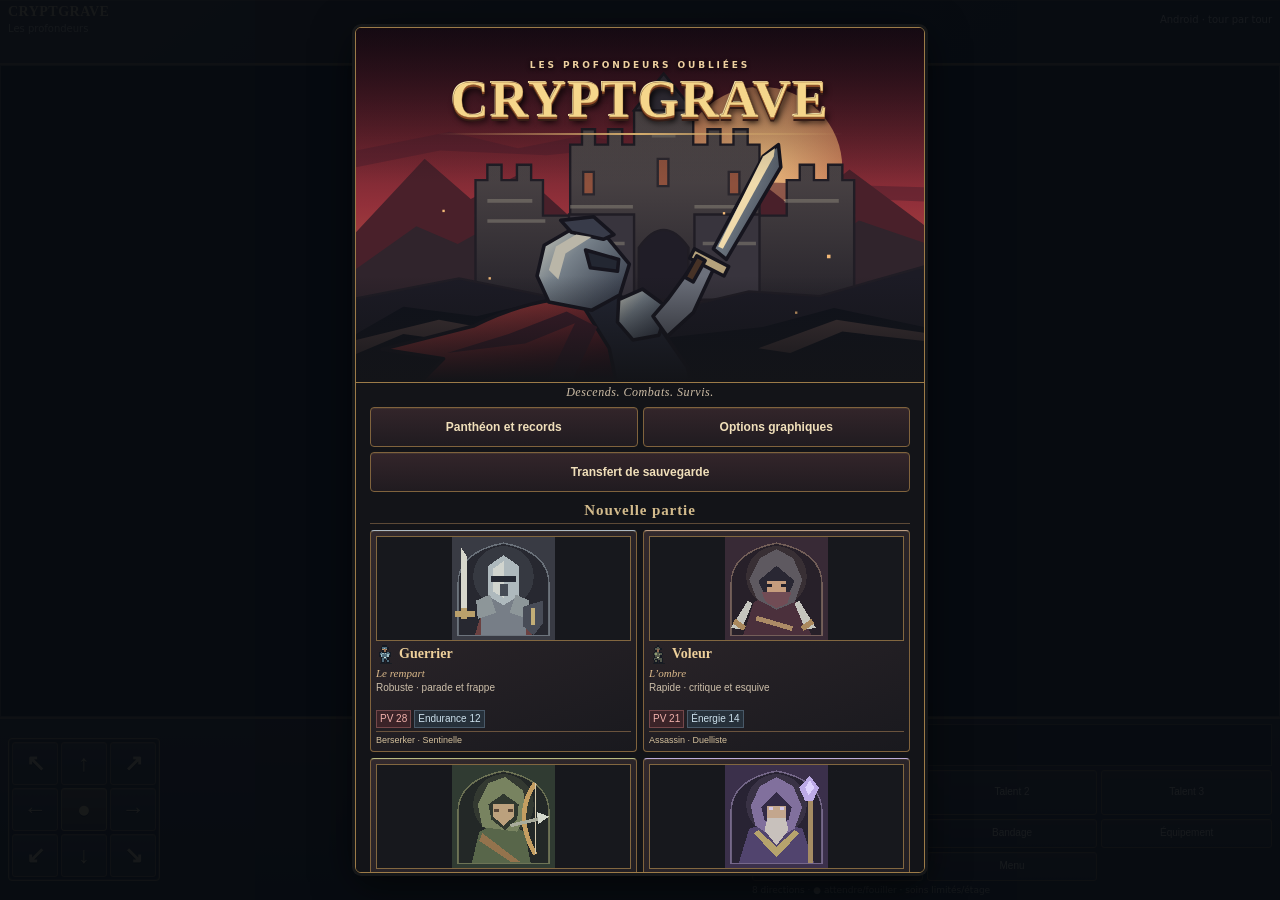
<file: index.html>
<!doctype html>
<html lang="fr">
<head>
<meta charset="utf-8">
<meta name="viewport" content="width=device-width,initial-scale=1,maximum-scale=1,user-scalable=no,viewport-fit=cover">
<meta name="theme-color" content="#11151c">
<title>CRYPTGRAVE — Android</title>
<link rel="manifest" href="./manifest.webmanifest">
<link rel="icon" type="image/svg+xml" href="./icon.svg">
<link rel="apple-touch-icon" href="./icons/icon-192.png">
<meta name="apple-mobile-web-app-capable" content="yes"><style>
/* TECH-012C — Base de l'interface : dimensions, couleurs et commandes tactiles. */
*{
  box-sizing:border-box
}
html,body{
  margin:0;
  width:100%;
  height:100%;
  background:#0b1017;
  color:#eee5d4;
  font:13px system-ui,sans-serif;
  overflow:hidden;
  touch-action:none
}
#app{
  height:100dvh;
  display:flex;
  flex-direction:column
}
header{
  height:39px;
  background:#1c2731;
  display:flex;
  align-items:center;
  justify-content:space-between;
  padding:0 10px;
  gap:8px
}
header strong{
  color:#e3b97d
}
#stats{
  font-size:12px;
  text-align:right
}
main{
  flex:1;
  min-height:0;
  display:flex;
  justify-content:center;
  align-items:center;
  padding:3px
}
canvas{
  width:100%;
  height:100%;
  object-fit:contain;
  image-rendering:pixelated;
  background:#080d12
}
footer{
  background:#1c2731;
  min-height:156px;
  display:flex;
  align-items:center;
  justify-content:space-between;
  gap:10px;
  padding:6px max(8px,env(safe-area-inset-right)) 6px max(8px,env(safe-area-inset-left))
}
.pad{
  display:grid;
  grid-template-columns:repeat(3,46px);
  grid-template-rows:repeat(3,43px);
  gap:3px;
  flex:none
}
button{
  border:1px solid #657483;
  background:#344453;
  color:#f8edd7;
  border-radius:8px;
  touch-action:manipulation;
  user-select:none;
  cursor:pointer
}
button:active{
  background:#a37b4c
}
.pad button{
  font-size:24px;
  font-weight:700
}
.pad #wait{
  color:#d3ad76;
  background:#25313e
}
.right{
  flex:1;
  min-width:0;
  max-width:520px;
  display:flex;
  flex-direction:column;
  gap:5px
}
.skills,.tools{
  display:grid;
  grid-template-columns:repeat(3,minmax(0,1fr));
  gap:4px
}
.skills button,.tools button{
  min-height:32px;
  font-size:11px;
  padding:3px 2px
}
.tools button{
  min-height:28px
}
.skills button.active{
  outline:2px solid #e9bd76;
  background:#77583a
}
.skills button:disabled{
  opacity:.45
}
#log{
  height:31px;
  overflow:hidden;
  color:#d9d2c3;
  font-size:11px;
  line-height:1.35
}
.tiny{
  color:#aab9c4;
  font-size:10px
}
#overlay{
  position:fixed;
  inset:0;
  background:#070b11ed;
  display:flex;
  align-items:center;
  justify-content:center;
  z-index:10;
  padding:12px;
  overflow:auto
}
#overlay.hidden{
  display:none
}
.panel{
  width:min(520px,100%);
  background:#1c2731;
  border:1px solid #667786;
  border-radius:12px;
  padding:17px;
  max-height:94dvh;
  overflow:auto
}
.panel h1{
  margin:0 0 6px;
  color:#e9c18a;
  font-size:23px
}
.panel p{
  color:#b9c6cc;
  line-height:1.5
}
.classes{
  display:grid;
  grid-template-columns:repeat(2,1fr);
  gap:9px
}
.classes button{
  min-height:74px;
  text-align:left;
  padding:9px;
  font-size:14px
}
.classes small{
  display:block;
  color:#c4cdd1;
  font-size:11px;
  margin-top:5px
}
.panel .wide{
  width:100%;
  padding:11px;
  margin-top:10px;
  font-size:14px
}
#portrait{
  color:#e7b477
}
@media(max-height:430px){
  footer{
    min-height:138px
  }
  .pad{
    grid-template-columns:repeat(3,42px);
    grid-template-rows:repeat(3,38px)
  }
  .skills button,.tools button{
    min-height:26px
  }
  #log{
    height:24px
  }
}
@media(max-width:560px){
  .pad{
    grid-template-columns:repeat(3,40px);
    grid-template-rows:repeat(3,40px)
  }
  footer{
    gap:5px
  }
  .skills button,.tools button{
    font-size:10px
  }
}
@media(orientation:portrait){
  footer{
    min-height:210px;
    align-items:flex-end
  }
  .pad{
    grid-template-columns:repeat(3,45px);
    grid-template-rows:repeat(3,54px)
  }
  .right{
    gap:8px
  }
}
.panel{
  touch-action:pan-y
}
.panel select{
  background:#344453;
  color:#fff;
  padding:9px;
  border-radius:6px;
  width:100%;
  font-size:16px
}
.panel label{
  display:block;
  margin-top:12px
}
.pad{
  grid-template-columns:repeat(3,var(--padw,46px));
  grid-template-rows:repeat(3,var(--padh,43px))
}
main{
  overflow:hidden
}
canvas{
  object-fit:fill;
  flex:none
}
.gear-detail{
  display:block;
  font-size:11px;
  color:#d1d8df;
  margin-top:4px;
  line-height:1.4
}
.gear-row{
  display:grid;
  grid-template-columns:minmax(0,1fr) 64px;
  gap:6px;
  align-items:stretch
}
.gear-row .wide{
  text-align:left
}
.gear-row [data-drop]{
  text-align:center
}
.tools{
  grid-template-columns:repeat(3,minmax(0,1fr))
}
.tools button.active{
  outline:2px solid #e9bd76;
  background:#77583a
}
.tools button:disabled{
  opacity:.45
}
/* TECH-012C — Habillage du HUD, des commandes, des fenêtres et des retours de combat. */
/* GAME-007F */
header{
  height:auto;
  min-height:65px;
  flex:none;
  display:block;
  padding:5px 9px 6px;
  background:linear-gradient(#25282c,#14181d);
  border-bottom:1px solid #66583f
}
.hud-top{
  display:flex;
  align-items:center;
  justify-content:space-between;
  gap:6px
}
header strong{
  color:#d8bb82;
  font-family:Georgia,serif;
  letter-spacing:.08em;
  font-size:14px
}
#biomeName{
  display:block;
  font:10px system-ui,sans-serif;
  letter-spacing:0
}
#stats{
  font-size:10px;
  max-width:56%;
  color:#e7ddc9
}
#hudMeters{
  display:grid;
  grid-template-columns:repeat(3,minmax(0,1fr));
  gap:5px;
  margin-top:4px
}
.hud-meter{
  min-width:0;
  font-size:10px;
  color:#e7ddc9;
  line-height:1.1
}
.meter-label{
  display:flex;
  justify-content:space-between;
  gap:3px;
  white-space:nowrap
}
.meter-label span:first-child{
  overflow:hidden;
  text-overflow:ellipsis
}
.meter-track{
  height:6px;
  margin-top:3px;
  background:#090c10;
  border:1px solid #4f493c;
  overflow:hidden
}
.meter-fill{
  display:block;
  height:100%;
  background:#a64c4b
}
.meter-res .meter-fill{
  background:#5189ac
}
.meter-xp .meter-fill{
  background:#c9a15e
}
main{
  position:relative;
  background:radial-gradient(ellipse,#191b1f,#090c10 75%)
}
footer{
  background:linear-gradient(#22252b,#12161b);
  border-top:1px solid #66583f
}
button{
  background:linear-gradient(#363a40,#24282e);
  border:1px solid #6b6252;
  border-radius:4px;
  color:#f0e5cf;
  box-shadow:inset 0 1px #ffffff10
}
button:active{
  background:#735b3d;
  box-shadow:inset 0 0 0 1px #d4b97d
}
button:focus-visible{
  outline:2px solid #f4d58e;
  outline-offset:1px
}
.pad{
  gap:3px;
  padding:3px;
  background:#101318;
  border:1px solid #514737;
  border-radius:6px
}
.pad button{
  color:#e0c58e;
  background:linear-gradient(#34383b,#22262a);
  font-size:23px
}
.pad #wait{
  background:#393025;
  color:#f0cb85
}
.skills button,.tools button{
  font-size:10px;
  line-height:1.2;
  min-width:0;
  overflow-wrap:anywhere
}
.skills button{
  display:flex;
  flex-direction:column;
  align-items:center;
  justify-content:center;
  gap:2px;
  min-height:45px
}
.skill-icon{
  width:16px;
  height:16px;
  flex:none;
  vertical-align:middle;
  shape-rendering:crispEdges
}
.skills button.active,.tools button.active{
  outline:2px solid #e6b86c;
  background:#51402c
}
button:disabled{
  opacity:.55
}
#log{
  color:#e0cdb1;
  background:#101318;
  border-left:2px solid #85704d;
  padding:2px 4px;
  height:35px
}
.panel{
  background:linear-gradient(#26282c,#171b20);
  border:1px solid #8b7551;
  border-radius:6px;
  box-shadow:0 0 0 3px #151719,0 10px 40px #0009
}
.panel h1{
  font-family:Georgia,serif;
  color:#e1bf83
}
.panel h2{
  color:#d3bb8c;
  font-size:16px;
  border-bottom:1px solid #5c503c;
  padding-bottom:4px
}
.panel p,.classes small{
  color:#d0c6b5
}
.panel select{
  background:#20252b;
  border:1px solid #8b7551;
  color:#eee2c9
}
.class-icon{
  width:32px;
  height:32px;
  vertical-align:middle;
  margin-right:6px;
  shape-rendering:crispEdges
}
#combatFx{
  pointer-events:none;
  position:absolute;
  inset:0;
  display:flex;
  flex-direction:column;
  align-items:center;
  justify-content:center;
  overflow:hidden
}
.fx-chip{
  font-size:13px;
  font-weight:800;
  background:#17181eea;
  border:1px solid currentColor;
  padding:3px 7px;
  animation:rogue-fx .85s ease-out forwards
}
.fx-hit{
  color:#ffc28d
}
.fx-critical{
  color:#ffdc77
}
.fx-hurt{
  color:#ff9390
}
.fx-heal{
  color:#98e2ae
}
.fx-guard{
  color:#a4d8ff
}
@keyframes rogue-fx{
  0%{
    opacity:1;
    transform:translateY(6px)
  }
  60%{
    opacity:1
  }
  100%{
    opacity:0;
    transform:translateY(-18px)
  }
}
@media(prefers-reduced-motion:reduce){
  .fx-chip{
    animation-name:rogue-fx-reduced
  }
  @keyframes rogue-fx-reduced{
    0%,70%{
      opacity:1
    }
    100%{
      opacity:0
    }
  }
}
@media(max-height:430px){
  header{
    min-height:56px;
    padding:3px 7px
  }
  #hudMeters{
    margin-top:2px
  }
  .skills button{
    min-height:32px;
    flex-direction:row
  }
  .skill-icon{
    width:13px;
    height:13px
  }
  #log{
    height:24px
  }
  .pad{
    padding:1px
  }
}
@media(max-width:340px){
  footer{
    gap:3px;
    padding-left:4px;
    padding-right:4px
  }
  .pad{
    padding:1px
  }
  .right{
    gap:3px
  }
  .skills button,.tools button{
    font-size:9px
  }
}
/* TECH-012C — Écran titre : illustration, marque et actions principales. */
/* GAME-009A — original CRYPTGRAVE title screen, scoped to the main menu. */
.panel:has(.crypt-start){
  width:min(570px,100%);
  padding:0;
  border-color:#9c7b48;
  background:#131418;
  scrollbar-color:#725538 #171418
}
.crypt-start{
  isolation:isolate;
  color:#eee2ca
}
.crypt-hero{
  position:relative;
  overflow:hidden;
  aspect-ratio:16/10;
  min-height:176px;
  background:#380e19;
  border-bottom:1px solid #9c7b48
}
.crypt-hero svg{
  display:block;
  width:100%;
  height:100%;
  position:absolute;
  inset:0
}
.crypt-hero::after{
  content:"";
  position:absolute;
  inset:0;
  background:linear-gradient(180deg,#08070c88 0%,transparent 44%,transparent 70%,#131418 100%);
  pointer-events:none
}
.crypt-brand{
  position:absolute;
  z-index:1;
  top:9%;
  left:3%;
  right:3%;
  text-align:center;
  pointer-events:none
}
.crypt-brand .crypt-kicker{
  font:700 9px system-ui,sans-serif;
  letter-spacing:.32em;
  color:#eed0a0;
  text-shadow:0 1px 4px #000
}
.crypt-start .crypt-brand h1{
  margin:3px 0 0;
  font:bold clamp(28px,8vw,53px)/1 Georgia,serif;
  letter-spacing:.025em;
  color:#f5d68b;
  text-shadow:0 2px #8d4c26,0 4px #341c16,2px 5px 6px #000,-1px -1px #fff0b3;
  -webkit-text-stroke:.35px #8a5b33
}
.crypt-rule{
  height:2px;
  width:76%;
  margin:7px auto 0;
  background:linear-gradient(90deg,transparent,#d4ac6c,transparent)
}
.crypt-content{
  padding:2px 14px 12px
}
.crypt-start .crypt-intro{
  margin:0 0 7px;
  text-align:center;
  color:#cdbda6;
  font:italic 12px Georgia,serif;
  letter-spacing:.045em
}
.crypt-actions{
  display:grid;
  grid-template-columns:repeat(2,minmax(0,1fr));
  gap:5px
}
.crypt-start button{
  min-width:0;
  min-height:40px;
  border-color:#80633d;
  background:linear-gradient(#33252a,#201b20);
  box-shadow:inset 0 1px #d5af6c18;
  color:#f0dfba
}
.crypt-start button:active{
  background:#70412e
}
.crypt-start .wide{
  margin:0;
  padding:8px 5px;
  font-size:12px;
  font-weight:600
}
.crypt-start #resume{
  grid-column:1/-1;
  min-height:44px;
  color:#1d1410;
  background:linear-gradient(#e4c387,#ad7e42);
  border-color:#e9ca90;
  text-shadow:0 1px #f6de9d;
  font-family:Georgia,serif;
  font-size:16px
}
.crypt-start #resume:active{
  background:#b58a54
}
.crypt-start h2{
  font:700 15px Georgia,serif;
  margin:10px 0 6px;
  text-align:center;
  letter-spacing:.06em;
  border-bottom:1px solid #5c4936
}
.crypt-start .classes{
  gap:5px
}
.crypt-start .classes button{
  min-height:59px;
  padding:5px 6px;
  display:grid;
  grid-template-columns:32px 1fr;
  align-items:center;
  column-gap:5px;
  font-size:13px;
  text-align:left
}
.crypt-start .classes .class-icon{
  grid-row:span 2;
  margin:0
}
.crypt-start .classes small{
  grid-column:2;
  margin:0;
  color:#c5b49b;
  font-size:10px;
  line-height:1.3
}
.crypt-start .crypt-foot{
  margin:7px 0 0;
  font-size:10px;
  color:#bfb09b;
  text-align:center
}
@media(max-width:340px){
  .crypt-content{
    padding:2px 9px 10px
  }
  .crypt-hero{
    min-height:154px
  }
  .crypt-start .wide{
    font-size:11px
  }
  .crypt-start .classes button{
    font-size:12px;
    grid-template-columns:27px 1fr
  }
  .crypt-start .classes .class-icon{
    width:27px;
    height:27px
  }
}
@media(orientation:landscape) and (max-height:600px){
  .panel:has(.crypt-start){
    width:min(820px,100%)
  }
  .crypt-start{
    display:grid;
    grid-template-columns:minmax(0,1fr) minmax(0,1fr);
    align-items:stretch
  }
  .crypt-hero{
    aspect-ratio:auto;
    min-height:0;
    border-bottom:0;
    border-right:1px solid #9c7b48
  }
  .crypt-hero svg{
    width:100%;
    height:100%
  }
  .crypt-brand{
    top:12%
  }
  .crypt-start .crypt-brand h1{
    font-size:clamp(24px,5vw,44px)
  }
  .crypt-content{
    padding:10px
  }
  .crypt-start .classes button{
    min-height:53px
  }
  .crypt-start h2{
    margin-top:8px
  }
  .crypt-start .wide{
    min-height:35px
  }
}
/* TECH-012C — Cartes de classes : portraits et statistiques de départ. */
/* GAME-009B: class cards; scoped to the title screen. */
.crypt-start .classes{
  gap:6px
}
.crypt-start .classes .crypt-class-card{
  display:flex;
  flex-direction:column;
  align-items:stretch;
  gap:3px;
  padding:5px;
  min-height:0;
  text-align:left;
  position:relative;
  overflow:hidden;
  background:linear-gradient(160deg,#32292d,#19191e)
}
.crypt-start .crypt-class-card .class-portrait{
  width:100%;
  height:clamp(60px,21vw,105px);
  display:block;
  object-fit:contain;
  border:1px solid #826740;
  background:#17181d
}
.crypt-start .crypt-class-head{
  display:flex;
  align-items:center;
  gap:3px;
  font:700 14px Georgia,serif;
  color:#eed09b
}
.crypt-start .crypt-class-head .class-icon{
  width:20px;
  height:20px;
  margin:0
}
.crypt-start .crypt-class-role{
  font:italic 11px Georgia,serif;
  color:#dbb98b
}
.crypt-start .crypt-class-card small{
  font-size:10px;
  line-height:1.25;
  min-height:25px;
  color:#cdbfaa
}
.crypt-class-stats{
  display:flex;
  flex-wrap:wrap;
  gap:3px;
  font-size:10px;
  line-height:1.2
}
.crypt-class-stats span{
  background:#26303a;
  border:1px solid #495968;
  padding:2px 3px;
  color:#cce0ec
}
.crypt-class-stats .crypt-class-hp{
  background:#3b2328;
  border-color:#74474a;
  color:#f2b2ac
}
.crypt-class-spec{
  font-size:9px;
  color:#d4c09c;
  border-top:1px solid #6a533d;
  padding-top:3px;
  line-height:1.25
}
.crypt-start .class-warrior{
  border-top-color:#aebac3
}
.crypt-start .class-rogue{
  border-top-color:#bf9f85
}
.crypt-start .class-ranger{
  border-top-color:#b8ba81
}
.crypt-start .class-mage{
  border-top-color:#beadd9
}
@media(orientation:landscape) and (max-height:600px){
  .crypt-start .classes .crypt-class-card .class-portrait{
    height:60px
  }
  .crypt-start .crypt-class-card small{
    min-height:0
  }
}
/* TECH-012C — Fiche du personnage : statistiques, jauges et progression. */
/* GAME-009C — character dossier, scoped to inventory view. */
.panel:has(.crypt-sheet){
  width:min(650px,100%);
  border-color:#987548;
  padding:12px;
  background:linear-gradient(150deg,#30272a,#17181d 45%,#15161a);
  scrollbar-color:#856940 #19181c
}
.crypt-sheet{
  color:#e9dbc3;
  border:1px solid #80633d;
  background:linear-gradient(140deg,#302a2a,#181a20);
  padding:9px;
  position:relative;
  box-shadow:inset 0 0 0 3px #131419
}
.crypt-sheet .sheet-kicker{
  font:700 9px system-ui,sans-serif;
  letter-spacing:.18em;
  text-align:center;
  color:#c2a374;
  margin:0 0 7px
}
.crypt-sheet .sheet-top{
  display:grid;
  grid-template-columns:minmax(68px,100px) minmax(0,1fr);
  gap:10px;
  align-items:center
}
.crypt-sheet .sheet-art{
  border:1px solid #8c724c;
  background:#191b22;
  position:relative;
  padding:3px
}
.crypt-sheet .class-portrait{
  display:block;
  width:100%;
  height:auto
}
.crypt-sheet .sheet-sprite{
  position:absolute;
  right:3px;
  bottom:3px;
  width:34px;
  height:34px;
  background:#13171e;
  border:1px solid #977b54;
  shape-rendering:crispEdges
}
.crypt-sheet h1{
  font:700 25px/1.15 Georgia,serif;
  margin:0 0 3px;
  color:#f0d096
}
.crypt-sheet .sheet-spec{
  font:italic 12px Georgia,serif;
  color:#d0b58d;
  margin:0 0 4px
}
.crypt-sheet .sheet-meta{
  display:flex;
  flex-wrap:wrap;
  gap:4px;
  font-size:11px;
  margin:4px 0
}
.crypt-sheet .sheet-meta span{
  border:1px solid #5e4f40;
  padding:3px 5px;
  background:#17191f;
  color:#dec8a3
}
.crypt-sheet .sheet-meta .sheet-gold{
  color:#edc77d
}
.crypt-sheet .sheet-meters{
  display:grid;
  gap:4px;
  margin-top:8px
}
.crypt-sheet .sheet-meter-label{
  display:flex;
  justify-content:space-between;
  gap:8px;
  font-size:10px;
  color:#e4d5c1
}
.crypt-sheet .sheet-meter-track{
  height:7px;
  background:#0e1116;
  border:1px solid #62513e;
  margin-top:2px
}
.crypt-sheet .sheet-meter-fill{
  height:100%;
  display:block;
  background:#a85050
}
.crypt-sheet .sheet-meter-res .sheet-meter-fill{
  background:#5688a4
}
.crypt-sheet .sheet-meter-xp .sheet-meter-fill{
  background:#c4a063
}
.crypt-sheet .sheet-combat{
  margin:9px 0 0;
  display:grid;
  grid-template-columns:repeat(3,minmax(0,1fr));
  gap:4px
}
.crypt-sheet .sheet-combat div{
  border:1px solid #594b3a;
  background:#17191e;
  padding:4px;
  text-align:center;
  min-width:0
}
.crypt-sheet .sheet-combat b{
  display:block;
  font:700 15px Georgia,serif;
  color:#e7c58c
}
.crypt-sheet .sheet-combat span{
  font-size:10px;
  color:#c4b59d
}
.panel:has(.crypt-sheet) h2{
  font:700 16px Georgia,serif;
  color:#e5c38d;
  border-bottom:1px solid #69543b;
  margin:16px 0 7px;
  padding-bottom:5px
}
.panel:has(.crypt-sheet) h3{
  font:700 13px Georgia,serif;
  color:#cdb58c;
  margin:10px 0 6px
}
.panel:has(.crypt-sheet) .classes{
  gap:5px
}
.panel:has(.crypt-sheet) .classes button{
  min-width:0;
  min-height:64px;
  background:linear-gradient(#382d2e,#242328);
  border-color:#755b40;
  overflow-wrap:anywhere
}
.panel:has(.crypt-sheet) .classes button:active{
  background:#735b3d
}
.panel:has(.crypt-sheet) .classes small{
  font-size:10px;
  line-height:1.3;
  color:#cebea5
}
.panel:has(.crypt-sheet) .sheet-attributes button{
  display:grid;
  grid-template-columns:1fr auto;
  align-items:center;
  gap:3px;
  padding:7px
}
.sheet-attributes .sheet-attr-name{
  font-size:12px;
  color:#ead5af;
  font-weight:600
}
.sheet-attributes .sheet-attr-value{
  font:700 19px Georgia,serif;
  color:#f0cb87
}
.sheet-attributes small{
  grid-column:1/-1;
  margin:0
}
.sheet-attributes .sheet-attr-up{
  font-size:10px;
  color:#accda2;
  grid-column:1/-1
}
.panel:has(.crypt-sheet) [data-rank]{
  display:grid;
  grid-template-columns:22px minmax(0,1fr) auto;
  align-items:center;
  gap:7px;
  text-align:left;
  padding:8px
}
.sheet-rank-text{
  min-width:0;
  font-size:12px
}
.sheet-rank-text small{
  display:block;
  font-size:10px;
  color:#c9b798;
  margin-top:3px
}
.sheet-rank-dots{
  display:flex;
  gap:2px
}
.sheet-rank-dots i{
  width:7px;
  height:7px;
  border:1px solid #8b7453;
  background:#232328
}
.sheet-rank-dots i.filled{
  background:#d0ac68
}
.panel:has(.crypt-sheet) #close{
  background:linear-gradient(#c8a26a,#98703f);
  color:#1c1712;
  border-color:#d6b37a;
  font-weight:700
}
@media(max-width:340px){
  .panel:has(.crypt-sheet){
    padding:8px
  }
  .crypt-sheet{
    padding:6px
  }
  .crypt-sheet .sheet-top{
    grid-template-columns:72px minmax(0,1fr);
    gap:6px
  }
  .crypt-sheet h1{
    font-size:20px
  }
  .sheet-attributes .sheet-attr-name{
    font-size:11px
  }
}
/* TECH-012C — Équipement et sac : emplacements et cartes d'objets. */
/* GAME-009D — equipped silhouette and legible item cards. */
.crypt-gear{
  border:1px solid #856a46;
  background:linear-gradient(140deg,#2b2528,#16191f);
  padding:8px
}
.gear-quick{
  display:flex;
  gap:6px;
  margin:8px 0
}
.gear-quick button{
  flex:1;
  min-width:0;
  min-height:38px;
  font-size:12px;
  border-color:#8b6e45
}
.gear-rack{
  display:grid;
  grid-template-columns:minmax(0,1fr) minmax(64px,.8fr) minmax(0,1fr);
  grid-template-areas:"helmet hero ring" "weapon hero armor" ". boots .";
  align-items:stretch;
  gap:5px
}
.gear-rack .gear-hero{
  grid-area:hero;
  display:flex;
  align-items:center;
  justify-content:center;
  min-width:0;
  background:radial-gradient(ellipse,#46414a,#17191f 72%);
  border:1px solid #63533f;
  position:relative
}
.gear-hero svg{
  width:100%;
  max-width:130px;
  shape-rendering:crispEdges;
  image-rendering:pixelated
}
.gear-slot-helmet{
  grid-area:helmet
}
.gear-slot-ring{
  grid-area:ring
}
.gear-slot-weapon{
  grid-area:weapon
}
.gear-slot-armor{
  grid-area:armor
}
.gear-slot-boots{
  grid-area:boots
}
.crypt-gear .gear-slot{
  min-width:0;
  min-height:86px;
  display:flex;
  flex-direction:column;
  align-items:center;
  justify-content:center;
  gap:3px;
  padding:5px 3px;
  border-color:var(--gear-tone,#63533f);
  background:linear-gradient(#332a2e,#1e2026);
  overflow-wrap:anywhere
}
.crypt-gear .gear-slot svg{
  width:32px;
  height:32px;
  margin:0!important
}
.crypt-gear .gear-slot .slot-label{
  color:#e4cba0;
  font-size:10px;
  font-weight:700
}
.crypt-gear .gear-slot .slot-name{
  font-size:10px;
  color:var(--gear-tone);
  line-height:1.2;
  text-align:center
}
.crypt-gear .gear-slot small{
  font-size:9px;
  line-height:1.2;
  color:#baad99
}
.crypt-gear .gear-slot:disabled{
  opacity:.8
}
.crypt-gear .gear-slot.empty{
  opacity:.65;
  border-style:dashed
}
.gear-equipped-details{
  margin-top:7px;
  display:grid;
  gap:3px
}
.gear-equipped-details .gear-equipped-line{
  display:grid;
  grid-template-columns:58px minmax(0,1fr);
  gap:4px;
  border-top:1px solid #514536;
  padding:5px 0;
  font-size:11px
}
.gear-equipped-details .gear-equipped-line>span:first-child{
  color:#ddc292
}
.gear-equipped-details .gear-detail{
  font-size:10px
}
.crypt-bag .bag-capacity{
  display:flex;
  justify-content:space-between;
  align-items:center;
  font-size:11px;
  color:#d5c4aa
}
.bag-capacity-track{
  height:6px;
  background:#101217;
  border:1px solid #66543c;
  margin:4px 0 8px
}
.bag-capacity-track span{
  display:block;
  height:100%;
  background:#c2a06b
}
.crypt-bag .gear-row{
  grid-template-columns:minmax(0,1fr) 50px;
  gap:5px;
  margin:5px 0
}
.crypt-bag .gear-row .wide{
  margin:0;
  min-width:0;
  padding:7px
}
.crypt-bag .gear-item{
  display:grid;
  grid-template-columns:34px minmax(0,1fr);
  gap:5px;
  align-items:center;
  border-left:3px solid var(--gear-tone);
  background:linear-gradient(125deg,#30282e,#1e2026);
  text-align:left
}
.gear-item svg{
  width:32px;
  height:32px;
  margin:0!important
}
.gear-item .gear-item-name{
  font:700 12px Georgia,serif;
  color:var(--gear-tone);
  overflow-wrap:anywhere
}
.gear-item .gear-detail{
  font-size:10px;
  line-height:1.35;
  margin:3px 0
}
.gear-item .gear-action{
  display:block;
  color:#e0bf8e;
  font-size:10px;
  margin-top:4px
}
.crypt-bag [data-drop]{
  font-size:11px;
  color:#e5b3a9;
  background:#38272c;
  border-color:#77514a
}
.crypt-bag .bag-empty{
  color:#bdae99;
  text-align:center;
  padding:10px;
  border:1px dashed #63513d
}
@media(max-width:340px){
  .crypt-gear{
    padding:5px
  }
  .gear-rack{
    grid-template-columns:minmax(0,1fr) minmax(54px,.7fr) minmax(0,1fr);
    gap:3px
  }
  .crypt-gear .gear-slot{
    padding:4px 2px;
    min-height:76px
  }
  .crypt-gear .gear-slot svg{
    width:26px;
    height:26px
  }
  .gear-equipped-details .gear-equipped-line{
    grid-template-columns:48px minmax(0,1fr)
  }
}
/* TECH-012C — Habillage final du donjon : conserver la cascade et les adaptations aux petits écrans. */
/* GAME-009E — bronze dungeon chrome. Canvas geometry and input handlers are unchanged. */
#app>header{
  background:linear-gradient(145deg,#3a292b,#1c1b21 60%,#17191f);
  border-bottom:2px solid #876943;
  padding:5px 8px 6px;
  box-shadow:inset 0 1px #9d794d55
}
.hud-top{
  gap:5px
}
.hud-identity{
  display:flex;
  align-items:center;
  min-width:0;
  gap:5px
}
#hudClass{
  width:28px;
  height:28px;
  flex:none;
  background:#17191f;
  border:1px solid #7b6548;
  display:grid;
  place-items:center
}
#hudClass:empty{
  display:none
}
#hudClass .class-icon{
  width:24px;
  height:24px;
  margin:0
}
#app>header strong{
  font:700 14px Georgia,serif;
  letter-spacing:.035em;
  line-height:1.05;
  color:#e6c58d
}
#biomeName{
  font:10px system-ui,sans-serif;
  line-height:1.2;
  margin-top:3px
}
#stats{
  font-size:10px;
  line-height:1.25;
  color:#e1d2bd;
  max-width:55%;
  font-variant-numeric:tabular-nums
}
#hudMeters{
  gap:4px;
  margin-top:4px
}
.hud-meter{
  padding:3px 4px;
  background:#14171d;
  border:1px solid #61513c;
  font-variant-numeric:tabular-nums
}
.meter-label{
  color:#e7d6be;
  line-height:1.1;
  font-size:10px
}
.meter-label span:first-child{
  font-weight:600
}
.meter-track{
  height:7px;
  border-color:#6c5540;
  background:#080b10;
  margin-top:3px
}
.meter-fill{
  background:linear-gradient(90deg,#77343b,#b65b55)
}
.meter-res .meter-fill{
  background:linear-gradient(90deg,#335b7b,#74a7c2)
}
.meter-xp .meter-fill{
  background:linear-gradient(90deg,#997044,#e1bc77)
}
#app>main{
  background:radial-gradient(ellipse,#201b20,#090b0f 80%);
  box-shadow:inset 0 0 0 1px #5b4b36
}
#app>footer{
  background:linear-gradient(#302529,#1c1d23 65%,#16191e);
  border-top:2px solid #876943;
  min-height:156px;
  gap:7px;
  padding-top:5px;
  padding-bottom:5px;
  align-items:center
}
#pad{
  border:1px solid #a38555;
  background:linear-gradient(#211a20,#101218);
  border-radius:4px;
  box-shadow:inset 0 0 0 1px #382e29;
  gap:3px
}
#pad button{
  border:1px solid #806843;
  border-radius:3px;
  background:linear-gradient(#3a3438,#25242c);
  color:#e7cc96;
  text-shadow:0 1px #0c0d12;
  box-shadow:inset 0 1px #e9bf7720
}
#pad button:active{
  background:#805e3d;
  box-shadow:inset 0 0 0 1px #e5c17e
}
#pad #wait{
  background:linear-gradient(#66503b,#392c26);
  color:#f7d18c;
  border-color:#b08a55
}
#app>footer .right{
  gap:4px
}
#log{
  background:#141419;
  border:1px solid #645039;
  border-left:2px solid #b38b56;
  color:#e3d2b9;
  white-space:pre-line;
  overflow:hidden;
  font-size:10px;
  line-height:1.25;
  height:42px;
  padding:2px 4px
}
.skills button,.tools button{
  border-color:#80633e;
  background:linear-gradient(#352b30,#22232a);
  color:#efdfc0;
  border-radius:3px
}
.skills button{
  min-height:45px;
  gap:2px;
  padding:3px 2px
}
.skills button .skill-icon{
  width:17px;
  height:17px
}
.skills button .skill-caption{
  display:block;
  font-size:9px;
  line-height:1.15
}
.skills button .skill-cost{
  display:block;
  color:#a8c8de;
  font-size:9px;
  line-height:1
}
.skills button:disabled,.tools button:disabled{
  opacity:.55
}
.skills button.active,.tools button.active{
  background:#62452f;
  outline:2px solid #e9c17c;
  outline-offset:-2px
}
.tools button{
  min-height:29px;
  line-height:1.15
}
#app>footer .tiny{
  font-size:9px;
  color:#bdad97;
  line-height:1.15
}
.fx-chip{
  border-width:1px;
  background:#21191feb;
  box-shadow:0 2px 9px #0008;
  font-family:Georgia,serif
}
@media(orientation:portrait){
  #app>footer{
    min-height:190px;
    align-items:flex-end
  }
}
@media(max-width:340px){
  #app>header{
    padding-left:5px;
    padding-right:5px
  }
  #hudClass{
    width:24px;
    height:24px
  }
  #hudClass .class-icon{
    width:20px;
    height:20px
  }
  #app>header strong{
    font-size:12px
  }
  .hud-meter{
    padding:2px
  }
  .meter-label{
    font-size:9px
  }
  #app>footer{
    gap:4px
  }
  #app>footer .right{
    gap:3px
  }
  .skills button .skill-caption{
    font-size:8px
  }
  .skills button .skill-cost{
    font-size:8px
  }
}
@media(max-height:430px){
  #app>header{
    min-height:56px;
    padding:3px 6px
  }
  .hud-meter{
    padding:2px 3px
  }
  .meter-track{
    height:6px
  }
  #hudMeters{
    margin-top:2px
  }
  #app>footer{
    min-height:138px;
    padding-top:3px;
    padding-bottom:3px
  }
  .skills button{
    flex-direction:row;
    flex-wrap:wrap;
    min-height:32px;
    column-gap:3px;
    row-gap:1px
  }
  .skills button .skill-icon{
    width:13px;
    height:13px
  }
  .skills button .skill-cost{
    font-size:8px
  }
  #log{
    height:27px
  }
  #app>footer .tiny{
    font-size:8px
  }
}
</style>
</head>
<body>
<div id="app">
<header>
<div class="hud-top"><div class="hud-identity"><span id="hudClass" aria-hidden="true"></span><strong>CRYPTGRAVE <span id="biomeName" style="color:#c9baa1">Les profondeurs</span></strong></div><span id="stats">Android · tour par tour</span></div>
<div id="hudMeters"></div>
</header>
<main>
<canvas id="game" width="640" height="384" aria-label="Carte du donjon"></canvas>
<div id="combatFx" aria-hidden="true"></div>
</main>
<footer>
<div class="pad" id="pad"><button data-d="-1,-1" aria-label="Nord-ouest">↖</button><button data-d="0,-1" aria-label="Nord">↑</button><button data-d="1,-1" aria-label="Nord-est">↗</button><button data-d="-1,0" aria-label="Ouest">←</button><button id="wait" aria-label="Attendre et fouiller">●</button><button data-d="1,0" aria-label="Est">→</button><button data-d="-1,1" aria-label="Sud-ouest">↙</button><button data-d="0,1" aria-label="Sud">↓</button><button data-d="1,1" aria-label="Sud-est">↘</button></div>
<div class="right">
<div id="log" aria-live="polite" aria-label="Journal de combat">Choisis une classe.</div>
<div class="skills"><button data-skill="0">Talent 1</button><button data-skill="1">Talent 2</button><button data-skill="2">Talent 3</button></div>
<div class="tools"><button id="weaponAction" disabled>Arme</button><button id="bandage">Bandage</button><button id="inventory">Équipement</button><button id="consumables">Objets</button><button id="menu">Menu</button></div>
<div class="tiny">8 directions · ● attendre/fouiller · soins limités/étage</div></div>
</footer>
</div>
<div id="overlay">
<div class="panel" id="panel"></div></div>
<script>
(()=>{'use strict';
/* TECH-012C — Dimensions de la grille logique (W, H), taille native des sprites (T) et références DOM. KEY est une clé historique : la renommer empêcherait de retrouver les sauvegardes existantes. */
const W=48,H=32,T=16,VIEWW=40,VIEWH=24,KEY='rogue-android-game002-v1',
  canvas=document.getElementById('game'),
  ctx=canvas.getContext('2d'),
  log=document.getElementById('log'),
  stats=document.getElementById('stats'),
  overlay=document.getElementById('overlay'),
  panel=document.getElementById('panel');
/* TECH-012C — Catalogue des quatre classes. Chaque compétence est décrite par [nom, coût en ressource, recharge en tours, mode de ciblage]. */
const CLASSES={warrior:{name:'Guerrier',desc:'Robuste · parade et frappe',hp:28,res:'Endurance',maxRes:12,color:'#a5c8ce',skills:[['Frappe',3,3,'direction'],['Souffle',4,6,'heal'],['Garde',2,5,'guard']]},
  rogue:{name:'Voleur',desc:'Rapide · critique et esquive',hp:21,res:'Énergie',maxRes:14,color:'#b8c49a',skills:[['Estoc',3,3,'direction'],['Esquive',3,5,'guard'],['Focus',2,5,'boost']]},
  ranger:{name:'Rôdeur',desc:'Précis · tirs et survie',hp:23,res:'Concentration',maxRes:12,color:'#d2bd88',skills:[['Tir',3,3,'ranged'],['Soin',4,6,'heal'],['Visée',2,5,'boost']]},
  mage:{name:'Arcaniste',desc:'Fragile · magie à distance',hp:18,res:'Mana',maxRes:16,color:'#b4a8db',skills:[['Éclair',4,3,'ranged'],['Soin',5,6,'heal'],['Barrière',3,5,'guard']]}};
const ADV={warrior:[['Brise-garde',5,5,'direction'],['Bastion',5,8,'guard']],
  rogue:[['Exécution',6,5,'direction'],['Disparition',4,8,'guard']],
  ranger:[['Tir perforant',5,5,'ranged'],['Second souffle',5,8,'heal']],
  mage:[['Décharge',6,5,'ranged'],['Égide',5,8,'guard']]};
  for(const k of Object.keys(ADV))CLASSES[k].skills.push(...ADV[k]);
  const unlocked=i=>i<3||!!S.activeTalents[i];
  const PREF='rogue-android-display-v1';
  let prefs={zoom:100,pad:100};
  try{const p=JSON.parse(localStorage.getItem(PREF));if(p){if([75,100,125,150,200].includes(p.zoom))prefs.zoom=p.zoom;if([85,100,115].includes(p.pad))prefs.pad=p.pad}}catch(e){};
/* TECH-012A — Applique les préférences d'affichage et de commandes tactiles, puis recalcule la taille de la carte. L'échec du stockage des préférences ne doit pas bloquer le jeu. */
function applyPrefs(){
  const small=innerHeight<=430;
  document.documentElement.style.setProperty('--padw',Math.round((small?42:46)*prefs.pad/100)+'px');
  document.documentElement.style.setProperty('--padh',Math.round((small?38:43)*prefs.pad/100)+'px');
  try{localStorage.setItem(PREF,JSON.stringify(prefs))}catch(e){};
  resizeMap()
}
/* TECH-012A — Dimensionne le canvas par cases entières à partir de l'espace disponible et du zoom. Ne réalloue le canvas que si sa taille change, pour limiter le coût du rendu. */
function resizeMap(){
  const m=canvas.parentElement;
  const w=Math.max(16,m.clientWidth-6),h=Math.max(16,m.clientHeight-6);
  const scale= Math.max(1,Math.floor(Math.min(w/40,h/24)/16*16));
  const tile=Math.max(1,Math.round(scale*prefs.zoom/100));
  const cw=Math.max(1,Math.floor(w/tile))*T,ch=Math.max(1,Math.floor(h/tile))*T;
  if(canvas.width!==cw)canvas.width=cw;
  if(canvas.height!==ch)canvas.height=ch;
  const sw=(cw/T*tile)+'px',sh=(ch/T*tile)+'px';
  if(canvas.style.width!==sw)canvas.style.width=sw;
  if(canvas.style.height!==sh)canvas.style.height=sh;
  render()
}
/* TECH-012C — Présente le zoom, la taille du pavé et le plein écran ; le rappel back retourne à l'écran précédent. */
function options(back){
  show(`<h1>Options graphiques</h1><label for="zoom">Zoom du donjon</label><select id="zoom">${[75,100,125,150,200].map(n=>`<option value="${n}" ${prefs.zoom===n?'selected':''}>${n}%</option>`).join('')}</select><label for="padsize">Taille du pavé</label><select id="padsize">${[85,100,115].map(n=>`<option value="${n}" ${prefs.pad===n?'selected':''}>${n}%</option>`).join('')}</select><button class="wide" id="full">Basculer plein écran</button><p id="fullstatus" aria-live="polite"></p><button class="wide" id="defaults">Réglages par défaut</button><button class="wide" id="optback">Retour</button>`);
  document.getElementById('zoom').onchange=e=>{prefs.zoom=+e.target.value;
    applyPrefs()};
  document.getElementById('padsize').onchange=e=>{prefs.pad=+e.target.value;
    applyPrefs()};
  document.getElementById('defaults').onclick=()=>{prefs={zoom:100,pad:100};
    applyPrefs();
    options(back)};
  document.getElementById('full').onclick=async()=>{try{if(document.fullscreenElement)await document.exitFullscreen();
      else await document.documentElement.requestFullscreen()}catch(e){document.getElementById('fullstatus').textContent='Plein écran indisponible dans ce navigateur.'}};
  document.getElementById('optback').onclick=back
}
/* TECH-012C — État partagé du moteur : S contient le personnage et sa progression ; map, seen, monsters, loot, stairs, features et terrain décrivent l'étage. selected désigne le ciblage en attente ; mode distingue le menu et la partie. */
let S=null,map=[],seen=[],monsters=[],loot=[],stairs=null,features=[],terrain=[],selected=null,mode='start',messages=[];
/* TECH-012C — Utilitaires de grille : idx convertit une coordonnée en index linéaire, clear teste une case libre, dist utilise la distance de Chebyshev adaptée aux huit directions. */
const rand=n=>Math.floor(Math.random()*n),idx=(x,y)=>y*W+x,inside=(x,y)=>x>=0&&y>=0&&x<W&&y<H,clear=(x,y)=>inside(x,y)&&map[idx(x,y)]===0,dist=(a,b)=>Math.max(Math.abs(a.x-b.x),Math.abs(a.y-b.y));
/* TECH-012C — Ajoute un message au journal et conserve les trois plus récents. */
function say(t){
  messages.unshift(t);
  messages=messages.slice(0,3);
  log.textContent=messages.join('\n')
}
/* TECH-012C — Affiche une fenêtre superposée en remplaçant le contenu du panneau. */
function show(html){
  panel.innerHTML=html;
  overlay.classList.remove('hidden')
}
/* TECH-012C — Masque le panneau superposé. */
function hide(){
  overlay.classList.add('hidden')
}
/* TECH-012A — Enregistre la partie active et les données du donjon dans le stockage local. Une partie morte ou terminée ne doit pas redevenir une sauvegarde reprenable. */
function save(){
  if(S&&!S.dead&&!S.ended){
    try{
      localStorage.setItem(KEY,JSON.stringify({S,map,seen,monsters,loot,stairs,features,terrain}))
    }catch(e){
      say('Sauvegarde indisponible.')
    }
  }
}
/* TECH-012A — Vérifie les données persistées avant de restaurer le donjon et le personnage. Retourne false si la sauvegarde est absente ou invalide, puis applique la migration si elle est valide. */
function restore(){
  clearCombatFx();
  S=null;
  selected=null;
  try{
    let d=JSON.parse(localStorage.getItem(KEY));
    if(!d||!Object.hasOwn(CLASSES,d.S?.classId)||d.S.dead||d.S.ended||
       d.map.length!==W*H||d.seen.length!==W*H||
       !Array.isArray(d.monsters)||!Array.isArray(d.loot)||!d.stairs)return false;
    ({S,map,seen,monsters,loot,stairs}=d);
    features=Array.isArray(d.features)?d.features:[];
    terrain=Array.isArray(d.terrain)?d.terrain:[];
    migrate();
    return true
  }catch(e){
    S=null;
    selected=null;
    return false
  }
}
const ATTR=['Force','Dextérité','Constitution','Volonté','Intelligence','Perception'];
const BASE={warrior:[4,2,4,2,1,2],rogue:[2,4,2,2,1,4],ranger:[2,4,2,3,1,4],mage:[1,2,2,4,4,2]};
/* TECH-012A — Complète les champs absents des anciennes sauvegardes et remet en état la barre de compétences. Le compteur d'objets doit rester au moins égal aux identifiants déjà attribués. */
function migrate(){
  S.attrs??=[...BASE[S.classId]];
  S.ap??=0;
  S.ranks??=[1,1,1];
  S.bag??=[];
  S.equip??={weapon:null,armor:null,ring:null};
  S.serial??=0;
  S.spec??=null;
  S.nodes??={};
  S.activeTalents??={};
  S.veil??=0;
  S.shield??=0;
  S.bar??=[0,1,2];
  if(!Array.isArray(S.bar)||S.bar.length!==3||
     new Set(S.bar).size!==3||
     S.bar.some(i=>!Number.isInteger(i)||i<0||i>4||!unlocked(i)))S.bar=[0,1,2];
  while(S.cool.length<5)S.cool.push(0);
  while(S.ranks.length<5)S.ranks.push(1);
  S.equip.helmet??=null;
  S.equip.boots??=null;
  /* TECH-012C — Préserver l'unicité des identifiants d'objets après migration. */
  S.serial=Math.max(S.serial,
    ...S.bag.map(i=>i.id||0),
    ...Object.values(S.equip).map(i=>i?.id||0),
    ...loot.map(l=>l.item?.id||0))
}
// GAME-005A: new metadata is additive; legacy items keep their exact stats.
const GEAR_SLOTS={weapon:'Arme',armor:'Armure',ring:'Anneau',helmet:'Casque',boots:'Bottes'};
const RARITIES=[
  {name:'Commun',color:'#c9cbd0'},{name:'Magique',color:'#82cf91'},
  {name:'Rare',color:'#87bbff'},{name:'Épique',color:'#c8a1ff'},
  {name:'Légendaire',color:'#f0b85d'}
];
const GEAR_BASES={weapon:['Lame','Hache','Masse','Dague','Lance','Arc','Bâton'],
  armor:['Cotte','Plastron','Cuirasse'],
  ring:['Anneau','Sceau','Jonc'],
  helmet:['Heaume','Capuche','Casque'],
  boots:['Bottes','Grèves','Bottines']};
// GAME-005B: weapon profiles affect basic attacks, not class skill formulas.
const WEAPONS={
  blade:{name:'Lame',range:1,cost:0,power:1,crit:0,desc:'+1 dégât de base'},
  axe:{name:'Hache',range:1,cost:0,power:2,crit:0,desc:'+2 dégâts, critique moins fréquent',critPenalty:4},
  mace:{name:'Masse',range:1,cost:0,power:0,crit:0,desc:'Ignore 2 points de réduction des élites blindés',pierce:2},
  dagger:{name:'Dague',range:1,cost:0,power:0,crit:10,desc:'+10% critique sur attaque de base'},
  spear:{name:'Lance',range:2,cost:0,power:0,crit:0,desc:'Estoc ciblé à deux cases'},
  bow:{name:'Arc',range:5,cost:2,power:0,crit:2,desc:'Tir ciblé à cinq cases, coût 2, contact −1 dégât'},
  staff:{name:'Bâton',range:4,cost:2,power:1,crit:0,desc:'Projectile ciblé à quatre cases, coût 2, contact −2 dégâts'}
};
const WEAPON_BASE_IDS={Lame:'blade',Hache:'axe',Masse:'mace',Dague:'dagger',Lance:'spear',Arc:'bow','Bâton':'staff'};
const STYLES={
  balanced:{name:'Équilibré',power:0,def:0,desc:'Aucun modificateur'},
  aggressive:{name:'Offensif',power:1,def:-1,desc:'+1 dégât de base, −1 défense'},
  defensive:{name:'Défensif',power:-1,def:1,desc:'−1 dégât de base, +1 défense'}
};
/* TECH-012C — Identifie la famille d'une arme reconnue ; retourne null pour les objets non compatibles. */
function weaponFamily(it){
  if(!it||it.slot!=='weapon')return null;
  if(it.family&&Object.hasOwn(WEAPONS,it.family))return it.family;
  return null
}
/* TECH-012C — Retourne le profil de l'arme équipée ou le profil historique de contact si aucune famille reconnue n'est disponible. */
function currentWeapon(){
  return WEAPONS[weaponFamily(S.equip.weapon)]??{name:'Arme classique',range:1,cost:0,power:0,crit:0,desc:'Attaque de contact historique'}
}
function currentStyle(){return STYLES[Object.hasOwn(STYLES,S.combatStyle)?S.combatStyle:'balanced']}
/* TECH-012C — Combine les propriétés de l'arme et du style de combat pour une attaque de base ; l'arc et le bâton subissent une pénalité au contact. */
function basicProfile(target,atRange=false){
  const w=currentWeapon(),style=currentStyle(),family=weaponFamily(S.equip.weapon);
  return {...(atRange?{ranged:true}:{}),power:w.power+style.power+(!atRange&&family==='bow'?-1:!atRange&&family==='staff'?-2:0),crit:w.crit-(w.critPenalty||0),pierce:w.pierce||0};
}
/* TECH-012C — Parcourt les cases dans la direction demandée jusqu'à la portée maximale. Le premier obstacle arrête la recherche ; le premier ennemi accessible est la cible. */
function aimedTarget(dx,dy,range){
  if(!Number.isInteger(dx)||!Number.isInteger(dy)||Math.abs(dx)>1||Math.abs(dy)>1||(!dx&&!dy))return null;
  for(let k=1;k<=range;k++){const x=S.x+dx*k,y=S.y+dy*k;if(!stepOK(x,y,x-dx,y-dy))break;const m=mob(x,y);if(m)return {m,distance:k}}
  return null;
}
function aimWeapon(){
  if(mode!=='game'||!overlay.classList.contains('hidden'))return;
  const w=currentWeapon();if(w.range<=1||S.res<w.cost){say('Attaque à distance indisponible.');return}
  selected=selected==='weapon'?null:'weapon';say(selected===null?'Ciblage annulé.':'Arme : choisis une direction sur le pavé.');update();
}
function useWeaponDirection(dx,dy){
  selected=null;const w=currentWeapon(),t=aimedTarget(dx,dy,w.range);
  if(w.range<=1||!t||S.res<w.cost){say('Aucune cible accessible ou ressource insuffisante.');update();return}
  S.res-=w.cost;hit(t.m,2+rand(3),basicProfile(t.m,t.distance>1));finish(w.cost>0);
}
// GAME-005C: additive talent IDs; old nodes and points never reset.
const ADV_TALENTS={
 warrior:[
 ['vigor','Endurance de fer',8,'','o1',{basic:1},'+1 dégât de base'],
 ['resolve','Ténacité',8,'','d1',{guard:1},'+1 tour de garde'],
 ['frenzy','Rage maîtrisée',12,'offense','vigor',{skill:2},'+2 dégâts de compétence'],
 ['execution','Frappe du colosse',20,'offense','frenzy',{crit:5,lowHp:2},'+5% critique, +2 dégâts sur cible à mi-vie'],
 ['bulwark','Rempart',12,'defense','resolve',{def:1},'+1 défense'],
 ['laststand','Dernier rempart',20,'defense','bulwark',{def:1,guard:1},'+1 défense, +1 tour de garde']
 ],
 rogue:[
 ['vigor','Lame silencieuse',8,'','o1',{crit:4},'+4% critique'],
 ['resolve','Agilité',8,'','d1',{dodge:3},'+3% esquive'],
 ['frenzy','Poison de lame',12,'offense','vigor',{basic:1,bleed:2},'+1 dégât de base, saignement 2 tours sur critique'],
 ['execution','Frappe fatale',20,'offense','frenzy',{lowHp:3,crit:4},'+3 dégâts sur cible à mi-vie, +4% critique'],
 ['bulwark','Riposte agile',12,'defense','resolve',{basic:1,dodge:2},'+1 dégât de base, +2% esquive'],
 ['laststand','Fantôme',20,'defense','bulwark',{dodge:4,guard:1},'+4% esquive, +1 tour de garde']
 ],
 ranger:[
 ['vigor','Précision du pisteur',8,'','o1',{ranged:1},'+1 dégât à distance'],
 ['resolve','Instinct de survie',8,'','d1',{heal:2},'+2 PV par compétence de soin'],
 ['frenzy','Tir chirurgical',12,'offense','vigor',{ranged:2},'+2 dégâts à distance'],
 ['execution','Œil du faucon',20,'offense','frenzy',{crit:5,ranged:1},'+5% critique, +1 dégât à distance'],
 ['bulwark','Herboriste',12,'defense','resolve',{heal:3,bandage:2},'+3 PV de soin, +2 PV par bandage'],
 ['laststand','Survivant aguerri',20,'defense','bulwark',{def:1,heal:2},'+1 défense, +2 PV de soin']
 ],
 mage:[
 ['vigor','Flux arcanique',8,'','o1',{skill:1},'+1 dégât de compétence'],
 ['resolve','Concentration',8,'','d1',{shield:2},'+2 absorption de barrière'],
 ['frenzy','Surcharge mystique',12,'offense','vigor',{skill:2},'+2 dégâts de compétence'],
 ['execution','Maître du flux',20,'offense','frenzy',{skill:1,crit:5},'+1 dégât de compétence, +5% critique'],
 ['bulwark','Égide renforcée',12,'defense','resolve',{shield:3},'+3 absorption de barrière'],
 ['laststand','Gardien du voile',20,'defense','bulwark',{shield:3,def:1},'+3 absorption, +1 défense']
 ]
};
function advancedTalents(){return ADV_TALENTS[S.classId]||[]}
/* TECH-012C — Vérifie niveau, points disponibles, spécialisation, absence d'achat antérieur et prérequis. */
function canLearnAdvanced(id){
  const n=advancedTalents().find(n=>n[0]===id);
  return !!(n&&S.points>0&&!S.nodes['adv_'+id]&&
    S.level>=n[2]&&(!n[3]||S.spec===n[3])&&
    (S.nodes[n[4]]||S.nodes['adv_'+n[4]]))
}
function learnAdvanced(id){
  if(!canLearnAdvanced(id))return false;
  S.points--;
  S.nodes['adv_'+id]=true;
  return true
}
/* TECH-012C — Additionne les bonus de la statistique k issus des talents avancés acquis et compatibles avec la spécialisation. */
function talentBonus(k){
  return advancedTalents().reduce((sum,n)=>sum+(S.nodes['adv_'+n[0]]&&(!n[3]||S.spec===n[3])?(n[5][k]||0):0),0)
}
function advancedTalentUI(refresh){
 const el=document.createElement('section'),nodes=advancedTalents();
 el.innerHTML='<h2>Talents avancés</h2><p>1 point par talent. Spécialisation définitive au niveau 5 ; maîtrises aux niveaux 12 et 20.</p>'+[['','Fondamentaux'],['offense',SPECS[S.classId][0]],['defense',SPECS[S.classId][1]]].map(([spec,name])=>'<h3>'+name+'</h3><div class="classes">'+nodes.filter(n=>n[3]===spec).map(n=>'<button data-advanced="'+n[0]+'" '+(canLearnAdvanced(n[0])?'':'disabled')+'>'+n[1]+'<small>'+n[6]+' · Niv. '+n[2]+' · '+(S.nodes['adv_'+n[0]]?'Acquis':spec&&S.spec!==spec?'Spécialisation requise':('Prérequis : '+(nodes.find(x=>x[0]===n[4])?.[1]||(n[4]==='o1'?'Talent offensif initial':'Talent défensif initial'))))+'</small></button>').join('')+'</div>').join('');
 el.querySelectorAll('[data-advanced]').forEach(b=>b.onclick=()=>{if(learnAdvanced(b.dataset.advanced))refresh()});return el;
}
// GAME-010B: additive specialization combos; stored in the existing nodes dictionary.
/* TECH-012C — Chaque synergie définit un identifiant, un nom, un niveau requis, une spécialisation, un prérequis et une description. */
const SYNERGIES={
 warrior:[
 ['fracture','Fracture',10,'offense','adv_vigor','Frappe : +3 dégâts sur cible exposée.'],
 ['rend','Brèche profonde',18,'offense','syn_fracture','Brise-garde : exposition de 6 tours au lieu de 4.'],
 ['counter','Contre-garde',10,'defense','adv_resolve','Attaque normale de contact : +2 dégâts sous garde.'],
 ['fortress','Forteresse',18,'defense','syn_counter','Garde et Bastion : +1 tour de garde.']],
 rogue:[
 ['focus','Estoc préparé',10,'offense','adv_vigor','Estoc : +3 dégâts sous puissance (Focus ou consommable).'],
 ['hemorrhage','Hémorragie',18,'offense','syn_focus','Estoc et Exécution : saignement de 5 tours au lieu de 3.'],
 ['riposte','Riposte',10,'defense','adv_resolve','Estoc et Exécution : +2 dégâts sous garde.'],
 ['footwork','Pas du duelliste',18,'defense','syn_riposte','Esquive et Disparition : +1 tour de garde.']],
 ranger:[
 ['aim','Tir préparé',10,'offense','adv_vigor','Tir et Tir perforant : +3 dégâts sous puissance (Visée ou consommable, première cible).'],
 ['penetration','Percée',18,'offense','syn_aim','Tir perforant : +2 dégâts sur chaque cible secondaire.'],
 ['recovery','Soin d’urgence',10,'defense','adv_resolve','Soin et Second souffle : +3 PV si à mi-vie ou moins.'],
 ['reserve','Réserves',18,'defense','syn_recovery','Soin et Second souffle : récupèrent 2 points de ressource.']],
 mage:[
 ['shock','Flux protégé',10,'offense','adv_vigor','Éclair et Décharge : +2 dégâts tant que la barrière est active.'],
 ['overload','Surcharge paralysante',18,'offense','syn_shock','Décharge : étourdit 2 tours les ennemis non-boss au lieu de 1.'],
 ['ward','Soin sous le voile',10,'defense','adv_resolve','Soin : +3 PV tant que la barrière est active.'],
 ['restoration','Égide de réserve',18,'defense','syn_ward','Barrière et Égide : +3 absorption à moitié de mana ou moins après coût.']]
};
function synergyTalents(){return SYNERGIES[S.classId]||[]}
function canLearnSynergy(id){
 const n=synergyTalents().find(n=>n[0]===id);
 return !!(n&&S.spec===n[3]&&S.level>=n[2]&&S.points>0&&!S.nodes['syn_'+id]&&S.nodes[n[4]]);
}
function learnSynergy(id){
  if(!canLearnSynergy(id))return false;
  S.points--;
  S.nodes['syn_'+id]=true;
  return true
}
function hasSynergy(id){
  const n=synergyTalents().find(n=>n[0]===id);
  return !!(n&&S.spec===n[3]&&S.level>=n[2]&&S.nodes['syn_'+id]&&S.nodes[n[4]])
}
/* TECH-012C — Applique un bonus conditionnel selon la compétence, les états de combat et le rang de la cible. */
function synergyDamage(m,p){
 if(p?.skill){
  if(hasSynergy('fracture')&&p.index===0&&m.exposed>0)return 3;
  if(hasSynergy('focus')&&p.index===0&&S.boost>0)return 3;
  if(hasSynergy('riposte')&&[0,3].includes(p.index)&&S.guard>0)return 2;
  if(hasSynergy('aim')&&[0,3].includes(p.index)&&!p.secondary&&S.boost>0)return 3;
  if(hasSynergy('penetration')&&p.index===3&&p.secondary)return 2;
  if(hasSynergy('shock')&&[0,3].includes(p.index)&&S.shield>0)return 2;
 }else if(hasSynergy('counter')&&!p?.ranged&&S.guard>0)return 2;
 return 0;
}
function synergyHeal(){return (hasSynergy('recovery')&&S.hp*2<=S.maxHp?3:0)+(hasSynergy('ward')&&S.shield>0?3:0)}
function synergyGuard(){return hasSynergy('fortress')||hasSynergy('footwork')?1:0}
function synergyShield(){return hasSynergy('restoration')&&S.res*2<=S.maxRes?3:0}
/* TECH-012C — Retourne les durées des effets selon les synergies acquises ; les boss résistent à la prolongation de l'étourdissement. */
function synergyDuration(kind,m){
 if(kind==='exposed')return hasSynergy('rend')?6:4;
 if(kind==='bleed')return hasSynergy('hemorrhage')?5:3;
 if(kind==='stun')return hasSynergy('overload')&&!m.boss?2:1;
 return 0;
}
function synergyTalentUI(refresh){
 const el=document.createElement('section'),nodes=synergyTalents();
 el.innerHTML='<h2>Synergies de combat</h2><p>1 point par talent · niveaux 10 et 18 · spécialisation requise.</p>'+['offense','defense'].map(spec=>'<h3>'+SPECS[S.classId][spec==='offense'?0:1]+'</h3><div class="classes">'+nodes.filter(n=>n[3]===spec).map(n=>'<button data-synergy="'+n[0]+'" '+(canLearnSynergy(n[0])?'':'disabled')+'>'+n[1]+'<small>'+n[5]+' · Niv. '+n[2]+' · '+(S.nodes['syn_'+n[0]]?'Acquis':S.spec!==spec?'Spécialisation requise':'Prérequis : '+(nodes.find(x=>'syn_'+x[0]===n[4])?.[1]||advancedTalents().find(x=>'adv_'+x[0]===n[4])?.[1]||n[4]))+'</small></button>').join('')+'</div>').join('');
 el.querySelectorAll('[data-synergy]').forEach(b=>b.onclick=()=>{if(learnSynergy(b.dataset.synergy))refresh()});return el;
}
// GAME-005D: bounded, separately stored consumables; no changes to old equipment slots.
const CONSUMABLES={
 heal:{name:'Potion de soin',type:'Potion',color:'#ed8585',min:1,weight:24,desc:'Rend 12 PV + 1 par 3 niveaux.'},
 focus:{name:'Potion de concentration',type:'Potion',color:'#82b8f0',min:1,weight:20,desc:'Rend 6 points de ressource + 1 par 5 niveaux.'},
 guard:{name:'Potion de pierre',type:'Potion',color:'#c1a68c',min:3,weight:12,desc:'Garde pendant 4 tours, activation comprise.'},
 power:{name:'Potion de puissance',type:'Potion',color:'#e6b76e',min:4,weight:12,desc:'Renforce la prochaine attaque durant les 4 prochains tours.'},
 insight:{name:'Parchemin de détection',type:'Parchemin',color:'#eee0a6',min:1,weight:12,desc:'Repère pièges et passages secrets à 6 cases.'},
 ward:{name:'Parchemin de protection',type:'Parchemin',color:'#bfa4ed',min:5,weight:8,desc:'Absorbe 8 dégâts + 1 par 3 niveaux.'},
 smoke:{name:'Bombe fumigène',type:'Utilitaire',color:'#a6b8ba',min:2,weight:8,desc:'Étourdit les ennemis visibles à 2 cases pendant leur prochaine action.'},
 toolkit:{name:'Trousse de désamorçage',type:'Utilitaire',color:'#91c6a1',min:1,weight:12,desc:'Désamorce les pièges adjacents, même cachés.'}
};
/* TECH-012C — Capacité maximale par type de consommable, indépendante du sac d'équipement. */
const POUCH_CAP=5;
/* TECH-012C — Retourne le nombre de consommables du type demandé, borné par la capacité. */
function pouchCount(id){
  return Object.hasOwn(CONSUMABLES,id)?Math.max(0,Math.min(POUCH_CAP,Math.floor(Number(S.pouch?.[id])||0))):0
}
/* TECH-012C — Ajoute un consommable si son type est reconnu et si sa capacité n'est pas atteinte. */
function addConsumable(id){
  if(!Object.hasOwn(CONSUMABLES,id)||pouchCount(id)>=POUCH_CAP)return false;
  S.pouch??={};
  S.pouch[id]=pouchCount(id)+1;
  return true
}
/* TECH-012C — Tire un consommable parmi les types disponibles à cette profondeur, selon leurs poids relatifs. */
function rollConsumable(floor,rng=rand){
  const entries=Object.entries(CONSUMABLES).filter(([,v])=>floor>=v.min);
  let n=rng(entries.reduce((s,[,v])=>s+v.weight,0));
  for(const [id,v] of entries){if(n<v.weight)return id;
    n-=v.weight}return 'heal'
}
function placeConsumable(d,decorated,terrain,existing,floor,rng=rand){
 const used=new Set([d.start,d.stairs,...d.monsters,...existing,...decorated.features,...terrain].map(p=>p.x+','+p.y));
 const candidates=[];
   for(const room of d.rooms){for(let y=room.y;y<room.y+room.h;y++)for(let x=room.x;x<room.x+room.w;x++){if(decorated.map[y*W+x]===0&&!used.has(x+','+y)&&Math.max(Math.abs(x-d.start.x),Math.abs(y-d.start.y))>=4)candidates.push({x,y})}}
 if(!candidates.length)return [];
   const result=[];
   for(let i=0;i<(floor>=10?2:1)&&candidates.length;i++){const p=candidates.splice(rng(candidates.length),1)[0];result.push({...p,kind:'consumable',consumable:rollConsumable(floor,rng)})}return result;
}
function consumableTargets(id){
 if(id==='insight')return features.filter(f=>['trap','secret'].includes(f.type)&&!f.found&&!f.spent&&dist(f,S)<=6);
 if(id==='toolkit')return features.filter(f=>f.type==='trap'&&!f.spent&&Math.abs(f.x-S.x)+Math.abs(f.y-S.y)<=1);
 if(id==='smoke')return monsters.filter(m=>m.hp>0&&dist(m,S)<=2&&los(m.x,m.y)&&!(m.stun>0));
 return [];
}
function canUseConsumable(id){
 if(!pouchCount(id)||S.dead)return false;
 if(id==='heal')return S.hp<S.maxHp;if(id==='focus')return S.res<S.maxRes;
 if(id==='guard')return S.guard<4;if(id==='power')return S.boost<5;
 if(id==='ward')return S.shield<8+Math.floor(S.level/3);
 return consumableTargets(id).length>0;
}
/* TECH-012C — Vérifie que le consommable est utilisable avant de le retirer de la sacoche et d'appliquer son effet. */
function useConsumable(id){
 if(mode!=='game'||!overlay.classList.contains('hidden')||!canUseConsumable(id))return false;
 selected=null;S.pouch[id]=pouchCount(id)-1;let msg=CONSUMABLES[id].name;
 if(id==='heal'){const n=Math.min(S.maxHp-S.hp,12+Math.floor(S.level/3));S.hp+=n;combatFx('heal',n);msg+=' : +'+n+' PV'}
 else if(id==='focus'){const n=Math.min(S.maxRes-S.res,6+Math.floor(S.level/5));S.res+=n;msg+=' : +'+n+' ressource'}
 else if(id==='guard')S.guard=4;
 else if(id==='power')S.boost=5;
 else if(id==='ward')S.shield=8+Math.floor(S.level/3);
 else if(id==='smoke'){const targets=consumableTargets(id);for(const m of targets){m.stun=1;delete m.aim;delete m.intent}msg+=' : '+targets.length+' ennemis étourdis'}
 else{const targets=consumableTargets(id);for(const f of targets){f.found=true;if(id==='toolkit')f.spent=true}msg+=' : '+targets.length+' éléments'}
 say(msg);finish();return true;
}
function consumablesMenu(){
 if(mode!=='game')return;selected=null;update();
 show('<h1>Consommables</h1><p>Sacoche indépendante · maximum 5 par type. Utiliser un objet coûte un tour ; aucun déplacement automatique.</p>'+['Potion','Parchemin','Utilitaire'].map(type=>'<h2>'+type+'s</h2><div class="classes">'+Object.entries(CONSUMABLES).filter(([,v])=>v.type===type).map(([id,v])=>'<button data-consume="'+id+'" '+(canUseConsumable(id)?'':'disabled')+'>'+objectIcon(...lootArt({kind:'consumable',consumable:id}))+'<span style="color:'+v.color+'">'+v.name+' ('+pouchCount(id)+'/5)</span><small>'+v.desc+'</small></button>').join('')+'</div>').join('')+'<button class="wide" id="close">Retour au donjon</button>');
 panel.querySelectorAll('[data-consume]').forEach(b=>b.onclick=()=>{const id=b.dataset.consume;if(!canUseConsumable(id))return;hide();useConsumable(id)});
 document.getElementById('close').onclick=hide;
}
// GAME-005E: deterministic floor encounters, saved in the existing feature/monster arrays.
const EXPLORATION_EVENTS={
 shrine:{name:'Autel oublié',min:2,color:'#b6a0d9',desc:'Une pierre gravée pulse faiblement.',choices:[['blessing','Prier : restaurer jusqu’à 10 PV et 4 ressources.'],['offering','Offrir 1 bandage : obtenir une protection de 10 points.']]},
 cache:{name:'Cache du voyageur',min:1,color:'#d1b178',desc:'Un paquet de provisions abandonné.',choices:[['supplies','Prendre 2 bandages.'],['gear','Fouiller le double fond : obtenir un objet magique ou mieux.']]},
 fountain:{name:'Source ancienne',min:3,color:'#79b7cb',desc:'Une eau claire filtre entre les pierres.',choices:[['drink','Boire : restaurer jusqu’à 8 PV.'],['bottle','Remplir une fiole : obtenir une potion de soin.']]},
 obelisk:{name:'Obélisque fissuré',min:5,color:'#d58b83',desc:'La pierre réagit à votre énergie vitale.',choices:[['study','Étudier : dépenser 4 ressources pour gagner de l’expérience.'],['sacrifice','Sacrifier 6 PV pour obtenir un équipement rare.']]},
 survivor:{name:'Voyageur égaré',min:4,color:'#91c6a1',desc:'Un aventurier blessé cherche des provisions.',choices:[['aid','Donner 1 bandage : obtenir 2 consommables si la sacoche le permet.'],['trade','Échanger 2 ressources : obtenir un parchemin de détection.']]},
 forge:{name:'Forge funéraire',min:6,color:'#da9770',desc:'Des braises froides attendent une offrande.',choices:[['forgeGear','Payer 20 or : obtenir un équipement rare ou mieux.'],['forgeWard','Dépenser 5 ressources : obtenir un bouclier de 16 points.']]},
 ossuary:{name:'Ossuaire des pèlerins',min:4,color:'#c3bca4',desc:'Les morts gardent des présents sous leurs linceuls.',choices:[['boneGold','Prendre 12 or.'],['boneAid','Donner 1 bandage : obtenir un parchemin de protection et une potion de concentration.']]},
 mirror:{name:'Miroir du néant',min:9,color:'#ad9ad1',desc:'Un reflet de vous-même propose un échange.',choices:[['mirrorStudy','Sacrifier 5 PV : gagner 15 + étage XP.'],['mirrorFocus','Dépenser 8 or : restaurer jusqu’à 8 ressources.']]},
 caravan:{name:'Caravane perdue',min:5,color:'#c5a46e',desc:'Un coffre de marchandises a survécu à une embuscade.',choices:[['caravanBuy','Payer 12 or : obtenir une potion de soin et une bombe fumigène.'],['caravanTrade','Donner 1 bandage : recevoir 16 or.']]},
 reliquary:{name:'Relique brisée',min:12,color:'#b28cba',desc:'Une relique fendue contient encore un pouvoir instable.',choices:[['relicBlood','Sacrifier 10 PV et 4 ressources : obtenir un équipement épique ou mieux.'],['relicWard','Dépenser 6 ressources : obtenir deux parchemins distincts (protection et détection).']]}
};
const RARE_ENCOUNTERS=[
 {id:'iron',name:'Le Veilleur de fer',affix:'armored',color:'#a7c3d5'},
 {id:'hunger',name:'La Faim écarlate',affix:'vampiric',color:'#db898e'},
 {id:'hunt',name:'Le Chasseur sans nom',affix:'furious',color:'#d5b07c'},
 {id:'mourner',name:'La Veuve des cryptes',affix:'vampiric',color:'#a49ac9',min:7,role:'tracker'},
 {id:'warden',name:'Le Gardien des cendres',affix:'armored',color:'#b98f77',min:10,role:'guardian'},
 {id:'needle',name:'L’Aiguille noire',affix:'furious',color:'#939eab',min:12,role:'archer'}
];
// GAME-010D: optional second sealed chamber, without changing original layout or RNG.
function addDeepSecret(d,decorated,W,H,floor){
 if(floor<8||!decorated.features.some(f=>f.type==='secret'))return false;
 const rnd=explorationRng((d.seed^0x6c8e9cf5^Math.imul(floor,0x85ebca6b))>>>0);
 if(rnd(100)>=45)return false;
 const map=decorated.map,k=(x,y)=>y*W+x,used=new Set([d.start,d.stairs,...d.monsters,...d.loot,...decorated.features].map(p=>k(p.x,p.y)));
 const candidates=[];
 for(let y=2;y<H-4;y++)for(let x=2;x<W-4;x++)for(const [dx,dy] of [[1,0],[-1,0],[0,1],[0,-1]]){
  const ex=x+1-dx*2,ey=y+1-dy*2,ax=ex-dx,ay=ey-dy;
  if(ax<1||ay<1||ax>=W-1||ay>=H-1||d.map[k(ax,ay)]!==0||map[k(ax,ay)]!==0||used.has(k(ax,ay))||Math.max(Math.abs(ex-d.start.x),Math.abs(ey-d.start.y))<=7)continue;
  let valid=true;for(let yy=y-1;yy<=y+3;yy++)for(let xx=x-1;xx<=x+3;xx++)if(map[k(xx,yy)]!==1||used.has(k(xx,yy)))valid=false;
  if(valid)candidates.push({x,y,ex,ey});
 }
 if(!candidates.length)return false;
 const p=candidates[rnd(candidates.length)];
 for(let y=p.y;y<p.y+3;y++)for(let x=p.x;x<p.x+3;x++)map[k(x,y)]=0;
 decorated.features.push({x:p.ex,y:p.ey,type:'secret',open:false,found:false},{x:p.x+1,y:p.y+1,type:'chest',open:false,found:true,reward:'gear',secret:true});
 return true;
}
/* TECH-012C — Construit un flux pseudo-aléatoire propre à l'exploration, dérivé de la graine de l'étage. */
function explorationRng(seed){
  let s=(seed^0x75e12c4b)>>>0;
  s=Math.imul(s^(s>>>16),0x7feb352d);
  s=Math.imul(s^(s>>>15),0x846ca68b);
  s=(s^(s>>>16))>>>0;
  return n=>{s=(Math.imul(s,1664525)+1013904223)>>>0;
    return Math.floor(s/4294967296*n)}
}
/* TECH-012A — Sélectionne les événements disponibles selon la profondeur et cherche des emplacements libres à distance du départ. Utilise une source pseudo-aléatoire dérivée de la graine du donjon. */
function buildExploration(d,decorated,terrain,existing,monsters,floor){
 const rnd=explorationRng(d.seed),used=new Set([d.start,d.stairs,...monsters,...existing,...decorated.features,...terrain].map(p=>p.x+','+p.y));
 const eligible=Object.entries(EXPLORATION_EVENTS).filter(([,e])=>floor>=e.min),candidates=[];
 for(const r of d.rooms)for(let y=r.y+1;y<r.y+r.h-1;y++)for(let x=r.x+1;x<r.x+r.w-1;x++){
   if(decorated.map[y*W+x]===0&&!used.has(x+','+y)&&Math.max(Math.abs(x-d.start.x),Math.abs(y-d.start.y))>5&&[[1,0],[-1,0],[0,1],[0,-1]].every(([dx,dy])=>decorated.map[(y+dy)*W+x+dx]===0))candidates.push({x,y});
 }
 const events=[];const count=rnd(100)<65?(floor>=10&&rnd(100)<35?2:1):0;
 for(let i=0;i<count&&candidates.length;i++){const p=candidates.splice(rnd(candidates.length),1)[0];events.push({...p,type:'event',eventId:eligible[rnd(eligible.length)][0],found:true,spent:false})}
 let rare=null;
   if(floor>=3&&rnd(100)<18){const pool=monsters.filter(m=>!m.boss&&!m.elite&&Math.max(Math.abs(m.x-d.start.x),Math.abs(m.y-d.start.y))>8);
   if(pool.length){const m=pool[rnd(pool.length)],variants=RARE_ENCOUNTERS.filter(v=>floor>=(v.min||3)),v=variants[rnd(variants.length)];rare={...m,...(v.role?{role:v.role}:{}),rare:v.id,kind:v.name,color:v.color,elite:true,affix:v.affix,hp:Math.ceil(m.maxHp*1.3)+2,maxHp:Math.ceil(m.maxHp*1.3)+2}}}
 return {events,rare};
}
function eventChoiceAllowed(f,choice){
 if(!f||f.type!=='event'||f.spent||!Object.hasOwn(EXPLORATION_EVENTS,f.eventId)||!features.includes(f)||dist(f,S)>1||!stepOK(f.x,f.y,S.x,S.y)||mob(f.x,f.y))return false;
 if(choice==='skip')return true;
 if(!EXPLORATION_EVENTS[f.eventId].choices.some(c=>c[0]===choice))return false;
 if(choice==='blessing')return S.hp<S.maxHp||S.res<S.maxRes;
 if(choice==='offering')return S.bandages>=1&&S.shield<10;
 if(choice==='drink')return S.hp<S.maxHp;
 if(choice==='bottle')return pouchCount('heal')<POUCH_CAP;
 if(choice==='study')return S.res>=4&&S.level<30;
 if(choice==='sacrifice')return S.hp>6&&S.bag.length<24;
 if(choice==='gear')return S.bag.length<24;
 if(choice==='aid')return S.bandages>=1&&pouchCount('heal')<POUCH_CAP&&pouchCount('focus')<POUCH_CAP;
 if(choice==='trade')return S.res>=2&&pouchCount('insight')<POUCH_CAP;
 if(choice==='forgeGear')return goldBalance()>=20&&S.bag.length<24;
 if(choice==='forgeWard')return S.res>=5&&S.shield<16;
 if(choice==='boneGold')return goldBalance()<GOLD_CAP;
 if(choice==='boneAid')return S.bandages>=1&&pouchCount('ward')<POUCH_CAP&&pouchCount('focus')<POUCH_CAP;
 if(choice==='mirrorStudy')return S.hp>5&&S.level<30;
 if(choice==='mirrorFocus')return goldBalance()>=8&&S.res<S.maxRes;
 if(choice==='caravanBuy')return goldBalance()>=12&&pouchCount('heal')<POUCH_CAP&&pouchCount('smoke')<POUCH_CAP;
 if(choice==='caravanTrade')return S.bandages>=1&&goldBalance()<=GOLD_CAP-16;
 if(choice==='relicBlood')return S.hp>10&&S.res>=4&&S.bag.length<24;
 if(choice==='relicWard')return S.res>=6&&pouchCount('ward')<POUCH_CAP&&pouchCount('insight')<POUCH_CAP;
 return choice==='supplies';
}
function resolveEvent(f,choice){
 if(mode!=='game'||S.dead||!eventChoiceAllowed(f,choice))return false;
 f.spent=true;f.choice=choice;selected=null;hide();let msg=EXPLORATION_EVENTS[f.eventId].name;
 if(choice==='blessing'){S.hp=Math.min(S.maxHp,S.hp+10);S.res=Math.min(S.maxRes,S.res+4)}
 else if(choice==='offering'){S.bandages--;S.shield=10}
 else if(choice==='supplies')S.bandages+=2;
 else if(choice==='gear')S.bag.push(createGear(++S.serial,S.floor,2));
 else if(choice==='drink')S.hp=Math.min(S.maxHp,S.hp+8);
 else if(choice==='bottle')addConsumable('heal');
 else if(choice==='study'){S.res-=4;gainXP(8+Math.min(30,S.floor))}
 else if(choice==='sacrifice'){S.hp-=6;S.bag.push(createGear(++S.serial,S.floor,3))}
 else if(choice==='aid'){S.bandages--;addConsumable('heal');addConsumable('focus')}
 else if(choice==='trade'){S.res-=2;addConsumable('insight')}
 else if(choice==='forgeGear'){S.gold=goldBalance()-20;S.bag.push(createGear(++S.serial,S.floor,3))}
 else if(choice==='forgeWard'){S.res-=5;S.shield=16}
 else if(choice==='boneGold')S.gold=Math.min(GOLD_CAP,goldBalance()+12);
 else if(choice==='boneAid'){S.bandages--;addConsumable('ward');addConsumable('focus')}
 else if(choice==='mirrorStudy'){S.hp-=5;gainXP(15+Math.min(30,S.floor))}
 else if(choice==='mirrorFocus'){S.gold=goldBalance()-8;S.res=Math.min(S.maxRes,S.res+8)}
 else if(choice==='caravanBuy'){S.gold=goldBalance()-12;addConsumable('heal');addConsumable('smoke')}
 else if(choice==='caravanTrade'){S.bandages--;S.gold=goldBalance()+16}
 else if(choice==='relicBlood'){S.hp-=10;S.res-=4;S.bag.push(createGear(++S.serial,S.floor,4))}
 else if(choice==='relicWard'){S.res-=6;addConsumable('ward');addConsumable('insight')}
 say(msg+(choice==='skip'?' : laissé de côté.':' : événement résolu.'));finish();return true;
}
function explorationMenu(f){
 const e=EXPLORATION_EVENTS[f.eventId];if(!e||f.spent)return;
 selected=null;show('<h1>'+e.name+'</h1><p>'+e.desc+'</p><p>Un choix définitif coûte un tour.</p>'+[...e.choices,['skip','Passer définitivement']].map(([id,label])=>'<button class="wide" data-event-choice="'+id+'" '+(eventChoiceAllowed(f,id)?'':'disabled')+'>'+label+'</button>').join('')+'<button class="wide" id="eventBack">Revenir plus tard</button>');
 panel.querySelectorAll('[data-event-choice]').forEach(b=>b.onclick=()=>resolveEvent(f,b.dataset.eventChoice));document.getElementById('eventBack').onclick=hide;
}
// GAME-005F: shared combat formulas, displayed by the character screen.
// GAME-010A: class-specific specialization doctrines; derived exclusively from existing state.
const DOCTRINES={
 warrior:{offense:'Fureur : +2 dégâts de contact à mi-vie ou moins.',defense:'Rempart : +2 réduction des dégâts pendant la garde.'},
 rogue:{offense:'Lame sanglante : +2 dégâts de contact sur une cible qui saigne.',defense:'Jeu de jambes : +5 points d’esquive pendant la garde (plafond conservé).'},
 ranger:{offense:'Longue portée : +2 dégâts à distance à partir de 3 cases.',defense:'Instinct : +2 réduction des dégâts à mi-vie ou moins.'},
 mage:{offense:'Dernières réserves : +2 dégâts de compétence à moitié de mana ou moins (après coût).',defense:'Voile protecteur : +2 réduction des dégâts tant que la barrière absorbe encore.'}
};
function doctrineDescription(id,spec){return DOCTRINES[id]?.[spec]||''}
function doctrineBonus(s,kind,target=null,profile=null){
 if(!s||s.level<5||!doctrineDescription(s.classId,s.spec))return 0;
 const low=s.hp*2<=s.maxHp;
 if(s.spec==='offense'&&kind==='damage'){
  if(s.classId==='warrior'&&!profile?.ranged&&low)return 2;
  if(s.classId==='rogue'&&!profile?.ranged&&target?.bleed>0)return 2;
  if(s.classId==='ranger'&&profile?.ranged&&Number.isFinite(target?.x)&&Number.isFinite(target?.y)&&dist(s,target)>=3)return 2;
  if(s.classId==='mage'&&profile?.skill&&s.res*2<=s.maxRes)return 2;
 }
 if(s.spec==='defense'){
  if(kind==='def'&&((s.classId==='warrior'&&s.guard>0)||(s.classId==='ranger'&&low)||(s.classId==='mage'&&s.shield>0)))return 2;
  if(kind==='dodge'&&s.classId==='rogue'&&s.guard>0)return 5;
 }
 return 0;
}
/* TECH-012C — Seuils de rendement décroissant et plafonds des probabilités de critique, d'esquive et de régénération. */
const BALANCE={critSoft:35,critMax:50,dodgeSoft:25,dodgeMax:35,regenMax:4};
/* TECH-012C — Au-delà du seuil souple, chaque tranche de trois points bruts apporte un point de probabilité, dans la limite du plafond. */
function diminishingChance(raw,soft,max){return Math.max(0,Math.min(max,raw<=soft?raw:soft+Math.floor((raw-soft)/3)))}
/* TECH-012C — Calcule la probabilité de critique en combinant perception, équipement, classe, profil d'attaque et talents. */
function criticalChance(profile=null){
  return diminishingChance(3+S.attrs[5]*2+bonus('crit')+(profile?.crit||0)+(S.classId==='rogue'?5:0)+(S.nodes.o2?8:0)+talentBonus('crit'),BALANCE.critSoft,BALANCE.critMax)
}
/* TECH-012C — Calcule la probabilité d'esquive en combinant dextérité, équipement, talents et spécialisation. */
function dodgeChance(){
  return diminishingChance(S.attrs[1]+bonus('dodge')+talentBonus('dodge')+(S.nodes.d2?5:0)+(S.spec==='defense'?5:0)+doctrineBonus(S,'dodge'),BALANCE.dodgeSoft,BALANCE.dodgeMax)
}
/* TECH-012C — Sélectionne l'attribut offensif approprié à la compétence ou à l'arme ; la lance utilise le meilleur de Force et Dextérité. */
function attackAttribute(profile=null){
 const fallback=S.classId==='mage'?4:S.classId==='warrior'?0:1;
 if(profile?.skill)return S.attrs[fallback];
 const family=weaponFamily(S.equip.weapon);
 if(family==='spear')return Math.max(S.attrs[0],S.attrs[1]);
 const index={blade:0,axe:0,mace:0,dagger:1,bow:1,staff:4}[family];
 return S.attrs[index??fallback];
}
/* TECH-012A — Calcule les dégâts du joueur en combinant arme, attribut, équipement, talents et effets contextuels. Applique ensuite le critique puis la protection de l'affixe armored. */
function outgoingDamage(m,damage,profile=null,critical=false){
 let d=Math.max(1,damage+(profile?.power||0)+S.atk+bonus('atk')+Math.floor(attackAttribute(profile)/4)+(S.boost>0?3:0));
 if(S.spec==='offense')d+=2;
 if(m.exposed>0)d+=2;
 if(S.nodes.o1)d++;
 if(S.nodes.master)d+=2;
 d+=talentBonus(profile?.skill?'skill':'basic')+(profile?.ranged?talentBonus('ranged'):0)+(m.hp*2<=m.maxHp?talentBonus('lowHp'):0);
 d+=doctrineBonus(S,'damage',m,profile)+synergyDamage(m,profile);
 /* TECH-012C — Le critique multiplie les dégâts par 1,5 avant la réduction de l'affixe blindé. */
 if(critical)d=Math.ceil(d*1.5);
 if(m.affix==='armored')d=Math.max(1,d-Math.max(0,2-(profile?.pierce||0)));
 return d;
}
/* TECH-012A — Calcule les dégâts subis après réduction défensive. À partir de l'étage 7, une fraction minimale des dégâts bruts empêche l'armure de neutraliser totalement les attaques. */
function incomingDamage(m,power=0,variance=0){
 const raw=m.atk+power+(m.affix==='furious'&&m.hp*2<=m.maxHp?2:0)+variance;
 const reduction=S.armor+bonus('def')+currentStyle().def+
   talentBonus('def')+Math.floor(S.attrs[2]/6)+(S.guard>0?2:0)+
   (S.spec==='defense'?1:0)+(S.nodes.d1?1:0)+doctrineBonus(S,'def');
 // Above early floors, armor alone cannot nullify heavy strikes; shields still absorb damage.
 const minimum=S.floor>=7?Math.ceil(raw*(m.boss||m.elite?0.30:0.20)):1;
 return Math.max(1,minimum,raw-reduction);
}
/* TECH-012C — Régénération par tour : les attaques à distance payantes et compétences offensives ont des plafonds propres. */
function resourceRegen(rangedWeapon=false,offensiveSkill=false){
 if(rangedWeapon)return 1;
 return Math.min(offensiveSkill?2:BALANCE.regenMax,1+(S.classId==='rogue'&&S.turn%2===0?1:0)+Math.min(2,Math.floor(S.attrs[3]/12))+Math.min(2,bonus('regen'))+(S.nodes.master?1:0));
}
function combatSummary(){
 return '<p class="tiny">Combat effectif : critique '+criticalChance()+'% · esquive '+dodgeChance()+'% · régénération '+resourceRegen(false)+'/tour (tir payant : 1). Compétence offensive : régénération plafonnée à 2. Attribut d’arme '+attackAttribute()+' · rendement décroissant au-delà de 35% critique et 25% esquive.</p>';
}
const AFFIXES=[
  {id:'force',name:'de force',stat:'atk',slots:['weapon','ring'],value:g=>1+Math.floor(g/3)},
  {id:'garde',name:'de garde',stat:'def',slots:['armor','helmet','boots','ring'],value:g=>1+Math.floor(g/4)},
  {id:'precision',name:'de précision',stat:'crit',slots:Object.keys(GEAR_SLOTS),value:g=>2+g},
  {id:'elan',name:'d’élan',stat:'dodge',slots:['boots','helmet','ring','armor'],value:g=>2+Math.floor(g/2)},
  {id:'source',name:'de source',stat:'regen',slots:['ring','weapon','helmet'],value:()=>1,min:4}
];
const GEAR_SETS={
  bastion:{name:'Bastion de fer',pieces:{weapon:'Brise-rempart',armor:'Cuirasse du Bastion',helmet:'Heaume du Bastion'},two:{def:1},three:{atk:1,def:1}},
  ombre:{name:'Voile des ombres',pieces:{weapon:'Crochet nocturne',boots:'Pas de brume',ring:'Sceau nocturne'},two:{dodge:3},three:{crit:5}},
  astral:{name:'Conclave astral',pieces:{ring:'Orbite d’argent',helmet:'Diadème astral',armor:'Manteau astral'},two:{regen:1},three:{atk:2}}
};
const UNIQUES=[
  {key:'aube',slot:'weapon',name:'Dernière Aube',stats:{atk:2,crit:4}},
  {key:'sentinelle',slot:'armor',name:'Peau de la Sentinelle',stats:{def:2}},
  {key:'echo',slot:'ring',name:'Écho du vide',stats:{regen:1,crit:4}},
  {key:'oracle',slot:'helmet',name:'Regard de l’Oracle',stats:{crit:5,def:1}},
  {key:'vent',slot:'boots',name:'Marche du Vent',stats:{dodge:5,def:1}}
];
/* TECH-012C — Compte uniquement les pièces d'ensemble dont l'identifiant, l'emplacement et le nom correspondent au catalogue. */
function setCount(equip,key){
  const set=GEAR_SETS[key];
  return set?Object.entries(set.pieces).filter(([slot,name])=>equip[slot]?.setId===key&&equip[slot]?.slot===slot&&equip[slot]?.name===name).length:0
}
/* TECH-012C — Cumule les bonus de chaque ensemble équipé aux seuils de deux et trois pièces. */
function setBonus(equip,k){
  return Object.keys(GEAR_SETS).reduce((n,key)=>{const count=setCount(equip,key),set=GEAR_SETS[key];return n+(count>=2?(set.two[k]||0):0)+(count>=3?(set.three[k]||0):0)},0)
}
/* TECH-012C — Additionne les propriétés des objets équipés et les bonus d'ensemble pour la statistique demandée. */
function bonus(k){return Object.values(S.equip).reduce((n,i)=>n+(i?.[k]||0),0)+setBonus(S.equip,k)}
/* TECH-012C — Normalise la rareté des objets, y compris les anciens objets dépourvus de métadonnée de rareté. */
function rarityOf(it){
  if(Number.isInteger(it.rarity)&&it.rarity>=1&&it.rarity<=5)return it.rarity;
  if(it.bossRelic)return 5;
  return it.name?.startsWith('Épique')?4:it.name?.startsWith('Rare')?3:1
}
function rollRarity(floor,roll,minimum=1){
  const depth=Math.max(1,Math.min(30,floor)),shift=Math.floor((depth-1)/5);
  const tier=roll<1+shift?5:roll<5+2*shift?4:roll<20+4*shift?3:roll<45+5*shift?2:1;
  return Math.max(minimum,tier);
}
/* TECH-012C — Génère un équipement selon la profondeur, le niveau de rareté minimal et le générateur fourni. L'identifiant est transmis par l'appelant. */
function createGear(id,floor,minimum=1,rng=rand,forcedRarity=null){
  /* TECH-012C — La profondeur est bornée de 1 à 30 ; le grade augmente tous les huit étages. */
  const depth=Math.max(1,Math.min(30,floor)),grade=1+Math.floor((depth-1)/8);
  const slots=Object.keys(GEAR_SLOTS),slot=slots[rng(slots.length)];
  const rarity=forcedRarity??rollRarity(depth,rng(100),minimum);
  const it={id,slot,name:'',rarity,itemLevel:depth,grade,
    atk:slot==='weapon'?grade:slot==='ring'?Math.ceil(grade/2):0,
    def:slot==='armor'?grade:slot==='helmet'||slot==='boots'?Math.ceil(grade/2):0,
    crit:0,regen:0,dodge:0,affixes:[]};
  const base=GEAR_BASES[slot][rng(GEAR_BASES[slot].length)];
  it.name=RARITIES[rarity-1].name+' · '+base;
  if(slot==='weapon')it.family=WEAPON_BASE_IDS[base];
  /* TECH-012C — Un objet légendaire peut recevoir une pièce d'ensemble compatible ou un objet unique du même emplacement. */
  if(rarity===5){
    const sets=Object.entries(GEAR_SETS).filter(([,set])=>set.pieces[slot]);
    if(sets.length&&rng(2)===0){const [key,set]=sets[rng(sets.length)];it.setId=key;it.name=set.pieces[slot]}
    else{const u=UNIQUES.find(x=>x.slot===slot);it.uniqueId=u.key;it.name=u.name;for(const [k,v] of Object.entries(u.stats))it[k]+=v}
  }
  if(slot==='weapon'&&rarity===5)it.family=it.setId==='bastion'?'mace':it.setId==='ombre'?'dagger':it.uniqueId==='aube'?'blade':it.family;
  // Preserve GAME-004 elite reward: rare, positive crit, no regen.
  const count=rarity-1;
  let pool=AFFIXES.filter(a=>a.slots.includes(slot)&&rarity>=(a.min||2));
  if(rarity===3){
    const a=pool.find(a=>a.id==='precision');
    const value=a.value(grade);
    it.crit+=value;
    it.affixes.push({id:a.id,name:a.name,stat:a.stat,value});
    pool=pool.filter(x=>x!==a)
  }
  /* TECH-012C — Les affixes sont tirés sans remise dans une liste filtrée par emplacement et rareté. */
  while(it.affixes.length<count&&pool.length){
    const a=pool.splice(rng(pool.length),1)[0],value=a.value(grade);
    it[a.stat]+=value;it.affixes.push({id:a.id,name:a.name,stat:a.stat,value});
  }
  return it;
}
function item(forcedTier){return createGear(++S.serial,S.floor,1,rand,forcedTier===2?3:null)}
function gearStats(it){
  return [['atk','ATQ'],['def','DEF'],['crit','CRIT'],['regen','REG'],['dodge','ESQ']].filter(([k])=>it[k]>0).map(([k,label])=>label+' +'+it[k]+(['crit','dodge'].includes(k)?'%':'')).join(' · ')||'Aucun bonus'
}
/* TECH-012C — Échappe les caractères spéciaux avant insertion d'un nom d'objet dans du HTML. */
function escapeGear(s){return String(s??'').replace(/[&<>"']/g,c=>({'&':'&amp;','<':'&lt;','>':'&gt;','"':'&quot;',"'":'&#39;'}[c]))}
function gearLabel(it){
  const rarity=RARITIES[rarityOf(it)-1],set=GEAR_SETS[it.setId];
  return objectIcon(...lootArt({kind:'gear',item:it}))+'<span style="color:'+rarity.color+'">'+escapeGear(it.name)+'</span><small class="gear-detail">'+rarity.name+(it.itemLevel?' · Niv. objet '+it.itemLevel:'')+' · '+gearStats(it)+(weaponFamily(it)?' · '+WEAPONS[weaponFamily(it)].desc:'')+(set?' · Ensemble '+set.name+' ('+setCount(S.equip,it.setId)+'/3)':it.uniqueId||it.bossRelic?' · Unique':'')+'</small>';
}
function setSummary(){
  const line=stats=>Object.entries(stats).map(([k,v])=>gearStats({[k]:v})).join(', ');
  return Object.entries(GEAR_SETS).filter(([key])=>Object.values(S.equip).concat(S.bag).some(it=>it?.setId===key)).map(([key,set])=>'<p>'+set.name+' : '+setCount(S.equip,key)+'/3 · 2 pièces : '+line(set.two)+' · 3 pièces (cumul) : '+line(set.three)+'</p>').join('');
}
// GAME-006F: local hall of fame; independent from the active run save.
const HISTORY_KEY='rogue-android-history-v1',FINAL_FLOOR=30,HISTORY_LIMIT=50;
/* TECH-012C — Normalise les compteurs de l'historique en entiers positifs ou nuls, bornés à un milliard. */
function historyNumber(v){return Number.isFinite(v)?Math.max(0,Math.min(1000000000,Math.floor(v))):0}
/* TECH-012C — Crée un historique vide au format version 1, avec un compteur de victoires par classe. */
function emptyHistory(){
  return {version:1,runs:[],total:0,wins:0,deaths:0,abandoned:0,bestScore:0,bestFloor:0,bestKills:0,fastestWin:null,classWins:{warrior:0,rogue:0,ranger:0,mage:0},challenges:[]}
}
/* TECH-012C — Reconstruit un historique exploitable depuis le stockage local ; les données illisibles ne bloquent pas le jeu. */
function readHistory(){
 const h=emptyHistory();
 try{
   const raw=JSON.parse(localStorage.getItem(HISTORY_KEY));if(!raw||raw.version!==1)return h;
   for(const k of ['total','wins','deaths','abandoned','bestScore','bestFloor','bestKills'])h[k]=historyNumber(raw[k]);
   h.fastestWin=Number.isFinite(raw.fastestWin)&&raw.fastestWin>=0?historyNumber(raw.fastestWin):null;
   for(const k of Object.keys(h.classWins))h.classWins[k]=historyNumber(raw.classWins?.[k]);
   h.challenges=Array.isArray(raw.challenges)?raw.challenges.filter(x=>['first-win','swift','collector','all-classes'].includes(x)):[];
   h.runs=Array.isArray(raw.runs)?raw.runs.filter(r=>r&&Object.hasOwn(CLASSES,r.classId)
     &&['victory','death','abandoned'].includes(r.outcome))
     .slice(0,HISTORY_LIMIT)
     .map(r=>({classId:r.classId,outcome:r.outcome,floor:historyNumber(r.floor),level:historyNumber(r.level),kills:historyNumber(r.kills),turns:historyNumber(r.turns),gold:historyNumber(r.gold),relics:historyNumber(r.relics),score:historyNumber(r.score),spec:['offense','defense'].includes(r.spec)?r.spec:null})):[];
 }catch(e){}
 return h;
}
/* TECH-012C — Calcule le score final et compte les reliques de boss distinctes dans le sac et l'équipement. */
function runSummary(outcome){
 const floor=historyNumber(S.floor),level=historyNumber(S.level),kills=historyNumber(S.kills),
   turns=historyNumber(S.turn),gold=goldBalance(),
   relics=new Set([...S.bag,...Object.values(S.equip)].filter(it=>it?.bossRelic&&it.uniqueId).map(it=>it.uniqueId)).size;
 const score=Math.min(1000000000,floor*100+level*50+kills*10+relics*100+gold+(outcome==='victory'?2000:0));
 return {classId:S.classId,spec:S.spec||null,outcome,floor,level,kills,turns,gold,relics,score};
}
/* TECH-012A — Ajoute le bilan au journal des parties, limite la liste récente et actualise les statistiques cumulées et les défis débloqués. */
function recordRun(r){
 const h=readHistory();
 h.runs.unshift(r);
 h.runs=h.runs.slice(0,HISTORY_LIMIT);
 h.total++;
 if(r.outcome==='victory'){h.wins++;h.classWins[r.classId]++;h.fastestWin=h.fastestWin===null?r.turns:Math.min(h.fastestWin,r.turns)}
 else if(r.outcome==='death')h.deaths++;else h.abandoned++;
 h.bestScore=Math.max(h.bestScore,r.score);h.bestFloor=Math.max(h.bestFloor,r.floor);h.bestKills=Math.max(h.bestKills,r.kills);
 const add=id=>{if(!h.challenges.includes(id))h.challenges.push(id)};
 if(h.wins)add('first-win');if(r.outcome==='victory'&&r.turns<=2000)add('swift');if(r.relics>=3)add('collector');if(Object.values(h.classWins).every(x=>x>0))add('all-classes');
 try{localStorage.setItem(HISTORY_KEY,JSON.stringify(h));return true}catch(e){return false}
}
function outcomeLabel(outcome){return outcome==='victory'?'Victoire':outcome==='death'?'Mort permanente':'Abandon'}
function summaryMarkup(r){
  return '<p>'+CLASSES[r.classId].name+' · Niveau '+r.level+' · Étage '+r.floor+'</p><p><b>Score : '+r.score+'</b> · '+r.kills+' ennemis vaincus · '+r.turns+' tours<br>Or : '+r.gold+' · Reliques distinctes : '+r.relics+'</p>'
}
/* TECH-012C — Affiche les records, défis et parties récentes ; le rappel back détermine l'écran de retour. */
function historyMenu(back=startMenu){
 const h=readHistory(),challenges=[['first-win','Première victoire','Terminer le donjon'],['swift','Course contre le temps','Gagner en 2 000 tours maximum'],['collector','Collectionneur','Terminer avec 3 reliques de boss distinctes'],['all-classes','Maître des quatre classes','Gagner avec chaque classe']];
 show('<h1>Panthéon des aventuriers</h1><p>Parties : '+h.total+' · Victoires : '+h.wins+' · Morts : '+h.deaths+' · Abandons : '+h.abandoned+'</p><p>Meilleur score : '+h.bestScore+' · Étage record : '+h.bestFloor+' · Ennemis record : '+h.bestKills+'<br>Victoire la plus rapide : '+(h.fastestWin===null?'—':h.fastestWin+' tours')+'</p><h2>Défis</h2>'+challenges.map(([id,name,desc])=>'<p><b>'+(h.challenges.includes(id)?'✓ ':'○ ')+name+'</b><br><small>'+desc+'</small></p>').join('')+'<h2>Victoires par classe</h2>'+Object.keys(CLASSES).map(k=>'<p>'+CLASSES[k].name+' : '+h.classWins[k]+'</p>').join('')+'<h2>Dernières parties (50 max.)</h2>'+(h.runs.map(r=>'<h3>'+outcomeLabel(r.outcome)+'</h3>'+summaryMarkup(r)).join('')||'<p>Aucune partie terminée.</p>')+'<button class="wide" id="historyBack">Retour</button>');
 document.getElementById('historyBack').onclick=back;
}
/* TECH-012C — Centralise la fin de partie et empêche de la comptabiliser deux fois. La victoire exige la sortie finale accessible, le joueur vivant et les boss vaincus. */
function endRun(outcome){
 if(!S||S.ended||!['victory','death','abandoned'].includes(outcome))return false;
 if(outcome==='victory'&&(S.dead||S.hp<=0||S.floor<FINAL_FLOOR||S.x!==stairs.x||S.y!==stairs.y||monsters.some(m=>m.boss&&m.hp>0)||loot.some(l=>l.x===stairs.x&&l.y===stairs.y)))return false;
 const r=runSummary(outcome);
 S.ended=outcome;
 if(outcome==='death')S.dead=true;
 mode=outcome==='death'?'dead':'ended';
 selected=null;
 const saved=recordRun(r);try{localStorage.removeItem(KEY)}catch(e){}
 const result=()=>{show('<h1>'+outcomeLabel(outcome)+'</h1>'+(outcome==='victory'?'<p>Le dernier gardien est tombé. Tu quittes le donjon victorieux.</p>':'')+summaryMarkup(r)+'<p>'+(saved?'Bilan enregistré sur cet appareil.':'Historique indisponible.')+'</p><button class="wide" id="endHistory">Panthéon et records</button><button class="wide" id="again">Nouvelle partie</button>');document.getElementById('endHistory').onclick=()=>historyMenu(result);document.getElementById('again').onclick=startMenu};
 result();return true;
}

/* GAME-008E3: explicit, portable local transfer; no automatic checkpoints. */
/* TECH-012C — Limite la taille du texte importé à 524 288 unités de chaîne et identifie le format de transfert versionné. */
const TRANSFER_LIMIT=524288,TRANSFER_FORMAT='cryptgrave-transfer-v1';
const transferObject=v=>v!==null&&typeof v==='object'&&!Array.isArray(v)&&Object.getPrototypeOf(v)===Object.prototype;
const transferInt=(v,min=0,max=1000000000)=>Number.isInteger(v)&&v>=min&&v<=max;
function transferAssert(ok){if(!ok)throw Error('Sauvegarde incompatible ou invalide.')}
/* TECH-012C — Contrôle récursivement les types, la profondeur, le nombre de valeurs, les longueurs et les noms de propriétés avant la validation métier. */
function transferTree(v,depth=0,budget={n:0}){
 transferAssert(depth<=16&&++budget.n<=40000);
 if(v===null||typeof v==='boolean')return;
 if(typeof v==='number'){transferAssert(Number.isFinite(v)&&Math.abs(v)<=4294967296);return}
 if(typeof v==='string'){transferAssert(v.length<=256&&!/[<>&"`\\\u0000-\u001f]/.test(v));return}
 if(Array.isArray(v)){transferAssert(v.length<=4096);for(const x of v)transferTree(x,depth+1,budget);return}
 transferAssert(transferObject(v));
 const keys=Object.keys(v);
 transferAssert(keys.length<=128);
 for(const k of keys){transferAssert(/^[a-zA-Z0-9_-]{1,80}$/.test(k)&&!['__proto__','prototype','constructor'].includes(k));transferTree(v[k],depth+1,budget)}
}
/* TECH-012C — Vérifie qu'une position possède des coordonnées entières dans les limites de la grille. */
function transferPoint(p){return transferObject(p)&&transferInt(p.x,0,W-1)&&transferInt(p.y,0,H-1)}
/* TECH-012C — Contrôle les champs de base d'un équipement importé et ses statistiques numériques éventuelles. */
function transferGear(it){
 transferAssert(transferObject(it)&&transferInt(it.id,1)&&['weapon','armor','helmet','boots','ring'].includes(it.slot)&&typeof it.name==='string');
 for(const k of ['atk','def','crit','regen','dodge','itemLevel','rarity'])if(it[k]!==undefined)transferAssert(transferInt(it[k],0,1000000));
}
/* TECH-012C — Contrôle la structure d'une partie importée : personnage vivant, progression, inventaire, dimensions, positions et entités. */
function validateTransferRun(d){
 if(d===null)return;
 transferAssert(transferObject(d)&&transferObject(d.S));const s=d.S;
 transferAssert(Object.hasOwn(CLASSES,s.classId)&&s.dead===false&&!s.ended&&transferPoint(s)&&transferPoint(d.stairs));
 transferAssert(transferInt(s.floor,1,30)&&transferInt(s.level,1,30)&&transferInt(s.hp,1)&&transferInt(s.maxHp,1)&&s.hp<=s.maxHp&&transferInt(s.res)&&transferInt(s.maxRes,1)&&s.res<=s.maxRes);
 for(const k of ['turn','xp','points','bandages','atk','armor','guard','boost','kills','serial','ap'])transferAssert(transferInt(s[k]));
 for(const [k,n,min,max] of [['attrs',6,0,100000],['cool',5,0,100000],['ranks',5,1,100000],['bar',3,0,4]])transferAssert(Array.isArray(s[k])&&s[k].length===n&&s[k].every(v=>transferInt(v,min,max)));
 transferAssert(new Set(s.bar).size===3&&s.bar.every(i=>i<3||s.activeTalents?.[i])&&transferObject(s.nodes)&&transferObject(s.activeTalents)&&[null,'offense','defense'].includes(s.spec));
 transferAssert(Array.isArray(s.bag)&&s.bag.length<=24&&transferObject(s.equip));for(const it of s.bag)transferGear(it);
 for(const slot of ['weapon','armor','helmet','boots','ring']){const it=s.equip[slot];if(it!==null){transferGear(it);transferAssert(it.slot===slot)}}
 for(const k of ['map','seen'])transferAssert(Array.isArray(d[k])&&d[k].length===W*H&&d[k].every(v=>v===0||v===1));
 transferAssert(d.map[s.y*W+s.x]===0&&d.map[d.stairs.y*W+d.stairs.x]===0);
 for(const k of ['monsters','loot','features','terrain'])transferAssert(Array.isArray(d[k])&&d[k].length<=W*H&&d[k].every(transferPoint));
 for(const m of d.monsters)transferAssert(transferInt(m.hp,1)&&transferInt(m.maxHp,1)&&m.hp<=m.maxHp&&transferInt(m.atk)&&typeof m.kind==='string'&&typeof m.color==='string'&&/^#[0-9a-fA-F]{6}$/.test(m.color)&&typeof m.role==='string');
 for(const l of d.loot){transferAssert(['gear','bandage','consumable'].includes(l.kind));if(l.kind==='gear')transferGear(l.item)}
 for(const p of [...d.features,...d.terrain])transferAssert(typeof p.type==='string');
 if(s.dungeon!==undefined)transferAssert(transferObject(s.dungeon)&&Object.hasOwn(BIOMES,s.dungeon.biome));
}
/* TECH-012C — Contrôle le format de l'historique importé, les compteurs, les classes, les résultats et les défis. */
function validateTransferHistory(h){
 if(h===null)return;
 transferAssert(transferObject(h)&&h.version===1&&Array.isArray(h.runs)&&h.runs.length<=HISTORY_LIMIT&&transferObject(h.classWins)&&Array.isArray(h.challenges)&&h.challenges.length<=4);
 for(const k of ['total','wins','deaths','abandoned','bestScore','bestFloor','bestKills'])transferAssert(transferInt(h[k]));
 transferAssert(h.fastestWin===null||transferInt(h.fastestWin));for(const k of Object.keys(CLASSES))transferAssert(transferInt(h.classWins[k]));
 transferAssert(h.challenges.every(k=>['first-win','swift','collector','all-classes'].includes(k)));
 for(const r of h.runs){transferAssert(transferObject(r)&&Object.hasOwn(CLASSES,r.classId)&&['victory','death','abandoned'].includes(r.outcome)&&[null,'offense','defense'].includes(r.spec));for(const k of ['floor','level','kills','turns','gold','relics','score'])transferAssert(transferInt(r[k]))}
}
/* TECH-012A — Valide le format, la structure et les préférences d'un paquet de transfert avant son utilisation. Une donnée invalide provoque une erreur plutôt qu'une restauration partielle. */
function parseTransfer(text){
 transferAssert(typeof text==='string'&&text.length>0&&text.length<=TRANSFER_LIMIT);
 const b=JSON.parse(text);
 transferTree(b);
 transferAssert(transferObject(b)&&b.format===TRANSFER_FORMAT&&Object.keys(b).length===4);
 validateTransferRun(b.run);
 validateTransferHistory(b.history);
 transferAssert(transferObject(b.prefs)&&Object.keys(b.prefs).length===2&&[75,100,125,150,200].includes(b.prefs.zoom)&&[85,100,115].includes(b.prefs.pad));return b;
}
/* TECH-012C — Assemble la partie active, l'historique et les options dans un paquet JSON validé avant export. */
function exportTransfer(){
 const raw=localStorage.getItem(KEY),h=localStorage.getItem(HISTORY_KEY);
 const data=JSON.stringify({format:TRANSFER_FORMAT,run:raw===null?null:JSON.parse(raw),history:h===null?null:readHistory(),prefs:{zoom:prefs.zoom,pad:prefs.pad}});
 parseTransfer(data);
 return data;
}
/* TECH-012C — Autorise l'import uniquement au menu principal. Valide le paquet avant l'écriture et tente de restaurer les anciennes données si le stockage échoue. */
function importTransfer(text){
 if(mode!=='start')throw Error('Retourne au menu principal.');
 const b=parseTransfer(text),entries=[[KEY,b.run],[HISTORY_KEY,b.history],[PREF,b.prefs]],old=entries.map(([k])=>[k,localStorage.getItem(k)]);
 try{for(const [k,v] of entries){if(v===null)localStorage.removeItem(k);else localStorage.setItem(k,JSON.stringify(v))}}
 catch(e){let restored=true;
   for(const [k,v] of old)try{if(v===null)localStorage.removeItem(k);else localStorage.setItem(k,v)}catch(err){restored=false
   }throw Error(restored?'Import impossible : données précédentes conservées.':'Stockage indisponible : vérifie tes données avant de continuer.')}
 // Do not let the previous in-memory run overwrite the imported state on visibilitychange.
 S=null;
 selected=null;
 prefs={...b.prefs};
 return b;
}
/* TECH-012C — Permet de copier ou coller un paquet de transfert ; l'import demande confirmation avant le remplacement des données locales. */
function transferMenu(){
 if(mode!=='start')return;
 show('<h1>Transfert de sauvegarde</h1><p>Copie le texte dans un fichier privé, puis colle-le sur le nouvel appareil. Un import remplace la partie, les records et les options. Un ancien export peut revenir à un état antérieur : à réserver aux migrations, pas aux reprises après une mort.</p><textarea id="transferData" aria-label="Texte de transfert" spellcheck="false" style="width:100%;height:140px;resize:vertical;background:#101318;color:#eee5d4;border:1px solid #514534"></textarea><button class="wide" id="transferExport">Exporter et sélectionner</button><button class="wide" id="transferImport">Importer le texte</button><p id="transferStatus" aria-live="polite"></p><button class="wide" id="transferBack">Retour</button>');
 const field=document.getElementById('transferData'),status=document.getElementById('transferStatus');
 document.getElementById('transferExport').onclick=()=>{try{field.value=exportTransfer();
   field.focus();
   field.select();
   status.textContent='Texte sélectionné. Utilise Copier dans le menu de sélection Android.'}catch(e){status.textContent='Export impossible : sauvegarde incompatible ou stockage indisponible.'}};
 document.getElementById('transferImport').onclick=()=>{try{const b=parseTransfer(field.value);
   const label=b.run?CLASSES[b.run.S.classId].name+' · étage '+b.run.S.floor+' · tour '+b.run.S.turn:'Aucune partie active';
   if(!confirm('Importer '+label+' ? La partie, le Panthéon et les options actuels seront remplacés.'))return;
   importTransfer(field.value);
   applyPrefs();
   startMenu()}catch(e){status.textContent=e.message||'Import impossible.'}};
 document.getElementById('transferBack').onclick=startMenu;
}


// GAME-009B: original class-card artwork; gameplay sprites remain unchanged.
const CLASS_CARD_ART={
 warrior:{tone:'#aebac3',bg:'#393b44',role:'Le rempart',shape:'<path fill="#6b4141" d="M15 65L22 42 45 40 53 65Z"/><path fill="#777e87" d="M19 65V45L29 38 39 38 49 45V65Z"/><path fill="#aeb9bd" d="M24 39V19L34 12 44 19V39L34 45Z"/><path fill="#d1d5cf" d="M27 21L34 16 34 40 27 36Z"/><path fill="#252933" d="M26 26H42V30H26Z"/><path fill="#454b55" d="M32 31H37V39H32Z"/><path fill="#8d9699" d="M16 42L25 38 29 50 17 54Z M42 38L51 42 50 54 38 50Z"/><path fill="#baa06b" d="M6 33H10V54H6Z M2 49H15V53H2Z"/><path fill="#d7d7cc" d="M6 7L10 13V47H6Z"/><path fill="#484c57" d="M47 46L60 42V57L54 65 47 59Z"/><path fill="#c3ae77" d="M52 47H55V58H52Z"/>'},
 rogue:{tone:'#bf9f85',bg:'#382a36',role:'L’ombre',shape:'<path fill="#4b303c" d="M12 65L19 43 34 36 48 43 57 65Z"/><path fill="#5e5960" d="M21 41L16 28 23 14 34 8 45 14 51 28 46 43 34 48Z"/><path fill="#292733" d="M22 29L34 19 46 29 41 40 34 43 27 40Z"/><path fill="#c69d7d" d="M28 29H40V36H28Z"/><path fill="#23212b" d="M28 31H31V33H28Z M37 31H40V33H37Z"/><path fill="#714c55" d="M24 36L44 36 41 44 34 47 27 43Z"/><path fill="#ac8b66" d="M21 52L45 59 44 62 20 55Z"/><path fill="#c5c5be" d="M4 60L15 42 18 44 11 61Z M60 60L49 42 46 44 53 61Z"/><path fill="#aa885d" d="M7 54L14 59 12 62 5 57Z M57 54L50 59 52 62 59 57Z"/>'},
 ranger:{tone:'#b8ba81',bg:'#303b32',role:'La vigie',shape:'<path fill="#58664a" d="M13 65L18 44 34 37 48 44 52 65Z"/><path fill="#788360" d="M20 41L17 26 24 12 35 8 47 17 49 32 43 44Z"/><path fill="#30382f" d="M24 26L34 19 44 26 43 36 35 43 26 36Z"/><path fill="#bca17d" d="M27 26H41V34L34 40 27 34Z"/><path fill="#594637" d="M28 29H31V31H28Z M37 29H40V31H37Z"/><path fill="#94734d" d="M20 45L45 64H39L18 50Z"/><path fill="none" stroke="#c49e61" stroke-width="3" d="M55 12Q40 33 55 59"/><path fill="none" stroke="#d5cbb0" d="M55 12L55 59"/><path fill="#a9ab9b" d="M38 39L59 34 61 36 39 41Z"/><path fill="#d4d8cb" d="M56 31L64 34 57 39Z"/>'},
 mage:{tone:'#beadd9',bg:'#3b304b',role:'L’érudit',shape:'<path fill="#51446e" d="M9 65L16 42 34 37 51 42 59 65Z"/><path fill="#81709d" d="M20 40L17 27 23 14 34 8 45 14 51 28 46 42 34 49Z"/><path fill="#332a46" d="M24 28L34 18 44 28 42 36 34 43 26 36Z"/><path fill="#c3a68d" d="M28 27H40V35H28Z"/><path fill="#d4c7e7" d="M29 28H32V30H29Z M36 28H39V30H36Z"/><path fill="#c8c1bc" d="M28 35H40L42 43 34 53 26 43Z"/><path fill="#b6a36d" d="M19 45L34 61 49 45 46 43 34 54 22 43Z"/><path fill="#a58c64" d="M55 24H58V65H55Z"/><path fill="#bdabe7" d="M56 7L62 15 58 24H53L49 15Z"/><path fill="#e0d4ff" d="M56 10L59 15 55 20 53 15Z"/>'}
};
/* TECH-012C — Construit le portrait SVG original d'une classe pour le menu et la fiche du personnage. */
function classCardPortrait(id){
 const a=CLASS_CARD_ART[id];
 return '<svg class="class-portrait" viewBox="0 0 68 68" aria-hidden="true" focusable="false" shape-rendering="crispEdges"><path fill="'+a.bg+'" d="M0 0H68V68H0Z"/><path fill="#17171d" opacity=".5" d="M4 65V31Q4 10 34 4Q64 10 64 31V65Z"/><path fill="none" stroke="'+a.tone+'" opacity=".45" d="M4 65V31Q4 10 34 4Q64 10 64 31V65Z"/><circle cx="34" cy="26" r="20" fill="'+a.tone+'" opacity=".11"/>'+a.shape+'</svg>';
}
/* TECH-012C — Assemble le bouton de sélection avec portrait, rôle, caractéristiques initiales et spécialisations. */
function classCard(id,c){
 const a=CLASS_CARD_ART[id];
 return '<button class="crypt-class-card class-'+id+'" data-class="'+id+'">'+classCardPortrait(id)+'<span class="crypt-class-head">'+classIcon(id)+'<b>'+c.name+'</b></span><span class="crypt-class-role">'+a.role+'</span><small>'+c.desc+'</small><span class="crypt-class-stats"><span class="crypt-class-hp">PV '+c.hp+'</span><span>'+c.res+' '+c.maxRes+'</span></span><span class="crypt-class-spec">'+SPECS[id].join(' · ')+'</span></button>';
}

// GAME-011A: a failed resume must never silently erase or overwrite the original save.
/* TECH-012C — Présente les données brutes d'une sauvegarde illisible pour permettre une copie de secours sans les effacer. */
function recoveryMenu(){
 mode='start';
 S=null;
 selected=null;
 show('<h1>Sauvegarde illisible</h1><p>La partie n’a pas pu être reprise. Les données originales sont conservées. Copie-les dans un fichier privé avant toute nouvelle partie ou import.</p><textarea id="recoveryData" aria-label="Données brutes de la sauvegarde" readonly spellcheck="false" style="width:100%;height:140px;background:#101318;color:#eee5d4;border:1px solid #514534"></textarea><p id="recoveryStatus" aria-live="polite"></p><button class="wide" id="recoveryCopy">Sélectionner les données</button><button class="wide" id="recoveryBack">Retour au menu</button>');
 const field=document.getElementById('recoveryData'),status=document.getElementById('recoveryStatus'),copy=document.getElementById('recoveryCopy');
 try{field.value=localStorage.getItem(KEY)??'';copy.disabled=!field.value;status.textContent=field.value?'Copie brute de secours, non importable directement via Transfert.':'Aucune donnée disponible.'}catch(e){field.value='';copy.disabled=true;status.textContent='Stockage indisponible. Ne supprime pas les données de l’application.'}
 copy.onclick=()=>{if(!field.value)return;field.focus();field.select();status.textContent='Données sélectionnées. Utilise Copier dans le menu Android.'};
 document.getElementById('recoveryBack').onclick=startMenu;
}
/* TECH-012C — Construit l'écran titre et associe les actions de reprise, création, options, transfert et historique. Une reprise invalide ouvre l'écran de récupération. */
function startMenu(){
  mode='start';
  clearCombatFx();
  setHudMarkup(document.getElementById('hudMeters'),'');
  setHudMarkup(document.getElementById('hudClass'),'');
  const resume=!!localStorage.getItem(KEY);
  show(`<section class="crypt-start"><div class="crypt-hero"><svg viewBox="0 0 480 300" preserveAspectRatio="xMidYMid slice" aria-hidden="true" focusable="false" xmlns="http://www.w3.org/2000/svg"><defs><linearGradient id="cgSky" x2="0" y2="1"><stop stop-color="#230d19"/><stop offset=".5" stop-color="#92303a"/><stop offset="1" stop-color="#dc744b"/></linearGradient><radialGradient id="cgMoon"><stop stop-color="#ffd68c"/><stop offset="1" stop-color="#d99262"/></radialGradient><linearGradient id="cgStone" x2="0" y2="1"><stop stop-color="#635957"/><stop offset="1" stop-color="#28252c"/></linearGradient><linearGradient id="cgCape" x2=".85" y2="1"><stop stop-color="#b1443e"/><stop offset=".55" stop-color="#78282e"/><stop offset="1" stop-color="#340f1c"/></linearGradient><linearGradient id="cgSteel" x2="1" y2=".8"><stop stop-color="#c7c6b8"/><stop offset=".4" stop-color="#77818a"/><stop offset="1" stop-color="#343a48"/></linearGradient></defs><path fill="url(#cgSky)" d="M0 0h480v300H0z"/><circle cx="342" cy="119" r="69" fill="url(#cgMoon)" opacity=".85"/><path fill="#54202d" opacity=".58" d="M0 104l79-16 58 14 56-11 47 9-79 8-90-4L0 118zm256 42l94-15 130 4v12l-102-4-61 10z"/><path fill="#49202a" d="M0 173l58-62 39 34 43-22 51 46 40-15 48 28 67-48 27 21 44-35 63 47v133H0z"/><path fill="#30242c" d="M0 204l51-36 35 15 45-25 47 23 35-10 77 28 41-25 52 20 42-31 55 19v118H0z"/><g stroke="#201d25" stroke-width="2" stroke-linejoin="miter"><path fill="url(#cgStone)" d="M101 230V129h10v-13h12v13h13v-13h12v13h10v30h23V99h10V86h11v13h11V86h12v13h10V70l25-31 25 31v29h12V86h11v13h11V86h12v13h10v60h23v-30h11v-13h12v13h12v-13h12v13h10v101z"/><path fill="#38343d" d="M235 70l25-31 25 31zM180 158h55v72h-55zm106 0h55v72h-55z"/><path fill="#201d27" d="M239 230v-44q21-30 42 0v44z"/><path fill="#ad593b" opacity=".7" d="M255 111h9v23h-9zm-63 11h9v19h-9zm123 0h9v19h-9z"/><path fill="#858075" opacity=".55" stroke="none" d="M111 145h38v3h-38zm0 17h49v3h-49zm70-12h53v3h-53zm105 0h54v3h-54zm76-5h46v3h-46zm-112-55h20v3h-20zM181 181h46v3h-46zm112 0h45v3h-45z"/><path fill="#1c1b25" d="M0 229l87-17 74 15 35-5 68 17 68-16 60 4 88-25v98H0z"/></g><path fill="#0f121b" d="M0 259l40-23 62 8 42-10 54 16 66 12 80-9 60-16 76 16v47H0z"/><path fill="#6b514c" opacity=".6" d="M0 264l70-17 60 11 53-10 45 15-67-6-56 11-65-9L0 276zM340 271l66-24 74 11v7l-69-8-44 18z"/><g stroke="#16151e" stroke-width="3" stroke-linejoin="round"><path fill="#232633" d="M147 300l8-49 29-23 28-5 32 12 36 52 3 13z"/><path fill="url(#cgCape)" d="M177 229q-37 3-77 23L22 272l52 8-20 20h166l-6-29-21-34z"/><path fill="#401d2a" stroke="none" d="M178 240l-49 19-52 16 66-8 42-17-24 50h21l22-47z"/><path fill="url(#cgSteel)" d="M163 232l-10-22 6-26 24-14 29 7 19 23-8 26-24 13z"/><path fill="#383b49" d="M182 173l-9-10 28-3 17 15-9 4z"/><path fill="#bab6a8" stroke="none" d="M163 205l6-20 17-10 13 2-22 14-6 22z"/><path fill="#232732" d="M194 188l28 8-1 10-23-3z"/><path fill="url(#cgSteel)" d="M222 230l20-9 22 16-8 23-22 4-13-15z"/><path fill="#6c707b" d="M251 244l13-15 27-37 13 8-19 41-22 20z"/><path fill="#b5a27c" d="M286 187l29 15-4 8-29-15z"/><path fill="url(#cgSteel)" d="M302 187l42-78 13-10 2 19-46 78z"/><path fill="#f0dbac" stroke="none" d="M344 109l-38 76 4 2 43-78 1-7z"/><path fill="#473226" d="M295 197l-10 18-7-4 10-18z"/></g><g fill="#f3b977"><rect x="73" y="154" width="2" height="2"/><rect x="398" y="192" width="3" height="3"/><rect x="310" y="156" width="2" height="2"/><rect x="112" y="211" width="2" height="2"/><rect x="371" y="240" width="2" height="2"/></g></svg><div class="crypt-brand"><div class="crypt-kicker">LES PROFONDEURS OUBLIÉES</div><h1>CRYPTGRAVE</h1><div class="crypt-rule"></div></div></div><div class="crypt-content"><p class="crypt-intro">Descends. Combats. Survis.</p><div class="crypt-actions">${resume?'<button class="wide" id="resume">Reprendre la partie</button>':''}<button class="wide" id="startHistory">Panthéon et records</button><button class="wide" id="startopts">Options graphiques</button><button class="wide" id="startTransfer" style="grid-column:1/-1">Transfert de sauvegarde</button></div><h2>Nouvelle partie</h2><div class="classes">${Object.entries(CLASSES).map(([k,c])=>classCard(k,c)).join('')}</div><p class="crypt-foot">1.0.0 RC1 · Mort permanente · Une nouvelle partie remplace la sauvegarde active.</p></div></section>`);
  document.getElementById('startopts').onclick=()=>options(startMenu);
  document.getElementById('startTransfer').onclick=transferMenu;
  document.getElementById('startHistory').onclick=()=>historyMenu(startMenu);
  panel.querySelectorAll('[data-class]').forEach(b=>b.onclick=()=>newGame(b.dataset.class));
  if(resume)document.getElementById('resume').onclick=()=>{if(restore()){mode='game';
      hide();
      say('Partie reprise.');
      update()}else recoveryMenu()}
}
/* TECH-012A — Crée l'état initial à partir de la classe choisie, initialise les champs compatibles avec les sauvegardes, génère le premier étage et enregistre la partie. */
function newGame(id){
  let c=CLASSES[id];
  S={
    classId:id,x:0,y:0,hp:c.hp,maxHp:c.hp,res:c.maxRes,maxRes:c.maxRes,
    level:1,xp:0,points:0,floor:1,turn:0,bandages:3,atk:0,armor:0,
    guard:0,boost:0,cool:[0,0,0],kills:0,dead:false
  };
  migrate();
  selected=null;
  generate();
  mode='game';
  hide();
  say('Un nouveau destin commence · '+currentBiome().name+'.');
  update();
  save()
}
// GAME-006B: biome-specific species, independent deterministic stream.
const BESTIARY={
 crypt:[['boneguard','Garde ossuaire','#d1c4a1','brute','crush'],['wraith','Spectre funéraire','#9cafd0','tracker','drain']],
 cave:[['cavefang','Croc cavernicole','#b79b78','ambusher','crush'],['spitter','Cracheur des cavernes','#9bb16b','archer','bolt']],
 ruins:[['sentinel','Sentinelle brisée','#aaa392','brute','crush'],['runecaster','Runiste errant','#d3ae79','archer','burst']],
 volcanic:[['slag','Golem de scories','#bd795c','brute','burst'],['cinder','Salamandre de braise','#e6a35e','tracker','bolt']],
 sanctum:[['templar','Templier déchu','#c3b4e4','brute','crush'],['oracle','Oracle profané','#a79bdc','archer','drain']],
 fungal:[['mycelium','Colosse mycélien','#a9be75','brute','burst'],['sporeling','Porte-spores','#c5a8d5','coward','bolt']],
 frozen:[['frostfang','Loup des glaces','#a8d8e8','tracker','crush'],['icecaller','Sorcière du givre','#80a8dc','archer','bolt']],
 abyss:[['voidstalker','Rôdeur abyssal','#bc84bc','ambusher','drain'],['riftspawn','Rejeton de la faille','#d49ace','tracker','burst']]
};
const CREATURE_POWERS={
 crush:{name:'Frappe lourde',range:1,power:2,cd:3,ranged:false},
 bolt:{name:'Projectile',range:4,power:1,cd:3,ranged:true},
 drain:{name:'Drain vital',range:3,power:0,cd:3,ranged:true},
 burst:{name:'Onde',range:2,power:1,cd:4,ranged:false}
};
function populateBestiary(all,biome,floor,seed){
 if(floor<4||!Object.hasOwn(BESTIARY,biome))return all;
 let state=(seed^Math.imul(floor,0x51ed270b)^0xe245b891)>>>0;
 const rnd=n=>{state=(Math.imul(state,1664525)+1013904223)>>>0;return Math.floor(state/4294967296*n)};
 const depth=Math.max(1,Math.min(30,floor)),bonus=Math.floor((depth-1)/6);
 return all.map(m=>{
   if(m.boss||m.elite||m.rare||rnd(100)>=55)return m;
   const [species,kind,color,role,skill]=BESTIARY[biome][rnd(2)];
   const hp=5+Math.floor(depth/2)+bonus+(role==='brute'?4:role==='tracker'?1:0);
   return {...m,species,kind,color,role,creatureSkill:skill,creatureCD:0,hp,maxHp:hp,atk:2+bonus+(role==='brute'?1:0)};
 });
}
function creatureAction(m,player,all,board){
 if(!m.species||m.boss||!Object.hasOwn(CREATURE_POWERS,m.creatureSkill))return null;
 const skill=CREATURE_POWERS[m.creatureSkill],distance=(a,b)=>Math.max(Math.abs(a.x-b.x),Math.abs(a.y-b.y)),same=(a,b)=>a.x===b.x&&a.y===b.y;
 const ray=(a,b)=>{const n=distance(a,b);let prev=a;for(let i=1;i<=n;i++){const p={x:Math.round(a.x+(b.x-a.x)*i/n),y:Math.round(a.y+(b.y-a.y)*i/n)};if(!board.stepOK(p.x,p.y,prev.x,prev.y)||(i<n&&all.some(z=>z!==m&&z.hp>0&&same(z,p))))return false;prev=p}return true};
 if(m.intent){const intent=m.intent;
   delete m.intent;
   m.creatureCD=skill.cd;
   return {type:'release',hit:distance(m,player)<=skill.range+Number(m.creatureSkill==='burst')&&intent.cells.some(p=>same(p,player))&&ray(m,player),power:skill.power,ranged:skill.ranged,drain:m.creatureSkill==='drain',name:skill.name}}
 if(m.creatureCD>0){m.creatureCD--;return null}
 if(distance(m,player)>skill.range||!ray(m,player))return null;
 const cells=[{x:player.x,y:player.y}];
 if(m.creatureSkill==='burst')for(const [dx,dy] of [[1,0],[-1,0],[0,1],[0,-1]]){
   const p={x:player.x+dx,y:player.y+dy};
   if(!same(m,p)&&board.stepOK(p.x,p.y,player.x,player.y)&&ray(m,p))cells.push(p);
 }
 if(m.role==='ambusher')m.awake=true;
 m.intent={cells,power:skill.power};return {type:'announce',name:skill.name};
}
function drawCreatureMark(m,px,py){
 if(!m.species)return;
 ctx.fillStyle='#f2dcb3';
 if(m.creatureSkill==='crush'){ctx.fillRect(px+1,py+5,3,7);ctx.fillRect(px+12,py+5,3,7)}
 else if(m.creatureSkill==='bolt'){ctx.fillRect(px+12,py+3,2,9);ctx.fillRect(px+10,py+3,4,2)}
 else if(m.creatureSkill==='drain'){ctx.fillRect(px+7,py+9,2,4);ctx.fillRect(px+5,py+11,6,2)}
 else if(m.creatureSkill==='burst'){ctx.fillRect(px+6,py+2,4,2);ctx.fillRect(px+2,py+9,2,3);ctx.fillRect(px+12,py+9,2,3)}
}
// GAME-006C: seeded boss alternatives, without changing historic promotion or saves.
const EXTENDED_BOSSES={
 ossuary:{floor:6,name:'Morvath, le Roi ossuaire',color:'#d6c5a0',ability:'Mur d’ossements',pattern:'wall',range:3,slot:'helmet',relic:'Couronne de Morvath',def:3,atk:1},
 mire:{floor:12,name:'Mykora, la Mère des spores',color:'#a9bf72',ability:'Floraison toxique',pattern:'diagonal',range:3,slot:'boots',relic:'Bottes de Mykora',def:2,dodge:5},
 runes:{floor:18,name:'Asterion, le Gardien des runes',color:'#c9ad77',ability:'Lance runique',pattern:'beam',range:4,slot:'weapon',relic:'Lance d’Asterion',family:'blade',atk:5,crit:3},
 frost:{floor:24,name:'Iskarn, le Cœur de givre',color:'#9bd7ed',ability:'Fracture glaciaire',pattern:'cross',range:3,slot:'armor',relic:'Armure d’Iskarn',def:5},
 abyssal:{floor:30,name:'Nox, le Dévoreur du vide',color:'#c296da',ability:'Déchirure abyssale',pattern:'wings',range:4,slot:'ring',relic:'Sceau de Nox',atk:2,crit:5,regen:1,drain:true}
};
function selectBossVariant(all,floor,seed){
 const entry=Object.entries(EXTENDED_BOSSES).find(([,b])=>b.floor===floor);
 if(!entry||!Number.isInteger(seed))return all;
 let n=(seed^Math.imul(floor,0x85ebca6b)^0x68bc21eb)>>>0;n=Math.imul(n^(n>>>16),0x7feb352d);n=Math.imul(n^(n>>>15),0x846ca68b);n=(n^(n>>>16))>>>0;
 if(n%100>=50)return all;
 const [boss,b]=entry;
 return all.map(m=>m.boss?{...m,boss,kind:b.name,color:b.color,ability:b.ability,phase:1,specialCD:0}:m);
}
function extendedBossAction(m,player,board,all=[]){
 const b=EXTENDED_BOSSES[m.boss];if(!Object.hasOwn(EXTENDED_BOSSES,m.boss))return null;
 const dist=(a,z)=>Math.max(Math.abs(a.x-z.x),Math.abs(a.y-z.y)),same=(a,z)=>a.x===z.x&&a.y===z.y;
 const ray=(a,z)=>{const n=dist(a,z);let prev=a;for(let i=1;i<=n;i++){const p={x:Math.round(a.x+(z.x-a.x)*i/n),y:Math.round(a.y+(z.y-a.y)*i/n)};if(!board.stepOK(p.x,p.y,prev.x,prev.y))return false;prev=p}return true};
 const phase=m.hp*3<=m.maxHp?3:m.hp*3<=2*m.maxHp?2:1;
 const changed=phase>(m.phase||1);m.phase=Math.max(m.phase||1,phase);
 const cd=m.phase===1?3:2;
 if(m.intent){const intent=m.intent;delete m.intent;m.specialCD=cd;return {type:'release',hit:intent.cells.some(p=>same(p,player))&&ray(m,player),power:intent.power,drain:!!b.drain,changed}}
 if(m.specialCD>0){m.specialCD--;return changed?{type:'phase',changed}:null}
 if(dist(m,player)>b.range||!ray(m,player))return changed?{type:'phase',changed}:null;
 const dx=Math.sign(player.x-m.x),dy=Math.sign(player.y-m.y);
 const offsets=b.pattern==='wall'?(Math.abs(player.x-m.x)>=Math.abs(player.y-m.y)?[[0,-1],[0,1]]:[[-1,0],[1,0]]):
 b.pattern==='diagonal'?[[-1,-1],[1,1],[-1,1],[1,-1]]:
 b.pattern==='beam'?[[-dx,-dy],[dx,dy]]:
 b.pattern==='cross'?[[1,0],[-1,0],[0,1],[0,-1]]:
 [[-dy,dx],[dy,-dx],[dx,dy]];
 const cells=[{x:player.x,y:player.y}];
 const add=(ox,oy)=>{const p={x:player.x+ox,y:player.y+oy};if(!same(p,m)&&!cells.some(z=>same(z,p))&&board.stepOK(p.x,p.y,player.x,player.y)&&ray(m,p))cells.push(p)};
 // Phase one uses two peripheral cells at most, later phases extend the pattern.
 for(const [ox,oy] of offsets.slice(0,m.phase===1?2:offsets.length))add(ox,oy);
 if(m.phase===3&&b.pattern==='beam'){add(-dy,dx);add(dy,-dx)}
 const escapes=[];
 for(let y=-1;y<=1;y++)for(let x=-1;x<=1;x++)if(x||y){
   const p={x:player.x+x,y:player.y+y};
   if(board.stepOK(p.x,p.y,player.x,player.y)&&!same(p,m)&&!all.some(z=>z.hp>0&&same(p,z)))escapes.push(p);
 }
 if(!escapes.length)return changed?{type:'phase',changed}:null;
 if(!escapes.some(p=>!cells.some(z=>same(z,p)))){
   const safe=escapes[0],i=cells.findIndex(p=>same(p,safe));if(i>0)cells.splice(i,1);
 }
 m.intent={cells,power:m.phase+1};
 return {type:'announce',changed};
}
function extendedBossReward(m){
 const b=EXTENDED_BOSSES[m.boss];
 return {id:++S.serial,slot:b.slot,name:b.relic,atk:b.atk||0,def:b.def||0,crit:b.crit||0,regen:b.regen||0,dodge:b.dodge||0,bossRelic:true,rarity:5,itemLevel:Math.max(1,Math.min(30,S.floor)),uniqueId:'boss-'+m.boss,...(b.family?{family:b.family}:{})};
}
function drawBossPhase(m,px,py){
 if(!m.boss)return;
 ctx.fillStyle='#f7e3b5';for(let i=0;i<Math.max(1,Math.min(Object.hasOwn(EXTENDED_BOSSES,m.boss)?3:2,m.phase||1));i++)ctx.fillRect(px+3+i*4,py+13,2,2);
}
// GAME-006D: deterministic merchants, optional gold field for legacy saves.
const MERCHANTS={
 arms:{name:'Armurier itinérant',color:'#d2a66c',slots:['weapon','armor','helmet'],goods:['heal','guard']},
 apothecary:{name:'Apothicaire',color:'#82c7a1',slots:['ring','boots'],goods:['heal','focus','guard','power','ward']},
 trader:{name:'Colporteur',color:'#b7a3d9',slots:['weapon','ring','boots'],goods:['insight','smoke','toolkit','heal']}
};
const GOLD_CAP=99999;
function goldBalance(){return Math.max(0,Math.min(GOLD_CAP,Math.floor(Number(S?.gold)||0)))}
/* TECH-012C — Récompense en or proportionnelle à la profondeur et au type de l'ennemi. */
function goldReward(m,floor){
  const depth=Math.max(1,Math.min(30,floor));
  return m.boss?25+depth:m.rare?15+Math.floor(depth/2):m.elite?8+Math.floor(depth/3):2+Math.floor(depth/5)
}
/* TECH-012C — Prix d'achat calculé à partir du niveau de l'objet, de sa rareté et d'une majoration après le niveau 15. */
function gearPrice(it){
  const depth=Math.max(1,Math.min(30,Math.floor(Number(it.itemLevel)||1))),rarity=rarityOf(it);
  return 12+depth*2+[0,9,23,48,95][rarity-1]+Math.max(0,depth-15)
}
/* TECH-012C — La revente rapporte 40 % du prix d'achat, arrondis à l'entier inférieur avec un minimum de 1. */
function salePrice(it){return Math.max(1,Math.floor(gearPrice(it)*0.4))}
/* TECH-012C — Génère un stock déterministe par étage, graine et marchand, sans attribuer les identifiants des futurs objets achetés. */
function merchantStock(floor,seed,merchantId){
 const v=MERCHANTS[merchantId];if(!v)return [];
 let n=(seed^Math.imul(floor,0x9e3779b1)^0x26d08fa9)>>>0;
 const rnd=k=>{n=(Math.imul(n,1664525)+1013904223)>>>0;return Math.floor(n/4294967296*k)};
 const stock=[],slots=Object.keys(GEAR_SLOTS),depth=Math.max(1,Math.min(30,floor));
 for(let i=0;i<(merchantId==='apothecary'?2:3);i++){
   const slot=v.slots[rnd(v.slots.length)];let first=true;
   const rarity=1+Number(depth>=5&&rnd(100)<70)+Number(depth>=10&&rnd(100)<45)+Number(depth>=20&&rnd(100)<25);
   const item=createGear(0,depth,1,k=>{if(first){first=false;return slots.indexOf(slot)}return rnd(k)},rarity);
   delete item.id;stock.push({kind:'gear',item,price:gearPrice(item),qty:1});
 }
 for(const id of v.goods.filter(id=>CONSUMABLES[id].min<=depth))stock.push({kind:'consumable',id,price:8+Math.floor(depth/3)+(['guard','power','ward'].includes(id)?4:0),qty:merchantId==='apothecary'?2:1});
 stock.push({kind:'bandage',price:5+Math.floor(depth/5),qty:2});
 return stock;
}
/* TECH-012C — Place un marchand tous les trois étages à partir du deuxième, près du départ, sans occuper les positions déjà réservées. */
function buildMerchant(d,decorated,terrain,loot,all,floor,W,H){
 if(floor<2||floor>30||(floor-2)%3!==0)return null;
 const used=new Set([d.start,d.stairs,...all,...loot,...decorated.features,...terrain].map(p=>p.y*W+p.x)),candidates=[];
 for(let y=d.start.y-5;y<=d.start.y+5;y++)for(let x=d.start.x-5;x<=d.start.x+5;x++){
   if(x<2||y<2||x>=W-2||y>=H-2||used.has(y*W+x)||Math.max(Math.abs(x-d.start.x),Math.abs(y-d.start.y))>5)continue;
   // Full open neighborhood prevents a non-walkable shop from blocking corridors.
   let open=true;for(let dy=-1;dy<=1;dy++)for(let dx=-1;dx<=1;dx++)if(decorated.map[(y+dy)*W+x+dx]!==0)open=false;
   if(open)candidates.push({x,y});
 }
 if(!candidates.length)return null;
 const n=(d.seed^Math.imul(floor,0x85ebca6b))>>>0,merchantId=['arms','apothecary','trader'][Math.floor((floor-2)/3)%3],p=candidates[n%candidates.length];
 return {...p,type:'merchant',merchantId,found:true,stock:merchantStock(floor,d.seed,merchantId)};
}
/* TECH-012C — Le commerce exige un marchand adjacent et accessible, ainsi qu'une zone sans ennemi vivant à six cases ou moins. */
function merchantAvailable(f){
 return mode==='game'&&S&&!S.dead&&f?.type==='merchant'&&Object.hasOwn(MERCHANTS,f.merchantId)
   &&features.includes(f)&&dist(f,S)===1&&stepOK(f.x,f.y,S.x,S.y)
   &&!mob(f.x,f.y)&&!monsters.some(m=>m.hp>0&&dist(m,S)<=6);
}
/* TECH-012C — Contrôle le stock, le prix, l'or et la capacité de rangement avant toute transaction. */
function canBuy(f,index){
 if(!merchantAvailable(f)||!Number.isInteger(index))return false;
 const a=f.stock?.[index];if(!a||!Number.isInteger(a.qty)||a.qty<=0||!Number.isInteger(a.price)||a.price<=0||goldBalance()<a.price)return false;
 if(a.kind==='gear')return S.bag.length<24&&!!a.item&&Object.hasOwn(GEAR_SLOTS,a.item.slot);
 if(a.kind==='consumable')return Object.hasOwn(CONSUMABLES,a.id)&&pouchCount(a.id)<POUCH_CAP;
 return a.kind==='bandage';
}
/* TECH-012C — Vérifie l'achat, ajoute la marchandise, débite l'or et réduit le stock. Un équipement acheté reçoit un nouvel identifiant. */
function buyMerchant(f,index){
 if(!canBuy(f,index))return false;
 const a=f.stock[index];
 if(a.kind==='gear')S.bag.push({...a.item,id:++S.serial});
 else if(a.kind==='consumable'){if(!addConsumable(a.id))return false}
 else S.bandages++;
 S.gold=goldBalance()-a.price;
 a.qty--;
 say('Achat : -'+a.price+' or.');
 save();
 update();
 return true;
}
/* TECH-012C — Exclut les reliques de boss et les ventes qui dépasseraient le plafond d'or. */
function canSell(f,id){
 if(!merchantAvailable(f)||!Number.isInteger(id))return false;
 const it=S.bag.find(v=>v.id===id);
 return !!it&&!it.bossRelic&&goldBalance()+salePrice(it)<=GOLD_CAP;
}
/* TECH-012C — Vend uniquement un objet admissible du sac, le retire et crédite son prix de revente. */
function sellMerchant(f,id){
 if(!canSell(f,id))return false;
 const i=S.bag.findIndex(v=>v.id===id),it=S.bag[i],price=salePrice(it);
 S.bag.splice(i,1);
 S.gold=goldBalance()+price;
 say('Vente : +'+price+' or.');
 save();
 update();
 return true;
}
function merchantMenu(f,tab='buy'){
 if(!merchantAvailable(f)){say('Commerce indisponible : éloigne les ennemis.');return}
 selected=null;
 const title=MERCHANTS[f.merchantId].name;
 const body=tab==='buy'?f.stock.map((a,i)=>'<button class="wide" data-buy="'+i+'" '+(canBuy(f,i)?'':'disabled')+'>'+(a.kind==='gear'?gearLabel(a.item):a.kind==='bandage'?'Bandage':escapeGear(CONSUMABLES[a.id].name))+' · '+a.price+' or · stock '+a.qty+'</button>').join(''):
 S.bag.map(it=>'<button class="wide" data-sell="'+it.id+'" '+(canSell(f,it.id)?'':'disabled')+'>'+gearLabel(it)+' · '+(it.bossRelic?'Relique invendable':salePrice(it)+' or')+'</button>').join('')||'<p>Sac vide.</p>';
 show('<h1>'+title+'</h1><p>Or : <b>'+goldBalance()+'</b> · Sac '+S.bag.length+'/24</p><div class="classes"><button id="shopBuy" '+(tab==='buy'?'disabled':'')+'>Acheter</button><button id="shopSell" '+(tab==='sell'?'disabled':'')+'>Vendre</button></div>'+body+'<button class="wide" id="shopBack">Retour au donjon</button>');
 document.getElementById('shopBuy').onclick=()=>merchantMenu(f,'buy');document.getElementById('shopSell').onclick=()=>merchantMenu(f,'sell');document.getElementById('shopBack').onclick=hide;
 panel.querySelectorAll('[data-buy]').forEach(b=>b.onclick=()=>{buyMerchant(f,+b.dataset.buy);merchantMenu(f,'buy')});
 panel.querySelectorAll('[data-sell]').forEach(b=>b.onclick=()=>{sellMerchant(f,+b.dataset.sell);merchantMenu(f,'sell')});
}
// GAME-006E: special room sites and optional upgrades to existing hidden chambers.
const SPECIAL_ROOMS={
 sanctuary:{name:'Sanctuaire de repos',color:'#82c7a1',min:4,desc:'Un autel intact offre un bref répit.',choices:[['rest','Récupérer jusqu’à 14 PV et 6 ressources.'],['protect','Obtenir un bouclier de 12 points.']]},
 library:{name:'Bibliothèque ancienne',color:'#aab4e7',min:4,desc:'Des manuscrits ont survécu à la ruine.',choices:[['study','Étudier : gagner de l’expérience.'],['scroll','Prendre un parchemin de détection et un de protection.']]},
 vault:{name:'Salle du trésor',color:'#e5bc6a',min:5,desc:'Un coffre scellé renferme les richesses de cet étage.',choices:[['gold','Prendre de l’or.'],['gear','Prendre un équipement rare ou mieux.']]},
 cursed:{name:'Chambre maudite',color:'#c485ae',min:7,desc:'Le sceau exige un prix en sang, mais il peut être dissipé.',choices:[['blood','Sacrifier 8 PV : obtenir un équipement épique ou mieux.'],['purify','Dépenser 4 ressources : obtenir un bouclier de 10 points.']]},
 hidden:{name:'Reliquaire secret',color:'#8cc8d7',min:4,desc:'Une cache oubliée, dissimulée derrière un passage secret.',choices:[['relic','Prendre un équipement rare ou mieux.'],['supplies','Prendre 2 bandages et une potion de soin.']]},
 shrineTrial:{name:'Sanctuaire du serment',color:'#b9b6dc',min:8,desc:'Deux serments s’offrent à vous. L’un soigne, l’autre protège.',choices:[['oathHeal','Offrir 2 bandages : restaurer jusqu’à 24 PV et 8 ressources.'],['oathWard','Offrir 15 or : obtenir un bouclier de 20 points.']]},
 hiddenArchive:{name:'Archives scellées',color:'#a7b4df',min:8,secret:true,desc:'Derrière les murs, les dernières chroniques du royaume.',choices:[['archiveStudy','Gagner 20 + 2 × étage XP.'],['archiveScroll','Prendre un parchemin de détection et un de protection.']]},
 hiddenTreasury:{name:'Trésor des disparus',color:'#d5b780',min:12,secret:true,desc:'Les bijoux des disparus reposent dans une chambre oubliée.',choices:[['treasuryGold','Prendre 25 + 2 × étage or.'],['treasuryGear','Prendre un équipement épique ou mieux.']]}
};
/* TECH-012C — Génère des salles spéciales dans les étages admissibles à partir d'un flux pseudo-aléatoire local ; exclut les positions déjà occupées. */
function buildSpecialRooms(d,decorated,terrain,loot,all,floor,W,H){
 if(floor<4||floor>30)return [];
 let n=(d.seed^Math.imul(floor,0x9e3779b1)^0xb2c137ad)>>>0;n=Math.imul(n^(n>>>16),0x7feb352d);n=Math.imul(n^(n>>>15),0x846ca68b);n=(n^(n>>>16))>>>0;
 const rnd=k=>{n=(Math.imul(n,1664525)+1013904223)>>>0;return Math.floor(n/4294967296*k)};
 const result=[],used=new Set([d.start,d.stairs,...all,...loot,...decorated.features,...terrain].map(p=>p.y*W+p.x));
 const contains=(r,p)=>p.x>=r.x&&p.x<r.x+r.w&&p.y>=r.y&&p.y<r.y+r.h;
 const candidates=[];
 for(const r of d.rooms){
   if(contains(r,d.start)||contains(r,d.stairs))continue;
   const cells=[];
   for(let y=r.y+1;y<r.y+r.h-1;y++)for(let x=r.x+1;x<r.x+r.w-1;x++){
     if(x<2||y<2||x>=W-2||y>=H-2||used.has(y*W+x)||Math.max(Math.abs(x-d.start.x),Math.abs(y-d.start.y))<=6)continue;
     let open=true;for(let dy=-1;dy<=1;dy++)for(let dx=-1;dx<=1;dx++)if(decorated.map[(y+dy)*W+x+dx]!==0)open=false;
     if(open)cells.push({x,y});
   }
   if(cells.length)candidates.push({r,cells});
 }
 const types=Object.keys(SPECIAL_ROOMS).filter(k=>k!=='hidden'&&!SPECIAL_ROOMS[k].secret&&floor>=SPECIAL_ROOMS[k].min);
 if(candidates.length&&rnd(100)<80){
   const {r,cells}=candidates[rnd(candidates.length)],p=cells[rnd(cells.length)];
   result.push({...p,type:'specialRoom',roomId:types[rnd(types.length)],found:true,spent:false,room:{x:r.x,y:r.y,w:r.w,h:r.h}});
 }
 const secretTypes=['hidden',...Object.keys(SPECIAL_ROOMS).filter(k=>SPECIAL_ROOMS[k].secret&&floor>=SPECIAL_ROOMS[k].min)];
 for(const secret of decorated.features.filter(f=>f.type==='chest'&&f.secret&&!f.open)){
  if(rnd(100)<65)result.push({x:secret.x,y:secret.y,type:'specialRoom',roomId:secretTypes[rnd(secretTypes.length)],found:true,spent:false,secret:true,room:{x:secret.x-1,y:secret.y-1,w:3,h:3}});
 }
 return result;
}
function specialRoomAllowed(f,choice){
 if(mode!=='game'||!S||S.dead||f?.type!=='specialRoom'||f.spent||!features.includes(f)||!Object.hasOwn(SPECIAL_ROOMS,f.roomId)||dist(f,S)!==1||!stepOK(f.x,f.y,S.x,S.y)||mob(f.x,f.y))return false;
 if(!SPECIAL_ROOMS[f.roomId].choices.some(c=>c[0]===choice))return false;
 if(choice==='rest')return S.hp<S.maxHp||S.res<S.maxRes;
 if(choice==='protect')return S.shield<12;
 if(choice==='study')return S.level<30;
 if(choice==='scroll')return pouchCount('insight')<POUCH_CAP&&pouchCount('ward')<POUCH_CAP;
 if(choice==='gold')return goldBalance()<GOLD_CAP;
 if(choice==='gear'||choice==='relic')return S.bag.length<24;
 if(choice==='blood')return S.hp>8&&S.bag.length<24;
 if(choice==='purify')return S.res>=4&&S.shield<10;
 if(choice==='supplies')return pouchCount('heal')<POUCH_CAP;
 if(choice==='oathHeal')return S.bandages>=2&&(S.hp<S.maxHp||S.res<S.maxRes);
 if(choice==='oathWard')return goldBalance()>=15&&S.shield<20;
 if(choice==='archiveStudy')return S.level<30;
 if(choice==='archiveScroll')return pouchCount('insight')<POUCH_CAP&&pouchCount('ward')<POUCH_CAP;
 if(choice==='treasuryGold')return goldBalance()<GOLD_CAP;
 if(choice==='treasuryGear')return S.bag.length<24;
 return false;
}
/* TECH-012C — Valide le choix, marque la salle comme utilisée et applique sa récompense. La salle conserve le choix effectué. */
function resolveSpecialRoom(f,choice){
 if(!specialRoomAllowed(f,choice))return false;
 const floor=Math.max(1,Math.min(30,S.floor));
 f.spent=true;f.choice=choice;selected=null;hide();
 if(choice==='rest'){S.hp=Math.min(S.maxHp,S.hp+14);S.res=Math.min(S.maxRes,S.res+6)}
 else if(choice==='protect')S.shield=12;
 else if(choice==='study')gainXP(12+floor*2);
 else if(choice==='scroll'){addConsumable('insight');addConsumable('ward')}
 else if(choice==='gold')S.gold=Math.min(GOLD_CAP,goldBalance()+15+floor*2);
 else if(choice==='gear'||choice==='relic')S.bag.push(createGear(++S.serial,floor,3));
 else if(choice==='blood'){S.hp-=8;S.bag.push(createGear(++S.serial,floor,4))}
 else if(choice==='purify'){S.res-=4;S.shield=10}
 else if(choice==='supplies'){S.bandages+=2;addConsumable('heal')}
 else if(choice==='oathHeal'){S.bandages-=2;S.hp=Math.min(S.maxHp,S.hp+24);S.res=Math.min(S.maxRes,S.res+8)}
 else if(choice==='oathWard'){S.gold=goldBalance()-15;S.shield=20}
 else if(choice==='archiveStudy')gainXP(20+floor*2);
 else if(choice==='archiveScroll'){addConsumable('insight');addConsumable('ward')}
 else if(choice==='treasuryGold')S.gold=Math.min(GOLD_CAP,goldBalance()+25+floor*2);
 else if(choice==='treasuryGear')S.bag.push(createGear(++S.serial,floor,4));
 say(SPECIAL_ROOMS[f.roomId].name+' : choix résolu.');finish();return true;
}
function specialRoomMenu(f){
 const r=SPECIAL_ROOMS[f.roomId];if(!r||f.spent)return;
 selected=null;show('<h1>'+r.name+'</h1><p>'+r.desc+'</p><p>Une seule récompense. Le choix coûte un tour : les ennemis peuvent agir.</p>'+r.choices.map(([id,label])=>'<button class="wide" data-room-choice="'+id+'" '+(specialRoomAllowed(f,id)?'':'disabled')+'>'+label+'</button>').join('')+'<button class="wide" id="roomBack">Revenir plus tard</button>');
 panel.querySelectorAll('[data-room-choice]').forEach(b=>b.onclick=()=>resolveSpecialRoom(f,b.dataset.roomChoice));document.getElementById('roomBack').onclick=hide;
}
function drawSpecialRoom(f,px,py,visible){
 ctx.fillStyle=f.spent||!visible?'#666b70':SPECIAL_ROOMS[f.roomId]?.color||'#d2c5a1';
 ctx.fillRect(px+3,py+10,10,3);ctx.fillRect(px+5,py+5,6,5);
 if(f.roomId==='library'){ctx.fillRect(px+2,py+3,12,2);ctx.fillRect(px+2,py+3,2,7);ctx.fillRect(px+12,py+3,2,7)}
 else if(f.roomId==='vault'||f.roomId==='hidden'){ctx.fillRect(px+3,py+5,10,4)}
 else if(f.roomId==='cursed'){ctx.fillRect(px+2,py+3,2,5);ctx.fillRect(px+12,py+3,2,5)}
 else{ctx.fillRect(px+7,py+2,2,5);ctx.fillRect(px+5,py+4,6,2)}
 if(!f.spent&&visible){ctx.fillStyle='#f7e7bc';ctx.fillRect(px+7,py+7,2,2)}
}
/* TECH-012A — Construit un donjon à partir de ses dimensions, de sa profondeur et d'une graine. Le flux pseudo-aléatoire local sépare cette génération des tirages du combat. */
function buildDungeon(W,H,floor,seed){
  // Local deterministic PRNG: combat RNG remains independent.
  let state=seed>>>0;
  const rand=n=>{
    state=(state+0x6D2B79F5)>>>0;
    let t=state;
    t=Math.imul(t^(t>>>15),t|1);
    t^=t+Math.imul(t^(t>>>7),t|61);
    return Math.floor(((t^(t>>>14))>>>0)/4294967296*n)
  };
  /* TECH-012C — Trois profils définissent le nombre, les dimensions des salles et le nombre de raccourcis recherchés. */
  const profiles=[{id:'chambres',target:11,w:5,h:4,dw:5,dh:4,loops:3},{id:'galeries',target:12,w:4,h:4,dw:8,dh:3,loops:4},{id:'halles',target:8,w:7,h:5,dw:5,dh:5,loops:2}];
  const p=profiles[rand(profiles.length)], map=Array(W*H).fill(1),rooms=[];
  /* TECH-012C — Le creusement conserve une bordure extérieure de murs infranchissables. */
  const index=(x,y)=>y*W+x, carve=(x,y)=>{if(x>0&&y>0&&x<W-1&&y<H-1)map[index(x,y)]=0};
  const add=(x,y,w,h,shape)=>{
    const r={x,y,w,h,cx:x+(w>>1),cy:y+(h>>1),shape};
    for(let yy=y;yy<y+h;yy++)for(let xx=x;xx<x+w;xx++){
      if(shape==='chamfer'&&(xx===x||xx===x+w-1)&&(yy===y||yy===y+h-1))continue;
      carve(xx,yy);
    }
    rooms.push(r);
  };
  /* TECH-012C — Le placement est borné à 360 essais ; une marge sépare les salles pour limiter les chevauchements. */
  for(let n=0;n<360&&rooms.length<p.target;n++){
    const w=p.w+rand(p.dw),h=p.h+rand(p.dh),x=1+rand(W-w-1),y=1+rand(H-h-1);
    if(rooms.some(r=>x<r.x+r.w+1&&x+w+1>r.x&&y<r.y+r.h+1&&y+h+1>r.y))continue;
    add(x,y,w,h,w>=5&&h>=5&&rand(3)===0?'chamfer':'rect');
  }
  // Finite, connected fallback for the supported 48x32 board.
  if(rooms.length<6){
    map.fill(1);rooms.length=0;
    for(const y of [3,19])for(const x of [3,18,34])add(x,y,8,7,'rect');
  }
  const center=r=>({x:r.cx,y:r.cy}),edges=[];
  for(let a=0;a<rooms.length;a++)for(let b=a+1;b<rooms.length;b++)
    edges.push({a,b,d:Math.abs(rooms[a].cx-rooms[b].cx)+Math.abs(rooms[a].cy-rooms[b].cy),tie:rand(10000)});
  edges.sort((a,b)=>a.d-b.d||a.tie-b.tie);
  /* TECH-012C — Structure union-find : relie les composantes sans cycle lors de la construction de l'arbre couvrant minimal. */
  const parent=rooms.map((_,i)=>i),root=i=>{while(parent[i]!==i){parent[i]=parent[parent[i]];i=parent[i]}return i};
  const tree=[],extra=[];
  const corridor=e=>{
    const a=center(rooms[e.a]),b=center(rooms[e.b]);
    if(rand(2)){for(let x=Math.min(a.x,b.x);x<=Math.max(a.x,b.x);x++)carve(x,a.y);for(let y=Math.min(a.y,b.y);y<=Math.max(a.y,b.y);y++)carve(b.x,y)}
    else{for(let y=Math.min(a.y,b.y);y<=Math.max(a.y,b.y);y++)carve(a.x,y);for(let x=Math.min(a.x,b.x);x<=Math.max(a.x,b.x);x++)carve(x,b.y)}
  };
  /* TECH-012C — L'algorithme de Kruskal sélectionne d'abord les liaisons les plus courtes ; les arêtes restantes servent aux raccourcis. */
  for(const e of edges){
    const a=root(e.a),b=root(e.b);
    if(a===b){
      extra.push(e);
      continue
    }
    parent[a]=b;
    tree.push(e);
    corridor(e)
  }
  let shortcuts=0;
  // Only count added links that actually open at least one new cell.
  for(const e of extra){
    if(shortcuts>=p.loops)break;
    const before=map.reduce((n,v)=>n+(v===0),0);
    corridor(e);
    if(map.reduce((n,v)=>n+(v===0),0)>before)shortcuts++
  }
  /* TECH-012C — Le point de départ est choisi dans une salle feuille de l'arbre. */
  const degree=rooms.map(()=>0);for(const e of tree){degree[e.a]++;degree[e.b]++}
  const leaves=rooms.map((_,i)=>i).filter(i=>degree[i]===1),startRoom=leaves[rand(leaves.length)],start=center(rooms[startRoom]);
  /* TECH-012C — Parcours en largeur orthogonal : mesure la distance réelle dans les couloirs et vérifie la connexité du plan. */
  const distance=Array(W*H).fill(-1),queue=[index(start.x,start.y)];distance[queue[0]]=0;
  for(let i=0;i<queue.length;i++){
    const k=queue[i],x=k%W,y=Math.floor(k/W);
    for(const [dx,dy] of [[1,0],[-1,0],[0,1],[0,-1]]){
      const nx=x+dx,ny=y+dy;if(nx<0||ny<0||nx>=W||ny>=H)continue;
      const next=index(nx,ny);if(map[next]===0&&distance[next]<0){distance[next]=distance[k]+1;queue.push(next)}
    }
  }
  if(queue.length!==map.filter(v=>v===0).length)throw new Error('Disconnected dungeon');
  /* TECH-012C — Les escaliers occupent le centre de la salle la plus éloignée du départ selon la distance parcourable. */
  const exitRoom=rooms.reduce((best,r,i)=>distance[index(r.cx,r.cy)]>distance[index(rooms[best].cx,rooms[best].cy)]?i:best,startRoom);
  const stairs=center(rooms[exitRoom]),occupied=new Set([index(start.x,start.y),index(stairs.x,stairs.y)]),monsters=[],loot=[];
  /* TECH-012C — Les ennemis initiaux sont placés à plus de huit cases du départ, en distance de Chebyshev. */
  const safe=(x,y)=>Math.max(Math.abs(x-start.x),Math.abs(y-start.y))>8;
  /* TECH-012C — Choisit une case libre d'une salle et la réserve afin d'éviter les superpositions. */
  const pick=(r,enemy)=>{
    const candidates=[];
    for(let y=r.y;y<r.y+r.h;y++)for(let x=r.x;x<r.x+r.w;x++){
      const k=index(x,y);if(map[k]===0&&!occupied.has(k)&&(!enemy||safe(x,y)))candidates.push({x,y});
    }
    if(!candidates.length)return null;
    const pos=candidates[rand(candidates.length)];occupied.add(index(pos.x,pos.y));return pos;
  };
  /* TECH-012C — Détermine le rôle, les PV et l'attaque de base de l'ennemi selon la profondeur et le tirage. */
  const spawn=(pos,elite)=>{
    const roll=rand(100),role=elite?'guardian':roll<24?'brute':roll<49||floor===1?'wanderer':roll<69?'archer':roll<82?'ambusher':floor<3?'wanderer':roll<91?'coward':'tracker';
    const types={guardian:['Gardien','#e6ad65',16+floor*2,5],
      brute:['Brute','#c87961',8+floor,3],
      wanderer:['Errant','#bd777d',4+Math.floor(floor/2),2],
      archer:['Archer','#91ab6e',4+Math.floor(floor/2),2],
      ambusher:['Guetteur','#9282bb',5+Math.floor(floor/2),2],
      coward:['Fuyard','#c0b58a',5+Math.floor(floor/2),2],
      tracker:['Traqueur','#75b0b7',6+Math.floor(floor/2),2]};
    const [kind,color,hp,atk]=types[role];
    monsters.push({...pos,hp,maxHp:hp,atk,kind,elite,color,role});
  };
  if(floor%3===0){
    let pos=pick(rooms[exitRoom],true);
    if(!pos){for(const r of [...rooms].sort((a,b)=>distance[index(b.cx,b.cy)]-distance[index(a.cx,a.cy)])){pos=pick(r,true);if(pos)break}}
    if(pos)spawn(pos,true);
  }
  for(let i=0;i<rooms.length;i++){
    if(i===startRoom)continue;
    const r=rooms[i],count=1+(rand(3)===0?1:0);
    for(let j=0;j<count;j++){if(i===exitRoom&&floor%3===0&&j===0)continue;const pos=pick(r,true);if(pos)spawn(pos,false)}
    if(rand(3)===0){const pos=pick(r,false);if(pos)loot.push({...pos,kind:rand(3)===0?'gear':'bandage'})}
  }
  return {map,start,stairs,monsters,loot,rooms,seed:seed>>>0,profile:p.id,shortcuts};
}
/* TECH-012A — Orchestre la création d'un étage : plan, décoration, secrets, terrain, population et butin. Replace le joueur au départ et initialise les cases découvertes. */
function generate(){
  clearCombatFx();
  const seed=Math.floor(Math.random()*4294967296)>>>0;
  /* TECH-012C — Générer d'abord la géométrie, puis les éléments interactifs et le terrain. */
  const d=buildDungeon(W,H,S.floor,seed);
  const decorated=decorateDungeon(d,W,H,S.floor);
  addDeepSecret(d,decorated,W,H,S.floor);
  map=decorated.map;
  features=decorated.features;
  const biome=biomeForFloor(S.floor,d.seed);
  terrain=buildTerrain(d,decorated,W,H,S.floor,biome);
  seen=Array(W*H).fill(0);
  S.x=d.start.x;
  S.y=d.start.y;
  stairs=d.stairs;
  monsters=selectBossVariant(balanceEnemies(promoteEnemies(d.monsters,S.floor,seed,stairs),S.floor),S.floor,seed);
  loot=addSupplies(d,decorated,terrain);
  for(const l of loot)if(l.kind==='gear')l.item=item();
  loot.push(...placeConsumable(d,decorated,terrain,loot,S.floor));
  const exploration=buildExploration(d,decorated,terrain,loot,monsters,S.floor);
  features.push(...exploration.events);
  if(exploration.rare){
    const rare=exploration.rare;
    monsters=monsters.map(m=>m.x===rare.x&&m.y===rare.y?rare:m)
  }
  monsters=populateBestiary(monsters,biome,S.floor,d.seed);
  const merchant=buildMerchant(d,decorated,terrain,loot,monsters,S.floor,W,H);
  if(merchant)features.push(merchant);
  for(const room of buildSpecialRooms(d,decorated,terrain,loot,monsters,S.floor,W,H)){
    if(room.secret){
      const i=features.findIndex(f=>f.type==='chest'&&f.secret&&f.x===room.x&&f.y===room.y);
      if(i>=0)features.splice(i,1,room)
    }else features.push(room)
  }
  /* TECH-012C — Les utilisations de soins sont réinitialisées à chaque étage ; la graine est conservée dans l'état. */
  S.healUses=0;
  S.dungeon={version:1,seed:d.seed,profile:d.profile,biome};
  reveal()
}
/* TECH-012C — Copie la grille de base et ajoute les éléments interactifs en évitant les positions réservées. La graine dérivée garde les tirages séparés de la génération initiale. */
function decorateDungeon(d,W,H,floor){
  let s=(d.seed^0x43ac91d7)>>>0;
  const rnd=n=>{s=(Math.imul(s,1664525)+1013904223)>>>0;return Math.floor(s/4294967296*n)};
  const map=d.map.slice(),features=[],key=(x,y)=>y*W+x,inside=(x,y)=>x>0&&y>0&&x<W-1&&y<H-1;
  const open=(x,y)=>inside(x,y)&&map[key(x,y)]===0,occupied=new Set([d.start,d.stairs,...d.monsters,...d.loot].map(p=>key(p.x,p.y)));
  const far=(x,y)=>Math.max(Math.abs(x-d.start.x),Math.abs(y-d.start.y))>4;
  const add=(x,y,type,extra={})=>{features.push({x,y,type,...extra});occupied.add(key(x,y))};
  const candidates=pred=>{
    const a=[];
    for(let y=1;y<H-1;y++)
      for(let x=1;x<W-1;x++)
        if(!occupied.has(key(x,y))&&far(x,y)&&pred(x,y))a.push({x,y});
    return a
  };
  const select=(a,count,fn)=>{for(let i=0;i<count&&a.length;i++){const p=a.splice(rnd(a.length),1)[0];if(!occupied.has(key(p.x,p.y)))fn(p.x,p.y)}};
  /* TECH-012C — Une porte est placée dans un passage étroit : ouvert sur un axe, fermé sur l'autre. */
  const doors=candidates((x,y)=>open(x,y)&&((open(x-1,y)&&open(x+1,y)&&!open(x,y-1)&&!open(x,y+1))||(open(x,y-1)&&open(x,y+1)&&!open(x-1,y)&&!open(x+1,y))));
  select(doors,Math.min(5,2+Math.floor(floor/3)),(x,y)=>add(x,y,'door',{open:false,found:true}));
  select(candidates((x,y)=>open(x,y)&&d.rooms.some(r=>x>=r.x&&x<r.x+r.w&&y>=r.y&&y<r.y+r.h)),2+(floor>=5?1:0),(x,y)=>add(x,y,'chest',{open:false,found:true,reward:rnd(4)===0?'bandage':'gear'}));
  if(floor>=2)select(candidates((x,y)=>open(x,y)),Math.min(5,1+Math.floor(floor/3)),(x,y)=>add(x,y,'trap',{found:false,spent:false,damage:3+Math.min(5,Math.floor(floor/3))}));
  /* TECH-012C — Recherche une zone murée de 3 × 3 entourée de murs, avec une entrée adjacente à un passage existant. */
  const secrets=[];
  for(let y=2;y<H-4;y++)for(let x=2;x<W-4;x++)for(const [dx,dy] of [[1,0],[-1,0],[0,1],[0,-1]]){
    const ex=x+1-dx*2,ey=y+1-dy*2,ax=ex-dx,ay=ey-dy;
    if(!open(ax,ay)||occupied.has(key(ax,ay))||!far(ex,ey)||occupied.has(key(ex,ey)))continue;
    let valid=true;
    for(let yy=y-1;yy<=y+3;yy++)for(let xx=x-1;xx<=x+3;xx++)if(!inside(xx,yy)||map[key(xx,yy)]!==1)valid=false;
    if(valid)secrets.push({x,y,ex,ey});
  }
  if(secrets.length){
    const q=secrets[rnd(secrets.length)];
    for(let y=q.y;y<q.y+3;y++)for(let x=q.x;x<q.x+3;x++)map[key(x,y)]=0;
    add(q.ex,q.ey,'secret',{open:false,found:false});
    add(q.x+1,q.y+1,'chest',{open:false,found:true,reward:'gear',secret:true});
  }
  /* TECH-012C — Les portes fermées deviennent des obstacles dans la grille ; leur ouverture rétablit la case libre. */
  for(const f of features)if(f.type==='door')map[key(f.x,f.y)]=1;
  return {map,features};
}
function featureAt(x,y){return features.find(f=>f.x===x&&f.y===y)}
function searchNearby(){
  let found=0,disarmed=0;
  for(const f of features){
    if(Math.abs(f.x-S.x)+Math.abs(f.y-S.y)>1)continue;
    if((f.type==='secret'||f.type==='trap')&&!f.found&&!f.spent){f.found=true;found++;say(f.type==='secret'?'Passage secret découvert.':'Piège repéré.')}
    else if(f.type==='trap'&&f.found&&!f.spent){f.spent=true;disarmed++;say('Piège désamorcé.')}
  }
  if(!found&&!disarmed)say('Tu attends et fouilles les environs.');
}
/* TECH-012C — Traite les interactions avec les éléments du donjon, notamment portes, passages secrets et coffres ; une porte ouverte devient praticable dans map. */
function interactFeature(f){
  if(!f)return false;
  if((f.type==='door'||f.type==='secret')&&!f.open&&(f.type!=='secret'||f.found)){
    f.open=true;map[idx(f.x,f.y)]=0;say(f.type==='secret'?'Passage secret ouvert.':'Porte ouverte.');return true;
  }
  if(f.type==='chest'&&!f.open){
    if(f.reward==='gear'&&S.bag.length>=24){say('Sac plein : coffre laissé fermé.');return true}
    f.open=true;if(f.reward==='bandage'){S.bandages+=2;say('Coffre : 2 bandages.')}else{const it=item();S.bag.push(it);say('Coffre : '+it.name);}
    return true;
  }
  return false;
}
/* TECH-012C — Révèle et désactive définitivement le piège déclenché, retire les PV et lance la fin de partie si les dégâts sont mortels. */
function triggerTrap(x,y){
  const f=featureAt(x,y);if(!f||f.type!=='trap'||f.spent)return;
  f.found=true;f.spent=true;S.hp=Math.max(0,S.hp-f.damage);say('Piège déclenché : -'+f.damage+' PV.');if(S.hp===0)die();
}
// GAME-007E: native item and feature pixel plans, shared by map and inventory.
const OBJECT_ART={
 blade:['........o.','.......oho','......oho.','.....oho..','....oho...','...oho....','.ooho.....','..oho.....','.oHo......','oo........'],
 axe:['.....oooo.','....oHHHHo','....ohHHHo','.....oooo.','....oHo...','...oHo....','..oHo.....','.oHo......','oHo.......','oo........'],
 mace:['.....ooo..','....oHhHo.','...oHhHhHo','....oHHHo.','.....ooo..','....oHo...','...oHo....','..oHo.....','.oHo......','oo........'],
 dagger:['..........','..........','......oo..','.....oho..','....oho...','...oho....','..ooo.....','..oHo.....','.oHo......','.oo.......'],
 spear:['........oo','.......oho','......oho.','.....ooo..','....oHo...','...oHo....','..oHo.....','.oHo......','oHo.......','oo........'],
 bow:['..oo......','..oHo.....','..o.Ho....','..o..Ho...','..o...Ho..','..o...Ho..','..o..Ho...','..o.Ho....','..oHo.....','..oo......'],
 staff:['.....oooo.','....ohhHHo','....oheHHo','.....oooo.','.....oHo..','....oHo...','...oHo....','..oHo.....','.oHo......','oo........'],
 armor:['.oo....oo.','oHHooooHHo','oHhHHHHhHo','ooHHHHHHoo','..oHHHHo..','..oHhhHo..','..oHHHHo..','..oHHHHo..','..oooooo..','..........'],
 helmet:['..........','...oooo...','..ohhhHo..','.oHHHHHHo.','.oHeeHHHo.','.oHooooHo.','.oHH..HHo.','..oo..oo..','..........','..........'],
 boots:['..........','..oo..oo..','..oH..oH..','..oH..oH..','..oH..oH..','.ooH.ooH..','oHHHoHHHo.','ooooooooo.','..........','..........'],
 ring:['....oo....','...oeeo...','..oHhHHo..','.oHo..oHo.','.oH....Ho.','.oH....Ho.','.oHo..oHo.','..oHHHHo..','...oooo...','..........'],
 gear:['...oooo...','..oHHHHo..','..ohhhHo..','.oHHHHHHo.','.oHHeHHHo.','.oHHHHHHo.','.oHHHHHHo.','..oooooo..','..........','..........'],
 bandage:['..........','..oooooo..','.ohhHHHHo.','.oHhHHhHo.','.oHHhhHHo.','.oHhHHhHo.','.oHHHhhHo.','..oooooo..','..........','..........'],
 potion:['....oo....','...oHHo...','...oooo...','...oHHo...','..oHhhHo..','.oHhhhhHo.','.oHHheHHo.','.oHHHHHHo.','..oooooo..','..........'],
 scroll:['..oooooo..','.ohhhhHHo.','.oHooooHo.','.oHHHHHHo.','.oHoooHHo.','.oHHHeHHo.','.oHHHHHHo.','.oHHHHHHo.','..oooooo..','..........'],
 smoke:['......oo..','.....oHo..','....ooo...','..ooHHoo..','.oHHHHHHo.','.oHhHeHHo.','.oHHHHHHo.','..oHHHHo..','...oooo...','..........'],
 toolkit:['..........','...oooo...','...o..o...','.oooooooo.','oHHHHHHHHo','oHhhHHhhHo','oHHHeeHHHo','oHHHHHHHHo','.oooooooo.','..........'],
 door:['oooooooooo','oHhHHhHHHo','oHhHHhHHHo','oHhHHhHHHo','oHhHHhHeHo','oHhHHhHHHo','oHhHHhHHHo','oHhHHhHHHo','oHhHHhHHHo','oooooooooo'],
 secret:['oooooooooo','oHHhHHHHHo','oHHhHHHHHo','oHhhhhHHHo','oHHhHHeHHo','oHHhHHHHHo','oHHHHhHHHo','oHHHHhHHHo','oHHHHHHHHo','oooooooooo'],
 doorOpen:['oo......oo','oH......Ho','oH......Ho','oH......Ho','oH......Ho','oH......Ho','oH......Ho','oH......Ho','oH......Ho','oo......oo'],
 chest:['..........','..........','..oooooo..','.oHHHHHHo.','oHhhhhHHHo','oooooooooo','oHHHeeHHHo','oHHHeeHHHo','oooooooooo','..........'],
 chestOpen:['..........','..oooooo..','.oHHHHHHo.','.oooooooo.','oHo....oHo','oHooooooHo','oHHHHHHHHo','oHHHHHHHHo','oooooooooo','..........'],
 trap:['..........','..o....o..','..h....h..','.oHo..oHo.','.oHo..oHo.','oHHooooHHo','oHhHHhHHHo','oooooooooo','..........','..........'],
 trapSpent:['..........','..........','..........','..........','..........','..oo..oo..','oHHooooHHo','oooooooooo','..........','..........'],
 stairs:['oooooooooo','ohhhhhhhho','oHHHHHHHHo','oohhhhhhho','ooHHHHHHHo','ooohhhhhho','oooHHHHHHo','oooohhhhho','ooooHHHHHo','oooooooooo'],
 arms:['...oooo...','..oHHHHo..','..oHeeHo..','...oooo..o','..oHHHHo.h','.oHhHHHHoH','.oHHHHHHoH','..oHHHHo.o','..oHooHo..','..oo..oo..'],
 apothecary:['...oooo...','..oHHHHo..','..oHeeHo..','...oooo...','..oHHHHo..','.oHHhHHHo.','.oHhooHHo.','.oHheehHo.','..oHHHHo..','..oooooo..'],
 trader:['..oooooo..','.ohhhHHHo.','..oHeeHo..','...oooo...','ooHooooHoo','oHHHHHHHHo','oHhHHHHhHo','ooHHHHHHoo','..oHooHo..','..oo..oo..'],
 shrine:['....oo....','...oeeo...','...oHHo...','..oHHHHo..','..ohhhHo..','.oHHHHHHo.','.oHHHHHHo.','oooooooooo','oHHHHHHHHo','oooooooooo'],
 cache:['..........','...oooo...','..oHHHHo..','.oHhHHhHo.','.oHHHHHHo.','.oHHHHHHo.','.oHheehHo.','..oHHHHo..','...oooo...','..........'],
 fountain:['..........','....oo....','...oeeo...','..oHeeHo..','.oHHHHHHo.','oooooooooo','oheeeeehHo','oHHHHHHHHo','.oooooooo.','..........'],
 obelisk:['....oo....','...ohHo...','...ohHo...','...oHeo...','...oeHo...','...ohHo...','...ohHo...','..oHHHHo..','.oooooooo.','..........'],
 survivor:['...oooo...','..oHHHHo..','..oHeeHo..','...oooo...','..oHHHHo..','.oHhhhHHo.','..oHHHHo..','..oHHHHo..','.oHooHHo..','.ooo.ooo..'],
 sanctuary:['....oo....','....ee....','..oooooo..','..oHhhHo..','..oHHHHo..','.oHHHHHHo.','.oHHHHHHo.','oooooooooo','oHHHHHHHHo','oooooooooo'],
 library:['oooooooooo','ohHhHhHhHo','ohHhHhHhHo','oooooooooo','oHhHhHhHho','oHhHhHhHho','oooooooooo','oHhHhHhHho','oHhHhHhHho','oooooooooo'],
 vault:['.oooooooo.','oHhHHHHhHo','oHhHHHHhHo','oHhHeeHhHo','oHhHeeHhHo','oHhHHHHhHo','oHhHHHHhHo','.oooooooo.','..........','..........'],
 cursed:['o........o','oh......ho','.oH....Ho.','..oHeeHo..','..oHeeHo..','.oHHHHHHo.','..oHHHHo..','.oHHHHHHo.','oooooooooo','..........'],
 hidden:['...oooo...','..ohhhHo..','.oHeeeeHo.','.oHHHHHHo.','.oHHeeHHo.','.oHHHHHHo.','..oHHHHo..','..oooooo..','..........','..........'],
 forge:["..........","..o....o..","..oe..eo..",".oHeeeHHo.",".oHHHHHHo.","..oHHHHo..","...oHHo...","..ohhhho..",".oHHHHHHo.","oooooooooo"],
 ossuary:["..oooooo..",".ohhhhhho.","ohohhhohho","ohohhhohho","ohhhHhhhho",".ohHHHho..","..oHoHo...","..ooooo...",".oHHHHHHo.","oooooooooo"],
 mirror:["...oooo...","..ohehho..",".oheeehho.",".oheehhho.",".ohheehho.",".ohhhheho.","..ohhhho..","...oHHo...","..oHHHHo..","..oooooo.."],
 caravan:["..........",".oooooooo.",".ohhhHhho.","oHHHHHHHHo","oeHHHHHHeo","oHHHHHHHHo",".oooooooo.","..oo..oo..",".ohhoohho.","..oo..oo.."],
 reliquary:["....oo....","...oeeo...","..oeeHHo..",".oeeHhHHo.",".oHHhHHHo.","..oHheHo..","...oHHo...","..ohhhho..",".oHHHHHHo.","oooooooooo"],
 shrineTrial:["..o....o..",".oeo..oeo.","..o.oo.o..","..ohehho..",".oHHHHHHo.",".oHeeHHHo.",".oHHHHHHo.","..oHHHHo..",".ohhhhhho.","oooooooooo"],
 hiddenArchive:["oooooooooo","ohHoHHoHho","oHHoHHoHHo","oooooooooo","ohHoHHoHho","oHHoHHoHHo","oooooooooo","ohhHhhHhho","oHHHHHHHHo","oooooooooo"],
 hiddenTreasury:["..........","...oooo...","..oheeho..",".oHHHHHHo.","oooooooooo","oHeHHHHeHo","oHHeeeHHHo","oHHHeHHHHo","oHHHHHHHHo","oooooooooo"]
};
const OBJECT_ART_CACHE=new Map(),OBJECT_CACHE_LIMIT=256;
/* TECH-012C — Produit les rectangles d'un objet selon son type, sa couleur et son état ; les variantes sont mises en cache. */
function objectSprite(id,color,visible=true,spent=false){
 id=Object.hasOwn(OBJECT_ART,id)?id:'gear';
 color=/^#[0-9a-f]{6}$/i.test(color||'')?color:'#a6b8ba';
 const key=[id,color,visible,spent].join(':');if(OBJECT_ART_CACHE.has(key))return OBJECT_ART_CACHE.get(key);
 const base=spent?tileTint('#858990',.72):color;
 const tint=visible?1:.48;
 const palette={o:tileTint('#22202a',tint),H:tileTint(base,tint),h:tileTint(base,1.3*tint),e:tileTint(spent?'#858990':'#ffe7ae',tint)};
 const ops=[];OBJECT_ART[id].forEach((row,y)=>{for(let x=0;x<row.length;){const v=row[x];let end=x+1;while(end<row.length&&row[end]===v)end++;if(v!=='.')ops.push([palette[v],x+3,y+3,end-x,1]);x=end}});
 /* TECH-012C — Évite la croissance illimitée du cache en retirant la première entrée lorsque la limite est atteinte. */
 if(OBJECT_ART_CACHE.size>=OBJECT_CACHE_LIMIT)OBJECT_ART_CACHE.delete(OBJECT_ART_CACHE.keys().next().value);
 OBJECT_ART_CACHE.set(key,ops);return ops;
}
/* TECH-012C — Associe le butin à une silhouette et une couleur de rareté ou de catégorie. */
function lootArt(l){
 if(l.kind==='bandage')return ['bandage','#d5c7a4'];
 if(l.kind==='consumable'){const v=CONSUMABLES[l.consumable];return [v?.type==='Potion'?'potion':v?.type==='Parchemin'?'scroll':l.consumable==='smoke'?'smoke':l.consumable==='toolkit'?'toolkit':'gear',v?.color||'#a6b8ba']}
 const it=l.item;if(!it)return ['gear','#85b8d5'];
 return [it.slot==='weapon'?weaponFamily(it)||'blade':Object.hasOwn(OBJECT_ART,it.slot)?it.slot:'gear',RARITIES[rarityOf(it)-1].color];
}
/* TECH-012C — Retourne le dessin approprié à un élément découvert, y compris ses états ouvert ou utilisé. */
function featureArt(f){
 if(!f||!f.found)return null;
 if(f.type==='door'||f.type==='secret')return [f.open?'doorOpen':f.type,'#a58150',false];
 if(f.type==='chest')return [f.open?'chestOpen':'chest','#c18b47',false];
 if(f.type==='trap')return [f.spent?'trapSpent':'trap','#cf7965',!!f.spent];
 if(f.type==='merchant')return [f.merchantId,MERCHANTS[f.merchantId]?.color||'#bba67c',false];
 if(f.type==='event')return [f.eventId,EXPLORATION_EVENTS[f.eventId]?.color||'#b6a0d9',!!f.spent];
 if(f.type==='specialRoom')return [f.roomId,SPECIAL_ROOMS[f.roomId]?.color||'#d2c5a1',!!f.spent];
 return null;
}
function drawObject(id,color,px,py,visible=true,spent=false){
 for(const [c,x,y,w,h] of objectSprite(id,color,visible,spent)){ctx.fillStyle=c;ctx.fillRect(px+x,py+y,w,h)}
}
/* TECH-012C — Convertit les mêmes opérations de dessin du donjon en SVG pour l'inventaire. */
function objectIcon(id,color){
 return '<svg aria-hidden="true" viewBox="0 0 16 16" width="24" height="24" style="vertical-align:middle;shape-rendering:crispEdges;margin-right:5px">'+objectSprite(id,color).map(([c,x,y,w,h])=>'<rect fill="'+c+'" x="'+x+'" y="'+y+'" width="'+w+'" height="'+h+'"/>').join('')+'</svg>';
}
function drawFeature(f,px,py,visible){
  const a=featureArt(f);
  if(a)drawObject(a[0],a[1],px,py,visible,a[2])
}
function biomeForFloor(floor,seed){
  const original=['crypt','cave','ruins','volcanic','sanctum'][Math.min(4,Math.max(0,Math.floor((floor-1)/6)))];
  // Preserve the historical route when no seed is supplied, and on boss floors.
  if(!Number.isInteger(seed)||floor<4||floor%6===0)return original;
  let n=(seed^Math.imul(floor,0x9e3779b9))>>>0;n=Math.imul(n^(n>>>16),0x7feb352d);n=Math.imul(n^(n>>>15),0x846ca68b);n=(n^(n>>>16))>>>0;
  if(n%100>=35)return original;
  return floor<=12?'fungal':floor<=24?'frozen':'abyss';
}
/* TECH-012A — Ajoute le terrain propre au biome sur les cases admissibles. Les positions réservées aux éléments du donjon et aux entités sont exclues. */
function buildTerrain(d,decorated,W,H,floor,chosenBiome){
  const biome=chosenBiome||biomeForFloor(floor),terrain=[],map=decorated.map;
  if(biome==='crypt')return terrain;
  let state=(d.seed^0xb19a45cf)>>>0;const rnd=n=>{state=(Math.imul(state,1664525)+1013904223)>>>0;return Math.floor(state/4294967296*n)};
  const k=(x,y)=>y*W+x,occupied=new Set([d.start,d.stairs,...d.monsters,...d.loot,...decorated.features].map(p=>k(p.x,p.y)));
  const baseOpen=(x,y)=>x>0&&y>0&&x<W-1&&y<H-1&&d.map[k(x,y)]===0;
  // Terrain only on original room interiors. Never on stairs, initial spawn, secrets, doors, or entities.
  const candidates=[];
  for(const r of d.rooms)for(let y=r.y+1;y<r.y+r.h-1;y++)for(let x=r.x+1;x<r.x+r.w-1;x++){
    if(!baseOpen(x,y)||map[k(x,y)]!==0||occupied.has(k(x,y))||Math.max(Math.abs(x-d.start.x),Math.abs(y-d.start.y))<=8)continue;
    if(![[1,0],[-1,0],[0,1],[0,-1]].every(([dx,dy])=>baseOpen(x+dx,y+dy)))continue;
    candidates.push({x,y});
  }
  const type={cave:'water',ruins:'rubble',volcanic:'ember',sanctum:'font',fungal:'spores',frozen:'ice',abyss:'void'}[biome];
  const limit={water:6,rubble:6,ember:5,font:2,spores:5,ice:6,void:5}[type],blocked=new Set();
  // Every original room center and the exit must remain reachable without crossing environmental hazards.
  const accessible=()=>{
    const q=[k(d.start.x,d.start.y)],seen=new Set(q);
    for(let i=0;i<q.length;i++){const n=q[i],x=n%W,y=Math.floor(n/W);for(const [dx,dy] of [[1,0],[-1,0],[0,1],[0,-1]]){
      const nx=x+dx,ny=y+dy,j=k(nx,ny);if(baseOpen(nx,ny)&&!blocked.has(j)&&!seen.has(j)){seen.add(j);q.push(j)}
    }}
    return seen.has(k(d.stairs.x,d.stairs.y))&&d.rooms.every(r=>seen.has(k(r.cx,r.cy)))&&decorated.features.filter(f=>f.type==='secret').every(f=>[[1,0],[-1,0],[0,1],[0,-1]].some(([dx,dy])=>seen.has(k(f.x+dx,f.y+dy))));
  };
  while(candidates.length&&terrain.length<limit){
    const p=candidates.splice(rnd(candidates.length),1)[0],id=k(p.x,p.y);
    if(terrain.some(q=>Math.max(Math.abs(q.x-p.x),Math.abs(q.y-p.y))<=1))continue;
    blocked.add(id);if(!accessible()){blocked.delete(id);continue}
    terrain.push({...p,type,spent:false});
  }
  return terrain;
}
const BIOMES={
 crypt:{name:'Cryptes',wall:['#515d65','#252e36'],edge:['#74838a','#303d45'],floor:['#293c40','#17252c'],detail:['#3e5252','#26363b'],motif:'brick'},
 cave:{name:'Cavernes',wall:['#526b65','#293a37'],edge:['#819787','#3e5149'],floor:['#293e39','#172923'],detail:['#4b6251','#31433a'],motif:'rock'},
 ruins:{name:'Ruines',wall:['#77736a','#3c3933'],edge:['#a39a83','#514b3d'],floor:['#514a3b','#29251e'],detail:['#74644e','#3b3429'],motif:'mosaic'},
 volcanic:{name:'Forges',wall:['#66504a','#382a29'],edge:['#99715c','#513b34'],floor:['#3b2e30','#211b20'],detail:['#725046','#44302f'],motif:'crack'},
 sanctum:{name:'Sanctuaire',wall:['#555875','#2c2e40'],edge:['#8287ad','#41445e'],floor:['#353e54','#1f2537'],detail:['#667291','#39435f'],motif:'rune'},
 fungal:{name:'Grottes fongiques',wall:['#51694c','#25382b'],edge:['#95a96b','#3c563d'],floor:['#334539','#1c2b21'],detail:['#739859','#3a5338'],motif:'fungus'},
 frozen:{name:'Cavernes gelées',wall:['#52768a','#283e52'],edge:['#a2d1df','#466678'],floor:['#354e60','#20313f'],detail:['#719bae','#3b586c'],motif:'ice'},
 abyss:{name:'Failles abyssales',wall:['#57485f','#2b2438'],edge:['#9873a5','#503b61'],floor:['#352b45','#1c192b'],detail:['#80648f','#43304e'],motif:'void'}
};
function currentBiome(){return BIOMES[S?.dungeon?.biome]||BIOMES.crypt}
function drawTerrain(t,px,py,visible){
  if(!t)return;
  if(t.type==='water'){ctx.fillStyle=visible?'#315e75':'#263d48';ctx.fillRect(px+1,py+1,14,14);ctx.fillStyle=visible?'#75a9ba':'#416270';ctx.fillRect(px+3,py+5,9,1);ctx.fillRect(px+6,py+11,7,1)}
  if(t.type==='rubble'){ctx.fillStyle=visible?'#9a896b':'#544d3d';ctx.fillRect(px+2,py+7,5,5);ctx.fillRect(px+9,py+4,4,4);ctx.fillRect(px+8,py+12,3,2)}
  if(t.type==='ember'){ctx.fillStyle=visible?'#a7432d':'#5d322c';ctx.fillRect(px+2,py+2,12,12);ctx.fillStyle=visible?'#f4ac58':'#895637';ctx.fillRect(px+5,py+4,2,7);ctx.fillRect(px+9,py+7,3,5)}
  if(t.type==='spores'){ctx.fillStyle=visible?'#79964c':'#425738';ctx.fillRect(px+2,py+3,12,10);ctx.fillStyle=visible?'#c1cc76':'#65774b';for(const [x,y] of [[4,5],[10,4],[7,10]])ctx.fillRect(px+x,py+y,3,3)}
  if(t.type==='ice'){ctx.fillStyle=visible?'#91c4df':'#446b85';ctx.fillRect(px+1,py+1,14,14);ctx.fillStyle=visible?'#e1f2fa':'#7195ab';ctx.fillRect(px+3,py+5,10,1);ctx.fillRect(px+6,py+9,8,1)}
  if(t.type==='void'){ctx.fillStyle=visible?'#362341':'#251d31';ctx.fillRect(px+1,py+1,14,14);ctx.fillStyle=visible?'#bf8fe2':'#664c80';ctx.fillRect(px+7,py+2,2,12);ctx.fillRect(px+4,py+6,8,2)}
  if(t.type==='font'){ctx.fillStyle=visible?'#a9adc4':'#5b6279';ctx.fillRect(px+3,py+3,10,10);ctx.fillStyle=t.spent?'#454755':visible?'#69d1bc':'#477e7a';ctx.fillRect(px+5,py+5,6,6)}
}
function enterTerrain(x,y){
  const t=terrain.find(t=>t.x===x&&t.y===y);if(!t)return;
  if(t.type==='water'){S.res=Math.max(0,S.res-2);say('Eau froide : -2 ressource.')}
  else if(t.type==='rubble'){S.guard=Math.max(0,S.guard-2);say('Décombres : garde réduite.')}
  else if(t.type==='ember'){S.hp=Math.max(0,S.hp-3);say('Braises : -3 PV.');if(S.hp===0)die()}
  else if(t.type==='spores'){S.hp=Math.max(0,S.hp-2);S.res=Math.max(0,S.res-1);say('Spores irritantes : -2 PV, -1 ressource.');if(S.hp===0)die()}
  else if(t.type==='ice'){S.guard=Math.max(0,S.guard-2);S.boost=Math.max(0,S.boost-2);say('Glace : garde et puissance réduites.')}
  else if(t.type==='void'){S.res=Math.max(0,S.res-3);S.shield=Math.max(0,S.shield-2);say('Faille : -3 ressource, -2 protection.')}
  else if(t.type==='font'&&!t.spent&&S.hp<S.maxHp){const gain=Math.min(5,S.maxHp-S.hp);S.hp+=gain;t.spent=true;say('Fontaine : +'+gain+' PV.')}
}
// GAME-007A: 16x16 procedural pixel tiles; purely visual, no RNG or save mutations.
const TILE_ART_CACHE=new Map();
/* TECH-012C — Multiplie les trois composantes RGB et les borne pour produire une variation de luminosité. */
function tileTint(hex,mul){
 const n=parseInt(hex.slice(1),16);
 return '#'+[n>>16&255,n>>8&255,n&255].map(v=>Math.max(0,Math.min(255,Math.round(v*mul))).toString(16).padStart(2,'0')).join('');
}
/* TECH-012C — Calcule une variante stable à partir des coordonnées, sans consommer de tirage aléatoire de gameplay. */
function tileVariant(x,y){
  let n=(Math.imul(x+1,73856093)^Math.imul(y+1,19349663))>>>0;
  n=Math.imul(n^(n>>>16),0x7feb352d);
  return (n^(n>>>15))&3
}
/* TECH-012C — Encode les frontières nord, est, sud et ouest sur quatre bits, seulement si le voisin est découvert. */
function knownTileEdges(x,y,wall,grid,memory,w,h){
 let mask=0;for(const [dx,dy,bit] of [[0,-1,1],[1,0,2],[0,1,4],[-1,0,8]]){
   const nx=x+dx,ny=y+dy;if(nx<0||ny<0||nx>=w||ny>=h)continue;
   const k=ny*w+nx;if(memory[k]&&(grid[k]===1)!==wall)mask|=bit;
 }return mask;
}
/* TECH-012C — Construit les rectangles d'une case selon le biome, le brouillard, le motif et les frontières connues. */
function tileArt(b,wall,visible,variant,edges){
 const i=visible?0:1,v=variant&3,e=edges&15,key=[b.motif,wall?1:0,i,v,e].join(':');
 if(TILE_ART_CACHE.has(key))return TILE_ART_CACHE.get(key);
 const base=wall?b.wall[i]:b.floor[i],highlight=wall?b.edge[i]:b.detail[i],dark=tileTint(base,.69),mid=tileTint(base,1.10),light=tileTint(highlight,1.12);
 const ops=[],r=(c,x,y,w,h)=>ops.push([c,x,y,w,h]);
 r(base,0,0,16,16);
 if(wall){
   if(['brick','mosaic','rune'].includes(b.motif)){
     for(let row=0;row<3;row++){
       const yy=row*5,split=(v*3+row*7)%10+3;
       r(mid,1,yy+1,split-1,3);r(mid,split+1,yy+1,14-split,3);
       r(dark,0,yy+4,16,1);r(dark,split,yy,1,4);
       r(highlight,1,yy,split-1,1);r(highlight,split+1,yy,14-split,1);
     }
     if(b.motif==='rune'&&v===1){r(dark,5,5,6,7);r(highlight,7,6,2,5);r(highlight,6,8,4,1)}
     if(b.motif==='mosaic'&&v===2){r(dark,2,7,3,3);r(light,3,7,1,2)}
   }else{
     r(mid,1,1,9,5);r(dark,0,6,7,1);r(dark,10,0,1,7);r(mid,8,8,7,5);r(dark,5,11,3,4);r(highlight,2+v,2,4,1);r(highlight,9,8,4,1);r(dark,0,15,16,1);
     if(b.motif==='fungus'){r(highlight,2+v,8,4,2);r(mid,3+v,10,2,3);r(light,3+v,8,1,1)}
     if(b.motif==='ice'){r(light,5+v,2,1,7);r(highlight,4+v,5,3,1);r(highlight,11,10,2,4)}
     if(b.motif==='crack'){r(highlight,9,3,1,5);r(highlight,7,7,3,1);r(highlight,7,8,1,5)}
     if(b.motif==='void'){r(highlight,5+v,3,1,4);r(dark,6+v,6,3,4);r(highlight,8+v,10,1,3)}
   }
   // Exposed wall faces only when the neighbouring tile has been discovered.
   if(e&1)r(highlight,0,0,16,2);
   if(e&2)r(dark,14,0,2,16);
   if(e&4){r(dark,0,12,16,4);r(highlight,0,12,16,1)}
   if(e&8)r(highlight,0,0,1,16);
 }else{
   r(mid,2+v,2,4,2);r(dark,10-v,12,3,1);
   if(b.motif==='brick'){r(dark,0,7,16,1);r(dark,v%2?5:11,0,1,7);r(dark,v%2?11:5,8,1,8);r(highlight,2,8,4,1)}
   if(b.motif==='rock'){r(dark,3+v,5,3,2);r(highlight,3+v,5,2,1);r(highlight,11,10,2,1);r(dark,1,13,2,2)}
   if(b.motif==='mosaic'){r(dark,7,0,1,16);r(dark,0,7,16,1);r(highlight,2,2,4,1);r(highlight,9,9,4,1)}
   if(b.motif==='crack'){r(dark,2,4+v,6,1);r(dark,7,5+v,1,4);r(highlight,8,8+v,4,1)}
   if(b.motif==='rune'){r(dark,0,0,16,1);r(dark,0,15,16,1);if(v===0){r(highlight,7,4,2,8);r(highlight,4,7,8,2)}else r(highlight,3+v,10,2,1)}
   if(b.motif==='fungus'){r(dark,3+v,5,4,5);r(highlight,2+v,4,5,2);r(mid,4+v,6,1,4);r(highlight,11,11,2,2)}
   if(b.motif==='ice'){r(highlight,2,4+v,8,1);r(highlight,6,11,8,1);r(dark,10,5+v,1,4)}
   if(b.motif==='void'){r(dark,4,3,1,6);r(highlight,5,8,5,1);r(dark,10,9,1,4)}
   // One-pixel contact shadows preserve the exact walkable 16px tile.
   if(e&1)r(dark,0,0,16,1);if(e&2)r(dark,15,0,1,16);if(e&4)r(dark,0,15,16,1);if(e&8)r(dark,0,0,1,16);
 }
 TILE_ART_CACHE.set(key,ops);return ops;
}
// GAME-011C2: one bounded, lazy 256x256 opaque atlas for the current biome.
// Keep the original rect path for environments without a Canvas image API.
let tileAtlas=null,tileAtlasCtx=null,tileAtlasBiome=null;
const tileAtlasReady=new Uint8Array(256);
/* TECH-012C — Dessine une case à partir de l'atlas Canvas calculé à la demande ; conserve un rendu par rectangles comme solution de repli. */
function drawBiomeTile(b,x,y,wall,visible,px,py){
 const variant=tileVariant(x,y),edges=knownTileEdges(x,y,wall,map,seen,W,H);
 if(typeof ctx.drawImage==='function'&&typeof document.createElement==='function'){
   if(!tileAtlas){
     tileAtlas=document.createElement('canvas');tileAtlas.width=256;tileAtlas.height=256;
     tileAtlasCtx=tileAtlas.getContext('2d');
   }
   if(tileAtlasCtx){
     /* TECH-012C — Invalide les cases préparées lors d'un changement de biome. */
     if(tileAtlasBiome!==b){tileAtlasBiome=b;tileAtlasReady.fill(0)}
     /* TECH-012C — Les 256 cases de l'atlas couvrent les combinaisons mur/sol, visible/mémorisé, quatre variantes et seize masques de bord. */
     const slot=(wall?128:0)+(visible?0:64)+variant*16+edges;
     const ax=(slot%16)*T,ay=Math.floor(slot/16)*T;
     if(!tileAtlasReady[slot]){
       for(const [color,dx,dy,w,h] of tileArt(b,wall,visible,variant,edges)){
         tileAtlasCtx.fillStyle=color;tileAtlasCtx.fillRect(ax+dx,ay+dy,w,h);
       }
       tileAtlasReady[slot]=1;
     }
     ctx.drawImage(tileAtlas,ax,ay,T,T,px,py,T,T);return;
   }
 }
 const ops=tileArt(b,wall,visible,variant,edges);
 for(const [color,dx,dy,w,h] of ops){ctx.fillStyle=color;ctx.fillRect(px+dx,py+dy,w,h)}
}
/* TECH-012A — Teste la ligne de vue entre le joueur et une case, dans un rayon de 10 cases. Les obstacles intermédiaires et les angles fermés interrompent la visibilité. */
function los(x,y){
  const dx=x-S.x,dy=y-S.y;if(!inside(x,y)||dx*dx+dy*dy>100)return false;
  const n=Math.max(Math.abs(dx),Math.abs(dy));let px=S.x,py=S.y;
  for(let i=1;i<=n;i++){const nx=Math.round(S.x+dx*i/n),ny=Math.round(S.y+dy*i/n);
    if(nx!==px&&ny!==py&&(!clear(nx,py)||!clear(px,ny)))return false;
    if(i<n&&!clear(nx,ny))return false;px=nx;py=ny;
  }return true;
}
// GAME-011C3: only cells within the existing LOS radius can be revealed.
/* TECH-012A — Marque comme découvertes les cases actuellement visibles dans le voisinage du joueur. Les anciennes découvertes restent mémorisées. */
function reveal(){
 const minX=Math.max(0,Math.ceil(S.x-10)),maxX=Math.min(W-1,Math.floor(S.x+10));
 const minY=Math.max(0,Math.ceil(S.y-10)),maxY=Math.min(H-1,Math.floor(S.y+10));
 for(let y=minY;y<=maxY;y++)for(let x=minX;x<=maxX;x++)if(los(x,y))seen[idx(x,y)]=1;
}
/* TECH-012A — Vérifie que la destination est praticable. En diagonale, les deux cases orthogonales doivent aussi être libres pour interdire le passage à travers un angle fermé. */
function stepOK(x,y,fx,fy){
  if(!clear(x,y))return false;
  let dx=x-fx,dy=y-fy;
  return !(dx&&dy&&(!clear(fx+dx,fy)||!clear(fx,fy+dy)))
}
function mob(x,y){return monsters.find(m=>m.hp>0&&m.x===x&&m.y===y)}
function enemyXP(m,floor){
  const depth=Math.max(1,Math.min(30,floor));
  return m.boss?30+depth*2:m.elite?12+Math.floor(depth/3):4+Math.floor((depth-1)/4);
}
function balanceEnemies(monsters,floor){
  const depth=Math.max(1,Math.min(30,floor)),bonus=Math.floor((depth-1)/6);
  return monsters.map(m=>{
    const lateBoss=m.boss?Math.max(0,Math.floor((depth-13)/6)+1)*6:0;
    const hp=m.maxHp+(m.boss?bonus*3+lateBoss:m.elite?bonus*2:bonus),atk=m.atk+(m.boss?Math.floor(bonus/2):bonus);
    return {...m,hp,maxHp:hp,atk};
  });
}
function addSupplies(d,decorated,terrain){
  const taken=new Set([d.start,d.stairs,...d.monsters,...d.loot,...decorated.features,...terrain].map(p=>p.x+','+p.y));
  const r=d.rooms.find(r=>r.cx===d.start.x&&r.cy===d.start.y);
  if(!r)return d.loot.slice();
  const choices=[];
  for(let y=r.y;y<r.y+r.h;y++)for(let x=r.x;x<r.x+r.w;x++){
    if(decorated.map[y*48+x]!==0||taken.has(x+','+y)||Math.max(Math.abs(x-d.start.x),Math.abs(y-d.start.y))>3)continue;
    choices.push({x,y,kind:'bandage'});
  }
  choices.sort((a,b)=>Math.abs(a.x-d.start.x)+Math.abs(a.y-d.start.y)-Math.abs(b.x-d.start.x)-Math.abs(b.y-d.start.y)||a.y-b.y||a.x-b.x);
  return choices.length?[...d.loot,choices[0]]:d.loot.slice();
}
function healingLeft(){return Math.max(0,3-(S.healUses||0))}
function bandageValue(level){return 9+Math.floor(Math.max(0,Math.min(30,level)-1)/5)}
/* TECH-012A — Convertit l'expérience en niveaux et attribue les gains correspondants. Plusieurs niveaux peuvent être obtenus en une seule récompense, sans dépasser le niveau 30. */
function gainXP(n){
  if(S.level>=30){
    S.xp=0;
    return
  }
  S.xp+=n;
  let threshold=8+S.level*6;
  while(S.level<30&&S.xp>=threshold){
    S.xp-=threshold;
    S.level++;
    threshold=8+S.level*6;
    S.points++;
    S.ap+=2;
    S.maxHp+=4;
    S.hp=Math.min(S.maxHp,S.hp+8);
    S.maxRes+=1;
    S.res=S.maxRes;
    say('Niveau '+S.level+' ! +4 PV max, +1 ressource,  +2 caractéristiques, +1 talent.')
  }
  if(S.level>=30)S.xp=0
}
function promoteEnemies(monsters,floor,seed,stairs){
  // Independent deterministic stream; no changes to layouts or original spawns.
  let n=(seed^0x9e3779b9)>>>0;const rnd=k=>{n=(Math.imul(n,1664525)+1013904223)>>>0;return Math.floor(n/4294967296*k)};
  const out=monsters.map(m=>({...m}));
  const guardian=out.find(m=>m.role==='guardian'&&m.elite);
  if(guardian&&floor%6===0){
    const types=[['stone','Kharok, le Briseur','#d9a36d','Frappe tellurique'],['ash','Syrha, la Cendre','#da826e','Croix de cendres'],['veil','Veyl, le Sans-Visage','#b49add','Marque du vide']];
    const [boss,kind,color,ability]=types[(Math.floor(floor/6)-1)%types.length];
    Object.assign(guardian,{boss,kind,color,ability,phase:1,specialCD:0,maxHp:24+floor*2,hp:24+floor*2,atk:4+Math.min(4,Math.floor(floor/6))});
  }
  if(floor>=4){
    const pool=out.filter(m=>!m.elite).sort((a,b)=>Math.max(Math.abs(b.x-stairs.x),Math.abs(b.y-stairs.y))-Math.max(Math.abs(a.x-stairs.x),Math.abs(a.y-stairs.y)));
    const count=Math.min(pool.length,floor>=12?2:1);
    for(let i=0;i<count;i++){
      const m=pool.splice(rnd(pool.length),1)[0],affix=['armored','furious','vampiric'][rnd(3)];
      m.elite=true;m.affix=affix;m.maxHp=Math.ceil(m.maxHp*1.45)+2;m.hp=m.maxHp;
      m.kind+=({armored:' cuirassé',furious:' furieux',vampiric:' vampirique'})[affix];
    }
  }
  return out;
}
/* TECH-012C — Gère les attaques spéciales des boss historiques : annonce, résolution, recharge et changement de phase à mi-vie. */
function bossAction(m,player,board){
  if(!m.boss)return null;
  const d=(a,b)=>Math.max(Math.abs(a.x-b.x),Math.abs(a.y-b.y)),same=(a,b)=>a.x===b.x&&a.y===b.y;
  const ray=(a,b)=>{let n=d(a,b),prev=a;if(!n)return true;for(let i=1;i<=n;i++){const p={x:Math.round(a.x+(b.x-a.x)*i/n),y:Math.round(a.y+(b.y-a.y)*i/n)};if(!board.stepOK(p.x,p.y,prev.x,prev.y))return false;prev=p}return true};
  const changed=m.phase!==2&&m.hp*2<=m.maxHp;
  if(changed)m.phase=2;
  /* TECH-012C — La résolution utilise les cases annoncées au tour précédent, et vérifie encore la ligne d'attaque. */
  if(m.intent){
    const intent=m.intent;
    delete m.intent;
    m.specialCD=m.phase===2?2:3;
    return {type:'release',hit:intent.cells.some(p=>same(p,player))&&ray(m,player),power:intent.power,changed};
  }
  if(m.specialCD>0){m.specialCD--;return changed?{type:'phase'}:null}
  const range=m.boss==='stone'?2:m.boss==='ash'?3:4;
  if(d(m,player)>range||!ray(m,player))return changed?{type:'phase'}:null;
  const cells=[{x:player.x,y:player.y}];
  if(m.boss==='ash'||m.phase===2&&m.boss==='stone')for(const [dx,dy] of [[1,0],[-1,0],[0,1],[0,-1]]){
    const p={x:player.x+dx,y:player.y+dy};if(board.stepOK(p.x,p.y,player.x,player.y)&&ray(m,p)&&!same(m,p))cells.push(p)
  }
  m.intent={cells,power:m.phase===2?3:2};
  return {type:'announce',changed};
}
function bossReward(m){
  const slot=m.boss==='stone'?'armor':m.boss==='ash'?'weapon':'ring';
  return {id:++S.serial,slot,name:({stone:'Cuirasse de Kharok',ash:'Lame de Syrha',veil:'Anneau de Veyl'})[m.boss],atk:slot==='weapon'?4:slot==='ring'?2:0,def:slot==='armor'?4:0,crit:slot==='ring'?6:0,regen:slot==='ring'?1:0,bossRelic:true,rarity:5,itemLevel:Math.max(1,Math.min(30,S.floor)),uniqueId:'boss-'+m.boss,...(slot==='weapon'?{family:'blade'}:{})};
}
function eliteReward(){return item(2)}
/* TECH-012C — Retire un ennemi vaincu, attribue or et expérience, puis distribue le butin selon son type et les tirages aléatoires. */
function kill(m){
  if(!monsters.includes(m))return;
  monsters=monsters.filter(x=>x!==m);
  S.gold=Math.min(GOLD_CAP,goldBalance()+goldReward(m,S.floor));
  S.kills++;
  gainXP(enemyXP(m,S.floor));
  if(m.boss)
    loot.unshift({x:m.x,y:m.y,kind:'gear',item:Object.hasOwn(EXTENDED_BOSSES,m.boss)?extendedBossReward(m):bossReward(m)});
  else if(m.rare){
    loot.push({x:m.x,y:m.y,kind:'gear',item:createGear(++S.serial,S.floor,4)},
              {x:m.x,y:m.y,kind:'consumable',consumable:rollConsumable(S.floor)})
  }else if(m.affix)
    loot.push({x:m.x,y:m.y,kind:'gear',item:eliteReward()});
  else if(rand(5)===0){
    const gear=rand(3)===0;
    loot.push({x:m.x,y:m.y,kind:gear?'gear':'bandage',...(gear?{item:item()}: {})})
  }
  if(!m.boss&&!m.affix&&rand(12)===0)
    loot.push({x:m.x,y:m.y,kind:'consumable',consumable:rollConsumable(S.floor)});
  say(m.kind+' vaincu !')
}
/* TECH-012A — Résout l'attaque du joueur contre un ennemi : critique, dégâts, effets de talent, retour visuel et traitement de la mort si les PV tombent à zéro. */
function hit(m,damage,profile=null){
  const critical=rand(100)<criticalChance(profile),
        d=outgoingDamage(m,damage,profile,critical);
  if(critical&&talentBonus('bleed'))
    m.bleed=Math.max(m.bleed||0,talentBonus('bleed'));
  m.hp-=d;
  S.boost=0;
  if(los(m.x,m.y))combatFx(critical?'critical':'hit',d);
  say(m.kind+' : -'+d+' PV');
  if(m.hp<=0)kill(m)
}
/* TECH-012A — Évalue les actions tactiques d'un ennemi à partir de son rôle, de la carte et des acteurs. Les déplacements candidats doivent respecter les obstacles et l'occupation des cases. */
function tacticalTurn(m,player,all,board,contacts){
  const {W,H,stepOK}=board,dist=(a,b)=>Math.max(Math.abs(a.x-b.x),Math.abs(a.y-b.y)),key=p=>p.y*W+p.x;
  const same=(a,b)=>a.x===b.x&&a.y===b.y;
  const role=m.role||(m.elite?'guardian':m.kind==='Brute'?'brute':'wanderer');
  const occupied=(x,y)=>all.some(a=>a!==m&&a.hp>0&&a.x===x&&a.y===y);
  const legal=(a,b)=>stepOK(b.x,b.y,a.x,a.y)&&!occupied(b.x,b.y)&&!same(b,player);
  const neighbors=a=>{
    const out=[];
    for(let dy=-1;dy<=1;dy++)
      for(let dx=-1;dx<=1;dx++)
        if(dx||dy){
          let b={x:a.x+dx,y:a.y+dy};
          if(legal(a,b))out.push(b)
        }
    return out
  };
  const line=(a,b,blockActors=false)=>{
    const n=dist(a,b);if(!n)return true;let prev=a;
    for(let i=1;i<=n;i++){const p={x:Math.round(a.x+(b.x-a.x)*i/n),y:Math.round(a.y+(b.y-a.y)*i/n)};
      if(!stepOK(p.x,p.y,prev.x,prev.y)||(blockActors&&i<n&&occupied(p.x,p.y)))return false;prev=p}
    return true;
  };
  /* TECH-012C — Perception limitée à huit cases et à une ligne praticable ; le traqueur peut bénéficier d'un contact allié. */
  const d=dist(m,player),sees=d<=8&&line(m,player);
  const alert=role==='tracker'&&contacts.some(a=>a!==m&&a.source!==m&&(a.source?.hp??a.hp)>0&&dist(m,a)<=4&&line(m,a));
  const wait={type:'wait'};
  /* TECH-012C — Un tir annoncé n'atteint que la position visée si elle est encore occupée et accessible. */
  if(role==='archer'&&m.aim){
    const aimed=m.aim;
    delete m.aim;
    return same(aimed,player)&&d<=5&&d>=2&&line(m,player,true)?{type:'attack',ranged:true}:wait
  }
  if(role==='ambusher'&&!m.awake){if(!(sees&&(d<=4||m.hp<m.maxHp)))return wait;m.awake=true}
  /* TECH-012C — La mémoire de poursuite dure cinq tours après une perception ou une alerte. */
  if(sees||alert){m.lastSeen={x:player.x,y:player.y};m.memory=5}
  else if(m.memory>0)m.memory--;
  if(!m.memory){delete m.lastSeen;delete m.memory}
  const retreat=()=>{const opts=neighbors(m).filter(p=>dist(p,player)>d).sort((a,b)=>dist(b,player)-dist(a,player));return opts.length?{type:'move',...opts[0]}:null};
  if(role==='coward'&&m.hp*3<=m.maxHp&&sees&&d<6){const r=retreat();if(r)return r}
  if(d===1&&stepOK(player.x,player.y,m.x,m.y)){if(role==='archer'){const r=retreat();if(r)return r}return {type:'attack',ranged:false}}
  if(role==='archer'&&sees&&d<=5){if(d<=2){const r=retreat();if(r)return r}if(line(m,player,true)){m.aim={x:player.x,y:player.y};return {type:'aim'}}}
  if(!m.lastSeen)return wait;
  const target=m.lastSeen;
  // Search the remembered neighborhood rather than trying to step into the player.
  if(!sees&&!alert&&dist(m,target)<=1){delete m.lastSeen;delete m.memory;return wait}
  let goals=[];
  for(let dy=-1;dy<=1;dy++)for(let dx=-1;dx<=1;dx++)if(dx||dy){
    const p={x:target.x+dx,y:target.y+dy};
    if(p.x>=0&&p.y>=0&&p.x<W&&p.y<H&&stepOK(p.x,p.y,target.x,target.y)&&!occupied(p.x,p.y)&&!same(p,player))goals.push(p);
  }
  const ally=role==='tracker'&&(sees||alert)&&all.find(a=>a!==m&&a.hp>0&&dist(a,target)===1);
  if(ally)goals.sort((a,b)=>dist(b,ally)-dist(a,ally));
  /* TECH-012C — Recherche en largeur vers les cases voisines de la cible mémorisée ; le rang départage les chemins de même longueur. */
  const goalRank=new Map(goals.map((p,i)=>[key(p),i])),visited=new Set([key(m)]),queue=[{x:m.x,y:m.y,depth:0,first:null}];
  let best=null;
  for(let i=0;i<queue.length;i++){const a=queue[i];if(best&&a.depth>best.depth)break;
    if(a.first&&goalRank.has(key(a))){if(!best||goalRank.get(key(a))<goalRank.get(key(best)))best=a;continue}
    /* TECH-012C — Borne de profondeur pour limiter le coût de la recherche de chemin. */
    if(a.depth>=24)continue;
    for(const b of neighbors(a)){const k=key(b);if(visited.has(k))continue;visited.add(k);queue.push({...b,depth:a.depth+1,first:a.first||b})}
  }
  return best?{type:'move',...best.first}:wait;
}
/* TECH-012C — Résout une attaque ennemie : disparition, esquive, réduction, absorption par le bouclier, dégâts réels, drain et mort éventuelle. */
function enemyAttack(m,ranged,power=0,drain=false){
  if(S.veil>0){S.veil=0;say('Attaque évitée par Disparition.');return}
  if(rand(100)<dodgeChance()){say('Attaque esquivée.');return}
  let dmg=incomingDamage(m,power,rand(2));
  /* TECH-012C — Le bouclier absorbe les dégâts après la réduction défensive. */
  if(S.shield>0){let absorbed=Math.min(dmg,S.shield);S.shield-=absorbed;dmg-=absorbed}
  const actual=Math.min(S.hp,dmg);
  S.hp=Math.max(0,S.hp-dmg);
  combatFx(actual>0?'hurt':'guard',actual>0?actual:undefined);
  if(m.affix==='vampiric'&&actual>0)m.hp=Math.min(m.maxHp,m.hp+Math.min(2,actual));
  say(m.kind+(ranged?(m.species?' lance un projectile : -':' te décoche une flèche : -'):' te frappe : -')+dmg+' PV');
  if(drain&&actual>0){
    const n=Math.min(2,S.res);
    S.res-=n;
    say('Drain : -'+n+' ressources.')
  }
  if(S.hp===0)die();
}
// GAME-010C: coordination uses live positions and existing intent fields only.
const AI_FAMILY={
 wanderer:'pressure',brute:'pressure',archer:'ranged',ambusher:'flank',coward:'retreat',tracker:'flank',guardian:'escort',
 boneguard:'escort',wraith:'flank',cavefang:'flank',spitter:'ranged',sentinel:'escort',runecaster:'ranged',
 slag:'pressure',cinder:'flank',templar:'escort',oracle:'ranged',mycelium:'pressure',sporeling:'retreat',
 frostfang:'flank',icecaller:'ranged',voidstalker:'flank',riftspawn:'pressure'
};
const BOSS_PHASE_PATTERN={
 stone:[[2,0],[-2,0],[0,2],[0,-2]],ash:[[1,1],[-1,-1]],veil:[[1,0],[-1,0],[0,1],[0,-1]],
 ossuary:[[1,-1],[-1,1]],mire:[[0,1],[0,-1]],runes:[[2,0],[-2,0]],
 frost:[[1,1],[-1,-1],[1,-1],[-1,1]],abyssal:[[2,2],[-2,-2],[1,-1],[-1,1]]
};
function aiFamily(m){
  return Object.hasOwn(AI_FAMILY,m.species)?AI_FAMILY[m.species]:Object.hasOwn(AI_FAMILY,m.role)?AI_FAMILY[m.role]:'pressure'
}
function aiLine(a,b,board,all=[],ignore=null){
 const n=dist(a,b);let prev=a;
 for(let i=1;i<=n;i++){const p={x:Math.round(a.x+(b.x-a.x)*i/n),y:Math.round(a.y+(b.y-a.y)*i/n)};
  if(!board.stepOK(p.x,p.y,prev.x,prev.y)||(i<n&&all.some(z=>z!==ignore&&z.hp>0&&z.x===p.x&&z.y===p.y)))return false;prev=p}
 return true;
}
function aiNeighbors(p,board){
 const out=[];for(let dy=-1;dy<=1;dy++)for(let dx=-1;dx<=1;dx++)if((dx||dy)&&board.stepOK(p.x+dx,p.y+dy,p.x,p.y))out.push({x:p.x+dx,y:p.y+dy});return out;
}
function aiSame(a,b){return a.x===b.x&&a.y===b.y}
/* TECH-012C — Recense les cases menacées par les intentions et visées des ennemis actifs. */
function aiThreatCells(all,skip=null){
 return all.filter(m=>m!==skip&&m.hp>0&&!m.stun).flatMap(m=>m.intent?.cells|| (m.aim?[m.aim]:[]));
}
/* TECH-012C — Simule les cases de fuite libres, éventuellement après un déplacement ennemi hypothétique. */
function aiEscapeCells(player,all,board,extra=[],moving=null,dest=null){
 const threats=[...aiThreatCells(all),...extra];
 return aiNeighbors(player,board).filter(p=>!all.some(m=>m.hp>0&&aiSame(m===moving?dest:m,p))&&!threats.some(t=>aiSame(t,p)));
}
/* TECH-012C — Vérifie les intentions d'attaque annoncées et les possibilités de fuite restantes avant d'adapter la zone menacée. */
function prepareCoordinatedIntent(m,player,all,board){
 if(!m.intent)return true;
 const intent=m.intent,prior=intent.cells.slice(),others=aiThreatCells(all,m);
 const escape=aiNeighbors(player,board).filter(p=>!all.some(z=>z.hp>0&&aiSame(z,p))&&!others.some(t=>aiSame(t,p)));
 if(!escape.length){delete m.intent;return false}
 const cells=prior.slice();
 // A late-phase boss gains a distinctive extension, but never seals every escape.
 if(m.boss&&(m.phase||1)>=2)for(const [dx,dy] of BOSS_PHASE_PATTERN[m.boss]||[]){
  const p={x:player.x+dx,y:player.y+dy};
  if(!aiSame(m,p)&&!cells.some(c=>aiSame(c,p))&&aiLine(player,p,board)&&aiLine(m,p,board))cells.push(p);
 }
 if(!escape.some(p=>!cells.some(c=>aiSame(c,p)))){
  const safe=escape[0];for(let i=cells.length-1;i>=0;i--)if(aiSame(cells[i],safe))cells.splice(i,1);
 }
 intent.cells=cells;return true;
}
/* TECH-012C — Ajuste les déplacements tactiques en fonction des menaces coordonnées. La formation ne doit pas servir à suivre un joueur caché ni fermer sa dernière issue sûre. */
function coordinatedAction(m,player,all,board,contacts,base){
 if(m.stun||base.type!=='move')return base;
 const d=dist(m,player),family=aiFamily(m),visible=d<=8&&aiLine(m,player,board);
 const threats=aiThreatCells(all),safeBefore=threats.length?aiEscapeCells(player,all,board):[];
 const legal=p=>!safeBefore.length||aiEscapeCells(player,all,board,[],m,p).length>0;
 // Never pursue a hidden player via the formation layer; only veto a move that seals the last exit.
 if(!visible)return legal(base)?base:{type:'wait'};
 const allies=all.filter(a=>a!==m&&a.hp>0&&!a.stun&&dist(m,a)<=4&&aiLine(m,a,board));
 const occupied=p=>all.some(a=>a!==m&&a.hp>0&&aiSame(a,p))||aiSame(p,player);
 const opts=aiNeighbors(m,board).filter(p=>!occupied(p));
 const candidates=opts.filter(legal);
 if(!legal(base))return candidates.length?{type:'move',...candidates.sort((a,b)=>dist(a,player)-dist(b,player))[0]}:{type:'wait'};
 if(m.boss||!allies.length)return base;
 if(family==='ranged'&&d>=2&&d<=6&&!aiLine(m,player,board,all,m)){
  const lane=candidates.filter(p=>dist(p,player)>=2&&dist(p,player)<=5&&aiLine(p,player,board,all,m)).sort((a,b)=>Math.abs(dist(a,player)-4)-Math.abs(dist(b,player)-4));
  if(lane.length)return {type:'move',...lane[0]};
 }
 if(family==='flank'){
  const front=allies.find(a=>dist(a,player)===1);
  if(front){
   const flank=candidates.filter(p=>dist(p,player)<=dist(base,player)&&dist(p,front)>dist(base,front)).sort((a,b)=>dist(b,front)-dist(a,front)||dist(a,player)-dist(b,player));
   if(flank.length)return {type:'move',...flank[0]};
  }
 }
 if(family==='escort'&&d>2){
  const leader=allies.find(a=>a.boss||aiFamily(a)==='ranged');
  if(leader&&dist(m,leader)<=2){
   const lanes=candidates.filter(p=>dist(p,leader)<=2&&dist(p,player)<=dist(base,player)&&aiLine(leader,player,board,[{...p,hp:1}]));
   if(lanes.length&&!aiLine(leader,player,board,[{x:base.x,y:base.y,hp:1}]))return {type:'move',...lanes[0]};
  }
 }
 if(family==='retreat'&&m.hp*3<=m.maxHp){
  const cover=candidates.filter(p=>dist(p,player)>=d&&!aiLine(p,player,board)).sort((a,b)=>dist(b,player)-dist(a,player));
  if(cover.length)return {type:'move',...cover[0]};
 }
 return base;
}
/* TECH-012A — Joue la phase des ennemis après une action du joueur. Traite les états temporaires et interrompt la boucle si le personnage meurt. */
function enemyPhase(){
  /* TECH-012C — Les contacts sont relevés au début de la phase ennemie pour alimenter la coordination. */
  const contacts=monsters.filter(m=>{
    if(m.hp<=0||m.stun>0||dist(m,S)>8)return false;
    const n=dist(m,S);let prev=m;
    for(let i=1;i<=n;i++){const p={x:Math.round(m.x+(S.x-m.x)*i/n),y:Math.round(m.y+(S.y-m.y)*i/n)};if(!stepOK(p.x,p.y,prev.x,prev.y))return false;prev=p}
    return true;
  }).map(m=>({x:m.x,y:m.y,source:m}));
  /* TECH-012C — Parcourt une copie de la liste : les effets de saignement peuvent retirer un ennemi pendant la phase. */
  for(const m of [...monsters]){
    if(S.dead)break;
    if(m.bleed>0){
      m.bleed--;
      m.hp-=2;
      say(m.kind+' saigne : -2 PV');
      if(m.hp<=0){
        kill(m);
        continue
      }
    }
    if(m.exposed>0)m.exposed--;
    if(m.stun>0){
      m.stun--;
      delete m.aim;
      delete m.intent;
      continue
    }
    const enemyStep=(x,y,fx,fy)=>stepOK(x,y,fx,fy)&&featureAt(x,y)?.type!=='merchant'&&(!(x===stairs.x&&y===stairs.y)||(x===S.x&&y===S.y));
    /* TECH-012C — Priorité aux actions spéciales des boss, puis aux capacités de créatures et enfin à la tactique ordinaire. */
    const special=Object.hasOwn(EXTENDED_BOSSES,m.boss)?extendedBossAction(m,S,{W,H,stepOK},monsters):bossAction(m,S,{W,H,stepOK});
    if(special){
      if(special.changed)say(m.kind+' entre en phase '+m.phase+' !');
      if(special.type==='announce'){
        if(prepareCoordinatedIntent(m,S,monsters,{W,H,stepOK:enemyStep})){
          say(m.kind+' prépare '+m.ability+' ! Évite les cases rouges.')
        }else{
          m.specialCD=1;
          say(m.kind+' retient son attaque.')
        }
        continue
      }
      if(special.type==='release'){
        if(special.hit)enemyAttack(m,false,special.power,special.drain);
        else say(m.ability+' manque sa cible.');
        continue
      }
    }
    const creature=creatureAction(m,S,monsters,{W,H,stepOK:enemyStep});
    if(creature){
      delete m.aim;
      if(creature.type==='announce'){
        if(prepareCoordinatedIntent(m,S,monsters,{W,H,stepOK:enemyStep})){
          say(m.kind+' prépare '+creature.name+' ! Évite les cases rouges.')
        }else m.creatureCD=1;
        continue
      }
      if(creature.hit)enemyAttack(m,creature.ranged,creature.power,creature.drain);
      else say(creature.name+' manque sa cible.');
      continue
    }
    const board={W,H,stepOK:enemyStep};
    /* TECH-012C — La coordination ajuste l'action individuelle en fonction des positions et menaces des alliés. */
    const baseAction=tacticalTurn(m,S,monsters,board,contacts);
    const action=coordinatedAction(m,S,monsters,board,contacts,baseAction);
    if(action.type==='attack')enemyAttack(m,action.ranged);
    else if(action.type==='move'){m.x=action.x;m.y=action.y}
    else if(action.type==='aim'&&los(m.x,m.y))say(m.kind+' te vise ! Déplace-toi.');
  }
}
/* TECH-012A — Clôt un tour consommé : avance le compteur, joue la phase ennemie puis actualise les états, la ressource, la visibilité, l'affichage et la sauvegarde si le joueur survit. */
function finish(rangedWeapon=false,offensiveSkill=false){
  S.turn++;
  enemyPhase();
  if(S.dead)return;
  S.veil=Math.max(0,S.veil-1);
  S.cool=S.cool.map(x=>Math.max(0,x-1));
  S.guard=Math.max(0,S.guard-1);
  S.boost=Math.max(0,S.boost-1);
  S.res=Math.min(S.maxRes,S.res+resourceRegen(rangedWeapon,offensiveSkill));
  reveal();
  update();
  save()
}
/* TECH-012A — Délègue la mort permanente à la procédure commune de fin de partie. */
function die(){
  endRun('death')
}
/* TECH-012A — Ramasse les objets présents sur la case. Les objets qui ne tiennent pas dans le sac ou la sacoche restent au sol. */
function collectLoot(x,y){
  let full=false;
  for(const found of loot.filter(l=>l.x===x&&l.y===y)){
    if(found.kind==='bandage'){S.bandages++;say('Bandage trouvé.')}
    else if(found.kind==='consumable'){if(!addConsumable(found.consumable)){full=true;continue}say(CONSUMABLES[found.consumable].name+' trouvé.')}
    else if(S.bag.length<24){const it=found.item??item();S.bag.push(it);say(it.name+' trouvé.')}
    else{found.item??=item();full=true;continue}
    loot=loot.filter(l=>l!==found);
  }
  if(full)say('Sac ou sacoche pleine : butin laissé au sol.');
}
/* TECH-012A — Interprète une commande du pavé selon le contexte : ciblage de compétence, interaction, déplacement ou combat. Une fenêtre ouverte bloque les déplacements. */
function move(dx,dy){
  if(mode!=='game'||!overlay.classList.contains('hidden'))return;
  if(selected!==null){
    if(selected==='weapon')useWeaponDirection(dx,dy);
    else useDirection(dx,dy);
    return
  }
  let x=S.x+dx,y=S.y+dy;
  const f=featureAt(x,y);
  /* TECH-012C — Une interaction en diagonale respecte la même contrainte d'angle que le déplacement. */
  const legalAngle=!dx||!dy||clear(S.x+dx,S.y)&&clear(S.x,S.y+dy);
  if(legalAngle&&!mob(x,y)&&f?.type==='merchant'&&stepOK(x,y,S.x,S.y)){
    merchantMenu(f);
    return
  }
  if(legalAngle&&!mob(x,y)&&f?.type==='specialRoom'&&!f.spent&&stepOK(x,y,S.x,S.y)){
    specialRoomMenu(f);
    return
  }
  if(legalAngle&&!mob(x,y)&&f?.type==='event'&&!f.spent&&stepOK(x,y,S.x,S.y)){
    explorationMenu(f);
    return
  }
  if(legalAngle&&!mob(x,y)&&interactFeature(f)){
    finish();
    return
  }
  if(!stepOK(x,y,S.x,S.y)){
    say('Passage ou angle bloqué.');
    return
  }
  let m=mob(x,y);
  if(m){
    hit(m,2+rand(3),basicProfile(m));
    finish();
    return
  }
  S.x=x;
  S.y=y;
  triggerTrap(x,y);
  if(S.dead)return;
  enterTerrain(x,y);
  if(S.dead)return;
  collectLoot(x,y);
  /* TECH-012C — La descente est bloquée tant qu'un boss survit ou qu'un butin encombre les escaliers. */
  if(x===stairs.x&&y===stairs.y){
    if(monsters.some(m=>m.boss&&m.hp>0)){
      say('Le boss doit être vaincu avant de descendre.');
      finish();
      return
    }
    if(loot.some(l=>l.x===x&&l.y===y)){
      say('Butin sur les escaliers : libère de la place avant de descendre.');
      finish();
      return
    }
  /* TECH-012C — La sortie du dernier étage valide la victoire sans générer un nouvel étage. */
    if(S.floor>=FINAL_FLOOR){
      S.turn++;
      endRun('victory');
      return
    }
    S.floor++;
    const recovery=4+Math.floor(Math.min(30,S.floor-1)/6);
    const recovered=Math.min(recovery,S.maxHp-S.hp);
    S.hp+=recovered;
    S.res=S.maxRes;
    generate();
    say('Étage '+S.floor+' · '+currentBiome().name+' · +'+recovered+' PV.')
  }
  finish()
}
/* TECH-012C — Convertit le bouton de barre rapide en indice de compétence ; vérifie son déblocage, sa recharge et son coût. Une compétence directionnelle attend une commande du pavé. */
function activate(i){
  if(mode!=='game'||!overlay.classList.contains('hidden'))return;
  i=S.bar[i];
  if(!unlocked(i))return;
  let c=CLASSES[S.classId],sk=c.skills[i],cost=sk[1];
  if(S.cool[i]||S.res<cost){
    say('Compétence indisponible.');
    return
  }
  /* TECH-012C — Une compétence directionnelle attend une cible : aucun coût n'est encore prélevé. */
  if(sk[3]==='direction'||sk[3]==='ranged'){
    selected=selected===i?null:i;
    say(selected===null?'Ciblage annulé.':'Choisis une direction sur le pavé.');
    update();
    return
  }
  if(sk[3]==='heal'&&!healingLeft()){
    say('Soins de compétence épuisés pour cet étage.');
    return
  }
  if(sk[3]==='heal'&&S.hp===S.maxHp){
    say('PV déjà au maximum.');
    return
  }
  selected=null;
  S.res-=cost;
  /* TECH-012C — Le tour de lancement décrémente aussi la recharge ; ajouter un tour conserve la durée annoncée. */
  S.cool[i]=sk[2]+1;
  if(sk[3]==='heal'){
    S.healUses=(S.healUses||0)+1;
    let n=Math.min(7+S.level+talentBonus('heal')+synergyHeal()+2*(S.ranks[i]-1)+Math.floor(S.attrs[4]/3)+(i===4?5:0),S.maxHp-S.hp);
    S.hp+=n;
    if(i===4&&S.classId==='ranger')S.res=Math.min(S.maxRes,S.res+4);
    if(hasSynergy('reserve'))S.res=Math.min(S.maxRes,S.res+2);
    combatFx('heal',n);
    say('Soin : +'+n+' PV.')
  }else if(sk[3]==='guard'){
    S.guard=2+S.ranks[i]+(i===4?3:0)+talentBonus('guard')+synergyGuard();
    if(i===4&&S.classId==='rogue')S.veil=3;
    if(S.classId==='mage')S.shield=Math.max(S.shield,4+S.ranks[i]*2+(i===4?6:0)+talentBonus('shield')+synergyShield());
    combatFx('guard');
    say('Protection activée.')
  }else{
    S.boost=3+S.ranks[i];
    say('Prochaine attaque renforcée.')
  }
  finish()
}
/* TECH-012A — Résout la compétence sélectionnée dans une direction et recherche les cibles admissibles. Vérifie les ressources et le temps de recharge avant de dépenser le coût. */
function useDirection(dx,dy){
  let i=selected;
  selected=null;
  let sk=CLASSES[S.classId].skills[i],target=null,targets=[];
  if(!unlocked(i)||S.cool[i]||S.res<sk[1]){
    update();
    return
  }
  if(sk[3]==='direction'){
    let x=S.x+dx,y=S.y+dy;
    if(stepOK(x,y,S.x,S.y))target=mob(x,y)
  }else{
    for(let k=1;k<=5;k++){
      let x=S.x+dx*k,y=S.y+dy*k;
      if(!clear(x,y))break;
      if(!stepOK(x,y,x-dx,y-dy))break;
      let m=mob(x,y);
      if(m){
        targets.push(m);
        target??=m;
        if(!(i===3&&S.classId==='ranger'))break
      }
    }
  }
  /* TECH-012C — Une direction sans cible ne dépense ni ressource ni tour. */
  if(!target){
    say('Aucune cible dans cette direction.');
    update();
    return
  }
  S.res-=sk[1];
  S.cool[i]=sk[2]+1;
  let damage=(sk[3]==='ranged'?5:6)+rand(3)+Math.floor(S.level/3)+2*(S.ranks[i]-1)+(i===3?4+(S.nodes.o2?2:0):0);
  if(S.classId==='rogue'&&i===3&&target.hp<=target.maxHp/2)damage+=5;
  hit(target,damage,{skill:true,ranged:sk[3]==='ranged',index:i});
  if(monsters.includes(target)){
    if(S.classId==='warrior'&&i===3)target.exposed=Math.max(target.exposed||0,synergyDuration('exposed',target));
    if(S.classId==='rogue')target.bleed=Math.max(target.bleed||0,synergyDuration('bleed',target));
    if(S.classId==='mage'&&i===3)target.stun=Math.max(target.stun||0,synergyDuration('stun',target))
  }
  if(S.classId==='ranger'&&i===3)
    for(const m of targets.slice(1))
      if(monsters.includes(m))hit(m,Math.max(1,Math.floor(damage/2)),{skill:true,ranged:true,index:i,secondary:true});
  finish(false,true)
}
/* TECH-012C — Consomme un bandage uniquement si le personnage peut se soigner. La guérison est plafonnée aux PV manquants et consomme un tour. */
function bandage(){
  if(mode!=='game'||!overlay.classList.contains('hidden')||
     S.bandages<1||S.hp===S.maxHp)return;
  selected=null;
  S.bandages--;
  let n=Math.min(bandageValue(S.level)+talentBonus('bandage'),S.maxHp-S.hp);
  S.hp+=n;
  combatFx('heal',n);
  say('Bandage : +'+n+' PV.');
  finish()
}
// GAME-007F: cosmetic HUD, pixel glyphs, transient combat feedback.
const SKILL_ART={
 warrior:[[2,6,12,24,48,24,36],[28,34,73,85,73,34,28],[62,99,107,107,54,28,8],[65,42,28,127,28,42,65],[127,73,93,93,42,28,8]],
 rogue:[[1,3,6,12,56,24,32],[6,24,96,28,3,24,96],[8,28,42,119,42,28,8],[65,34,20,8,28,42,65],[62,99,85,65,34,20,8]],
 ranger:[[34,18,127,18,34,4,0],[8,28,8,62,8,28,8],[28,34,73,93,73,34,28],[4,6,127,6,4,124,0],[28,54,99,73,28,62,8]],
 mage:[[28,12,24,62,12,24,16],[8,28,62,127,62,28,8],[62,65,93,85,93,65,62],[73,42,28,127,28,42,73],[28,62,107,127,62,28,8]]
};
const SKILL_COLORS={warrior:'#c9d8dd',rogue:'#b5c990',ranger:'#e4c18a',mage:'#cbb4ef'};
/* TECH-012C — Construit une icône SVG de 7 × 7 pixels à partir de masques binaires ; chaque bit actif correspond à un pixel. */
function skillIcon(id,index){
 const rows=SKILL_ART[id]?.[index];if(!rows)return '';
 let pixels='';rows.forEach((row,y)=>{for(let x=0;x<7;x++)if(row&(1<<(6-x)))pixels+='<rect x="'+x+'" y="'+y+'" width="1" height="1" fill="'+SKILL_COLORS[id]+'"/>'});
 return '<svg aria-hidden="true" class="skill-icon" viewBox="0 0 7 7">'+pixels+'</svg>';
}
/* TECH-012C — Réutilise le sprite de classe pour produire une icône SVG sans équipement. */
function classIcon(id){
  return '<svg aria-hidden="true" class="class-icon" viewBox="0 0 16 16">'+playerSprite(id).map(([c,x,y,w,h])=>'<rect fill="'+c+'" x="'+x+'" y="'+y+'" width="'+w+'" height="'+h+'"/>').join('')+'</svg>'
}
/* TECH-012C — Transforme une valeur en pourcentage entier borné entre 0 et 100 ; protège contre les valeurs non finies et les divisions par zéro. */
function meterPercent(value,max){return Number.isFinite(value)&&Number.isFinite(max)&&max>0?Math.max(0,Math.min(100,Math.round(100*value/max))):0}
/* TECH-012C — Prépare les trois jauges du personnage : vie, ressource de classe et expérience ; le niveau maximal affiche MAX. */
function hudData(s){
  return [{id:'hp',label:'PV',value:s.hp,max:s.maxHp},{id:'res',label:CLASSES[s.classId].res,value:s.res,max:s.maxRes},{id:'xp',label:'XP',value:s.level>=30?1:s.xp,max:s.level>=30?1:8+s.level*6,cap:s.level>=30}]
}
// GAME-011C4: retain identical HUD markup; no changes to input or turn scheduling.
/* TECH-012C — Mémorise le dernier contenu HTML par élément DOM pour éviter des reconstructions identiques. */
const hudMarkup=new WeakMap();
/* TECH-012C — Ne remplace le contenu d'un élément que si son HTML a changé. */
function setHudMarkup(el,html){
  if(hudMarkup.get(el)!==html){
    el.innerHTML=html;
    hudMarkup.set(el,html)
  }
}
/* TECH-012C — Actualise l'emblème de classe et les jauges accessibles sans modifier l'état du moteur. */
function updateHud(){
 const el=document.getElementById('hudMeters'),crest=document.getElementById('hudClass');
 if(!S){
  setHudMarkup(el,'');
  setHudMarkup(crest,'');
  return
 }
 setHudMarkup(crest,classIcon(S.classId));
 setHudMarkup(el,hudData(S).map(m=>'<div class="hud-meter meter-'+m.id+'"><div class="meter-label"><span>'+m.label+'</span><span>'+(m.cap?'MAX':m.value+'/'+m.max)+'</span></div><div class="meter-track" role="progressbar" aria-label="'+m.label+'" aria-valuemin="0" aria-valuemax="'+m.max+'" aria-valuenow="'+Math.max(0,Math.min(m.max,m.value))+'"><span class="meter-fill" style="width:'+meterPercent(m.value,m.max)+'%"></span></div></div>').join(''));
}
const FX_LABELS={hit:'Frappe',critical:'Critique',hurt:'Dégâts',heal:'Soin',guard:'Protection'};
function clearCombatFx(){document.getElementById('combatFx').innerHTML=''}
/* TECH-012C — Affiche le retour visuel d'une action de combat ; le CSS pilote l'animation, sans consommer de tour. */
function combatFx(kind,amount){
  if(!Object.hasOwn(FX_LABELS,kind)||!S||mode!=='game')return;
  const el=document.getElementById('combatFx'),n=Number.isFinite(amount)?Math.max(0,Math.round(amount)):null;
  el.innerHTML='<div class="fx-chip fx-'+kind+'">'+FX_LABELS[kind]+(n===null?'':(kind==='heal'?' +':' −')+n)+'</div>'
}
/* TECH-012C — Synchronise les informations affichées, les commandes disponibles et le rendu avec l'état courant du personnage. */
function update(){
  if(!S)return;
  updateHud();
  document.getElementById('biomeName').textContent=currentBiome().name;
    stats.textContent=`${CLASSES[S.classId].name} N${S.level} · PV ${S.hp}/${S.maxHp} · ${CLASSES[S.classId].res} ${S.res}/${S.maxRes} · Étage ${S.floor} · T${S.turn}`;
  const weaponButton=document.getElementById('weaponAction'),w=currentWeapon();
  weaponButton.textContent=w.range>1?w.name+' · '+w.range+' c.':'Arme · contact';
  weaponButton.disabled=mode!=='game'||w.range<=1||S.res<w.cost;
  weaponButton.classList.toggle('active',selected==='weapon');
  document.getElementById('consumables').textContent='Objets ('+Object.keys(CONSUMABLES).reduce((n,k)=>n+pouchCount(k),0)+')';
  document.getElementById('bandage').textContent='Bandage ('+S.bandages+')';
  document.querySelectorAll('[data-skill]').forEach(b=>{
    let i=S.bar[+b.dataset.skill],s=CLASSES[S.classId].skills[i];
      setHudMarkup(b,skillIcon(S.classId,i)+'<span class="skill-caption">'+s[0]+(s[3]==='heal'?' ('+healingLeft()+')':'')+(S.cool[i]?' · '+S.cool[i]+' t':'')+'</span><small class="skill-cost">Coût '+s[1]+'</small>');
    b.disabled=mode!=='game'||S.cool[i]>0||S.res<s[1]||(s[3]==='heal'&&!healingLeft());
    b.classList.toggle('active',selected===i)
  });
  render()
}
// GAME-007B: native 16px silhouettes; gear layers are purely cosmetic.
/* TECH-012C — Chaque classe possède une palette et une silhouette codée ligne par ligne ; le point représente un pixel transparent. */
const PLAYER_ART={
 warrior:{palette:['#263747','#506c7c','#9dbbc3','#d7e4da','#c39a69'],rows:['...oooo...','..oHHHHo..','..oHhHHo..','..oFffFo..','...offo...','ooHooooHoo','oHHhHhHHHo','oHhHHHHhHo','oohHHHHhoo','..oBbbBo..','..oHHHHo..','..oHooHo..','..oHo.oHo.','..ooo.ooo.']},
 rogue:{palette:['#282b2c','#55594d','#8e9b70','#c4cba0','#bf926b'],rows:['....oo....','...oHHo...','..oHHHHo..','..oHffHo..','...offo...','..oHHHoo..','.oHhHHHHo.','.oHhHHhHo.','..oHHHHo..','..oBbbBo..','.oHHHHHHo.','.oHooHHHo.','..oHo.oHo.','..ooo.ooo.']},
 ranger:{palette:['#30392b','#57704a','#8aa66c','#cbd59a','#c3a06e'],rows:['...oooo...','..oHHHHo..','.oHHhHHHo.','.oHffffHo.','..ooffoo..','..oHHHHo.o','.oHHhHHooo','.oHhHHHoHo','.oHHHHHoHo','..oBbbBooo','..oHHHHo..','..oHooHo..','..oHo.oHo.','..ooo.ooo.']},
 mage:{palette:['#332b4b','#66517f','#a18bbc','#d6c5ed','#c8a47d'],rows:['....o.....','...oHo....','...oHHo...','..oHHHHo..','.ooHHHHoo.','..oFffFo..','...offo...','..oHhHHo..','.oHHhHHHo.','.oHHbHHHo.','.oHhHHHHo.','oHHhHHHHHo','oHHhHHhHHo','oooooooooo']}
};
/* TECH-012C — Compose une silhouette de 16 × 16 pixels et ajoute les couches cosmétiques de l'équipement ; retourne des opérations de dessin. */
function playerSprite(classId,equip={}){
 const art=Object.hasOwn(PLAYER_ART,classId)?PLAYER_ART[classId]:PLAYER_ART.warrior;
 const [dark,mid,light,shine,skin]=art.palette,outline='#141922';
 const palette={o:outline,H:mid,h:light,F:skin,f:'#936a50',B:dark,b:shine};
 const pixels=Array.from({length:16},()=>Array(16).fill(null));
 const rect=(c,x,y,w=1,h=1)=>{for(let j=y;j<y+h;j++)for(let i=x;i<x+w;i++)pixels[j][i]=c};
 const tone=it=>RARITIES[rarityOf(it)-1].color;
 rect('#181c22',3,15,10);
 art.rows.forEach((row,y)=>Array.from(row).forEach((v,x)=>{if(v!=='.')rect(palette[v],x+2,y+1)}));
 if(equip.armor){const c=tone(equip.armor);rect(dark,5,8,6,3);rect(c,5,8,6);rect(c,6,9,1,2);rect(c,9,9,1,2);rect(shine,7,10,2)}
 if(equip.helmet){const c=tone(equip.helmet);rect(c,6,3,4);rect(c,5,4);rect(c,10,4)}
 if(equip.boots){const c=tone(equip.boots);rect(c,5,13,2);rect(c,9,13,2);rect(dark,5,14,2);rect(dark,9,14,2)}
 if(equip.ring){rect(outline,3,9,2,2);rect(tone(equip.ring),4,9)}
 /* TECH-012C — La famille de l'arme détermine la silhouette ; la rareté fournit une couleur cosmétique. */
 const weapon=equip.weapon;
 if(weapon){
   const c=tone(weapon),metal='#d7dedb',wood='#a57a51';
   const line=(color,points)=>points.forEach(([x,y])=>rect(color,x,y));
   switch(weaponFamily(weapon)){
     case 'axe':rect(outline,13,2,3,5);rect(c,13,3,2,3);rect(wood,12,5,1,9);rect(metal,13,3,1,2);break;
     case 'mace':rect(outline,12,2,4,5);rect(c,13,3,2,3);rect(metal,13,3);rect(wood,13,7,1,7);break;
     case 'dagger':rect(outline,13,7,2,6);rect(c,13,7,1,4);rect(metal,13,7);rect(wood,12,11,3);break;
     case 'spear':rect(outline,13,1,3,4);rect(c,14,1,1,4);rect(metal,13,3);rect(wood,14,5,1,9);break;
     case 'bow':line(outline,[[12,2],[13,3],[14,4],[15,5],[15,6],[15,7],[15,8],[15,9],[14,10],[13,11],[12,12]]);line(c,[[12,3],[13,4],[14,5],[14,6],[14,7],[14,8],[14,9],[13,10],[12,11]]);rect(wood,12,4,1,7);break;
     case 'staff':rect(outline,12,1,4,5);rect(c,13,2,2,3);rect(shine,13,2);rect(wood,13,6,1,8);break;
     default:rect(outline,13,2,2,9);rect(c,13,2,1,8);rect(metal,13,3,1,5);rect(wood,12,10,3);rect(dark,13,11,1,3);
   }
 }
 /* TECH-012C — Regroupe les pixels contigus de même couleur en rectangles horizontaux pour réduire les appels de dessin. */
 const ops=[];
 for(let y=0;y<16;y++)for(let x=0;x<16;){const c=pixels[y][x];let end=x+1;while(end<16&&pixels[y][end]===c)end++;if(c)ops.push([c,x,y,end-x,1]);x=end}
 return ops;
}
function drawPlayerSprite(px,py){
 for(const [c,x,y,w,h] of playerSprite(S.classId,S.equip)){ctx.fillStyle=c;ctx.fillRect(px+x,py+y,w,h)}
}
// GAME-007C: 23 hand-authored pixel silhouettes. Bosses keep their previous rendering.
const ENEMY_ART={
 guardian:['...oooo...','..oHHHHo..','..oHeeHo..','oooHHHHooo','oHhHHHHhHo','oHhHHHHhHo','oHhHHHHhHo','ooohhhhooo','..oHooHo..','..oHooHo..','..ooo.ooo.'],
 brute:['..oo..oo..','.oHooooHo.','.oHHHHHHo.','ooHeeeHHoo','oHHHHHHHHo','oHhHHHHhHo','oHhHHHHhHo','ooHHHHHHoo','..oHooHo..','.oHHo.oHHo','.oooo.oooo'],
 wanderer:['....ooo...','...oHHHo..','...oeeHo..','....ooo...','..ooHHoo..','.oHoHHHo..','.o.oHHoHo.','...oHHo.o.','...oHoo...','..oHoHo...','..ooo.oo..'],
 archer:['...oooo...','..oHHHHo..','..oHeeHo.o','...oooo.oh','..oHHHo.oh','..oHHHoooh','..oHHHo.oh','..oHHHo.oh','..oHooHo.o','..oHoHo...','..ooo.oo..'],
 ambusher:['....oo....','...oHHo...','..oHHHHo..','..oHeeHo..','.ooHHHHoo.','oHhHHHHhHo','oHHHHHHHHo','.oHHHHHHo.','..oHHHHo..','.oHHooHHo.','oooo..oooo'],
 coward:['....oo....','...oHHo...','...oeeo...','....oo....','..ooHHoo..','..oHHHHo..','...oHHo...','...oHHo...','..oHooHo..','.oHo..oHo.','.oo....oo.'],
 tracker:['..........','..oo..oo..','.oHooooHo.','oHHeeHHHHo','oHHHHHHHHo','.oHHHHHHo.','..oHHHHo..','.oHHHHHHo.','oHoHooHoHo','oo.oooo.oo','..........'],
 boneguard:['...oooo...','..ohhhho..','..oeeHHo..','...ohho...','oo.oooo.oo','ohohohohho','ohohohohho','oo.ohho.oo','...o..o...','..oh..ho..','..oo..oo..'],
 wraith:['....oo....','...oHHo...','..oHHHHo..','..oHeeHo..','.oHHHHHHo.','oHhHHHHhHo','oHHHHHHHHo','.oHHHHHHo.','..oHHHHo..','...oHHo...','....oo....'],
 cavefang:['o........o','oH......Ho','.oHooooHo.','..oHeeHo..','.oHHHHHHo.','oHHhhhhHHo','oHoHHHHoHo','oo.oHHo.oo','..oHoHo...','.oo...oo..','..........'],
 spitter:['..........','...oooo...','..oHHHHo..','.oHHHHHHo.','oHHeeHHHHo','oHHHhhHHHo','.oHheehHo.','..oHHHHo..','.oHHHHHHo.','oHo.oo.oHo','oo......oo'],
 sentinel:['..oooooo..','..ohhhho..','..oHeeHo..','..oooooo..','oooHHHHooo','oHohhhoHHo','oHoHoHoHHo','ooohhhoooo','..oHooHo..','..oHooHo..','..ooo.ooo.'],
 runecaster:['....o.....','...oHo....','..oHHHo...','..oHeeo..o','...ooo...h','.ooHHoo..h','oHoheHo..o','oHoHHHoooo','..oHHHHo.o','.oHHHHHHo.','oooooooooo'],
 slag:['.ooo..ooo.','oHhHooHhHo','oHHHHHHHHo','.oHeeeHHo.','ooHHHHHHoo','oHheHHehHo','oHHHhhHHHo','ooHHHHHHoo','..oHooHo..','.oHHo.oHHo','.oooo.oooo'],
 cinder:['..........','.......o..','..oo..oHo.','.oHeooHHo.','oHHHHHHHHo','oHHheHHHHo','.oHHHHHHo.','..oHHHHo..','.oo.oo.oo.','oo......oo','..........'],
 templar:['...oooo...','..oHHHHo..','..ohheHo..','...oooo...','ooohhhhooo','oHHhehHHHo','oHHhehHHHo','ooohhhhooo','..oHHHHo..','..oHooHo..','..ooo.ooo.'],
 oracle:['...o..o...','..oHooHo..','..oHHHHo..','..oheeh..o','...oooo..h','..oHHHHo.h','.oHHhHHHo.','oHHhehHHHo','.oHHhHHHo.','..oHHHHo..','...oooo...'],
 mycelium:['...oooo...','.ooHHHHoo.','oHHhHHhHHo','oooooooooo','..oHeeHo..','ooHHHHHHoo','oHhHHHHhHo','oHHHHHHHHo','ooohhhhooo','..oHooHo..','..ooo.ooo.'],
 sporeling:['..........','..oooooo..','.oHhHHhHo.','oHHHHHHHHo','oooooooooo','...oeeo...','..oHHHHo..','..oHHHHo..','...oHHo...','..oo..oo..','..........'],
 frostfang:['..........','.o...o....','.oHooHo...','oHeeHHoooo','oHHHHHHHHo','.oHHHHHHo.','..oHHHHo..','..oHooHo..','.oo.oo.oo.','..........','..........'],
 icecaller:['....o.....','...oho....','..ohHho..o','..oHeeo.oh','...ooo...h','..ohHHoooh','.oHhHHHHo.','.oHHhHHHo.','oHHhHHHHHo','oHhHHHHhHo','oooooooooo'],
 voidstalker:['o........o','.o......o.','..o.oo.o..','..ooHeoo..','.oHHeeHHo.','oHoHHHHoHo','o..oHHo..o','..oHHHHo..','.oHo..oHo.','oo......oo','..........'],
 riftspawn:['..o....o..','.oHo..oHo.','oHHooooHHo','oHHeeeHHHo','.oHHhHHHo.','..ohehHo..','.oHHhHHHo.','oHoHHHHoHo','o..oHHo..o','..oHooHo..','..oo..oo..']
};
const ENEMY_COLORS={guardian:'#e6ad65',brute:'#c87961',wanderer:'#bd777d',archer:'#91ab6e',ambusher:'#9282bb',coward:'#c0b58a',tracker:'#75b0b7'};
for(const entries of Object.values(BESTIARY))for(const [id,,color] of entries)ENEMY_COLORS[id]=color;
/* TECH-012C — Sélectionne d'abord le dessin de l'espèce, puis celui du rôle, avec un errant comme solution de repli. */
function enemyArtId(m){
 return Object.hasOwn(ENEMY_ART,m.species)?m.species:Object.hasOwn(ENEMY_ART,m.role)?m.role:'wanderer';
}
/* TECH-012C — Réutilise les opérations graphiques des ennemis par espèce ou variante rare. */
const ENEMY_ART_CACHE=new Map();
/* TECH-012C — Convertit les lignes de pixels en rectangles colorés et met en cache le résultat. */
function enemySprite(m){
 const id=enemyArtId(m),rare=RARE_ENCOUNTERS.find(v=>v.id===m.rare),base=rare?.color||ENEMY_COLORS[id],key=rare?id+':'+rare.id:id;
 if(ENEMY_ART_CACHE.has(key))return ENEMY_ART_CACHE.get(key);
 const palette={o:'#151820',H:base,h:tileTint(base,1.35),e:['boneguard','wraith','frostfang','icecaller','voidstalker','riftspawn'].includes(id)?'#bdf4f3':'#ffe0a3'};
 const ops=[];
 ENEMY_ART[id].forEach((row,y)=>{for(let x=0;x<row.length;){const v=row[x];let end=x+1;while(end<row.length&&row[end]===v)end++;if(v!=='.')ops.push([palette[v],x+3,y+4,end-x,1]);x=end}});
 ENEMY_ART_CACHE.set(key,ops);return ops;
}
// GAME-007D: eight boss silhouettes; reserved HP/phase rows, no change to hitboxes.
const BOSS_ART={
 stone:{color:'#a68d70',glow:'#efc280',rows:['..oo....oo..','.ohHo..oHho.','oHHHooooHHHo','oHHHHeeHHHHo','oHhHHHHHHhHo','oHHHHhhHHHHo','ooHhHHHHhHoo','..oHHHHHHo..','.oHHooHHHHo.','.oooo..oooo.']},
 ash:{color:'#bb6251',glow:'#ffb56b',rows:['...o.oo.o...','..oHohhoHo..','.oHHHHHHHHo.','oHHHHeeHHHHo','.oHHHHHHHHo.','oHHhhHHhhHHo','oHHHHHHHHHHo','.oHHhHHhHHo.','..oHHHHHHo..','.oooo..oooo.']},
 veil:{color:'#81749f',glow:'#cbb7fa',rows:['....oooo....','...oHHHHo...','..oHHHHHHo..','..oHooooHo..','.oHHooooHHo.','oHHHHhhHHHHo','oHhHHHHHHhHo','.oHHHHHHHHo.','..oHHHHHHo..','...oooooo...']},
 ossuary:{color:'#c2b28b',glow:'#f9e7b5',rows:['..o.o..o.o..','..oho..oho..','..ohhhhHHo..','..oeehheeo..','...ohhhho...','oo.oooooo.oo','ohohohhohoho','ohohohhohoho','...oHooHo...','..ooo..ooo..']},
 mire:{color:'#829b58',glow:'#c9ed7e',rows:['....oooo....','..ooHHHHoo..','.oHhHHhHHHo.','oHHHHHHHHHHo','oooooooooooo','..oHHeeHHo..','.oHHhHHhHHo.','oHHHHHHHHHHo','oHoHHHHHHoHo','oo.oooooo.oo']},
 runes:{color:'#a88b55',glow:'#ffd879',rows:['..oooooo..o.','..ohhhhH..h.','..oHeeHo..h.','oooHHHHoooo.','oHhHHHHhHoH.','oHHheehHHoH.','oHHheehHHoH.','ooohhhhoooH.','..oHooHo..H.','..ooo.ooo.o.']},
 frost:{color:'#739ebd',glow:'#c3f4ff',rows:['.o...oo...o.','oho.oHHo.oho','oHHooHHooHHo','.oHHHeeHHHo.','ooHHHHHHHHoo','oHhHHHHHHhHo','oHHhhHHhhHHo','ooHHHHHHHHoo','..oHooooHo..','.oooo..oooo.']},
 abyssal:{color:'#9268ad',glow:'#eca7ff',rows:['o..........o','oHo..oo..oHo','.oHooHHooHo.','oHHHHeeHHHHo','oHhHHhhHHhHo','.oHHoeeoHHo.','oHoHHhhHHoHo','o..oHHHHo..o','..oHo..oHo..','.ooo....ooo.']}
};
const BOSS_ART_CACHE=new Map();
/* TECH-012C — La phase du boss change les accents lumineux du sprite ; les règles de combat restent indépendantes de ce rendu. */
function bossSprite(m){
 const id=Object.hasOwn(BOSS_ART,m.boss)?m.boss:'stone',a=BOSS_ART[id];
 const maxPhase=Object.hasOwn(EXTENDED_BOSSES,id)?3:2;
 const phase=Math.max(1,Math.min(maxPhase,Number.isInteger(m.phase)?m.phase:1));
 const key=id+':'+phase;if(BOSS_ART_CACHE.has(key))return BOSS_ART_CACHE.get(key);
 const palette={o:'#151820',H:a.color,h:tileTint(a.color,1.32),e:phase===1?a.glow:phase===2?tileTint(a.glow,1.17):'#fff1db'};
 const ops=[];
 a.rows.forEach((row,y)=>{for(let x=0;x<row.length;){const v=row[x];let end=x+1;while(end<row.length&&row[end]===v)end++;if(v!=='.')ops.push([palette[v],x+2,y+3,end-x,1]);x=end}});
 // Stage accents: body only, leave phase markers and health bar readable.
 if(phase>=2){ops.push([a.glow,4,8,1,2],[a.glow,11,8,1,2]);}
 if(phase===3){ops.push(['#fff1db',7,10,2,1],[a.glow,6,11,1,1],[a.glow,9,11,1,1]);}
 BOSS_ART_CACHE.set(key,ops);return ops;
}
function drawBossSprite(m,px,py){
 for(const [c,x,y,w,h] of bossSprite(m)){ctx.fillStyle=c;ctx.fillRect(px+x,py+y,w,h)}
}
/* TECH-012C — Dessine un boss ou un ennemi ordinaire à la position écran indiquée. */
function drawEnemySprite(m,px,py){
 if(m.boss){drawBossSprite(m,px,py);return}
 for(const [c,x,y,w,h] of enemySprite(m)){ctx.fillStyle=c;ctx.fillRect(px+x,py+y,w,h)}
}
// Frame-local indexes preserve the first matching entity and never survive a map mutation.
/* TECH-012C — Indexe les entités par case pour cette image uniquement et conserve la première entité rencontrée. */
function renderCellIndex(items){
 const cells=new Map();
 for(const item of items)if(Number.isInteger(item.x)&&Number.isInteger(item.y)&&inside(item.x,item.y)){
   const k=idx(item.x,item.y);if(!cells.has(k))cells.set(k,item);
 }
 return cells;
}
/* TECH-012A — Dessine le voisinage du joueur dans le canvas à partir des cases connues. Les index de terrain et de features accélèrent la recherche des éléments par case. */
function render(){
  if(!S)return;
  const biome=currentBiome(),VIEWW=canvas.width/T,VIEWH=canvas.height/T,
        ox=S.x-Math.floor(VIEWW/2),oy=S.y-Math.floor(VIEWH/2);
 /* TECH-012C — Construit les index temporaires du terrain, des éléments et des menaces avant le parcours de la zone visible. */
 const terrainCells=renderCellIndex(terrain),featureCells=renderCellIndex(features),intentCells=new Set();
 for(const m of monsters)if(m.intent)for(const p of m.intent.cells)if(Number.isInteger(p.x)&&Number.isInteger(p.y)&&inside(p.x,p.y))intentCells.add(idx(p.x,p.y));
 ctx.fillStyle='#090e13';ctx.fillRect(0,0,canvas.width,canvas.height);
 for(let vy=Math.max(0,-oy);vy<Math.min(VIEWH,H-oy);vy++)for(let vx=Math.max(0,-ox);vx<Math.min(VIEWW,W-ox);vx++){
  let x=vx+ox,y=vy+oy,i=idx(x,y);
  /* TECH-012C — Le brouillard de guerre masque les cases jamais découvertes ; les cases connues mais hors ligne de vue restent dessinées avec une teinte sombre. */
  if(!seen[i])continue;
  let visible=los(x,y),wall=map[i]===1,px=vx*T,py=vy*T;
  drawBiomeTile(biome,x,y,wall,visible,px,py);
  drawTerrain(terrainCells.get(i),px,py,visible);
  drawFeature(featureCells.get(i),px,py,visible);
  if(visible&&intentCells.has(i)){
    ctx.fillStyle='#813d3d';
    ctx.fillRect(px+1,py+1,14,14);
    ctx.strokeStyle='#ff9274';
    ctx.strokeRect(px+1,py+1,14,14)
  }
  if(visible&&x===stairs.x&&y===stairs.y){
    drawObject('stairs','#d4b46f',px,py)
  }
 }
 /* TECH-012C — Le butin et les ennemis ne sont affichés que lorsqu'ils sont actuellement visibles. */
 for(const l of loot){
  if(!los(l.x,l.y))continue;
  let px=(l.x-ox)*T,py=(l.y-oy)*T;
  const [id,color]=lootArt(l);
  drawObject(id,color,px,py)
 }
 for(const m of monsters){
  if(!los(m.x,m.y))continue;
  let px=(m.x-ox)*T,py=(m.y-oy)*T;
  drawEnemySprite(m,px,py);
  drawCreatureMark(m,px,py);
  drawBossPhase(m,px,py);
  if(m.boss||m.rare){
    ctx.strokeStyle=m.rare?'#d6b7ff':'#e4a15d';
    ctx.strokeRect(px,py,16,16)
  }
  if(!m.boss&&(m.role==='guardian'||m.elite)){
    ctx.fillStyle='#f1cd7b';
    ctx.fillRect(px+4,py+3,8,2)
  }
  if(m.aim){
    ctx.strokeStyle='#f2c979';
    ctx.strokeRect(px+1,py+1,14,14)
  }
  ctx.fillStyle='#3d2529';
  ctx.fillRect(px+2,py+1,12,2);
  ctx.fillStyle='#dfb17a';
  ctx.fillRect(px+2,py+1,Math.max(1,Math.round(12*m.hp/m.maxHp)),2)
 }
 let px=(S.x-ox)*T,py=(S.y-oy)*T;
 drawPlayerSprite(px,py);
 if(selected!==null){
  ctx.strokeStyle='#f2c979';
  ctx.strokeRect(px+1,py+1,14,14)
 }
}
/* TECH-012C — Ancienne interface de progression conservée dans le source ; ne pas la supprimer sans vérifier les références et la compatibilité. */
function legacyInventory(){
  if(mode!=='game')return;
  show(`<h1>Personnage</h1><p><b>${CLASSES[S.classId].name}</b> · niveau ${S.level} · ${S.xp}/${8+S.level*6} XP<br>Attaque +${S.atk} · Armure +${S.armor} · Bandages ${S.bandages}<br>Ennemis vaincus : ${S.kills}</p><p>Points de talent : <b>${S.points}</b></p><p>Investis un point pour augmenter tes dégâts ou ta santé maximale.</p><button class="wide" id="upatk" ${S.points?'':'disabled'}>+1 Attaque (1 point)</button><button class="wide" id="uphp" ${S.points?'':'disabled'}>+5 PV maximum (1 point)</button><button class="wide" id="close">Retour au donjon</button>`);
  document.getElementById('close').onclick=hide;
  for(let [id,key] of [['upatk','atk'],['uphp','hp']])document.getElementById(id).onclick=()=>{if(!S.points)return;
    S.points--;
    if(key==='atk')S.atk++;
    else{S.maxHp+=5;
      S.hp+=5}save();
    update();
    inventory()}
}
const SPECS={warrior:['Berserker','Sentinelle'],rogue:['Assassin','Duelliste'],ranger:['Tireur','Survivant'],mage:['Évocateur','Protecteur']};
const ATTRHELP=['Dégâts du guerrier','Dégâts du voleur et du rôdeur, esquive','PV et défense','Ressource maximale et régénération','Dégâts magiques et soins','Chance de critique'];

// GAME-009C: read-only dossier presentation; all values come from live state.
/* TECH-012C — Construit la synthèse du personnage à partir de ses statistiques actuelles, sans attribuer de bonus. */
function characterDossier(){
 const c=CLASSES[S.classId],spec=S.spec?SPECS[S.classId][S.spec==='offense'?0:1]:'Sans spécialisation';
 const sprite='<svg class="sheet-sprite" viewBox="0 0 16 16" aria-hidden="true">'+playerSprite(S.classId,S.equip).map(([color,x,y,w,h])=>'<rect fill="'+color+'" x="'+x+'" y="'+y+'" width="'+w+'" height="'+h+'"/>').join('')+'</svg>';
 const meters=hudData(S).map(m=>'<div class="sheet-meter-'+m.id+'"><div class="sheet-meter-label"><span>'+m.label+'</span><span data-sheet-meter="'+m.id+'">'+(m.cap?'MAX':m.value+'/'+m.max)+'</span></div><div class="sheet-meter-track" role="progressbar" aria-label="'+m.label+'" aria-valuemin="0" aria-valuemax="'+m.max+'" aria-valuenow="'+Math.max(0,Math.min(m.max,m.value))+'"><span class="sheet-meter-fill" style="width:'+meterPercent(m.value,m.max)+'%"></span></div></div>').join('');
 const values=[['Attaque (bonus)','+'+(S.atk+bonus('atk'))],['Défense (bonus)','+'+(S.armor+bonus('def'))],['Critique',criticalChance()+'%'],['Esquive',dodgeChance()+'%'],['Régénération',resourceRegen(false)+'/t'],['Éliminations',S.kills]];
 return '<section class="crypt-sheet"><p class="sheet-kicker">CRYPTGRAVE · CHRONIQUE DU PERSONNAGE</p><div class="sheet-top"><div class="sheet-art">'+classCardPortrait(S.classId)+sprite+'</div><div><h1>'+c.name+'</h1><p class="sheet-spec">'+spec+'</p>'+(S.spec?'<p class="tiny">'+doctrineDescription(S.classId,S.spec)+'</p>':'')+'<div class="sheet-meta"><span>Niveau '+S.level+'</span><span>Étage '+S.floor+'</span><span class="sheet-gold">Or '+goldBalance()+'</span></div><div class="sheet-meters">'+meters+'</div></div></div><div class="sheet-combat">'+values.map(([label,value])=>'<div><b>'+value+'</b><span>'+label+'</span></div>').join('')+'</div></section>';
}
/* TECH-012C — Affiche une caractéristique et indique si un point peut être investi. */
function characterAttributeCard(name,i){
 return '<button data-attr="'+i+'" '+(!S.ap?'disabled':'')+'><span class="sheet-attr-name">'+name+'</span><span class="sheet-attr-value">'+S.attrs[i]+'</span><small>'+ATTRHELP[i]+'</small><span class="sheet-attr-up">'+(S.ap?'Investir +1':'Aucun point')+'</span></button>';
}
/* TECH-012C — Affiche le rang d'une compétence et désactive son amélioration si les conditions ne sont pas remplies. */
function characterRankCard(a,i){
 const rank=S.ranks[i],locked=!unlocked(i),disabled=locked||!S.points||rank>=5||S.level<rank*2;
 return '<button class="wide" data-rank="'+i+'" '+(disabled?'disabled':'')+'>'+skillIcon(S.classId,i)+'<span class="sheet-rank-text">'+a[0]+'<small>'+(locked?'Compétence verrouillée':rank>=5?'Rang maximum':'Niveau requis : '+rank*2)+'</small></span><span><span class="sheet-rank-text">'+(locked?'—':rank+'/5')+'</span><span class="sheet-rank-dots" aria-hidden="true">'+Array.from({length:5},(_,j)=>'<i class="'+(!locked&&j<rank?'filled':'')+'"></i>').join('')+'</span></span></button>';
}


/* GAME-009D: read-only equipment presentation; actions remain in inventory(). */
function equipmentSprite(){
 return '<svg viewBox="0 0 16 16" aria-hidden="true" class="equipment-sprite">'+playerSprite(S.classId,S.equip).map(([c,x,y,w,h])=>'<rect fill="'+c+'" x="'+x+'" y="'+y+'" width="'+w+'" height="'+h+'"/>').join('')+'</svg>';
}
/* TECH-012C — Affiche un emplacement équipé ou vide ; le retrait est indisponible lorsque le sac est plein. */
function equipmentSlotCard(slot){
 const it=S.equip[slot],label=GEAR_SLOTS[slot],rarity=it?RARITIES[rarityOf(it)-1]:null,tone=rarity?.color||'#8d8271';
 const disabled=!it||S.bag.length>=24;
 return '<button class="gear-slot gear-slot-'+slot+(it?'':' empty')+'" data-off="'+slot+'" style="--gear-tone:'+tone+'" '+(disabled?'disabled':'')+'><span class="slot-label">'+label+'</span>'+objectIcon(...(it?lootArt({kind:'gear',item:it}):[slot==='weapon'?'blade':slot,tone]))+'<span class="slot-name">'+(it?escapeGear(it.name):'Vide')+'</span><small>'+(it?(disabled?'Sac plein':rarity.name+' · Retirer'):'Non équipé')+'</small></button>';
}
/* TECH-012C — Compose la silhouette équipée et les détails des cinq emplacements. */
function equipmentRack(){
 return '<div class="crypt-gear"><div class="gear-rack">'+['helmet','ring','weapon','armor','boots'].map(equipmentSlotCard).join('')+'<div class="gear-hero">'+equipmentSprite()+'</div></div><div class="gear-equipped-details">'+Object.entries(S.equip).filter(([k,it])=>it).map(([k,it])=>'<div class="gear-equipped-line"><span>'+GEAR_SLOTS[k]+'</span><div><span style="color:'+RARITIES[rarityOf(it)-1].color+'">'+escapeGear(it.name)+'</span><small class="gear-detail">'+gearStats(it)+(weaponFamily(it)?' · '+WEAPONS[weaponFamily(it)].desc:'')+(it.itemLevel?' · Niv. objet '+it.itemLevel:'')+(GEAR_SETS[it.setId]?' · '+GEAR_SETS[it.setId].name+' ('+setCount(S.equip,it.setId)+'/3)':it.uniqueId||it.bossRelic?' · Unique':'')+'</small></div></div>').join('')+'</div></div>';
}
/* TECH-012C — Présente un objet du sac avec ses statistiques, sa rareté et les actions d'équipement ou de suppression. */
function bagItemCard(it){
 const rarity=RARITIES[rarityOf(it)-1],set=GEAR_SETS[it.setId];
 return '<div class="gear-row"><button class="wide gear-item" data-equip="'+it.id+'" style="--gear-tone:'+rarity.color+'">'+objectIcon(...lootArt({kind:'gear',item:it}))+'<span><span class="gear-item-name">'+escapeGear(it.name)+'</span><small class="gear-detail">'+rarity.name+' · '+GEAR_SLOTS[it.slot]+(it.itemLevel?' · Niv. objet '+it.itemLevel:'')+' · '+gearStats(it)+(weaponFamily(it)?' · '+WEAPONS[weaponFamily(it)].desc:'')+(set?' · Ensemble '+set.name+' ('+setCount(S.equip,it.setId)+'/3)':it.uniqueId||it.bossRelic?' · Unique':'')+'</small><span class="gear-action">'+(S.equip[it.slot]?'Remplacer':'Équiper')+'</span></span></button><button class="wide" data-drop="'+it.id+'">Jeter</button></div>';
}
/* TECH-012C — Affiche la capacité du sac et la liste des objets ; ne modifie pas l'inventaire. */
function bagCards(){
 return '<div class="crypt-bag"><div class="bag-capacity"><span>Emplacements occupés</span><b>'+S.bag.length+'/24</b></div><div class="bag-capacity-track" role="progressbar" aria-label="Capacité du sac" aria-valuemin="0" aria-valuemax="24" aria-valuenow="'+S.bag.length+'"><span style="width:'+meterPercent(S.bag.length,24)+'%"></span></div>'+(S.bag.length?S.bag.map(bagItemCard).join(''):'<p class="bag-empty">Le sac est vide.</p>')+'</div>';
}

/* TECH-012C — Construit l'écran de personnage, de progression et d'équipement à partir de l'état de la partie active. */
function inventory(){
  if(mode!=='game')return;
  selected=null;
  update();
  show(characterDossier()+'<div class="gear-quick"><button id="jump-equipment">Équipement</button><button id="jump-bag">Sac</button></div><h2>Caractéristiques ('+S.ap+' points)</h2><div class="classes sheet-attributes">'+ATTR.map(characterAttributeCard).join('')+'</div><h2>Talents ('+S.points+' points)</h2>'+CLASSES[S.classId].skills.map(characterRankCard).join('')+'<h2 id="equipment-heading">Équipement</h2><p>Attaque +'+(S.atk+bonus('atk'))+' · Défense +'+(S.armor+bonus('def'))+' · Critique +'+bonus('crit')+'% · Esquive +'+bonus('dodge')+'% · Régénération +'+bonus('regen')+'</p>'+combatSummary()+setSummary()+equipmentRack()+'<h2 id="bag-heading">Sac '+S.bag.length+'/24</h2>'+bagCards()+'<button class="wide" id="close">Retour au donjon</button>');
  const spec=document.createElement('section');
  spec.innerHTML='<h2>Spécialisation</h2>'+(S.spec?'<p>'+SPECS[S.classId][S.spec==='offense'?0:1]+'</p><p>'+doctrineDescription(S.classId,S.spec)+'</p>':S.level<5?'<p>Débloquée au niveau 5.</p>':'<div class="classes"><button data-spec="offense">'+SPECS[S.classId][0]+'<small>+2 dégâts · '+doctrineDescription(S.classId,'offense')+'</small></button><button data-spec="defense">'+SPECS[S.classId][1]+'<small>+1 défense, +5% esquive · '+doctrineDescription(S.classId,'defense')+'</small></button></div>');
  panel.querySelector('h2').before(spec);
  /* TECH-012C — Après une modification de personnage, sauvegarde et reconstruit l'interface pour refléter les nouvelles valeurs. */
  const refresh=()=>{save();update();inventory()};
  const styles=document.createElement('section');
  styles.innerHTML='<h2>Style de combat</h2><p>Style actuel : '+currentStyle().name+'</p><div class="classes">'+Object.entries(STYLES).map(([key,v])=>'<button data-style="'+key+'" '+(v===currentStyle()?'disabled':'')+'>'+v.name+'<small>'+v.desc+'</small></button>').join('')+'</div>';
  panel.querySelector('h2').before(styles);
  styles.querySelectorAll('[data-style]').forEach(b=>b.onclick=()=>{const key=b.dataset.style;if(Object.hasOwn(STYLES,key)){S.combatStyle=key;refresh()}});
  const tree=document.createElement('section');
  const names={warrior:['Force brute','Fureur','Armure renforcée','Réflexes','Maître d’armes'],rogue:['Lame affûtée','Précision mortelle','Souplesse','Pas furtif','Maître des ombres'],ranger:['Flèche lourde','Œil de lynx','Peau dure','Instinct','Maître pisteur'],mage:['Puissance arcanique','Surcharge','Peau de pierre','Voile','Maître des arcanes']}[S.classId];
  const nodes=[['o1',2,[], '+1 dégât'],['o2',5,['o1'],'+8% critique'],['d1',2,[],'+1 défense'],['d2',5,['d1'],'+5% esquive'],['master',10,['o2','d2'],'+2 dégâts, +1 régénération']];
  /* TECH-012C — Vérifie les conditions d'achat d'un talent passif de base. */
  const eligible=n=>S.points>0&&!S.nodes[n[0]]&&S.level>=n[1]&&n[2].every(k=>S.nodes[k]);
    tree.innerHTML='<h2>Arbre de talents passifs</h2><p>Chaque talent coûte 1 point. Maîtrise : les deux branches avancées requises.</p><div class="classes">'+nodes.map((n,i)=>'<button data-node="'+i+'" '+(eligible(n)?'':'disabled')+'>'+names[i]+'<small>'+n[3]+' · Niv. '+n[1]+(S.nodes[n[0]]?' · acquis':n[2].length?' · prérequis : '+n[2].map(k=>names[nodes.findIndex(x=>x[0]===k)]).join(', '):'')+'</small></button>').join('')+'</div>';
  panel.querySelector('[data-rank]').before(tree);
  const advanced=advancedTalentUI(refresh);
  tree.after(advanced);
  advanced.after(synergyTalentUI(refresh));
  const active=document.createElement('section');
  const canLearn=i=>!unlocked(i)&&S.points>0&&S.level>= (i===3?5:8)&&S.nodes[i===3?'o1':'d1'];
  active.innerHTML='<h2>Compétences avancées</h2>'+[3,4].map(i=>'<button class="wide" data-learn="'+i+'" '+(canLearn(i)?'':'disabled')+'>'+CLASSES[S.classId].skills[i][0]+' · '+(unlocked(i)?'acquis':'1 point · niveau '+(i===3?5:8)+' · branche '+(i===3?'offensive':'défensive'))+'</button>').join('')+'<h2>Barre de compétences</h2>'+S.bar.map((v,j)=>'<label>Emplacement '+(j+1)+'</label><select data-bar="'+j+'">'+CLASSES[S.classId].skills.map((sk,i)=>unlocked(i)?'<option value="'+i+'" '+(v===i?'selected':'')+'>'+sk[0]+'</option>':'').join('')+'</select>').join('');
  tree.before(active);
  active.querySelectorAll('[data-learn]').forEach(b=>b.onclick=()=>{let i=+b.dataset.learn;if(canLearn(i)){S.points--;S.activeTalents[i]=true;refresh()}});
  /* TECH-012C — Si une compétence figure déjà dans la barre rapide, échange les deux emplacements plutôt que créer un doublon. */
  active.querySelectorAll('[data-bar]').forEach(b=>b.onchange=()=>{let j=+b.dataset.bar,i=+b.value;
    if(!unlocked(i))return;
    let other=S.bar.indexOf(i);
    if(other>=0)S.bar[other]=S.bar[j];
    S.bar[j]=i;
    refresh()});
  tree.querySelectorAll('[data-node]').forEach(b=>b.onclick=()=>{let n=nodes[+b.dataset.node];if(eligible(n)){S.points--;S.nodes[n[0]]=true;refresh()}});
  panel.querySelectorAll('[data-spec]').forEach(b=>b.onclick=()=>{if(S.level>=5&&!S.spec&&confirm('Choisir définitivement cette spécialisation ?')){S.spec=b.dataset.spec;refresh()}});
  panel.querySelectorAll('[data-attr]').forEach(b=>b.onclick=()=>{if(!S.ap)return;let i=+b.dataset.attr;S.ap--;S.attrs[i]++;if(i===2){S.maxHp+=2;S.hp+=2}if(i===3){S.maxRes++;S.res++}refresh()});
  panel.querySelectorAll('[data-rank]').forEach(b=>b.onclick=()=>{let i=+b.dataset.rank;if(!unlocked(i)||!S.points||S.ranks[i]>=5||S.level<S.ranks[i]*2)return;S.points--;S.ranks[i]++;refresh()});
  /* TECH-012C — Équipe l'objet sélectionné et replace l'ancien équipement dans le sac si nécessaire. */
  panel.querySelectorAll('[data-equip]').forEach(b=>b.onclick=()=>{let i=S.bag.findIndex(it=>it.id===+b.dataset.equip);
    if(i<0)return;
    let it=S.bag.splice(i,1)[0];
    if(S.equip[it.slot])S.bag.push(S.equip[it.slot]);
    S.equip[it.slot]=it;
    refresh()});
  panel.querySelectorAll('[data-off]').forEach(b=>b.onclick=()=>{let k=b.dataset.off;if(S.equip[k]&&S.bag.length<24){S.bag.push(S.equip[k]);S.equip[k]=null;refresh()}});
  panel.querySelectorAll('[data-drop]').forEach(b=>b.onclick=()=>{if(confirm('Jeter cet objet ?')){S.bag=S.bag.filter(it=>it.id!==+b.dataset.drop);refresh()}});
  document.getElementById('jump-equipment').onclick=()=>document.getElementById('equipment-heading').scrollIntoView({block:'start'});
  document.getElementById('jump-bag').onclick=()=>document.getElementById('bag-heading').scrollIntoView({block:'start'});
  document.getElementById('close').onclick=hide
}
/* TECH-012C — Ouvre le menu de pause ; l'abandon définitif de la partie demande confirmation. */
function menu(){
  if(mode!=='game')return;
  selected=null;
  update();
  show(`<h1>Pause</h1><p>Partie sauvegardée automatiquement sur cet appareil. Une mort supprime la sauvegarde.</p><button class="wide" id="back">Continuer</button><button class="wide" id="pauseopts">Options graphiques</button><button class="wide" id="reset">Abandonner et recommencer</button>`);
  document.getElementById('back').onclick=hide;
  document.getElementById('pauseopts').onclick=()=>options(menu);
  document.getElementById('reset').onclick=()=>{if(confirm('Abandonner définitivement cette partie ?'))endRun('abandoned')}
}
document.querySelectorAll('[data-d]').forEach(b=>b.addEventListener('pointerdown',e=>{e.preventDefault();let [dx,dy]=b.dataset.d.split(',').map(Number);move(dx,dy)}));document.getElementById('wait').addEventListener('pointerdown',e=>{e.preventDefault();if(mode==='game'&&overlay.classList.contains('hidden')){selected=null;searchNearby();finish()}});document.querySelectorAll('[data-skill]').forEach(b=>b.addEventListener('click',()=>activate(+b.dataset.skill)));document.getElementById('consumables').onclick=consumablesMenu;document.getElementById('weaponAction').onclick=aimWeapon;document.getElementById('bandage').onclick=bandage;document.getElementById('inventory').onclick=inventory;document.getElementById('menu').onclick=menu;document.addEventListener('visibilitychange',()=>{if(document.hidden)save()});startMenu();applyPrefs();window.addEventListener("resize",applyPrefs);if(typeof ResizeObserver!=="undefined")new ResizeObserver(resizeMap).observe(canvas.parentElement);
})();
</script><script>
// GAME-008C: optional PWA shell; no change to game state or origin storage.
if(typeof navigator!=='undefined'&&'serviceWorker' in navigator&&window.isSecureContext){
  window.addEventListener('load',()=>{navigator.serviceWorker.register('./sw.js',{scope:'./'}).catch(()=>{/* Browser game remains available without offline support. */})},{once:true});
}
</script></body></html>
</file>
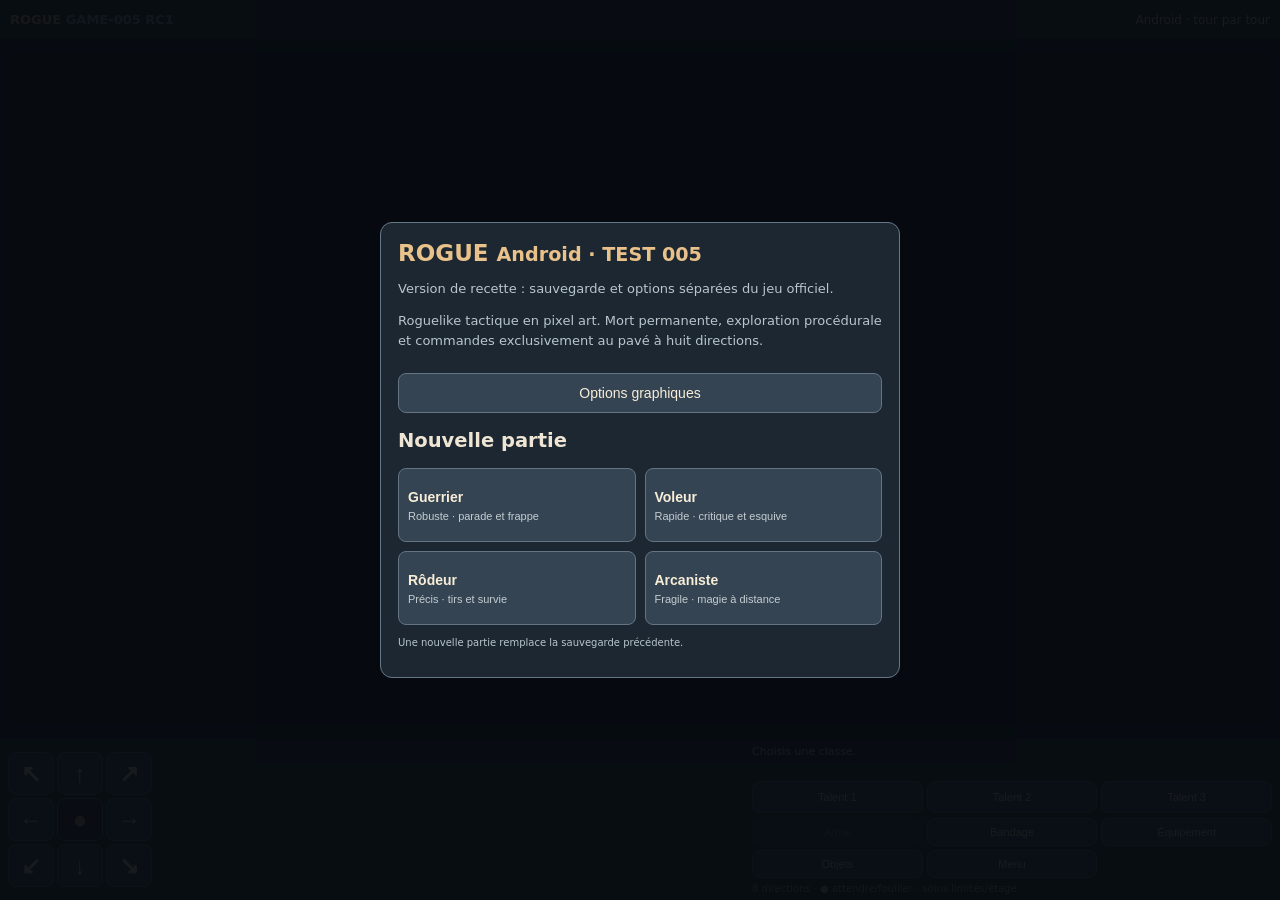
<file: preview/index.html>
<!doctype html><html lang="fr"><head><meta charset="utf-8"><meta name="viewport" content="width=device-width,initial-scale=1,maximum-scale=1,user-scalable=no,viewport-fit=cover"><meta name="theme-color" content="#11151c"><title>ROGUE Android — GAME-005 RC1 TEST</title><style>
*{box-sizing:border-box}html,body{margin:0;width:100%;height:100%;background:#0b1017;color:#eee5d4;font:13px system-ui,sans-serif;overflow:hidden;touch-action:none}#app{height:100dvh;display:flex;flex-direction:column}header{height:39px;background:#1c2731;display:flex;align-items:center;justify-content:space-between;padding:0 10px;gap:8px}header strong{color:#e3b97d}#stats{font-size:12px;text-align:right}main{flex:1;min-height:0;display:flex;justify-content:center;align-items:center;padding:3px}canvas{width:100%;height:100%;object-fit:contain;image-rendering:pixelated;background:#080d12}footer{background:#1c2731;min-height:156px;display:flex;align-items:center;justify-content:space-between;gap:10px;padding:6px max(8px,env(safe-area-inset-right)) 6px max(8px,env(safe-area-inset-left))}.pad{display:grid;grid-template-columns:repeat(3,46px);grid-template-rows:repeat(3,43px);gap:3px;flex:none}button{border:1px solid #657483;background:#344453;color:#f8edd7;border-radius:8px;touch-action:manipulation;user-select:none;cursor:pointer}button:active{background:#a37b4c}.pad button{font-size:24px;font-weight:700}.pad #wait{color:#d3ad76;background:#25313e}.right{flex:1;min-width:0;max-width:520px;display:flex;flex-direction:column;gap:5px}.skills,.tools{display:grid;grid-template-columns:repeat(3,minmax(0,1fr));gap:4px}.skills button,.tools button{min-height:32px;font-size:11px;padding:3px 2px}.tools button{min-height:28px}.skills button.active{outline:2px solid #e9bd76;background:#77583a}.skills button:disabled{opacity:.45}#log{height:31px;overflow:hidden;color:#d9d2c3;font-size:11px;line-height:1.35}.tiny{color:#aab9c4;font-size:10px}#overlay{position:fixed;inset:0;background:#070b11ed;display:flex;align-items:center;justify-content:center;z-index:10;padding:12px;overflow:auto}#overlay.hidden{display:none}.panel{width:min(520px,100%);background:#1c2731;border:1px solid #667786;border-radius:12px;padding:17px;max-height:94dvh;overflow:auto}.panel h1{margin:0 0 6px;color:#e9c18a;font-size:23px}.panel p{color:#b9c6cc;line-height:1.5}.classes{display:grid;grid-template-columns:repeat(2,1fr);gap:9px}.classes button{min-height:74px;text-align:left;padding:9px;font-size:14px}.classes small{display:block;color:#c4cdd1;font-size:11px;margin-top:5px}.panel .wide{width:100%;padding:11px;margin-top:10px;font-size:14px}#portrait{color:#e7b477} @media(max-height:430px){footer{min-height:138px}.pad{grid-template-columns:repeat(3,42px);grid-template-rows:repeat(3,38px)}.skills button,.tools button{min-height:26px}#log{height:24px}}@media(max-width:560px){.pad{grid-template-columns:repeat(3,40px);grid-template-rows:repeat(3,40px)}footer{gap:5px}.skills button,.tools button{font-size:10px}}@media(orientation:portrait){footer{min-height:210px;align-items:flex-end}.pad{grid-template-columns:repeat(3,45px);grid-template-rows:repeat(3,54px)}.right{gap:8px}}
.panel{touch-action:pan-y}.panel select{background:#344453;color:#fff;padding:9px;border-radius:6px;width:100%;font-size:16px}.panel label{display:block;margin-top:12px}.pad{grid-template-columns:repeat(3,var(--padw,46px));grid-template-rows:repeat(3,var(--padh,43px))}main{overflow:hidden}canvas{object-fit:fill;flex:none}.gear-detail{display:block;font-size:11px;color:#d1d8df;margin-top:4px;line-height:1.4}.gear-row{display:grid;grid-template-columns:minmax(0,1fr) 64px;gap:6px;align-items:stretch}.gear-row .wide{text-align:left}.gear-row [data-drop]{text-align:center}.tools{grid-template-columns:repeat(3,minmax(0,1fr))}.tools button.active{outline:2px solid #e9bd76;background:#77583a}.tools button:disabled{opacity:.45}</style></head><body><div id="app"><header><strong>ROGUE <span id="biomeName" style="color:#9baebc">GAME-005 RC1</span></strong><span id="stats">Android · tour par tour</span></header><main><canvas id="game" width="640" height="384" aria-label="Carte du donjon"></canvas></main><footer><div class="pad" id="pad"><button data-d="-1,-1" aria-label="Nord-ouest">↖</button><button data-d="0,-1" aria-label="Nord">↑</button><button data-d="1,-1" aria-label="Nord-est">↗</button><button data-d="-1,0" aria-label="Ouest">←</button><button id="wait" aria-label="Attendre et fouiller">●</button><button data-d="1,0" aria-label="Est">→</button><button data-d="-1,1" aria-label="Sud-ouest">↙</button><button data-d="0,1" aria-label="Sud">↓</button><button data-d="1,1" aria-label="Sud-est">↘</button></div><div class="right"><div id="log" aria-live="polite">Choisis une classe.</div><div class="skills"><button data-skill="0">Talent 1</button><button data-skill="1">Talent 2</button><button data-skill="2">Talent 3</button></div><div class="tools"><button id="weaponAction" disabled>Arme</button><button id="bandage">Bandage</button><button id="inventory">Équipement</button><button id="consumables">Objets</button><button id="menu">Menu</button></div><div class="tiny">8 directions · ● attendre/fouiller · soins limités/étage</div></div></footer></div><div id="overlay"><div class="panel" id="panel"></div></div><script>
(()=>{'use strict';
const W=48,H=32,T=16,VIEWW=40,VIEWH=24,KEY='rogue-android-preview005-save-v1',canvas=document.getElementById('game'),ctx=canvas.getContext('2d'),log=document.getElementById('log'),stats=document.getElementById('stats'),overlay=document.getElementById('overlay'),panel=document.getElementById('panel');
const CLASSES={warrior:{name:'Guerrier',desc:'Robuste · parade et frappe',hp:28,res:'Endurance',maxRes:12,color:'#a5c8ce',skills:[['Frappe',3,3,'direction'],['Souffle',4,6,'heal'],['Garde',2,5,'guard']]},rogue:{name:'Voleur',desc:'Rapide · critique et esquive',hp:21,res:'Énergie',maxRes:14,color:'#b8c49a',skills:[['Estoc',3,3,'direction'],['Esquive',3,5,'guard'],['Focus',2,5,'boost']]},ranger:{name:'Rôdeur',desc:'Précis · tirs et survie',hp:23,res:'Concentration',maxRes:12,color:'#d2bd88',skills:[['Tir',3,3,'ranged'],['Soin',4,6,'heal'],['Visée',2,5,'boost']]},mage:{name:'Arcaniste',desc:'Fragile · magie à distance',hp:18,res:'Mana',maxRes:16,color:'#b4a8db',skills:[['Éclair',4,3,'ranged'],['Soin',5,6,'heal'],['Barrière',3,5,'guard']]}};
const ADV={warrior:[['Brise-garde',5,5,'direction'],['Bastion',5,8,'guard']],rogue:[['Exécution',6,5,'direction'],['Disparition',4,8,'guard']],ranger:[['Tir perforant',5,5,'ranged'],['Second souffle',5,8,'heal']],mage:[['Décharge',6,5,'ranged'],['Égide',5,8,'guard']]};for(const k of Object.keys(ADV))CLASSES[k].skills.push(...ADV[k]);const unlocked=i=>i<3||!!S.activeTalents[i];const PREF='rogue-android-preview005-display-v1';let prefs={zoom:100,pad:100};try{const p=JSON.parse(localStorage.getItem(PREF));if(p){if([75,100,125,150,200].includes(p.zoom))prefs.zoom=p.zoom;if([85,100,115].includes(p.pad))prefs.pad=p.pad}}catch(e){};
function applyPrefs(){const small=innerHeight<=430;document.documentElement.style.setProperty('--padw',Math.round((small?42:46)*prefs.pad/100)+'px');document.documentElement.style.setProperty('--padh',Math.round((small?38:43)*prefs.pad/100)+'px');try{localStorage.setItem(PREF,JSON.stringify(prefs))}catch(e){};resizeMap()}
function resizeMap(){const m=canvas.parentElement;const w=Math.max(16,m.clientWidth-6),h=Math.max(16,m.clientHeight-6);const scale= Math.max(1,Math.floor(Math.min(w/40,h/24)/16*16));const tile=Math.max(1,Math.round(scale*prefs.zoom/100));canvas.width=Math.max(1,Math.floor(w/tile))*T;canvas.height=Math.max(1,Math.floor(h/tile))*T;canvas.style.width=(canvas.width/T*tile)+'px';canvas.style.height=(canvas.height/T*tile)+'px';render()}
function options(back){show(`<h1>Options graphiques</h1><label for="zoom">Zoom du donjon</label><select id="zoom">${[75,100,125,150,200].map(n=>`<option value="${n}" ${prefs.zoom===n?'selected':''}>${n}%</option>`).join('')}</select><label for="padsize">Taille du pavé</label><select id="padsize">${[85,100,115].map(n=>`<option value="${n}" ${prefs.pad===n?'selected':''}>${n}%</option>`).join('')}</select><button class="wide" id="full">Basculer plein écran</button><p id="fullstatus" aria-live="polite"></p><button class="wide" id="defaults">Réglages par défaut</button><button class="wide" id="optback">Retour</button>`);document.getElementById('zoom').onchange=e=>{prefs.zoom=+e.target.value;applyPrefs()};document.getElementById('padsize').onchange=e=>{prefs.pad=+e.target.value;applyPrefs()};document.getElementById('defaults').onclick=()=>{prefs={zoom:100,pad:100};applyPrefs();options(back)};document.getElementById('full').onclick=async()=>{try{if(document.fullscreenElement)await document.exitFullscreen();else await document.documentElement.requestFullscreen()}catch(e){document.getElementById('fullstatus').textContent='Plein écran indisponible dans ce navigateur.'}};document.getElementById('optback').onclick=back}
let S=null,map=[],seen=[],monsters=[],loot=[],stairs=null,features=[],terrain=[],selected=null,mode='start',messages=[];
const rand=n=>Math.floor(Math.random()*n),idx=(x,y)=>y*W+x,inside=(x,y)=>x>=0&&y>=0&&x<W&&y<H,clear=(x,y)=>inside(x,y)&&map[idx(x,y)]===0,dist=(a,b)=>Math.max(Math.abs(a.x-b.x),Math.abs(a.y-b.y));
function say(t){messages.unshift(t);messages=messages.slice(0,3);log.textContent=messages.join(' · ')}
function show(html){panel.innerHTML=html;overlay.classList.remove('hidden')}
function hide(){overlay.classList.add('hidden')}
function save(){if(S&&!S.dead){try{localStorage.setItem(KEY,JSON.stringify({S,map,seen,monsters,loot,stairs,features,terrain}))}catch(e){say('Sauvegarde indisponible.')}}}
function restore(){try{let d=JSON.parse(localStorage.getItem(KEY));if(!d||!CLASSES[d.S?.classId]||d.S.dead||d.map.length!==W*H||d.seen.length!==W*H)return false;({S,map,seen,monsters,loot,stairs}=d);features=Array.isArray(d.features)?d.features:[];terrain=Array.isArray(d.terrain)?d.terrain:[];migrate();return true}catch(e){return false}}
const ATTR=['Force','Dextérité','Constitution','Volonté','Intelligence','Perception'];
const BASE={warrior:[4,2,4,2,1,2],rogue:[2,4,2,2,1,4],ranger:[2,4,2,3,1,4],mage:[1,2,2,4,4,2]};
function migrate(){S.attrs??=[...BASE[S.classId]];S.ap??=0;S.ranks??=[1,1,1];S.bag??=[];S.equip??={weapon:null,armor:null,ring:null};S.serial??=0;S.spec??=null;S.nodes??={};S.activeTalents??={};S.veil??=0;S.shield??=0;S.bar??=[0,1,2];if(!Array.isArray(S.bar)||S.bar.length!==3||new Set(S.bar).size!==3||S.bar.some(i=>!Number.isInteger(i)||i<0||i>4||!unlocked(i)))S.bar=[0,1,2];while(S.cool.length<5)S.cool.push(0);while(S.ranks.length<5)S.ranks.push(1);S.equip.helmet??=null;S.equip.boots??=null;S.serial=Math.max(S.serial,...S.bag.map(i=>i.id||0),...Object.values(S.equip).map(i=>i?.id||0),...loot.map(l=>l.item?.id||0))}
// GAME-005A: new metadata is additive; legacy items keep their exact stats.
const GEAR_SLOTS={weapon:'Arme',armor:'Armure',ring:'Anneau',helmet:'Casque',boots:'Bottes'};
const RARITIES=[
  {name:'Commun',color:'#c9cbd0'},{name:'Magique',color:'#82cf91'},
  {name:'Rare',color:'#87bbff'},{name:'Épique',color:'#c8a1ff'},
  {name:'Légendaire',color:'#f0b85d'}
];
const GEAR_BASES={weapon:['Lame','Hache','Masse','Dague','Lance','Arc','Bâton'],armor:['Cotte','Plastron','Cuirasse'],ring:['Anneau','Sceau','Jonc'],helmet:['Heaume','Capuche','Casque'],boots:['Bottes','Grèves','Bottines']};
// GAME-005B: weapon profiles affect basic attacks, not class skill formulas.
const WEAPONS={
  blade:{name:'Lame',range:1,cost:0,power:1,crit:0,desc:'+1 dégât de base'},
  axe:{name:'Hache',range:1,cost:0,power:2,crit:0,desc:'+2 dégâts, critique moins fréquent',critPenalty:4},
  mace:{name:'Masse',range:1,cost:0,power:0,crit:0,desc:'Ignore 2 points de réduction des élites blindés',pierce:2},
  dagger:{name:'Dague',range:1,cost:0,power:0,crit:10,desc:'+10% critique sur attaque de base'},
  spear:{name:'Lance',range:2,cost:0,power:0,crit:0,desc:'Estoc ciblé à deux cases'},
  bow:{name:'Arc',range:5,cost:2,power:0,crit:2,desc:'Tir ciblé à cinq cases, coût 2, contact −1 dégât'},
  staff:{name:'Bâton',range:4,cost:2,power:1,crit:0,desc:'Projectile ciblé à quatre cases, coût 2, contact −2 dégâts'}
};
const WEAPON_BASE_IDS={Lame:'blade',Hache:'axe',Masse:'mace',Dague:'dagger',Lance:'spear',Arc:'bow','Bâton':'staff'};
const STYLES={
  balanced:{name:'Équilibré',power:0,def:0,desc:'Aucun modificateur'},
  aggressive:{name:'Offensif',power:1,def:-1,desc:'+1 dégât de base, −1 défense'},
  defensive:{name:'Défensif',power:-1,def:1,desc:'−1 dégât de base, +1 défense'}
};
function weaponFamily(it){if(!it||it.slot!=='weapon')return null;if(it.family&&Object.hasOwn(WEAPONS,it.family))return it.family;return null}
function currentWeapon(){return WEAPONS[weaponFamily(S.equip.weapon)]??{name:'Arme classique',range:1,cost:0,power:0,crit:0,desc:'Attaque de contact historique'}}
function currentStyle(){return STYLES[Object.hasOwn(STYLES,S.combatStyle)?S.combatStyle:'balanced']}
function basicProfile(target,atRange=false){
  const w=currentWeapon(),style=currentStyle(),family=weaponFamily(S.equip.weapon);
  return {...(atRange?{ranged:true}:{}),power:w.power+style.power+(!atRange&&family==='bow'?-1:!atRange&&family==='staff'?-2:0),crit:w.crit-(w.critPenalty||0),pierce:w.pierce||0};
}
function aimedTarget(dx,dy,range){
  if(!Number.isInteger(dx)||!Number.isInteger(dy)||Math.abs(dx)>1||Math.abs(dy)>1||(!dx&&!dy))return null;
  for(let k=1;k<=range;k++){const x=S.x+dx*k,y=S.y+dy*k;if(!stepOK(x,y,x-dx,y-dy))break;const m=mob(x,y);if(m)return {m,distance:k}}
  return null;
}
function aimWeapon(){
  if(mode!=='game'||!overlay.classList.contains('hidden'))return;
  const w=currentWeapon();if(w.range<=1||S.res<w.cost){say('Attaque à distance indisponible.');return}
  selected=selected==='weapon'?null:'weapon';say(selected===null?'Ciblage annulé.':'Arme : choisis une direction sur le pavé.');update();
}
function useWeaponDirection(dx,dy){
  selected=null;const w=currentWeapon(),t=aimedTarget(dx,dy,w.range);
  if(w.range<=1||!t||S.res<w.cost){say('Aucune cible accessible ou ressource insuffisante.');update();return}
  S.res-=w.cost;hit(t.m,2+rand(3),basicProfile(t.m,t.distance>1));finish(w.cost>0);
}
// GAME-005C: additive talent IDs; old nodes and points never reset.
const ADV_TALENTS={
 warrior:[
 ['vigor','Endurance de fer',8,'','o1',{basic:1},'+1 dégât de base'],
 ['resolve','Ténacité',8,'','d1',{guard:1},'+1 tour de garde'],
 ['frenzy','Rage maîtrisée',12,'offense','vigor',{skill:2},'+2 dégâts de compétence'],
 ['execution','Frappe du colosse',20,'offense','frenzy',{crit:5,lowHp:2},'+5% critique, +2 dégâts sur cible à mi-vie'],
 ['bulwark','Rempart',12,'defense','resolve',{def:1},'+1 défense'],
 ['laststand','Dernier rempart',20,'defense','bulwark',{def:1,guard:1},'+1 défense, +1 tour de garde']
 ],
 rogue:[
 ['vigor','Lame silencieuse',8,'','o1',{crit:4},'+4% critique'],
 ['resolve','Agilité',8,'','d1',{dodge:3},'+3% esquive'],
 ['frenzy','Poison de lame',12,'offense','vigor',{basic:1,bleed:2},'+1 dégât de base, saignement 2 tours sur critique'],
 ['execution','Frappe fatale',20,'offense','frenzy',{lowHp:3,crit:4},'+3 dégâts sur cible à mi-vie, +4% critique'],
 ['bulwark','Riposte agile',12,'defense','resolve',{basic:1,dodge:2},'+1 dégât de base, +2% esquive'],
 ['laststand','Fantôme',20,'defense','bulwark',{dodge:4,guard:1},'+4% esquive, +1 tour de garde']
 ],
 ranger:[
 ['vigor','Précision du pisteur',8,'','o1',{ranged:1},'+1 dégât à distance'],
 ['resolve','Instinct de survie',8,'','d1',{heal:2},'+2 PV par compétence de soin'],
 ['frenzy','Tir chirurgical',12,'offense','vigor',{ranged:2},'+2 dégâts à distance'],
 ['execution','Œil du faucon',20,'offense','frenzy',{crit:5,ranged:1},'+5% critique, +1 dégât à distance'],
 ['bulwark','Herboriste',12,'defense','resolve',{heal:3,bandage:2},'+3 PV de soin, +2 PV par bandage'],
 ['laststand','Survivant aguerri',20,'defense','bulwark',{def:1,heal:2},'+1 défense, +2 PV de soin']
 ],
 mage:[
 ['vigor','Flux arcanique',8,'','o1',{skill:1},'+1 dégât de compétence'],
 ['resolve','Concentration',8,'','d1',{shield:2},'+2 absorption de barrière'],
 ['frenzy','Surcharge mystique',12,'offense','vigor',{skill:2},'+2 dégâts de compétence'],
 ['execution','Maître du flux',20,'offense','frenzy',{skill:1,crit:5},'+1 dégât de compétence, +5% critique'],
 ['bulwark','Égide renforcée',12,'defense','resolve',{shield:3},'+3 absorption de barrière'],
 ['laststand','Gardien du voile',20,'defense','bulwark',{shield:3,def:1},'+3 absorption, +1 défense']
 ]
};
function advancedTalents(){return ADV_TALENTS[S.classId]||[]}
function canLearnAdvanced(id){const n=advancedTalents().find(n=>n[0]===id);return !!(n&&S.points>0&&!S.nodes['adv_'+id]&&S.level>=n[2]&&(!n[3]||S.spec===n[3])&&(S.nodes[n[4]]||S.nodes['adv_'+n[4]]))}
function learnAdvanced(id){if(!canLearnAdvanced(id))return false;S.points--;S.nodes['adv_'+id]=true;return true}
function talentBonus(k){return advancedTalents().reduce((sum,n)=>sum+(S.nodes['adv_'+n[0]]&&(!n[3]||S.spec===n[3])?(n[5][k]||0):0),0)}
function advancedTalentUI(refresh){
 const el=document.createElement('section'),nodes=advancedTalents();
 el.innerHTML='<h2>Talents avancés</h2><p>1 point par talent. Spécialisation définitive au niveau 5 ; maîtrises aux niveaux 12 et 20.</p>'+[['','Fondamentaux'],['offense',SPECS[S.classId][0]],['defense',SPECS[S.classId][1]]].map(([spec,name])=>'<h3>'+name+'</h3><div class="classes">'+nodes.filter(n=>n[3]===spec).map(n=>'<button data-advanced="'+n[0]+'" '+(canLearnAdvanced(n[0])?'':'disabled')+'>'+n[1]+'<small>'+n[6]+' · Niv. '+n[2]+' · '+(S.nodes['adv_'+n[0]]?'Acquis':spec&&S.spec!==spec?'Spécialisation requise':('Prérequis : '+(nodes.find(x=>x[0]===n[4])?.[1]||(n[4]==='o1'?'Talent offensif initial':'Talent défensif initial'))))+'</small></button>').join('')+'</div>').join('');
 el.querySelectorAll('[data-advanced]').forEach(b=>b.onclick=()=>{if(learnAdvanced(b.dataset.advanced))refresh()});return el;
}
// GAME-005D: bounded, separately stored consumables; no changes to old equipment slots.
const CONSUMABLES={
 heal:{name:'Potion de soin',type:'Potion',color:'#ed8585',min:1,weight:24,desc:'Rend 12 PV + 1 par 3 niveaux.'},
 focus:{name:'Potion de concentration',type:'Potion',color:'#82b8f0',min:1,weight:20,desc:'Rend 6 points de ressource + 1 par 5 niveaux.'},
 guard:{name:'Potion de pierre',type:'Potion',color:'#c1a68c',min:3,weight:12,desc:'Garde pendant 4 tours, activation comprise.'},
 power:{name:'Potion de puissance',type:'Potion',color:'#e6b76e',min:4,weight:12,desc:'Renforce la prochaine attaque durant les 4 prochains tours.'},
 insight:{name:'Parchemin de détection',type:'Parchemin',color:'#eee0a6',min:1,weight:12,desc:'Repère pièges et passages secrets à 6 cases.'},
 ward:{name:'Parchemin de protection',type:'Parchemin',color:'#bfa4ed',min:5,weight:8,desc:'Absorbe 8 dégâts + 1 par 3 niveaux.'},
 smoke:{name:'Bombe fumigène',type:'Utilitaire',color:'#a6b8ba',min:2,weight:8,desc:'Étourdit les ennemis visibles à 2 cases pendant leur prochaine action.'},
 toolkit:{name:'Trousse de désamorçage',type:'Utilitaire',color:'#91c6a1',min:1,weight:12,desc:'Désamorce les pièges adjacents, même cachés.'}
};
const POUCH_CAP=5;
function pouchCount(id){return Object.hasOwn(CONSUMABLES,id)?Math.max(0,Math.min(POUCH_CAP,Math.floor(Number(S.pouch?.[id])||0))):0}
function addConsumable(id){if(!Object.hasOwn(CONSUMABLES,id)||pouchCount(id)>=POUCH_CAP)return false;S.pouch??={};S.pouch[id]=pouchCount(id)+1;return true}
function rollConsumable(floor,rng=rand){const entries=Object.entries(CONSUMABLES).filter(([,v])=>floor>=v.min);let n=rng(entries.reduce((s,[,v])=>s+v.weight,0));for(const [id,v] of entries){if(n<v.weight)return id;n-=v.weight}return 'heal'}
function placeConsumable(d,decorated,terrain,existing,floor,rng=rand){
 const used=new Set([d.start,d.stairs,...d.monsters,...existing,...decorated.features,...terrain].map(p=>p.x+','+p.y));
 const candidates=[];for(const room of d.rooms){for(let y=room.y;y<room.y+room.h;y++)for(let x=room.x;x<room.x+room.w;x++){if(decorated.map[y*W+x]===0&&!used.has(x+','+y)&&Math.max(Math.abs(x-d.start.x),Math.abs(y-d.start.y))>=4)candidates.push({x,y})}}
 if(!candidates.length)return [];const result=[];for(let i=0;i<(floor>=10?2:1)&&candidates.length;i++){const p=candidates.splice(rng(candidates.length),1)[0];result.push({...p,kind:'consumable',consumable:rollConsumable(floor,rng)})}return result;
}
function consumableTargets(id){
 if(id==='insight')return features.filter(f=>['trap','secret'].includes(f.type)&&!f.found&&!f.spent&&dist(f,S)<=6);
 if(id==='toolkit')return features.filter(f=>f.type==='trap'&&!f.spent&&Math.abs(f.x-S.x)+Math.abs(f.y-S.y)<=1);
 if(id==='smoke')return monsters.filter(m=>m.hp>0&&dist(m,S)<=2&&los(m.x,m.y)&&!(m.stun>0));
 return [];
}
function canUseConsumable(id){
 if(!pouchCount(id)||S.dead)return false;
 if(id==='heal')return S.hp<S.maxHp;if(id==='focus')return S.res<S.maxRes;
 if(id==='guard')return S.guard<4;if(id==='power')return S.boost<5;
 if(id==='ward')return S.shield<8+Math.floor(S.level/3);
 return consumableTargets(id).length>0;
}
function useConsumable(id){
 if(mode!=='game'||!overlay.classList.contains('hidden')||!canUseConsumable(id))return false;
 selected=null;S.pouch[id]=pouchCount(id)-1;let msg=CONSUMABLES[id].name;
 if(id==='heal'){const n=Math.min(S.maxHp-S.hp,12+Math.floor(S.level/3));S.hp+=n;msg+=' : +'+n+' PV'}
 else if(id==='focus'){const n=Math.min(S.maxRes-S.res,6+Math.floor(S.level/5));S.res+=n;msg+=' : +'+n+' ressource'}
 else if(id==='guard')S.guard=4;
 else if(id==='power')S.boost=5;
 else if(id==='ward')S.shield=8+Math.floor(S.level/3);
 else if(id==='smoke'){const targets=consumableTargets(id);for(const m of targets){m.stun=1;delete m.aim;delete m.intent}msg+=' : '+targets.length+' ennemis étourdis'}
 else{const targets=consumableTargets(id);for(const f of targets){f.found=true;if(id==='toolkit')f.spent=true}msg+=' : '+targets.length+' éléments'}
 say(msg);finish();return true;
}
function consumablesMenu(){
 if(mode!=='game')return;selected=null;update();
 show('<h1>Consommables</h1><p>Sacoche indépendante · maximum 5 par type. Utiliser un objet coûte un tour ; aucun déplacement automatique.</p>'+['Potion','Parchemin','Utilitaire'].map(type=>'<h2>'+type+'s</h2><div class="classes">'+Object.entries(CONSUMABLES).filter(([,v])=>v.type===type).map(([id,v])=>'<button data-consume="'+id+'" '+(canUseConsumable(id)?'':'disabled')+'><span style="color:'+v.color+'">'+v.name+' ('+pouchCount(id)+'/5)</span><small>'+v.desc+'</small></button>').join('')+'</div>').join('')+'<button class="wide" id="close">Retour au donjon</button>');
 panel.querySelectorAll('[data-consume]').forEach(b=>b.onclick=()=>{const id=b.dataset.consume;if(!canUseConsumable(id))return;hide();useConsumable(id)});
 document.getElementById('close').onclick=hide;
}
// GAME-005E: deterministic floor encounters, saved in the existing feature/monster arrays.
const EXPLORATION_EVENTS={
 shrine:{name:'Autel oublié',min:2,color:'#b6a0d9',desc:'Une pierre gravée pulse faiblement.',choices:[['blessing','Prier : restaurer jusqu’à 10 PV et 4 ressources.'],['offering','Offrir 1 bandage : obtenir une protection de 10 points.']]},
 cache:{name:'Cache du voyageur',min:1,color:'#d1b178',desc:'Un paquet de provisions abandonné.',choices:[['supplies','Prendre 2 bandages.'],['gear','Fouiller le double fond : obtenir un objet magique ou mieux.']]},
 fountain:{name:'Source ancienne',min:3,color:'#79b7cb',desc:'Une eau claire filtre entre les pierres.',choices:[['drink','Boire : restaurer jusqu’à 8 PV.'],['bottle','Remplir une fiole : obtenir une potion de soin.']]},
 obelisk:{name:'Obélisque fissuré',min:5,color:'#d58b83',desc:'La pierre réagit à votre énergie vitale.',choices:[['study','Étudier : dépenser 4 ressources pour gagner de l’expérience.'],['sacrifice','Sacrifier 6 PV pour obtenir un équipement rare.']]},
 survivor:{name:'Voyageur égaré',min:4,color:'#91c6a1',desc:'Un aventurier blessé cherche des provisions.',choices:[['aid','Donner 1 bandage : obtenir 2 consommables si la sacoche le permet.'],['trade','Échanger 2 ressources : obtenir un parchemin de détection.']]}
};
const RARE_ENCOUNTERS=[
 {id:'iron',name:'Le Veilleur de fer',affix:'armored',color:'#a7c3d5'},
 {id:'hunger',name:'La Faim écarlate',affix:'vampiric',color:'#db898e'},
 {id:'hunt',name:'Le Chasseur sans nom',affix:'furious',color:'#d5b07c'}
];
function explorationRng(seed){let s=(seed^0x75e12c4b)>>>0;s=Math.imul(s^(s>>>16),0x7feb352d);s=Math.imul(s^(s>>>15),0x846ca68b);s=(s^(s>>>16))>>>0;return n=>{s=(Math.imul(s,1664525)+1013904223)>>>0;return Math.floor(s/4294967296*n)}}
function buildExploration(d,decorated,terrain,existing,monsters,floor){
 const rnd=explorationRng(d.seed),used=new Set([d.start,d.stairs,...monsters,...existing,...decorated.features,...terrain].map(p=>p.x+','+p.y));
 const eligible=Object.entries(EXPLORATION_EVENTS).filter(([,e])=>floor>=e.min),candidates=[];
 for(const r of d.rooms)for(let y=r.y+1;y<r.y+r.h-1;y++)for(let x=r.x+1;x<r.x+r.w-1;x++){
   if(decorated.map[y*W+x]===0&&!used.has(x+','+y)&&Math.max(Math.abs(x-d.start.x),Math.abs(y-d.start.y))>5&&[[1,0],[-1,0],[0,1],[0,-1]].every(([dx,dy])=>decorated.map[(y+dy)*W+x+dx]===0))candidates.push({x,y});
 }
 const events=[];const count=rnd(100)<65?(floor>=10&&rnd(100)<35?2:1):0;
 for(let i=0;i<count&&candidates.length;i++){const p=candidates.splice(rnd(candidates.length),1)[0];events.push({...p,type:'event',eventId:eligible[rnd(eligible.length)][0],found:true,spent:false})}
 let rare=null;if(floor>=3&&rnd(100)<18){const pool=monsters.filter(m=>!m.boss&&!m.elite&&Math.max(Math.abs(m.x-d.start.x),Math.abs(m.y-d.start.y))>8);if(pool.length){const m=pool[rnd(pool.length)],v=RARE_ENCOUNTERS[rnd(RARE_ENCOUNTERS.length)];rare={...m,rare:v.id,kind:v.name,color:v.color,elite:true,affix:v.affix,hp:Math.ceil(m.maxHp*1.3)+2,maxHp:Math.ceil(m.maxHp*1.3)+2}}}
 return {events,rare};
}
function eventChoiceAllowed(f,choice){
 if(!f||f.type!=='event'||f.spent||!Object.hasOwn(EXPLORATION_EVENTS,f.eventId)||!features.includes(f)||dist(f,S)>1||!stepOK(f.x,f.y,S.x,S.y)||mob(f.x,f.y))return false;
 if(choice==='skip')return true;
 if(!EXPLORATION_EVENTS[f.eventId].choices.some(c=>c[0]===choice))return false;
 if(choice==='blessing')return S.hp<S.maxHp||S.res<S.maxRes;
 if(choice==='offering')return S.bandages>=1&&S.shield<10;
 if(choice==='drink')return S.hp<S.maxHp;
 if(choice==='bottle')return pouchCount('heal')<POUCH_CAP;
 if(choice==='study')return S.res>=4&&S.level<30;
 if(choice==='sacrifice')return S.hp>6&&S.bag.length<24;
 if(choice==='gear')return S.bag.length<24;
 if(choice==='aid')return S.bandages>=1&&pouchCount('heal')<POUCH_CAP&&pouchCount('focus')<POUCH_CAP;
 if(choice==='trade')return S.res>=2&&pouchCount('insight')<POUCH_CAP;
 return true;
}
function resolveEvent(f,choice){
 if(mode!=='game'||S.dead||!eventChoiceAllowed(f,choice))return false;
 f.spent=true;f.choice=choice;selected=null;hide();let msg=EXPLORATION_EVENTS[f.eventId].name;
 if(choice==='blessing'){S.hp=Math.min(S.maxHp,S.hp+10);S.res=Math.min(S.maxRes,S.res+4)}
 else if(choice==='offering'){S.bandages--;S.shield=10}
 else if(choice==='supplies')S.bandages+=2;
 else if(choice==='gear')S.bag.push(createGear(++S.serial,S.floor,2));
 else if(choice==='drink')S.hp=Math.min(S.maxHp,S.hp+8);
 else if(choice==='bottle')addConsumable('heal');
 else if(choice==='study'){S.res-=4;gainXP(8+Math.min(30,S.floor))}
 else if(choice==='sacrifice'){S.hp-=6;S.bag.push(createGear(++S.serial,S.floor,3))}
 else if(choice==='aid'){S.bandages--;addConsumable('heal');addConsumable('focus')}
 else if(choice==='trade'){S.res-=2;addConsumable('insight')}
 say(msg+(choice==='skip'?' : laissé de côté.':' : événement résolu.'));finish();return true;
}
function explorationMenu(f){
 const e=EXPLORATION_EVENTS[f.eventId];if(!e||f.spent)return;
 selected=null;show('<h1>'+e.name+'</h1><p>'+e.desc+'</p><p>Un choix définitif coûte un tour.</p>'+[...e.choices,['skip','Passer définitivement']].map(([id,label])=>'<button class="wide" data-event-choice="'+id+'" '+(eventChoiceAllowed(f,id)?'':'disabled')+'>'+label+'</button>').join('')+'<button class="wide" id="eventBack">Revenir plus tard</button>');
 panel.querySelectorAll('[data-event-choice]').forEach(b=>b.onclick=()=>resolveEvent(f,b.dataset.eventChoice));document.getElementById('eventBack').onclick=hide;
}
// GAME-005F: shared combat formulas, displayed by the character screen.
const BALANCE={critSoft:35,critMax:50,dodgeSoft:25,dodgeMax:35,regenMax:4};
function diminishingChance(raw,soft,max){return Math.max(0,Math.min(max,raw<=soft?raw:soft+Math.floor((raw-soft)/3)))}
function criticalChance(profile=null){return diminishingChance(3+S.attrs[5]*2+bonus('crit')+(profile?.crit||0)+(S.classId==='rogue'?5:0)+(S.nodes.o2?8:0)+talentBonus('crit'),BALANCE.critSoft,BALANCE.critMax)}
function dodgeChance(){return diminishingChance(S.attrs[1]+bonus('dodge')+talentBonus('dodge')+(S.nodes.d2?5:0)+(S.spec==='defense'?5:0),BALANCE.dodgeSoft,BALANCE.dodgeMax)}
function attackAttribute(profile=null){
 const fallback=S.classId==='mage'?4:S.classId==='warrior'?0:1;
 if(profile?.skill)return S.attrs[fallback];
 const family=weaponFamily(S.equip.weapon);
 if(family==='spear')return Math.max(S.attrs[0],S.attrs[1]);
 const index={blade:0,axe:0,mace:0,dagger:1,bow:1,staff:4}[family];
 return S.attrs[index??fallback];
}
function outgoingDamage(m,damage,profile=null,critical=false){
 let d=Math.max(1,damage+(profile?.power||0)+S.atk+bonus('atk')+Math.floor(attackAttribute(profile)/4)+(S.boost>0?3:0));
 if(S.spec==='offense')d+=2;if(m.exposed>0)d+=2;if(S.nodes.o1)d++;if(S.nodes.master)d+=2;
 d+=talentBonus(profile?.skill?'skill':'basic')+(profile?.ranged?talentBonus('ranged'):0)+(m.hp*2<=m.maxHp?talentBonus('lowHp'):0);
 if(critical)d=Math.ceil(d*1.5);
 if(m.affix==='armored')d=Math.max(1,d-Math.max(0,2-(profile?.pierce||0)));
 return d;
}
function incomingDamage(m,power=0,variance=0){
 const raw=m.atk+power+(m.affix==='furious'&&m.hp*2<=m.maxHp?2:0)+variance;
 const reduction=S.armor+bonus('def')+currentStyle().def+talentBonus('def')+Math.floor(S.attrs[2]/6)+(S.guard>0?2:0)+(S.spec==='defense'?1:0)+(S.nodes.d1?1:0);
 // Above early floors, armor alone cannot nullify heavy strikes; shields still absorb damage.
 const minimum=S.floor>=7?Math.ceil(raw*(m.boss||m.elite?0.30:0.20)):1;
 return Math.max(1,minimum,raw-reduction);
}
function resourceRegen(rangedWeapon=false){
 if(rangedWeapon)return 1;
 return Math.min(BALANCE.regenMax,1+(S.classId==='rogue'&&S.turn%2===0?1:0)+Math.min(2,Math.floor(S.attrs[3]/12))+Math.min(2,bonus('regen'))+(S.nodes.master?1:0));
}
function combatSummary(){
 return '<p class="tiny">Combat effectif : critique '+criticalChance()+'% · esquive '+dodgeChance()+'% · régénération '+resourceRegen(false)+'/tour (tir payant : 1). Attribut d’arme '+attackAttribute()+' · rendement décroissant au-delà de 35% critique et 25% esquive.</p>';
}
const AFFIXES=[
  {id:'force',name:'de force',stat:'atk',slots:['weapon','ring'],value:g=>1+Math.floor(g/3)},
  {id:'garde',name:'de garde',stat:'def',slots:['armor','helmet','boots','ring'],value:g=>1+Math.floor(g/4)},
  {id:'precision',name:'de précision',stat:'crit',slots:Object.keys(GEAR_SLOTS),value:g=>2+g},
  {id:'elan',name:'d’élan',stat:'dodge',slots:['boots','helmet','ring','armor'],value:g=>2+Math.floor(g/2)},
  {id:'source',name:'de source',stat:'regen',slots:['ring','weapon','helmet'],value:()=>1,min:4}
];
const GEAR_SETS={
  bastion:{name:'Bastion de fer',pieces:{weapon:'Brise-rempart',armor:'Cuirasse du Bastion',helmet:'Heaume du Bastion'},two:{def:1},three:{atk:1,def:1}},
  ombre:{name:'Voile des ombres',pieces:{weapon:'Crochet nocturne',boots:'Pas de brume',ring:'Sceau nocturne'},two:{dodge:3},three:{crit:5}},
  astral:{name:'Conclave astral',pieces:{ring:'Orbite d’argent',helmet:'Diadème astral',armor:'Manteau astral'},two:{regen:1},three:{atk:2}}
};
const UNIQUES=[
  {key:'aube',slot:'weapon',name:'Dernière Aube',stats:{atk:2,crit:4}},
  {key:'sentinelle',slot:'armor',name:'Peau de la Sentinelle',stats:{def:2}},
  {key:'echo',slot:'ring',name:'Écho du vide',stats:{regen:1,crit:4}},
  {key:'oracle',slot:'helmet',name:'Regard de l’Oracle',stats:{crit:5,def:1}},
  {key:'vent',slot:'boots',name:'Marche du Vent',stats:{dodge:5,def:1}}
];
function setCount(equip,key){const set=GEAR_SETS[key];return set?Object.entries(set.pieces).filter(([slot,name])=>equip[slot]?.setId===key&&equip[slot]?.slot===slot&&equip[slot]?.name===name).length:0}
function setBonus(equip,k){return Object.keys(GEAR_SETS).reduce((n,key)=>{const count=setCount(equip,key),set=GEAR_SETS[key];return n+(count>=2?(set.two[k]||0):0)+(count>=3?(set.three[k]||0):0)},0)}
function bonus(k){return Object.values(S.equip).reduce((n,i)=>n+(i?.[k]||0),0)+setBonus(S.equip,k)}
function rarityOf(it){if(Number.isInteger(it.rarity)&&it.rarity>=1&&it.rarity<=5)return it.rarity;if(it.bossRelic)return 5;return it.name?.startsWith('Épique')?4:it.name?.startsWith('Rare')?3:1}
function rollRarity(floor,roll,minimum=1){
  const depth=Math.max(1,Math.min(30,floor)),shift=Math.floor((depth-1)/5);
  const tier=roll<1+shift?5:roll<5+2*shift?4:roll<20+4*shift?3:roll<45+5*shift?2:1;
  return Math.max(minimum,tier);
}
function createGear(id,floor,minimum=1,rng=rand,forcedRarity=null){
  const depth=Math.max(1,Math.min(30,floor)),grade=1+Math.floor((depth-1)/8);
  const slots=Object.keys(GEAR_SLOTS),slot=slots[rng(slots.length)];
  const rarity=forcedRarity??rollRarity(depth,rng(100),minimum);
  const it={id,slot,name:'',rarity,itemLevel:depth,grade,atk:slot==='weapon'?grade:slot==='ring'?Math.ceil(grade/2):0,def:slot==='armor'?grade:slot==='helmet'||slot==='boots'?Math.ceil(grade/2):0,crit:0,regen:0,dodge:0,affixes:[]};
  const base=GEAR_BASES[slot][rng(GEAR_BASES[slot].length)];
  it.name=RARITIES[rarity-1].name+' · '+base;if(slot==='weapon')it.family=WEAPON_BASE_IDS[base];
  if(rarity===5){
    const sets=Object.entries(GEAR_SETS).filter(([,set])=>set.pieces[slot]);
    if(sets.length&&rng(2)===0){const [key,set]=sets[rng(sets.length)];it.setId=key;it.name=set.pieces[slot]}
    else{const u=UNIQUES.find(x=>x.slot===slot);it.uniqueId=u.key;it.name=u.name;for(const [k,v] of Object.entries(u.stats))it[k]+=v}
  }
  if(slot==='weapon'&&rarity===5)it.family=it.setId==='bastion'?'mace':it.setId==='ombre'?'dagger':it.uniqueId==='aube'?'blade':it.family;
  // Preserve GAME-004 elite reward: rare, positive crit, no regen.
  const count=rarity-1;
  let pool=AFFIXES.filter(a=>a.slots.includes(slot)&&rarity>=(a.min||2));
  if(rarity===3){const a=pool.find(a=>a.id==='precision');const value=a.value(grade);it.crit+=value;it.affixes.push({id:a.id,name:a.name,stat:a.stat,value});pool=pool.filter(x=>x!==a)}
  while(it.affixes.length<count&&pool.length){
    const a=pool.splice(rng(pool.length),1)[0],value=a.value(grade);
    it[a.stat]+=value;it.affixes.push({id:a.id,name:a.name,stat:a.stat,value});
  }
  return it;
}
function item(forcedTier){return createGear(++S.serial,S.floor,1,rand,forcedTier===2?3:null)}
function gearStats(it){return [['atk','ATQ'],['def','DEF'],['crit','CRIT'],['regen','REG'],['dodge','ESQ']].filter(([k])=>it[k]>0).map(([k,label])=>label+' +'+it[k]+(['crit','dodge'].includes(k)?'%':'')).join(' · ')||'Aucun bonus'}
function escapeGear(s){return String(s??'').replace(/[&<>"']/g,c=>({'&':'&amp;','<':'&lt;','>':'&gt;','"':'&quot;',"'":'&#39;'}[c]))}
function gearLabel(it){
  const rarity=RARITIES[rarityOf(it)-1],set=GEAR_SETS[it.setId];
  return '<span style="color:'+rarity.color+'">'+escapeGear(it.name)+'</span><small class="gear-detail">'+rarity.name+(it.itemLevel?' · Niv. objet '+it.itemLevel:'')+' · '+gearStats(it)+(weaponFamily(it)?' · '+WEAPONS[weaponFamily(it)].desc:'')+(set?' · Ensemble '+set.name+' ('+setCount(S.equip,it.setId)+'/3)':it.uniqueId||it.bossRelic?' · Unique':'')+'</small>';
}
function setSummary(){
  const line=stats=>Object.entries(stats).map(([k,v])=>gearStats({[k]:v})).join(', ');
  return Object.entries(GEAR_SETS).filter(([key])=>Object.values(S.equip).concat(S.bag).some(it=>it?.setId===key)).map(([key,set])=>'<p>'+set.name+' : '+setCount(S.equip,key)+'/3 · 2 pièces : '+line(set.two)+' · 3 pièces (cumul) : '+line(set.three)+'</p>').join('');
}
function startMenu(){mode='start';const resume=!!localStorage.getItem(KEY);show('<h1>ROGUE <small>Android · TEST 005</small></h1><p>Version de recette : sauvegarde et options séparées du jeu officiel.</p><p>Roguelike tactique en pixel art. Mort permanente, exploration procédurale et commandes exclusivement au pavé à huit directions.</p>'+(resume?'<button class="wide" id="resume">Reprendre la partie</button>':'')+'<button class="wide" id="startopts">Options graphiques</button><h2>Nouvelle partie</h2><div class="classes">'+Object.entries(CLASSES).map(([k,c])=>`<button data-class="${k}"><b>${c.name}</b><small>${c.desc}</small></button>`).join('')+'</div><p class="tiny">Une nouvelle partie remplace la sauvegarde précédente.</p>');document.getElementById('startopts').onclick=()=>options(startMenu);panel.querySelectorAll('[data-class]').forEach(b=>b.onclick=()=>newGame(b.dataset.class));if(resume)document.getElementById('resume').onclick=()=>{if(restore()){mode='game';hide();say('Partie reprise.');update()}else{localStorage.removeItem(KEY);startMenu()}}}
function newGame(id){let c=CLASSES[id];S={classId:id,x:0,y:0,hp:c.hp,maxHp:c.hp,res:c.maxRes,maxRes:c.maxRes,level:1,xp:0,points:0,floor:1,turn:0,bandages:3,atk:0,armor:0,guard:0,boost:0,cool:[0,0,0],kills:0,dead:false};migrate();selected=null;generate();mode='game';hide();say('Un nouveau destin commence · '+currentBiome().name+'.');update();save()}
function buildDungeon(W,H,floor,seed){
  // Local deterministic PRNG: combat RNG remains independent.
  let state=seed>>>0;
  const rand=n=>{state=(state+0x6D2B79F5)>>>0;let t=state;t=Math.imul(t^(t>>>15),t|1);t^=t+Math.imul(t^(t>>>7),t|61);return Math.floor(((t^(t>>>14))>>>0)/4294967296*n)};
  const profiles=[{id:'chambres',target:11,w:5,h:4,dw:5,dh:4,loops:3},{id:'galeries',target:12,w:4,h:4,dw:8,dh:3,loops:4},{id:'halles',target:8,w:7,h:5,dw:5,dh:5,loops:2}];
  const p=profiles[rand(profiles.length)], map=Array(W*H).fill(1),rooms=[];
  const index=(x,y)=>y*W+x, carve=(x,y)=>{if(x>0&&y>0&&x<W-1&&y<H-1)map[index(x,y)]=0};
  const add=(x,y,w,h,shape)=>{
    const r={x,y,w,h,cx:x+(w>>1),cy:y+(h>>1),shape};
    for(let yy=y;yy<y+h;yy++)for(let xx=x;xx<x+w;xx++){
      if(shape==='chamfer'&&(xx===x||xx===x+w-1)&&(yy===y||yy===y+h-1))continue;
      carve(xx,yy);
    }
    rooms.push(r);
  };
  for(let n=0;n<360&&rooms.length<p.target;n++){
    const w=p.w+rand(p.dw),h=p.h+rand(p.dh),x=1+rand(W-w-1),y=1+rand(H-h-1);
    if(rooms.some(r=>x<r.x+r.w+1&&x+w+1>r.x&&y<r.y+r.h+1&&y+h+1>r.y))continue;
    add(x,y,w,h,w>=5&&h>=5&&rand(3)===0?'chamfer':'rect');
  }
  // Finite, connected fallback for the supported 48x32 board.
  if(rooms.length<6){
    map.fill(1);rooms.length=0;
    for(const y of [3,19])for(const x of [3,18,34])add(x,y,8,7,'rect');
  }
  const center=r=>({x:r.cx,y:r.cy}),edges=[];
  for(let a=0;a<rooms.length;a++)for(let b=a+1;b<rooms.length;b++)
    edges.push({a,b,d:Math.abs(rooms[a].cx-rooms[b].cx)+Math.abs(rooms[a].cy-rooms[b].cy),tie:rand(10000)});
  edges.sort((a,b)=>a.d-b.d||a.tie-b.tie);
  const parent=rooms.map((_,i)=>i),root=i=>{while(parent[i]!==i){parent[i]=parent[parent[i]];i=parent[i]}return i};
  const tree=[],extra=[];
  const corridor=e=>{
    const a=center(rooms[e.a]),b=center(rooms[e.b]);
    if(rand(2)){for(let x=Math.min(a.x,b.x);x<=Math.max(a.x,b.x);x++)carve(x,a.y);for(let y=Math.min(a.y,b.y);y<=Math.max(a.y,b.y);y++)carve(b.x,y)}
    else{for(let y=Math.min(a.y,b.y);y<=Math.max(a.y,b.y);y++)carve(a.x,y);for(let x=Math.min(a.x,b.x);x<=Math.max(a.x,b.x);x++)carve(x,b.y)}
  };
  for(const e of edges){const a=root(e.a),b=root(e.b);if(a===b){extra.push(e);continue}parent[a]=b;tree.push(e);corridor(e)}
  let shortcuts=0;
  // Only count added links that actually open at least one new cell.
  for(const e of extra){if(shortcuts>=p.loops)break;const before=map.reduce((n,v)=>n+(v===0),0);corridor(e);if(map.reduce((n,v)=>n+(v===0),0)>before)shortcuts++}
  const degree=rooms.map(()=>0);for(const e of tree){degree[e.a]++;degree[e.b]++}
  const leaves=rooms.map((_,i)=>i).filter(i=>degree[i]===1),startRoom=leaves[rand(leaves.length)],start=center(rooms[startRoom]);
  const distance=Array(W*H).fill(-1),queue=[index(start.x,start.y)];distance[queue[0]]=0;
  for(let i=0;i<queue.length;i++){
    const k=queue[i],x=k%W,y=Math.floor(k/W);
    for(const [dx,dy] of [[1,0],[-1,0],[0,1],[0,-1]]){
      const nx=x+dx,ny=y+dy;if(nx<0||ny<0||nx>=W||ny>=H)continue;
      const next=index(nx,ny);if(map[next]===0&&distance[next]<0){distance[next]=distance[k]+1;queue.push(next)}
    }
  }
  if(queue.length!==map.filter(v=>v===0).length)throw new Error('Disconnected dungeon');
  const exitRoom=rooms.reduce((best,r,i)=>distance[index(r.cx,r.cy)]>distance[index(rooms[best].cx,rooms[best].cy)]?i:best,startRoom);
  const stairs=center(rooms[exitRoom]),occupied=new Set([index(start.x,start.y),index(stairs.x,stairs.y)]),monsters=[],loot=[];
  const safe=(x,y)=>Math.max(Math.abs(x-start.x),Math.abs(y-start.y))>8;
  const pick=(r,enemy)=>{
    const candidates=[];
    for(let y=r.y;y<r.y+r.h;y++)for(let x=r.x;x<r.x+r.w;x++){
      const k=index(x,y);if(map[k]===0&&!occupied.has(k)&&(!enemy||safe(x,y)))candidates.push({x,y});
    }
    if(!candidates.length)return null;
    const pos=candidates[rand(candidates.length)];occupied.add(index(pos.x,pos.y));return pos;
  };
  const spawn=(pos,elite)=>{
    const roll=rand(100),role=elite?'guardian':roll<24?'brute':roll<49||floor===1?'wanderer':roll<69?'archer':roll<82?'ambusher':floor<3?'wanderer':roll<91?'coward':'tracker';
    const types={guardian:['Gardien','#e6ad65',16+floor*2,5],brute:['Brute','#c87961',8+floor,3],wanderer:['Errant','#bd777d',4+Math.floor(floor/2),2],archer:['Archer','#91ab6e',4+Math.floor(floor/2),2],ambusher:['Guetteur','#9282bb',5+Math.floor(floor/2),2],coward:['Fuyard','#c0b58a',5+Math.floor(floor/2),2],tracker:['Traqueur','#75b0b7',6+Math.floor(floor/2),2]};
    const [kind,color,hp,atk]=types[role];
    monsters.push({...pos,hp,maxHp:hp,atk,kind,elite,color,role});
  };
  if(floor%3===0){
    let pos=pick(rooms[exitRoom],true);
    if(!pos){for(const r of [...rooms].sort((a,b)=>distance[index(b.cx,b.cy)]-distance[index(a.cx,a.cy)])){pos=pick(r,true);if(pos)break}}
    if(pos)spawn(pos,true);
  }
  for(let i=0;i<rooms.length;i++){
    if(i===startRoom)continue;
    const r=rooms[i],count=1+(rand(3)===0?1:0);
    for(let j=0;j<count;j++){if(i===exitRoom&&floor%3===0&&j===0)continue;const pos=pick(r,true);if(pos)spawn(pos,false)}
    if(rand(3)===0){const pos=pick(r,false);if(pos)loot.push({...pos,kind:rand(3)===0?'gear':'bandage'})}
  }
  return {map,start,stairs,monsters,loot,rooms,seed:seed>>>0,profile:p.id,shortcuts};
}
function generate(){const seed=Math.floor(Math.random()*4294967296)>>>0;const d=buildDungeon(W,H,S.floor,seed);const decorated=decorateDungeon(d,W,H,S.floor);map=decorated.map;features=decorated.features;terrain=buildTerrain(d,decorated,W,H,S.floor);seen=Array(W*H).fill(0);S.x=d.start.x;S.y=d.start.y;stairs=d.stairs;monsters=balanceEnemies(promoteEnemies(d.monsters,S.floor,seed,stairs),S.floor);loot=addSupplies(d,decorated,terrain);for(const l of loot)if(l.kind==='gear')l.item=item();loot.push(...placeConsumable(d,decorated,terrain,loot,S.floor));const exploration=buildExploration(d,decorated,terrain,loot,monsters,S.floor);features.push(...exploration.events);if(exploration.rare){const rare=exploration.rare;monsters=monsters.map(m=>m.x===rare.x&&m.y===rare.y?rare:m)}S.healUses=0;S.dungeon={version:1,seed:d.seed,profile:d.profile,biome:biomeForFloor(S.floor)};reveal()}
function decorateDungeon(d,W,H,floor){
  let s=(d.seed^0x43ac91d7)>>>0;
  const rnd=n=>{s=(Math.imul(s,1664525)+1013904223)>>>0;return Math.floor(s/4294967296*n)};
  const map=d.map.slice(),features=[],key=(x,y)=>y*W+x,inside=(x,y)=>x>0&&y>0&&x<W-1&&y<H-1;
  const open=(x,y)=>inside(x,y)&&map[key(x,y)]===0,occupied=new Set([d.start,d.stairs,...d.monsters,...d.loot].map(p=>key(p.x,p.y)));
  const far=(x,y)=>Math.max(Math.abs(x-d.start.x),Math.abs(y-d.start.y))>4;
  const add=(x,y,type,extra={})=>{features.push({x,y,type,...extra});occupied.add(key(x,y))};
  const candidates=pred=>{const a=[];for(let y=1;y<H-1;y++)for(let x=1;x<W-1;x++)if(!occupied.has(key(x,y))&&far(x,y)&&pred(x,y))a.push({x,y});return a};
  const select=(a,count,fn)=>{for(let i=0;i<count&&a.length;i++){const p=a.splice(rnd(a.length),1)[0];if(!occupied.has(key(p.x,p.y)))fn(p.x,p.y)}};
  const doors=candidates((x,y)=>open(x,y)&&((open(x-1,y)&&open(x+1,y)&&!open(x,y-1)&&!open(x,y+1))||(open(x,y-1)&&open(x,y+1)&&!open(x-1,y)&&!open(x+1,y))));
  select(doors,Math.min(5,2+Math.floor(floor/3)),(x,y)=>add(x,y,'door',{open:false,found:true}));
  select(candidates((x,y)=>open(x,y)&&d.rooms.some(r=>x>=r.x&&x<r.x+r.w&&y>=r.y&&y<r.y+r.h)),2+(floor>=5?1:0),(x,y)=>add(x,y,'chest',{open:false,found:true,reward:rnd(4)===0?'bandage':'gear'}));
  if(floor>=2)select(candidates((x,y)=>open(x,y)),Math.min(5,1+Math.floor(floor/3)),(x,y)=>add(x,y,'trap',{found:false,spent:false,damage:3+Math.min(5,Math.floor(floor/3))}));
  const secrets=[];
  for(let y=2;y<H-4;y++)for(let x=2;x<W-4;x++)for(const [dx,dy] of [[1,0],[-1,0],[0,1],[0,-1]]){
    const ex=x+1-dx*2,ey=y+1-dy*2,ax=ex-dx,ay=ey-dy;
    if(!open(ax,ay)||occupied.has(key(ax,ay))||!far(ex,ey)||occupied.has(key(ex,ey)))continue;
    let valid=true;
    for(let yy=y-1;yy<=y+3;yy++)for(let xx=x-1;xx<=x+3;xx++)if(!inside(xx,yy)||map[key(xx,yy)]!==1)valid=false;
    if(valid)secrets.push({x,y,ex,ey});
  }
  if(secrets.length){
    const q=secrets[rnd(secrets.length)];
    for(let y=q.y;y<q.y+3;y++)for(let x=q.x;x<q.x+3;x++)map[key(x,y)]=0;
    add(q.ex,q.ey,'secret',{open:false,found:false});
    add(q.x+1,q.y+1,'chest',{open:false,found:true,reward:'gear',secret:true});
  }
  for(const f of features)if(f.type==='door')map[key(f.x,f.y)]=1;
  return {map,features};
}
function featureAt(x,y){return features.find(f=>f.x===x&&f.y===y)}
function searchNearby(){
  let found=0,disarmed=0;
  for(const f of features){
    if(Math.abs(f.x-S.x)+Math.abs(f.y-S.y)>1)continue;
    if((f.type==='secret'||f.type==='trap')&&!f.found&&!f.spent){f.found=true;found++;say(f.type==='secret'?'Passage secret découvert.':'Piège repéré.')}
    else if(f.type==='trap'&&f.found&&!f.spent){f.spent=true;disarmed++;say('Piège désamorcé.')}
  }
  if(!found&&!disarmed)say('Tu attends et fouilles les environs.');
}
function interactFeature(f){
  if(!f)return false;
  if((f.type==='door'||f.type==='secret')&&!f.open&&(f.type!=='secret'||f.found)){
    f.open=true;map[idx(f.x,f.y)]=0;say(f.type==='secret'?'Passage secret ouvert.':'Porte ouverte.');return true;
  }
  if(f.type==='chest'&&!f.open){
    if(f.reward==='gear'&&S.bag.length>=24){say('Sac plein : coffre laissé fermé.');return true}
    f.open=true;if(f.reward==='bandage'){S.bandages+=2;say('Coffre : 2 bandages.')}else{const it=item();S.bag.push(it);say('Coffre : '+it.name);}
    return true;
  }
  return false;
}
function triggerTrap(x,y){
  const f=featureAt(x,y);if(!f||f.type!=='trap'||f.spent)return;
  f.found=true;f.spent=true;S.hp=Math.max(0,S.hp-f.damage);say('Piège déclenché : -'+f.damage+' PV.');if(S.hp===0)die();
}
function drawFeature(f,px,py,visible){
  if(!f||!f.found)return;
  if(f.type==='door'||f.type==='secret'){
    if(f.open){ctx.fillStyle=visible?'#866843':'#4b4034';ctx.fillRect(px+1,py+2,3,12);ctx.fillRect(px+12,py+2,3,12)}
    else{ctx.fillStyle=visible?'#a58150':'#554834';ctx.fillRect(px+2,py+1,12,14);ctx.fillStyle='#57432b';ctx.fillRect(px+5,py+1,1,14);ctx.fillRect(px+10,py+1,1,14);ctx.fillStyle='#ebcb81';ctx.fillRect(px+10,py+7,2,2)}
  }else if(f.type==='chest'){
    ctx.fillStyle=visible?'#a5743e':'#5c472e';ctx.fillRect(px+3,py+6,10,7);ctx.fillStyle=f.open?'#2a2522':'#edc879';ctx.fillRect(px+4,py+7,8,2);ctx.fillRect(px+7,py+9,2,2);
  }else if(f.type==='event'){ctx.fillStyle=f.spent?'#666b70':(EXPLORATION_EVENTS[f.eventId]?.color||'#b6a0d9');ctx.fillRect(px+6,py+2,4,3);ctx.fillRect(px+4,py+5,8,7);ctx.fillRect(px+7,py+13,2,2);if(!f.spent){ctx.fillStyle='#f6e7c4';ctx.fillRect(px+7,py+6,2,4)}}else if(f.type==='trap'){ctx.fillStyle=f.spent?'#777d76':'#cf7965';ctx.fillRect(px+3,py+10,10,2);if(!f.spent){ctx.fillRect(px+4,py+5,2,5);ctx.fillRect(px+10,py+5,2,5)}}
}
function biomeForFloor(floor){
  return ['crypt','cave','ruins','volcanic','sanctum'][Math.min(4,Math.max(0,Math.floor((floor-1)/6)))];
}
function buildTerrain(d,decorated,W,H,floor){
  const biome=biomeForFloor(floor),terrain=[],map=decorated.map;
  if(biome==='crypt')return terrain;
  let state=(d.seed^0xb19a45cf)>>>0;const rnd=n=>{state=(Math.imul(state,1664525)+1013904223)>>>0;return Math.floor(state/4294967296*n)};
  const k=(x,y)=>y*W+x,occupied=new Set([d.start,d.stairs,...d.monsters,...d.loot,...decorated.features].map(p=>k(p.x,p.y)));
  const baseOpen=(x,y)=>x>0&&y>0&&x<W-1&&y<H-1&&d.map[k(x,y)]===0;
  // Terrain only on original room interiors. Never on stairs, initial spawn, secrets, doors, or entities.
  const candidates=[];
  for(const r of d.rooms)for(let y=r.y+1;y<r.y+r.h-1;y++)for(let x=r.x+1;x<r.x+r.w-1;x++){
    if(!baseOpen(x,y)||map[k(x,y)]!==0||occupied.has(k(x,y))||Math.max(Math.abs(x-d.start.x),Math.abs(y-d.start.y))<=8)continue;
    if(![[1,0],[-1,0],[0,1],[0,-1]].every(([dx,dy])=>baseOpen(x+dx,y+dy)))continue;
    candidates.push({x,y});
  }
  const type={cave:'water',ruins:'rubble',volcanic:'ember',sanctum:'font'}[biome];
  const limit={water:6,rubble:6,ember:5,font:2}[type],blocked=new Set();
  // Every original room center and the exit must remain reachable without crossing environmental hazards.
  const accessible=()=>{
    const q=[k(d.start.x,d.start.y)],seen=new Set(q);
    for(let i=0;i<q.length;i++){const n=q[i],x=n%W,y=Math.floor(n/W);for(const [dx,dy] of [[1,0],[-1,0],[0,1],[0,-1]]){
      const nx=x+dx,ny=y+dy,j=k(nx,ny);if(baseOpen(nx,ny)&&!blocked.has(j)&&!seen.has(j)){seen.add(j);q.push(j)}
    }}
    return seen.has(k(d.stairs.x,d.stairs.y))&&d.rooms.every(r=>seen.has(k(r.cx,r.cy)))&&decorated.features.filter(f=>f.type==='secret').every(f=>[[1,0],[-1,0],[0,1],[0,-1]].some(([dx,dy])=>seen.has(k(f.x+dx,f.y+dy))));
  };
  while(candidates.length&&terrain.length<limit){
    const p=candidates.splice(rnd(candidates.length),1)[0],id=k(p.x,p.y);
    if(terrain.some(q=>Math.max(Math.abs(q.x-p.x),Math.abs(q.y-p.y))<=1))continue;
    blocked.add(id);if(!accessible()){blocked.delete(id);continue}
    terrain.push({...p,type,spent:false});
  }
  return terrain;
}
const BIOMES={
 crypt:{name:'Cryptes',wall:['#515d65','#252e36'],edge:['#74838a','#303d45'],floor:['#293c40','#17252c'],detail:['#3e5252','#26363b'],motif:'brick'},
 cave:{name:'Cavernes',wall:['#526b65','#293a37'],edge:['#819787','#3e5149'],floor:['#293e39','#172923'],detail:['#4b6251','#31433a'],motif:'rock'},
 ruins:{name:'Ruines',wall:['#77736a','#3c3933'],edge:['#a39a83','#514b3d'],floor:['#514a3b','#29251e'],detail:['#74644e','#3b3429'],motif:'mosaic'},
 volcanic:{name:'Forges',wall:['#66504a','#382a29'],edge:['#99715c','#513b34'],floor:['#3b2e30','#211b20'],detail:['#725046','#44302f'],motif:'crack'},
 sanctum:{name:'Sanctuaire',wall:['#555875','#2c2e40'],edge:['#8287ad','#41445e'],floor:['#353e54','#1f2537'],detail:['#667291','#39435f'],motif:'rune'}
};
function currentBiome(){return BIOMES[S?.dungeon?.biome]||BIOMES.crypt}
function drawTerrain(t,px,py,visible){
  if(!t)return;
  if(t.type==='water'){ctx.fillStyle=visible?'#315e75':'#263d48';ctx.fillRect(px+1,py+1,14,14);ctx.fillStyle=visible?'#75a9ba':'#416270';ctx.fillRect(px+3,py+5,9,1);ctx.fillRect(px+6,py+11,7,1)}
  if(t.type==='rubble'){ctx.fillStyle=visible?'#9a896b':'#544d3d';ctx.fillRect(px+2,py+7,5,5);ctx.fillRect(px+9,py+4,4,4);ctx.fillRect(px+8,py+12,3,2)}
  if(t.type==='ember'){ctx.fillStyle=visible?'#a7432d':'#5d322c';ctx.fillRect(px+2,py+2,12,12);ctx.fillStyle=visible?'#f4ac58':'#895637';ctx.fillRect(px+5,py+4,2,7);ctx.fillRect(px+9,py+7,3,5)}
  if(t.type==='font'){ctx.fillStyle=visible?'#a9adc4':'#5b6279';ctx.fillRect(px+3,py+3,10,10);ctx.fillStyle=t.spent?'#454755':visible?'#69d1bc':'#477e7a';ctx.fillRect(px+5,py+5,6,6)}
}
function enterTerrain(x,y){
  const t=terrain.find(t=>t.x===x&&t.y===y);if(!t)return;
  if(t.type==='water'){S.res=Math.max(0,S.res-2);say('Eau froide : -2 ressource.')}
  else if(t.type==='rubble'){S.guard=Math.max(0,S.guard-2);say('Décombres : garde réduite.')}
  else if(t.type==='ember'){S.hp=Math.max(0,S.hp-3);say('Braises : -3 PV.');if(S.hp===0)die()}
  else if(t.type==='font'&&!t.spent&&S.hp<S.maxHp){const gain=Math.min(5,S.maxHp-S.hp);S.hp+=gain;t.spent=true;say('Fontaine : +'+gain+' PV.')}
}
function drawBiomeTile(b,x,y,wall,visible,px,py){
  const i=visible?0:1;ctx.fillStyle=wall?b.wall[i]:b.floor[i];ctx.fillRect(px,py,T,T);
  const variant=((x*73856093^y*19349663)>>>0)%4;
  ctx.fillStyle=wall?b.edge[i]:b.detail[i];
  if(wall){ctx.fillRect(px,py,16,b.motif==='rock'?2:3);ctx.fillRect(px+(variant*3+1),py+4,2,8);if(b.motif==='brick'||b.motif==='mosaic')ctx.fillRect(px,py+11,16,1);else if(b.motif==='rock')ctx.fillRect(px+9,py+9,5,3)}
  else if(b.motif==='mosaic'){ctx.fillRect(px,py+7,16,1);ctx.fillRect(px+(variant%2?4:12),py,1,16)}
  else if(b.motif==='crack'){ctx.fillRect(px+3,py+4,5,1);ctx.fillRect(px+7,py+5,1,5);ctx.fillRect(px+8,py+10,5,1)}
  else if(b.motif==='rune'&&variant===0){ctx.fillRect(px+7,py+4,2,8);ctx.fillRect(px+4,py+7,8,2)}
  else{ctx.fillRect(px+3+variant,py+4,2,2);ctx.fillRect(px+11,py+12,2,2)}
}
function los(x,y){
  const dx=x-S.x,dy=y-S.y;if(!inside(x,y)||dx*dx+dy*dy>100)return false;
  const n=Math.max(Math.abs(dx),Math.abs(dy));let px=S.x,py=S.y;
  for(let i=1;i<=n;i++){const nx=Math.round(S.x+dx*i/n),ny=Math.round(S.y+dy*i/n);
    if(nx!==px&&ny!==py&&(!clear(nx,py)||!clear(px,ny)))return false;
    if(i<n&&!clear(nx,ny))return false;px=nx;py=ny;
  }return true;
}
function reveal(){for(let y=0;y<H;y++)for(let x=0;x<W;x++)if(los(x,y))seen[idx(x,y)]=1}
function stepOK(x,y,fx,fy){if(!clear(x,y))return false;let dx=x-fx,dy=y-fy;return !(dx&&dy&&(!clear(fx+dx,fy)||!clear(fx,fy+dy)))}
function mob(x,y){return monsters.find(m=>m.hp>0&&m.x===x&&m.y===y)}
function enemyXP(m,floor){
  const depth=Math.max(1,Math.min(30,floor));
  return m.boss?30+depth*2:m.elite?12+Math.floor(depth/3):4+Math.floor((depth-1)/4);
}
function balanceEnemies(monsters,floor){
  const depth=Math.max(1,Math.min(30,floor)),bonus=Math.floor((depth-1)/6);
  return monsters.map(m=>{
    const hp=m.maxHp+(m.boss?bonus*3:m.elite?bonus*2:bonus),atk=m.atk+(m.boss?Math.floor(bonus/2):bonus);
    return {...m,hp,maxHp:hp,atk};
  });
}
function addSupplies(d,decorated,terrain){
  const taken=new Set([d.start,d.stairs,...d.monsters,...d.loot,...decorated.features,...terrain].map(p=>p.x+','+p.y));
  const r=d.rooms.find(r=>r.cx===d.start.x&&r.cy===d.start.y);
  if(!r)return d.loot.slice();
  const choices=[];
  for(let y=r.y;y<r.y+r.h;y++)for(let x=r.x;x<r.x+r.w;x++){
    if(decorated.map[y*48+x]!==0||taken.has(x+','+y)||Math.max(Math.abs(x-d.start.x),Math.abs(y-d.start.y))>3)continue;
    choices.push({x,y,kind:'bandage'});
  }
  choices.sort((a,b)=>Math.abs(a.x-d.start.x)+Math.abs(a.y-d.start.y)-Math.abs(b.x-d.start.x)-Math.abs(b.y-d.start.y)||a.y-b.y||a.x-b.x);
  return choices.length?[...d.loot,choices[0]]:d.loot.slice();
}
function healingLeft(){return Math.max(0,3-(S.healUses||0))}
function bandageValue(level){return 9+Math.floor(Math.max(0,Math.min(30,level)-1)/5)}
function gainXP(n){if(S.level>=30){S.xp=0;return}S.xp+=n;let threshold=8+S.level*6;while(S.level<30&&S.xp>=threshold){S.xp-=threshold;S.level++;threshold=8+S.level*6;S.points++;S.ap+=2;S.maxHp+=4;S.hp=Math.min(S.maxHp,S.hp+8);S.maxRes+=1;S.res=S.maxRes;say('Niveau '+S.level+' ! +4 PV max, +1 ressource,  +2 caractéristiques, +1 talent.')}if(S.level>=30)S.xp=0}
function promoteEnemies(monsters,floor,seed,stairs){
  // Independent deterministic stream; no changes to layouts or original spawns.
  let n=(seed^0x9e3779b9)>>>0;const rnd=k=>{n=(Math.imul(n,1664525)+1013904223)>>>0;return Math.floor(n/4294967296*k)};
  const out=monsters.map(m=>({...m}));
  const guardian=out.find(m=>m.role==='guardian'&&m.elite);
  if(guardian&&floor%6===0){
    const types=[['stone','Kharok, le Briseur','#d9a36d','Frappe tellurique'],['ash','Syrha, la Cendre','#da826e','Croix de cendres'],['veil','Veyl, le Sans-Visage','#b49add','Marque du vide']];
    const [boss,kind,color,ability]=types[(Math.floor(floor/6)-1)%types.length];
    Object.assign(guardian,{boss,kind,color,ability,phase:1,specialCD:0,maxHp:24+floor*2,hp:24+floor*2,atk:4+Math.min(4,Math.floor(floor/6))});
  }
  if(floor>=4){
    const pool=out.filter(m=>!m.elite).sort((a,b)=>Math.max(Math.abs(b.x-stairs.x),Math.abs(b.y-stairs.y))-Math.max(Math.abs(a.x-stairs.x),Math.abs(a.y-stairs.y)));
    const count=Math.min(pool.length,floor>=12?2:1);
    for(let i=0;i<count;i++){
      const m=pool.splice(rnd(pool.length),1)[0],affix=['armored','furious','vampiric'][rnd(3)];
      m.elite=true;m.affix=affix;m.maxHp=Math.ceil(m.maxHp*1.45)+2;m.hp=m.maxHp;
      m.kind+=({armored:' cuirassé',furious:' furieux',vampiric:' vampirique'})[affix];
    }
  }
  return out;
}
function bossAction(m,player,board){
  if(!m.boss)return null;
  const d=(a,b)=>Math.max(Math.abs(a.x-b.x),Math.abs(a.y-b.y)),same=(a,b)=>a.x===b.x&&a.y===b.y;
  const ray=(a,b)=>{let n=d(a,b),prev=a;if(!n)return true;for(let i=1;i<=n;i++){const p={x:Math.round(a.x+(b.x-a.x)*i/n),y:Math.round(a.y+(b.y-a.y)*i/n)};if(!board.stepOK(p.x,p.y,prev.x,prev.y))return false;prev=p}return true};
  const changed=m.phase!==2&&m.hp*2<=m.maxHp;if(changed)m.phase=2;
  if(m.intent){
    const intent=m.intent;delete m.intent;m.specialCD=m.phase===2?2:3;
    return {type:'release',hit:intent.cells.some(p=>same(p,player))&&ray(m,player),power:intent.power,changed};
  }
  if(m.specialCD>0){m.specialCD--;return changed?{type:'phase'}:null}
  const range=m.boss==='stone'?2:m.boss==='ash'?3:4;
  if(d(m,player)>range||!ray(m,player))return changed?{type:'phase'}:null;
  const cells=[{x:player.x,y:player.y}];
  if(m.boss==='ash'||m.phase===2&&m.boss==='stone')for(const [dx,dy] of [[1,0],[-1,0],[0,1],[0,-1]]){
    const p={x:player.x+dx,y:player.y+dy};if(board.stepOK(p.x,p.y,player.x,player.y)&&ray(m,p)&&!same(m,p))cells.push(p)
  }
  m.intent={cells,power:m.phase===2?3:2};
  return {type:'announce',changed};
}
function bossReward(m){
  const slot=m.boss==='stone'?'armor':m.boss==='ash'?'weapon':'ring';
  return {id:++S.serial,slot,name:({stone:'Cuirasse de Kharok',ash:'Lame de Syrha',veil:'Anneau de Veyl'})[m.boss],atk:slot==='weapon'?4:slot==='ring'?2:0,def:slot==='armor'?4:0,crit:slot==='ring'?6:0,regen:slot==='ring'?1:0,bossRelic:true,rarity:5,itemLevel:Math.max(1,Math.min(30,S.floor)),uniqueId:'boss-'+m.boss,...(slot==='weapon'?{family:'blade'}:{})};
}
function eliteReward(){return item(2)}
function kill(m){monsters=monsters.filter(x=>x!==m);S.kills++;gainXP(enemyXP(m,S.floor));if(m.boss)loot.unshift({x:m.x,y:m.y,kind:'gear',item:bossReward(m)});else if(m.rare){loot.push({x:m.x,y:m.y,kind:'gear',item:createGear(++S.serial,S.floor,4)},{x:m.x,y:m.y,kind:'consumable',consumable:rollConsumable(S.floor)})}else if(m.affix)loot.push({x:m.x,y:m.y,kind:'gear',item:eliteReward()});else if(rand(5)===0){const gear=rand(3)===0;loot.push({x:m.x,y:m.y,kind:gear?'gear':'bandage',...(gear?{item:item()}: {})})}if(!m.boss&&!m.affix&&rand(12)===0)loot.push({x:m.x,y:m.y,kind:'consumable',consumable:rollConsumable(S.floor)});say(m.kind+' vaincu !')}
function hit(m,damage,profile=null){const critical=rand(100)<criticalChance(profile),d=outgoingDamage(m,damage,profile,critical);if(critical&&talentBonus('bleed'))m.bleed=Math.max(m.bleed||0,talentBonus('bleed'));m.hp-=d;S.boost=0;say(m.kind+' : -'+d+' PV');if(m.hp<=0)kill(m)}
function tacticalTurn(m,player,all,board,contacts){
  const {W,H,stepOK}=board,dist=(a,b)=>Math.max(Math.abs(a.x-b.x),Math.abs(a.y-b.y)),key=p=>p.y*W+p.x;
  const same=(a,b)=>a.x===b.x&&a.y===b.y;
  const role=m.role||(m.elite?'guardian':m.kind==='Brute'?'brute':'wanderer');
  const occupied=(x,y)=>all.some(a=>a!==m&&a.hp>0&&a.x===x&&a.y===y);
  const legal=(a,b)=>stepOK(b.x,b.y,a.x,a.y)&&!occupied(b.x,b.y)&&!same(b,player);
  const neighbors=a=>{const out=[];for(let dy=-1;dy<=1;dy++)for(let dx=-1;dx<=1;dx++)if(dx||dy){let b={x:a.x+dx,y:a.y+dy};if(legal(a,b))out.push(b)}return out};
  const line=(a,b,blockActors=false)=>{
    const n=dist(a,b);if(!n)return true;let prev=a;
    for(let i=1;i<=n;i++){const p={x:Math.round(a.x+(b.x-a.x)*i/n),y:Math.round(a.y+(b.y-a.y)*i/n)};
      if(!stepOK(p.x,p.y,prev.x,prev.y)||(blockActors&&i<n&&occupied(p.x,p.y)))return false;prev=p}
    return true;
  };
  const d=dist(m,player),sees=d<=8&&line(m,player);
  const alert=role==='tracker'&&contacts.some(a=>a!==m&&a.source!==m&&(a.source?.hp??a.hp)>0&&dist(m,a)<=4&&line(m,a));
  const wait={type:'wait'};
  if(role==='archer'&&m.aim){const aimed=m.aim;delete m.aim;return same(aimed,player)&&d<=5&&d>=2&&line(m,player,true)?{type:'attack',ranged:true}:wait}
  if(role==='ambusher'&&!m.awake){if(!(sees&&(d<=4||m.hp<m.maxHp)))return wait;m.awake=true}
  if(sees||alert){m.lastSeen={x:player.x,y:player.y};m.memory=5}
  else if(m.memory>0)m.memory--;
  if(!m.memory){delete m.lastSeen;delete m.memory}
  const retreat=()=>{const opts=neighbors(m).filter(p=>dist(p,player)>d).sort((a,b)=>dist(b,player)-dist(a,player));return opts.length?{type:'move',...opts[0]}:null};
  if(role==='coward'&&m.hp*3<=m.maxHp&&sees&&d<6){const r=retreat();if(r)return r}
  if(d===1&&stepOK(player.x,player.y,m.x,m.y)){if(role==='archer'){const r=retreat();if(r)return r}return {type:'attack',ranged:false}}
  if(role==='archer'&&sees&&d<=5){if(d<=2){const r=retreat();if(r)return r}if(line(m,player,true)){m.aim={x:player.x,y:player.y};return {type:'aim'}}}
  if(!m.lastSeen)return wait;
  const target=m.lastSeen;
  // Search the remembered neighborhood rather than trying to step into the player.
  if(!sees&&!alert&&dist(m,target)<=1){delete m.lastSeen;delete m.memory;return wait}
  let goals=[];
  for(let dy=-1;dy<=1;dy++)for(let dx=-1;dx<=1;dx++)if(dx||dy){
    const p={x:target.x+dx,y:target.y+dy};
    if(p.x>=0&&p.y>=0&&p.x<W&&p.y<H&&stepOK(p.x,p.y,target.x,target.y)&&!occupied(p.x,p.y)&&!same(p,player))goals.push(p);
  }
  const ally=role==='tracker'&&(sees||alert)&&all.find(a=>a!==m&&a.hp>0&&dist(a,target)===1);
  if(ally)goals.sort((a,b)=>dist(b,ally)-dist(a,ally));
  const goalRank=new Map(goals.map((p,i)=>[key(p),i])),visited=new Set([key(m)]),queue=[{x:m.x,y:m.y,depth:0,first:null}];
  let best=null;
  for(let i=0;i<queue.length;i++){const a=queue[i];if(best&&a.depth>best.depth)break;
    if(a.first&&goalRank.has(key(a))){if(!best||goalRank.get(key(a))<goalRank.get(key(best)))best=a;continue}
    if(a.depth>=24)continue;
    for(const b of neighbors(a)){const k=key(b);if(visited.has(k))continue;visited.add(k);queue.push({...b,depth:a.depth+1,first:a.first||b})}
  }
  return best?{type:'move',...best.first}:wait;
}
function enemyAttack(m,ranged,power=0){
  if(S.veil>0){S.veil=0;say('Attaque évitée par Disparition.');return}
  if(rand(100)<dodgeChance()){say('Attaque esquivée.');return}
  let dmg=incomingDamage(m,power,rand(2));
  if(S.shield>0){let absorbed=Math.min(dmg,S.shield);S.shield-=absorbed;dmg-=absorbed}
  const actual=Math.min(S.hp,dmg);S.hp=Math.max(0,S.hp-dmg);if(m.affix==='vampiric'&&actual>0)m.hp=Math.min(m.maxHp,m.hp+Math.min(2,actual));say(m.kind+(ranged?' te décoche une flèche : -':' te frappe : -')+dmg+' PV');if(S.hp===0)die();
}
function enemyPhase(){
  const contacts=monsters.filter(m=>{
    if(m.hp<=0||m.stun>0||dist(m,S)>8)return false;
    const n=dist(m,S);let prev=m;
    for(let i=1;i<=n;i++){const p={x:Math.round(m.x+(S.x-m.x)*i/n),y:Math.round(m.y+(S.y-m.y)*i/n)};if(!stepOK(p.x,p.y,prev.x,prev.y))return false;prev=p}
    return true;
  }).map(m=>({x:m.x,y:m.y,source:m}));
  for(const m of [...monsters]){
    if(S.dead)break;
    if(m.bleed>0){m.bleed--;m.hp-=2;say(m.kind+' saigne : -2 PV');if(m.hp<=0){kill(m);continue}}
    if(m.exposed>0)m.exposed--;
    if(m.stun>0){m.stun--;delete m.aim;delete m.intent;continue}
    const special=bossAction(m,S,{W,H,stepOK});
    if(special){if(special.changed)say(m.kind+' entre en phase 2 !');if(special.type==='announce'){say(m.kind+' prépare '+m.ability+' ! Évite les cases rouges.');continue}if(special.type==='release'){if(special.hit)enemyAttack(m,false,special.power);else say(m.ability+' manque sa cible.');continue}}
    const enemyStep=(x,y,fx,fy)=>stepOK(x,y,fx,fy)&&(!(x===stairs.x&&y===stairs.y)||(x===S.x&&y===S.y));
    const action=tacticalTurn(m,S,monsters,{W,H,stepOK:enemyStep},contacts);
    if(action.type==='attack')enemyAttack(m,action.ranged);
    else if(action.type==='move'){m.x=action.x;m.y=action.y}
    else if(action.type==='aim'&&los(m.x,m.y))say(m.kind+' te vise ! Déplace-toi.');
  }
}
function finish(rangedWeapon=false){S.turn++;enemyPhase();if(S.dead)return;S.veil=Math.max(0,S.veil-1);S.cool=S.cool.map(x=>Math.max(0,x-1));S.guard=Math.max(0,S.guard-1);S.boost=Math.max(0,S.boost-1);S.res=Math.min(S.maxRes,S.res+resourceRegen(rangedWeapon));reveal();update();save()}
function die(){S.dead=true;mode='dead';localStorage.removeItem(KEY);show(`<h1>Mort permanente</h1><p>${CLASSES[S.classId].name} niveau ${S.level} · étage ${S.floor} · ${S.kills} ennemis vaincus · ${S.turn} tours.</p><p>Cette partie est terminée. Sa sauvegarde a été supprimée.</p><button class="wide" id="again">Nouvelle partie</button>`);document.getElementById('again').onclick=startMenu}
function collectLoot(x,y){
  let full=false;
  for(const found of loot.filter(l=>l.x===x&&l.y===y)){
    if(found.kind==='bandage'){S.bandages++;say('Bandage trouvé.')}
    else if(found.kind==='consumable'){if(!addConsumable(found.consumable)){full=true;continue}say(CONSUMABLES[found.consumable].name+' trouvé.')}
    else if(S.bag.length<24){const it=found.item??item();S.bag.push(it);say(it.name+' trouvé.')}
    else{found.item??=item();full=true;continue}
    loot=loot.filter(l=>l!==found);
  }
  if(full)say('Sac ou sacoche pleine : butin laissé au sol.');
}
function move(dx,dy){if(mode!=='game'||!overlay.classList.contains('hidden'))return;if(selected!==null){if(selected==='weapon')useWeaponDirection(dx,dy);else useDirection(dx,dy);return}let x=S.x+dx,y=S.y+dy;const f=featureAt(x,y);const legalAngle=!dx||!dy||clear(S.x+dx,S.y)&&clear(S.x,S.y+dy);if(legalAngle&&!mob(x,y)&&f?.type==='event'&&!f.spent&&stepOK(x,y,S.x,S.y)){explorationMenu(f);return}if(legalAngle&&!mob(x,y)&&interactFeature(f)){finish();return}if(!stepOK(x,y,S.x,S.y)){say('Passage ou angle bloqué.');return}let m=mob(x,y);if(m){hit(m,2+rand(3),basicProfile(m));finish();return}S.x=x;S.y=y;triggerTrap(x,y);if(S.dead)return;enterTerrain(x,y);if(S.dead)return;collectLoot(x,y);if(x===stairs.x&&y===stairs.y){if(monsters.some(m=>m.boss&&m.hp>0)){say('Le boss doit être vaincu avant de descendre.');finish();return}if(loot.some(l=>l.x===x&&l.y===y)){say('Butin sur les escaliers : libère de la place avant de descendre.');finish();return}S.floor++;const recovery=4+Math.floor(Math.min(30,S.floor-1)/6);const recovered=Math.min(recovery,S.maxHp-S.hp);S.hp+=recovered;S.res=S.maxRes;generate();say('Étage '+S.floor+' · '+currentBiome().name+' · +'+recovered+' PV.')}finish()}
function activate(i){if(mode!=='game'||!overlay.classList.contains('hidden'))return;i=S.bar[i];if(!unlocked(i))return;let c=CLASSES[S.classId],sk=c.skills[i],cost=sk[1];if(S.cool[i]||S.res<cost){say('Compétence indisponible.');return}if(sk[3]==='direction'||sk[3]==='ranged'){selected=selected===i?null:i;say(selected===null?'Ciblage annulé.':'Choisis une direction sur le pavé.');update();return}if(sk[3]==='heal'&&!healingLeft()){say('Soins de compétence épuisés pour cet étage.');return}if(sk[3]==='heal'&&S.hp===S.maxHp){say('PV déjà au maximum.');return}selected=null;S.res-=cost;S.cool[i]=sk[2]+1;if(sk[3]==='heal'){S.healUses=(S.healUses||0)+1;let n=Math.min(7+S.level+talentBonus('heal')+2*(S.ranks[i]-1)+Math.floor(S.attrs[4]/3)+(i===4?5:0),S.maxHp-S.hp);S.hp+=n;if(i===4&&S.classId==='ranger')S.res=Math.min(S.maxRes,S.res+4);say('Soin : +'+n+' PV.')}else if(sk[3]==='guard'){S.guard=2+S.ranks[i]+(i===4?3:0)+talentBonus('guard');if(i===4&&S.classId==='rogue')S.veil=3;if(S.classId==='mage')S.shield=Math.max(S.shield,4+S.ranks[i]*2+(i===4?6:0)+talentBonus('shield'));say('Protection activée.')}else{S.boost=3+S.ranks[i];say('Prochaine attaque renforcée.')}finish()}
function useDirection(dx,dy){let i=selected;selected=null;let sk=CLASSES[S.classId].skills[i],target=null,targets=[];if(!unlocked(i)||S.cool[i]||S.res<sk[1]){update();return}if(sk[3]==='direction'){let x=S.x+dx,y=S.y+dy;if(stepOK(x,y,S.x,S.y))target=mob(x,y)}else{for(let k=1;k<=5;k++){let x=S.x+dx*k,y=S.y+dy*k;if(!clear(x,y))break;if(!stepOK(x,y,x-dx,y-dy))break;let m=mob(x,y);if(m){targets.push(m);target??=m;if(!(i===3&&S.classId==='ranger'))break}}}if(!target){say('Aucune cible dans cette direction.');update();return}S.res-=sk[1];S.cool[i]=sk[2]+1;let damage=(sk[3]==='ranged'?5:6)+rand(3)+Math.floor(S.level/3)+2*(S.ranks[i]-1)+(i===3?4+(S.nodes.o2?2:0):0);if(S.classId==='rogue'&&i===3&&target.hp<=target.maxHp/2)damage+=5;hit(target,damage,{skill:true,ranged:sk[3]==='ranged'});if(monsters.includes(target)){if(S.classId==='warrior'&&i===3)target.exposed=4;if(S.classId==='rogue')target.bleed=3;if(S.classId==='mage'&&i===3)target.stun=1}if(S.classId==='ranger'&&i===3)for(const m of targets.slice(1))if(monsters.includes(m))hit(m,Math.max(1,Math.floor(damage/2)),{skill:true,ranged:true});finish()}
function bandage(){if(mode!=='game'||!overlay.classList.contains('hidden')||S.bandages<1||S.hp===S.maxHp)return;selected=null;S.bandages--;let n=Math.min(bandageValue(S.level)+talentBonus('bandage'),S.maxHp-S.hp);S.hp+=n;say('Bandage : +'+n+' PV.');finish()}
function update(){if(!S)return;document.getElementById('biomeName').textContent=currentBiome().name;stats.textContent=`${CLASSES[S.classId].name} N${S.level} · PV ${S.hp}/${S.maxHp} · ${CLASSES[S.classId].res} ${S.res}/${S.maxRes} · Étage ${S.floor} · T${S.turn}`;const weaponButton=document.getElementById('weaponAction'),w=currentWeapon();weaponButton.textContent=w.range>1?w.name+' · '+w.range+' c.':'Arme · contact';weaponButton.disabled=mode!=='game'||w.range<=1||S.res<w.cost;weaponButton.classList.toggle('active',selected==='weapon');document.getElementById('consumables').textContent='Objets ('+Object.keys(CONSUMABLES).reduce((n,k)=>n+pouchCount(k),0)+')';document.getElementById('bandage').textContent='Bandage ('+S.bandages+')';document.querySelectorAll('[data-skill]').forEach(b=>{let i=S.bar[+b.dataset.skill],s=CLASSES[S.classId].skills[i];b.textContent=s[0]+(s[3]==='heal'?' ('+healingLeft()+')':'')+(S.cool[i]?' · '+S.cool[i]:'');b.disabled=mode!=='game'||S.cool[i]>0||S.res<s[1]||(s[3]==='heal'&&!healingLeft());b.classList.toggle('active',selected===i)});render()}
function render(){if(!S)return;const biome=currentBiome(),VIEWW=canvas.width/T,VIEWH=canvas.height/T,ox=S.x-Math.floor(VIEWW/2),oy=S.y-Math.floor(VIEWH/2);ctx.fillStyle='#090e13';ctx.fillRect(0,0,canvas.width,canvas.height);for(let vy=0;vy<VIEWH;vy++)for(let vx=0;vx<VIEWW;vx++){let x=vx+ox,y=vy+oy,i=idx(x,y);if(!inside(x,y)||!seen[i])continue;let visible=los(x,y),wall=map[i]===1,px=vx*T,py=vy*T;drawBiomeTile(biome,x,y,wall,visible,px,py);drawTerrain(terrain.find(t=>t.x===x&&t.y===y),px,py,visible);drawFeature(featureAt(x,y),px,py,visible);if(visible&&monsters.some(m=>m.intent?.cells.some(p=>p.x===x&&p.y===y))){ctx.fillStyle='#813d3d';ctx.fillRect(px+1,py+1,14,14);ctx.strokeStyle='#ff9274';ctx.strokeRect(px+1,py+1,14,14)}if(visible&&x===stairs.x&&y===stairs.y){ctx.fillStyle='#e4c174';ctx.fillRect(px+3,py+3,10,10);ctx.fillStyle='#4c3825';ctx.fillRect(px+6,py+5,4,7)}}for(const l of loot){if(!los(l.x,l.y))continue;let px=(l.x-ox)*T,py=(l.y-oy)*T;ctx.fillStyle=l.kind==='gear'?(l.item?RARITIES[rarityOf(l.item)-1].color:'#85b8d5'):l.kind==='consumable'?(CONSUMABLES[l.consumable]?.color||'#a6b8ba'):'#c9b66c';if(l.kind==='consumable'){ctx.fillRect(px+7,py+2,3,3);ctx.fillRect(px+5,py+5,7,7)}else ctx.fillRect(px+5,py+4,7,8);ctx.fillStyle='#fff0ca';ctx.fillRect(px+7,py+5,2,2)}for(const m of monsters){if(!los(m.x,m.y))continue;let px=(m.x-ox)*T,py=(m.y-oy)*T;ctx.fillStyle=m.color;ctx.fillRect(px+3,py+3,10,10);ctx.fillStyle='#251c20';ctx.fillRect(px+5,py+6,2,2);ctx.fillRect(px+9,py+6,2,2);if(m.role==='archer'){ctx.fillStyle='#e3d4aa';ctx.fillRect(px+12,py+4,2,8)}if(m.boss||m.rare){ctx.strokeStyle=m.rare?'#d6b7ff':'#e4a15d';ctx.strokeRect(px,py,16,16)}if(m.role==='guardian'||m.elite){ctx.fillStyle='#f1cd7b';ctx.fillRect(px+4,py+3,8,2)}if(m.aim){ctx.strokeStyle='#f2c979';ctx.strokeRect(px+1,py+1,14,14)}ctx.fillStyle='#3d2529';ctx.fillRect(px+2,py+1,12,2);ctx.fillStyle='#dfb17a';ctx.fillRect(px+2,py+1,Math.max(1,Math.round(12*m.hp/m.maxHp)),2)}let px=(S.x-ox)*T,py=(S.y-oy)*T;ctx.fillStyle='#111d28';ctx.fillRect(px+2,py+2,12,13);ctx.fillStyle=CLASSES[S.classId].color;ctx.fillRect(px+5,py+4,6,6);ctx.fillStyle='#cba76d';ctx.fillRect(px+6,py+11,4,3);if(selected!==null){ctx.strokeStyle='#f2c979';ctx.strokeRect(px+1,py+1,14,14)}}
function legacyInventory(){if(mode!=='game')return;show(`<h1>Personnage</h1><p><b>${CLASSES[S.classId].name}</b> · niveau ${S.level} · ${S.xp}/${8+S.level*6} XP<br>Attaque +${S.atk} · Armure +${S.armor} · Bandages ${S.bandages}<br>Ennemis vaincus : ${S.kills}</p><p>Points de talent : <b>${S.points}</b></p><p>Investis un point pour augmenter tes dégâts ou ta santé maximale.</p><button class="wide" id="upatk" ${S.points?'':'disabled'}>+1 Attaque (1 point)</button><button class="wide" id="uphp" ${S.points?'':'disabled'}>+5 PV maximum (1 point)</button><button class="wide" id="close">Retour au donjon</button>`);document.getElementById('close').onclick=hide;for(let [id,key] of [['upatk','atk'],['uphp','hp']])document.getElementById(id).onclick=()=>{if(!S.points)return;S.points--;if(key==='atk')S.atk++;else{S.maxHp+=5;S.hp+=5}save();update();inventory()}}
const SPECS={warrior:['Berserker','Sentinelle'],rogue:['Assassin','Duelliste'],ranger:['Tireur','Survivant'],mage:['Évocateur','Protecteur']};
const ATTRHELP=['Dégâts du guerrier','Dégâts du voleur et du rôdeur, esquive','PV et défense','Ressource maximale et régénération','Dégâts magiques et soins','Chance de critique'];
function inventory(){if(mode!=='game')return;selected=null;update();show('<h1>Personnage</h1><p>'+CLASSES[S.classId].name+' · Niveau '+S.level+' · XP '+S.xp+'/'+(8+S.level*6)+'</p><h2>Caractéristiques ('+S.ap+' points)</h2><div class="classes">'+ATTR.map((a,i)=>'<button data-attr="'+i+'" '+(!S.ap?'disabled':'')+'>'+a+' : '+S.attrs[i]+' (+1)<small>'+ATTRHELP[i]+'</small></button>').join('')+'</div><h2>Talents ('+S.points+' points)</h2>'+CLASSES[S.classId].skills.map((a,i)=>'<button class="wide" data-rank="'+i+'" '+(!unlocked(i)||!S.points||S.ranks[i]>=5||S.level<S.ranks[i]*2?'disabled':'')+'>'+a[0]+' · rang '+S.ranks[i]+'/5 · prochain niveau requis '+(S.ranks[i]*2)+'</button>').join('')+'<h2>Équipement</h2><p>Attaque +'+(S.atk+bonus('atk'))+' · Défense +'+(S.armor+bonus('def'))+' · Critique +'+bonus('crit')+'% · Esquive +'+bonus('dodge')+'% · Régénération +'+bonus('regen')+'</p>'+combatSummary()+setSummary()+Object.entries(S.equip).map(([k,it])=>'<button class="wide" data-off="'+k+'" '+(!it||S.bag.length>=24?'disabled':'')+'>'+({weapon:'Arme',armor:'Armure',ring:'Anneau',helmet:'Casque',boots:'Bottes'}[k])+': '+(it?gearLabel(it)+' · retirer':'vide')+'</button>').join('')+'<h2>Sac '+S.bag.length+'/24</h2>'+S.bag.map(it=>'<div class="gear-row"><button class="wide" data-equip="'+it.id+'">'+gearLabel(it)+' · équiper</button><button class="wide" data-drop="'+it.id+'">Jeter</button></div>').join('')+'<button class="wide" id="close">Retour au donjon</button>');const spec=document.createElement('section');spec.innerHTML='<h2>Spécialisation</h2>'+(S.spec?'<p>'+SPECS[S.classId][S.spec==='offense'?0:1]+'</p>':S.level<5?'<p>Débloquée au niveau 5.</p>':'<div class="classes"><button data-spec="offense">'+SPECS[S.classId][0]+'<small>+2 dégâts</small></button><button data-spec="defense">'+SPECS[S.classId][1]+'<small>+1 défense, +5% esquive</small></button></div>');panel.querySelector('h2').before(spec);const refresh=()=>{save();update();inventory()};const styles=document.createElement('section');styles.innerHTML='<h2>Style de combat</h2><p>Style actuel : '+currentStyle().name+'</p><div class="classes">'+Object.entries(STYLES).map(([key,v])=>'<button data-style="'+key+'" '+(v===currentStyle()?'disabled':'')+'>'+v.name+'<small>'+v.desc+'</small></button>').join('')+'</div>';panel.querySelector('h2').before(styles);styles.querySelectorAll('[data-style]').forEach(b=>b.onclick=()=>{const key=b.dataset.style;if(Object.hasOwn(STYLES,key)){S.combatStyle=key;refresh()}});const tree=document.createElement('section');const names={warrior:['Force brute','Fureur','Armure renforcée','Réflexes','Maître d’armes'],rogue:['Lame affûtée','Précision mortelle','Souplesse','Pas furtif','Maître des ombres'],ranger:['Flèche lourde','Œil de lynx','Peau dure','Instinct','Maître pisteur'],mage:['Puissance arcanique','Surcharge','Peau de pierre','Voile','Maître des arcanes']}[S.classId];const nodes=[['o1',2,[], '+1 dégât'],['o2',5,['o1'],'+8% critique'],['d1',2,[],'+1 défense'],['d2',5,['d1'],'+5% esquive'],['master',10,['o2','d2'],'+2 dégâts, +1 régénération']];const eligible=n=>S.points>0&&!S.nodes[n[0]]&&S.level>=n[1]&&n[2].every(k=>S.nodes[k]);tree.innerHTML='<h2>Arbre de talents passifs</h2><p>Chaque talent coûte 1 point. Maîtrise : les deux branches avancées requises.</p><div class="classes">'+nodes.map((n,i)=>'<button data-node="'+i+'" '+(eligible(n)?'':'disabled')+'>'+names[i]+'<small>'+n[3]+' · Niv. '+n[1]+(S.nodes[n[0]]?' · acquis':n[2].length?' · prérequis : '+n[2].map(k=>names[nodes.findIndex(x=>x[0]===k)]).join(', '):'')+'</small></button>').join('')+'</div>';panel.querySelector('[data-rank]').before(tree);tree.after(advancedTalentUI(refresh));const active=document.createElement('section');const canLearn=i=>!unlocked(i)&&S.points>0&&S.level>= (i===3?5:8)&&S.nodes[i===3?'o1':'d1'];active.innerHTML='<h2>Compétences avancées</h2>'+[3,4].map(i=>'<button class="wide" data-learn="'+i+'" '+(canLearn(i)?'':'disabled')+'>'+CLASSES[S.classId].skills[i][0]+' · '+(unlocked(i)?'acquis':'1 point · niveau '+(i===3?5:8)+' · branche '+(i===3?'offensive':'défensive'))+'</button>').join('')+'<h2>Barre de compétences</h2>'+S.bar.map((v,j)=>'<label>Emplacement '+(j+1)+'</label><select data-bar="'+j+'">'+CLASSES[S.classId].skills.map((sk,i)=>unlocked(i)?'<option value="'+i+'" '+(v===i?'selected':'')+'>'+sk[0]+'</option>':'').join('')+'</select>').join('');tree.before(active);active.querySelectorAll('[data-learn]').forEach(b=>b.onclick=()=>{let i=+b.dataset.learn;if(canLearn(i)){S.points--;S.activeTalents[i]=true;refresh()}});active.querySelectorAll('[data-bar]').forEach(b=>b.onchange=()=>{let j=+b.dataset.bar,i=+b.value;if(!unlocked(i))return;let other=S.bar.indexOf(i);if(other>=0)S.bar[other]=S.bar[j];S.bar[j]=i;refresh()});tree.querySelectorAll('[data-node]').forEach(b=>b.onclick=()=>{let n=nodes[+b.dataset.node];if(eligible(n)){S.points--;S.nodes[n[0]]=true;refresh()}});panel.querySelectorAll('[data-spec]').forEach(b=>b.onclick=()=>{if(S.level>=5&&!S.spec&&confirm('Choisir définitivement cette spécialisation ?')){S.spec=b.dataset.spec;refresh()}});panel.querySelectorAll('[data-attr]').forEach(b=>b.onclick=()=>{if(!S.ap)return;let i=+b.dataset.attr;S.ap--;S.attrs[i]++;if(i===2){S.maxHp+=2;S.hp+=2}if(i===3){S.maxRes++;S.res++}refresh()});panel.querySelectorAll('[data-rank]').forEach(b=>b.onclick=()=>{let i=+b.dataset.rank;if(!unlocked(i)||!S.points||S.ranks[i]>=5||S.level<S.ranks[i]*2)return;S.points--;S.ranks[i]++;refresh()});panel.querySelectorAll('[data-equip]').forEach(b=>b.onclick=()=>{let i=S.bag.findIndex(it=>it.id===+b.dataset.equip);if(i<0)return;let it=S.bag.splice(i,1)[0];if(S.equip[it.slot])S.bag.push(S.equip[it.slot]);S.equip[it.slot]=it;refresh()});panel.querySelectorAll('[data-off]').forEach(b=>b.onclick=()=>{let k=b.dataset.off;if(S.equip[k]&&S.bag.length<24){S.bag.push(S.equip[k]);S.equip[k]=null;refresh()}});panel.querySelectorAll('[data-drop]').forEach(b=>b.onclick=()=>{if(confirm('Jeter cet objet ?')){S.bag=S.bag.filter(it=>it.id!==+b.dataset.drop);refresh()}});document.getElementById('close').onclick=hide}
function menu(){if(mode!=='game')return;selected=null;update();show(`<h1>Pause</h1><p>Partie sauvegardée automatiquement sur cet appareil. Une mort supprime la sauvegarde.</p><button class="wide" id="back">Continuer</button><button class="wide" id="pauseopts">Options graphiques</button><button class="wide" id="reset">Abandonner et recommencer</button>`);document.getElementById('back').onclick=hide;document.getElementById('pauseopts').onclick=()=>options(menu);document.getElementById('reset').onclick=()=>{if(confirm('Abandonner définitivement cette partie ?')){localStorage.removeItem(KEY);S=null;startMenu()}}}
document.querySelectorAll('[data-d]').forEach(b=>b.addEventListener('pointerdown',e=>{e.preventDefault();let [dx,dy]=b.dataset.d.split(',').map(Number);move(dx,dy)}));document.getElementById('wait').addEventListener('pointerdown',e=>{e.preventDefault();if(mode==='game'&&overlay.classList.contains('hidden')){selected=null;searchNearby();finish()}});document.querySelectorAll('[data-skill]').forEach(b=>b.addEventListener('click',()=>activate(+b.dataset.skill)));document.getElementById('consumables').onclick=consumablesMenu;document.getElementById('weaponAction').onclick=aimWeapon;document.getElementById('bandage').onclick=bandage;document.getElementById('inventory').onclick=inventory;document.getElementById('menu').onclick=menu;document.addEventListener('visibilitychange',()=>{if(document.hidden)save()});startMenu();applyPrefs();window.addEventListener("resize",applyPrefs);if(typeof ResizeObserver!=="undefined")new ResizeObserver(resizeMap).observe(canvas.parentElement);
})();
</script></body></html>
</file>
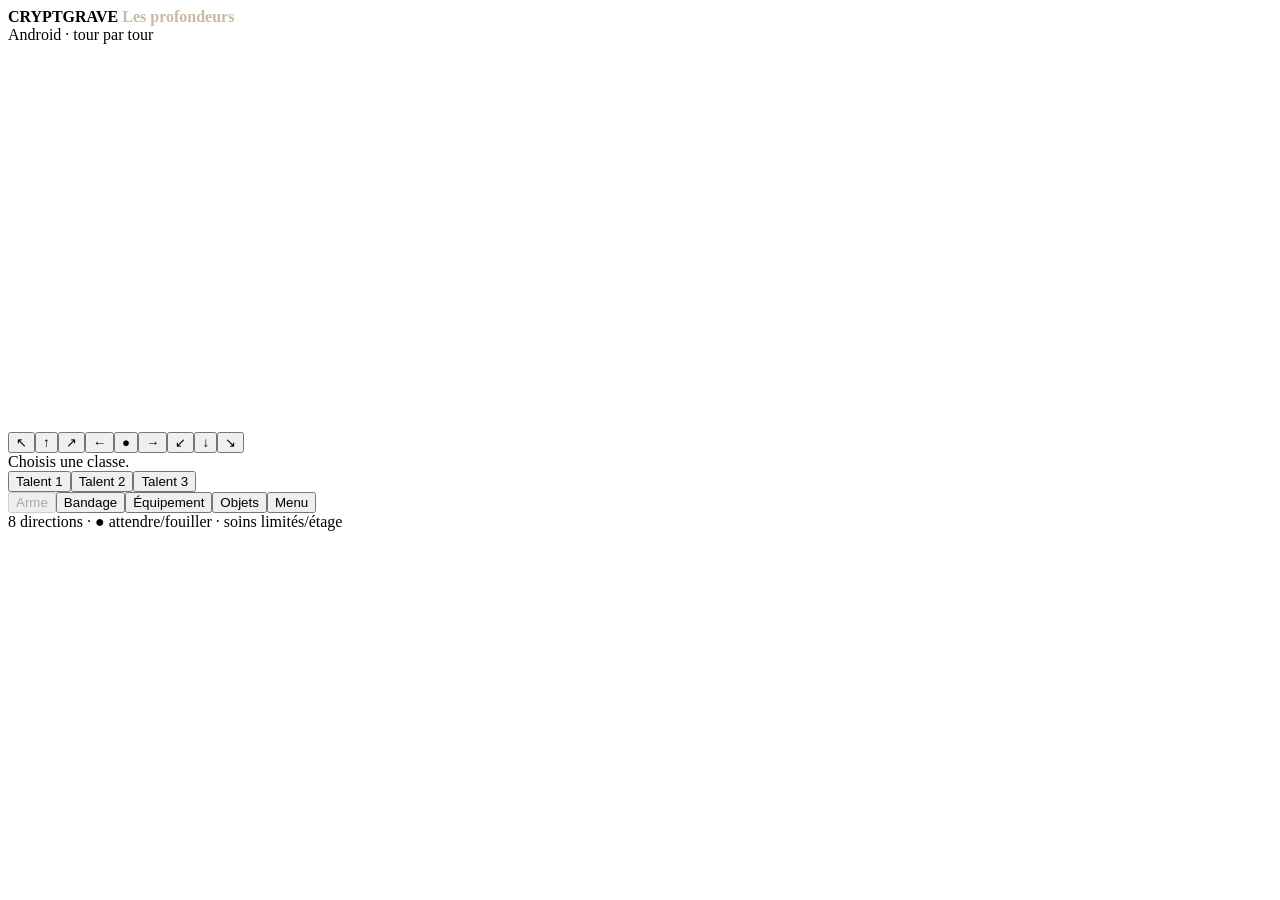
<file: src/index.template.html>
<!doctype html>
<html lang="fr">
<head>
<meta charset="utf-8">
<meta name="viewport" content="width=device-width,initial-scale=1,maximum-scale=1,user-scalable=no,viewport-fit=cover">
<meta name="theme-color" content="#11151c">
<title>CRYPTGRAVE — Android</title>
<link rel="manifest" href="./manifest.webmanifest">
<link rel="icon" type="image/svg+xml" href="./icon.svg">
<link rel="apple-touch-icon" href="./icons/icon-192.png">
<meta name="apple-mobile-web-app-capable" content="yes"><style>/* @include:styles */</style>
</head>
<body>
<div id="app">
<header>
<div class="hud-top"><div class="hud-identity"><span id="hudClass" aria-hidden="true"></span><strong>CRYPTGRAVE <span id="biomeName" style="color:#c9baa1">Les profondeurs</span></strong></div><span id="stats">Android · tour par tour</span></div>
<div id="hudMeters"></div>
</header>
<main>
<canvas id="game" width="640" height="384" aria-label="Carte du donjon"></canvas>
<div id="combatFx" aria-hidden="true"></div>
</main>
<footer>
<div class="pad" id="pad"><button data-d="-1,-1" aria-label="Nord-ouest">↖</button><button data-d="0,-1" aria-label="Nord">↑</button><button data-d="1,-1" aria-label="Nord-est">↗</button><button data-d="-1,0" aria-label="Ouest">←</button><button id="wait" aria-label="Attendre et fouiller">●</button><button data-d="1,0" aria-label="Est">→</button><button data-d="-1,1" aria-label="Sud-ouest">↙</button><button data-d="0,1" aria-label="Sud">↓</button><button data-d="1,1" aria-label="Sud-est">↘</button></div>
<div class="right">
<div id="log" aria-live="polite" aria-label="Journal de combat">Choisis une classe.</div>
<div class="skills"><button data-skill="0">Talent 1</button><button data-skill="1">Talent 2</button><button data-skill="2">Talent 3</button></div>
<div class="tools"><button id="weaponAction" disabled>Arme</button><button id="bandage">Bandage</button><button id="inventory">Équipement</button><button id="consumables">Objets</button><button id="menu">Menu</button></div>
<div class="tiny">8 directions · ● attendre/fouiller · soins limités/étage</div></div>
</footer>
</div>
<div id="overlay">
<div class="panel" id="panel"></div></div>
<script>/* @include:engine */</script><script>/* @include:pwa */</script></body></html>
</file>
